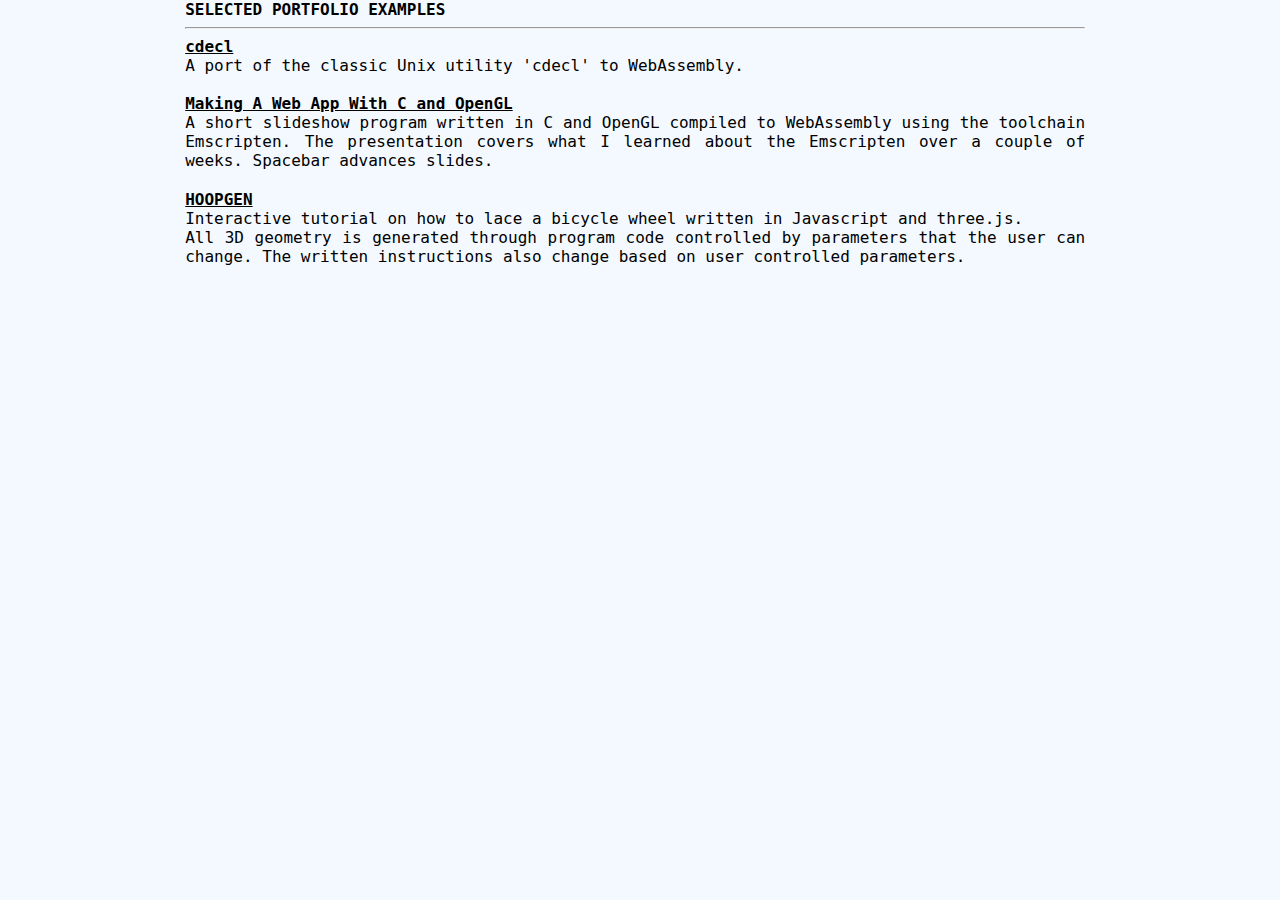
<file: index.html>
<!DOCTYPE html>
<html>
<head>
  <style type="text/css">
    body {
      font-family: Monospace, Courier;
      font-size: 16;
      max-width: 900px;
      padding-left: 2ch;
      padding-right: 3ch;
      margin: 0 auto;
      background: #F3F9FF;
  	}

  	a {
      color: black;
      font-weight: bold;
    }

    img {
      border: none;
    }

    p {
      margin-top: 0px;
      margin-bottom: 2ch;
      text-align: justify;
    }

    sup {
      vertical-align: 0.3em;
      font-size: 0.65em;
    }

    pre {
      font-family: Monospace, Courier;
      font-size: 16;
      background-color: white;
      border: 1px solid Black;
      padding-left: 2ch;
      padding-top: 1ch;
      padding-bottom: 1ch;
    }

    div {
      text-transform: uppercase;
    }

    @media (max-width: 500px) {
        body {
            font-size: 12px;
          }
        pre {
          font-size: 12px;
        }
    }
    .title {
      text-decoration: none;
    }
  </style>
  <title>Peter Buchanan: Portfolio</title>
  <meta name="viewport" content="width=device-width, initial-scale=1.0, maximum-scale=1.0, minimum-scale=1.0">
</head>
<body>
    <div><b>Selected Portfolio Examples</b></div>

    <hr>

    <a href="cdecl/index.html">cdecl</a><br>
    <p>
        A port of the classic Unix utility 'cdecl' to WebAssembly.
    </p>

    <a href="webasmPresentation/index.html">Making A Web App With C and OpenGL</a><br>
    <p>
        A short slideshow program written in C and OpenGL compiled to
        WebAssembly using the toolchain Emscripten.  The presentation covers
        what I learned about the Emscripten over a couple of weeks. Spacebar
        advances slides.
    </p>

    <a href="hoopgen/index.html">HOOPGEN</a><br>
    <p>
        Interactive tutorial on how to lace a bicycle wheel written in
        Javascript and three.js. </br>

        All 3D geometry is generated through program code controlled by
        parameters that the user can change.

        The written instructions also change based on user controlled
        parameters.
    </p>

</body>
</html>
</file>
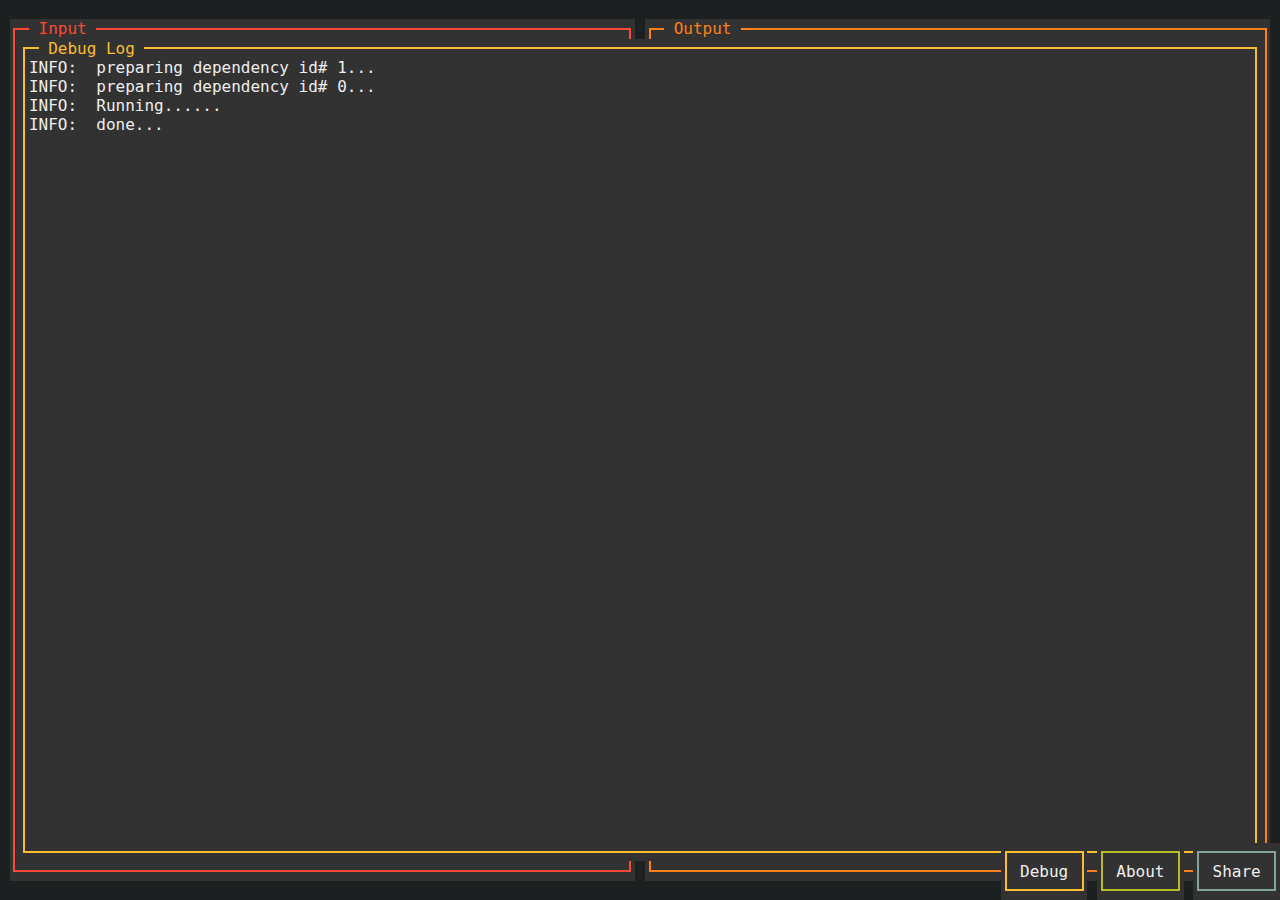
<file: cdecl/index.html>
<!doctype html>
<head>
    <title>CDECL</title>
    <meta name="viewport" content="width=device-width, height=device-height, initial-scale=1.0">
    <meta charset="UTF-8">
    <style id="style"></style>
</head>
<body id="body"> <script type="text/javascript">
'use strict';

/*
 *  Base64 Encoded Constants
 *
 *  I like Javascript's async file stuff, but having everything in a single
 *  file is pretty neat becuase you can just save this one html page to your
 *  computer or add it to your phones offline reading list and still run it
 *  without an internet connection.
 *
 *  That being said a lot of this didn't need to be base64 encoded, but the
 *  newlines and binary data in the files made it a long and tall mess, while
 *  now it's just a very long mess as long as you turn off word wrap.
 *
 *  I didn't have a reason for base64 encoding the style sheet and all of the
 *  html, kind of just think it's funny that you can load both from a string.
 */
const StyleCssContents   = atob('[base64]');
const BodyHtmlContents   = atob('[base64]');
const ModuleWasmContents = atob('AGFzbQEAAAABZxBgAX8Bf2ACf38Bf2ADf39/AX9gAX8AYAAAYAJ/fwBgA39/fwBgAAF/YAR/f39/AX9gA39+fwF+YAR/f39/AGAFf39/f38Bf2AFf39/f38AYAJ+fwF/YAZ/fH9/f38Bf2ADfn9/[base64]/[base64]//[base64]/MgQE2AAAMYQsgAkF0aigCACEDQQUQYyIBRQ1BIAFBrhUtAAA6AAQgAUGqFSgAADYAACAAIAE2AsAGIABBADYCxAYgAyAAQcAGahAcIQEMYAtB+NIALQAAIgVBn39qIgFBBU0NQSAFQcEARw1eDFwLQfjSAC0AACIFQZ9/[base64]/AXEiA0Gff2oiBkEFTQ1AQaYVIQUgA0HBAEcNVQxUC0GI0wAoAgBFBEAgAEGTFDYC2AogAEGmFTYC1AogAEGmFTYC0AogBEGRMiAAQdAKahBCC0GmFSEBQfjSAC0AACIFQeEARgR/IABBqxc2AsgKIABBphU2AsAKIABBjjJBphVBiNMAKAIAGzYCxAogBEGRMiAAQcAKahBCIABB1Rc2ArAKIARBxTEgAEGwCmoQQkH40gAtAAAFIAULQf8BcSIDQZ9/[base64]/[base64]/wFxIgIgAEEBdEGwJGouAQBqIgFBAXRBsCBqLwEAIABB//[base64]/wFxIgUgAEEBdEGwJGouAQBqIgFBAXRBsCBqLgEAIABHBEADQCAAQQF0QfAnai4BACIAQdgBTgRAIAVBsCtqLQAAIQILIAJB/wFxIgUgAEEBdEGwJGouAQBqIgFBAXRBsCBqLwEAIABB//[base64]//[base64]/wFxIgUgAEEBdEGwJGouAQBqIgFBAXRBsCBqLgEAIABHBEADQCAAQQF0QfAnai4BACIAQdgBTgRAIAVBsCtqLQAAIQILIAJB/wFxIgUgAEEBdEGwJGouAQBqIgFBAXRBsCBqLwEAIABB//8DcUcNAAsLIAFBAXRB4CtqLgEAIQAgBCAGQQFqIgZHDQALDAULQaHAABAgAAtB2D8QIAALQcDTACAHNgIAQTshAAwAAAsAAAsAAAsAAAsAAAsAC7oDAQN/[base64]/[base64]/[base64]/[base64]/AXEiAUUNAAJAIAFBf2oiAUEDTQRAIAJBwMsAaigCACECIAcoAgAhAwJAAkACQAJAIAFBAWsOAwECAwALQY4yQaYVQYjTACgCABshASACRQ0EIAAgAjYCLCAAIAM2AiggACABNgIkIABBphU2AiAgBEHdMSAAQSBqEEIMBQtB/NIAKAIARQ0EQY4yQaYVQYjTACgCABshASACBEAgACACNgJMIAAgAzYCSCAAIAE2AkQgAEHjGDYCQCAEQd0xIABBQGsQQgwFCyAAIAM2AjggACABNgI0IABB4xg2AjAgBEGRMiAAQTBqEEIMBAtB/[base64]/[base64]/IAJBvNMAKAIAQQJ0aigCAAVBAAsgAUcEQCABQgE3AiALIAEgAAR/[base64]/QZI/QajKACgCABBMNgIAQajTACgCABAhEBULPwAjAEEQayIAJABByNQAEAFB6NUAECQ2AgBByNQAEAIgAEEQaiQAQYk/QYDBABBPEFNBjT9BgMEAEE8QU0EAC7gFAQp/QZQ/IQEjAEGQAmsiBCQAAkBBlD8tAAANAEGgxAAQYSIBBEAgAS0AAA0BC0GwxAAQYSIBBEAgAS0AAA0BC0H4xAAQYSIBBEAgAS0AAA0BC0H9xAAhAQsCQANAAkAgACABai0AACICRQ0AIAJBL0YNAEEPIQIgAEEBaiIAQQ9HDQEMAgsLIAAhAgtB/[base64]/aiICRQ0AIAVFDQAgAUEBaiEBIAAtAAEhAyAAQQFqIQAgAw0BDAILCyADIQQLIARB/wFxIAEtAABrC00BAn8gAS0AACECAkAgAC0AACIDRQ0AIAIgA0cNAANAIAEtAAEhAiAALQABIgNFDQEgAUEBaiEBIABBAWohACACIANGDQALCyADIAJrC8gBAQF/AkACQCAAIAFzQQNxDQAgAUEDcQRAA0AgACABLQAAIgI6AAAgAkUNAyAAQQFqIQAgAUEBaiIBQQNxDQALCyABKAIAIgJBf3MgAkH//ft3anFBgIGChHhxDQADQCAAIAI2AgAgASgCBCECIABBBGohACABQQRqIQEgAkH//ft3aiACQX9zcUGAgYKEeHFFDQALCyAAIAEtAAAiAjoAACACRQ0AA0AgACABLQABIgI6AAEgAEEBaiEAIAFBAWohASACDQALCwsKACAAIAEQJyAAC9oBAQJ/AkAgAUH/AXEiAwRAIABBA3EEQANAIAAtAAAiAkUNAyACIAFB/wFxRg0DIABBAWoiAEEDcQ0ACwsCQCAAKAIAIgJBf3MgAkH//ft3anFBgIGChHhxDQAgA0GBgoQIbCEDA0AgAiADcyICQX9zIAJB//37d2pxQYCBgoR4cQ0BIAAoAgQhAiAAQQRqIQAgAkH//ft3aiACQX9zcUGAgYKEeHFFDQALCwNAIAAiAi0AACIDBEAgAkEBaiEAIAMgAUH/AXFHDQELCyACDwsgABAqIABqDwsgAAuPAQEDfyAAIQECQAJAIABBA3FFDQAgAC0AAEUEQAwCCwNAIAFBAWoiAUEDcUUNASABLQAADQALDAELA0AgASICQQRqIQEgAigCACIDQX9zIANB//37d2pxQYCBgoR4cUUNAAsgA0H/[base64]/AXEgA0EIahATEGJFBEAgAykDCAwBCyADQn83AwhCfwshASADQRBqJAAgAQu2AQEEfwJAIAIoAhAiAwR/IAMFIAIQQQ0BIAIoAhALIAIoAhQiBWsgAUkEQCACIAAgASACKAIkEQIADwsCQCACLABLQQBIDQAgASEEA0AgBCIDRQ0BIAAgA0F/aiIEai0AAEEKRw0ACyACIAAgAyACKAIkEQIAIgQgA0kNASABIANrIQEgACADaiEAIAIoAhQhBSADIQYLIAUgACABEGkaIAIgAigCFCABajYCFCABIAZqIQQLIAQLQAEBfyABIAJsIQQgBAJ/IAMoAkxBf0wEQCAAIAQgAxAvDAELIAAgBCADEC8LIgBGBEAgAkEAIAEbDwsgACABbgsoAQF/IwBBEGsiAiQAIAIgATYCDEGoygAoAgAgACABED8gAkEQaiQACwoAIABBUGpBCkkLlAIAAkAgAAR/IAFB/wBNDQECQEGAzwAoAgAoAgBFBEAgAUGAf3FBgL8DRg0DQbzVAEEZNgIADAELIAFB/w9NBEAgACABQT9xQYABcjoAASAAIAFBBnZBwAFyOgAAQQIPCyABQYCwA09BACABQYBAcUGAwANHG0UEQCAAIAFBP3FBgAFyOgACIAAgAUEMdkHgAXI6AAAgACABQQZ2QT9xQYABcjoAAUEDDwsgAUGAgHxqQf//[base64]//37d2pxQYCBgoR4cQ0CIABBBGohACABQXxqIgFBA0sNAAsgAyEBIAQhAAsgAUUNAQsDQCAALQAARQ0CIABBAWohACABQX9qIgENAAsLQQAPCyAAC8sCAQN/IwBB0AFrIgMkACADIAI2AswBQQAhAiADQaABakEAQSgQaiADIAMoAswBNgLIAQJAQQAgASADQcgBaiADQdAAaiADQaABahA3QQBIDQAgACgCTEEATgRAQQEhAgsgACgCACEEIAAsAEpBAEwEQCAAIARBX3E2AgALIARBIHEhBAJ/[base64]/AX4jAEHQAGsiBSQAIAUgATYCTCAFQTdqIRMgBUE4aiEQQQAhAQJAA0ACQCANQQBIDQAgAUH/////ByANa0oEQEG81QBBPTYCAEF/IQ0MAQsgASANaiENCyAFKAJMIgohAQJAAkACQAJ/[base64]/[base64]/IQkCQCABLQAAQS5HDQAgAS0AAUEqRgRAAkAgASwAAhAyRQ0AIAUoAkwiAS0AA0EkRw0AIAEsAAJBAnQgBGpBwH5qQQo2AgAgASwAAkEDdCADakGAfWooAgAhCSAFIAFBBGoiATYCTAwCCyARDQYgAAR/IAIgAigCACIBQQRqNgIAIAEoAgAFQQALIQkgBSAFKAJMQQJqIgE2AkwMAQsgBSABQQFqNgJMIAVBzABqEDkhCSAFKAJMIQELQQAhBwNAIAchCEF/IQwgASwAAEG/[base64]//[base64]/[base64]/[base64]/[base64]//[base64]/[base64]/IAQFIAIgA2shAgNAIAAgBUGAAhA4IARBgH5qIgRB/wFLDQALIAJB/wFxCxA4CyAFQYACaiQACy0AIABQRQRAA0AgAUF/aiIBIACnQQdxQTByOgAAIABCA4giAEIAUg0ACwsgAQs1ACAAUEUEQANAIAFBf2oiASAAp0EPcUGAyQBqLQAAIAJyOgAAIABCBIgiAEIAUg0ACwsgAQuDAQIDfwF+AkAgAEKAgICAEFQEQCAAIQUMAQsDQCABQX9qIgEgACAAQgqAIgVCCn59p0EwcjoAACAAQv////+fAVYhAiAFIQAgAg0ACwsgBaciAgRAA0AgAUF/aiIBIAIgAkEKbiIDQQpsa0EwcjoAACACQQlLIQQgAyECIAQNAAsLIAELCgAgACABIAIQNgsMAEGI1gAQAUGQ1gALWQEBfyAAIAAtAEoiAUF/aiABcjoASiAAKAIAIgFBCHEEQCAAIAFBIHI2AgBBfw8LIABCADcCBCAAIAAoAiwiATYCHCAAIAE2AhQgACABIAAoAjBqNgIQQQALIwEBfyMAQRBrIgMkACADIAI2AgwgACABIAIQPyADQRBqJAALJAAgACgCTEF/TARAIAAoAgBBBXZBAXEPCyAAKAIAQQV2QQFxC20BAn9BqMoAKAIAIgEoAkxBAE4Ef0EBBSACCxoCQEF/[base64]/DwsgACAAKAIsIAAoAjBqIgI2AgggACACNgIEIAFBG3RBH3ULsgEBA38gAigCTEEATgR/QQEFIAULGiACIAItAEoiA0F/aiADcjoASgJ/[base64]/AXFGGwtzAQF/QQIhAQJ/IABBKxBKRQRAIAAtAABB8gBHIQELIAFBgAFyCyABIABB+AAQShsiAUGAgCByIAEgAEHlABBKGyIBIAFBwAByIAAtAAAiAEHyAEYbIgFBgARyIAEgAEH3AEYbIgFBgAhyIAEgAEHhAEYbC/oBAQN/IwBBEGsiAyQAIAEQSyEEIAIoAkxBAE4Ef0EBBSAFCxogAhBaGgJAAkAgAEUEQCACKAI8IQAgAyAEQb/+X3E2AgggA0EENgIEIAMgADYCAEHdASADEAUQLUEATg0CDAELIAAgARBPIgBFDQACQAJAIAAoAjwiASACKAI8IgVGBEAgAEF/[base64]/IAAoAhQiAyABIAIgACgCECADayIDIAMgAksbIgMQaRogACAAKAIUIANqNgIUIAILeQEBfyMAQaABayIBJAAgAUEIakGYyQBBkAEQaRogAUHc0wA2AjQgAUHc0wA2AhwgAUH/////[base64]/AToASyACQYAINgIwIAIgADYCPCACIAJBmAFqNgIsAkAgAUEIcQ0AIANBk6gBNgIEIAMgADYCACADIANBKGo2AghBNiADEAgNACACQQo6AEsLIAJBAzYCKCACQQI2AiQgAkEHNgIgIAJBATYCDEHE1QAoAgBFBEAgAkF/[base64]/IwBBEGsiASQAIAFBCjoADwJAIAAoAhAiAkUEQCAAEEENASAAKAIQIQILAkAgACgCFCIDIAJPDQAgACwAS0EKRg0AIAAgA0EBajYCFCADQQo6AAAMAQsgACABQQ9qQQEgACgCJBECAEEBRw0AIAEtAA8aCyABQRBqJAALeQECfyAABEAgACgCTEF/TARAIAAQWw8LIAAQWw8LQdjRACgCAARAQdjRACgCABBaIQELEEAoAgAiAARAA0AgACgCTEEATgR/QQEFIAILGiAAKAIUIAAoAhxLBEAgABBbIAFyIQELIAAoAjgiAA0ACwtBiNYAEAIgAQtpAQJ/AkAgACgCFCAAKAIcTQ0AIABBAEEAIAAoAiQRAgAaIAAoAhQNAEF/DwsgACgCBCIBIAAoAggiAkkEQCAAIAEgAmusQQEgACgCKBEJABoLIABBADYCHCAAQgA3AxAgAEIANwIEQQALQAECfyMAQRBrIgEkAEF/IQICQCAAEEcNACAAIAFBD2pBASAAKAIgEQIAQQFHDQAgAS0ADyECCyABQRBqJAAgAgswAQJ/IAAQQCIBKAIANgI4IAEoAgAiAgRAIAIgADYCNAsgASAANgIAQYjWABACIAALRgEBfyMAQSBrIgEkAAJ/[base64]/[base64]/C+guAQt/[base64]/[base64]///wdLDQAaIAAgAEGA/[base64]/OkAIQADQCAAKAIAIgMgAU0EQCADIAAoAgRqIAFLDQMLIAAoAggiAA0ACwtBABBoIgJBf0YNBSAFIQZBmOoAKAIAIgBBf2oiASACcQRAIAUgAmsgASACakEAIABrcWohBgsgBiAETQ0FIAZB/v///wdLDQVB9OkAKAIAIgAEQEHs6QAoAgAiASAGaiIDIAFNDQYgAyAASw0GCyAGEGgiACACRw0BDAcLIAYgAmsgB3EiBkH+////B0sNBCAGEGgiAiAAKAIAIAAoAgRqRg0DIAIhAAsgACECAkAgBEEwaiAGTQ0AIAZB/v///wdLDQAgAkF/Rg0AQZzqACgCACIAIAggBmtqQQAgAGtxIgBB/v///wdLDQYgABBoQX9HBEAgACAGaiEGDAcLQQAgBmsQaBoMBAsgAkF/Rw0FDAMLQQAhBQwHC0EAIQIMBQsgAkF/Rw0CC0H46QBB+OkAKAIAQQRyNgIACyAFQf7///[base64]/[base64]/AU0EQCAAQQN2IgFBA3RB5OYAaiEAAn9BvOYAKAIAIgRBASABdCIBcUUEQEG85gAgASAEcjYCACAADAELIAAoAggLIQEgACADNgIIIAEgAzYCDCADIAA2AgwgAyABNgIIDAMLIAMCf0EAIABBCHYiBEUNABpBHyAAQf///wdLDQAaIAQgBEGA/[base64]/OkAKQIANwIIQYTqACAFQQhqNgIAQYDqACAGNgIAQfzpACACNgIAQYjqAEEANgIAIAVBGGohAANAIABBBzYCBCAAQQhqIQIgAEEEaiEAIAMgAksNAAsgASAFRg0DIAUgBSgCBEF+cTYCBCABIAUgAWsiBkEBcjYCBCAFIAY2AgAgBkH/AU0EQCAGQQN2IgNBA3RB5OYAaiEAAn9BvOYAKAIAIgJBASADdCIDcUUEQEG85gAgAiADcjYCACAADAELIAAoAggLIQMgACABNgIIIAMgATYCDCABIAA2AgwgASADNgIIDAQLIAFCADcCECABAn9BACAGQQh2IgNFDQAaQR8gBkH///8HSw0AGiADIANBgP4/[base64]/AU0EQCADQQN2IgFBA3RB5OYAaiEAAn9BvOYAKAIAIgNBASABdCIBcUUEQEG85gAgASADcjYCACAADAELIAAoAggLIQEgACACNgIIIAEgAjYCDCACIAA2AgwgAiABNgIIDAELIAICf0EAIANBCHYiAUUNABpBHyADQf///wdLDQAaIAEgAUGA/[base64]/AkAgAEUNACAAQXhqIgIgAEF8aigCACIBQXhxIgBqIQUCQCABQQFxDQAgAUEDcUUNASACIAIoAgAiAWsiAkHM5gAoAgAiBEkNASAAIAFqIQAgAkHQ5gAoAgBHBEAgAUH/[base64]/[base64]/AU0EQCAAQQN2IgFBA3RB5OYAaiEAAn9BvOYAKAIAIgRBASABdCIBcUUEQEG85gAgASAEcjYCACAADAELIAAoAggLIQEgACACNgIIIAEgAjYCDCACIAA2AgwgAiABNgIIDwsgAkIANwIQIAICf0EAIABBCHYiBEUNABpBHyAAQf///wdLDQAaIAQgBEGA/[base64]/NgIACwuBAQECfyAARQRAIAEQYw8LIAFBQE8EQEG81QBBMDYCAEEADwsgAEF4akEQIAFBC2pBeHEgAUELSRsQZiICBEAgAkEIag8LIAEQYyICRQRAQQAPCyACIAAgAEF8aigCACIDQXhxQQRBCCADQQNxG2siAyABIAMgAUkbEGkaIAAQZCACC70HAQl/[base64]/[base64]/[base64]/[base64]/AU0EQCABQQN2IgJBA3RB5OYAaiEBAn9BvOYAKAIAIgRBASACdCICcUUEQEG85gAgAiAEcjYCACABDAELIAEoAggLIQIgASAANgIIIAIgADYCDCAAIAE2AgwgACACNgIIDwsgAEIANwIQIAACf0EAIAFBCHYiBEUNABpBHyABQf///wdLDQAaIAQgBEGA/[base64]/TARAQbzVAEEwNgIAQX8PCwJAIAA/AEEQdE0NACAAEBANAEG81QBBMDYCAEF/[base64]/[base64]/JgCs/0AANgCDAI8AQADu/6z/rP+s/6z/rP/v//b/DwAeAEAAYAA9AKz/rP+s/6z/rP9DAA8AOAAvAKz/rP9AAKz/RgBDADkArP9DAKz/RwBaAKz/ggCUAEAArP9WAA8ArP9WAKz/QwCs/20A+/+s/0AAEgBDAKz/rP+s/6z/rP+s/6z/rP+s/6z/rP+s/6z/rP9XAKz/rP9wAJAAQwCs/1kAcgBWAA8ADwBAAA0AYwBWAEAArP9DADkAbwCs/38ArP+s/6z/rP+s/6z/rP9AAIUAUABZAFkAFABlAGkAVgBWAKz/SwDs/6z/QACs/6z/kgBDAP3/rP+AAKz/NQCOAI4A7v+s/1YArP+s/6z/rP+s/wAArP9+AKz/rP+s/5UAWQB2AEAArP/+/6z/WQCs/0MAjgBSAKz/qgCOAKz/rP8LAKz/[base64]/AIAAgQCIAI0ADwBFACQANQBgADMAOQBYAF4AEAACAAMAEACWACYABABvAAUAUAAGAFsABwB2AE8AogBzAGEAYgAIAA4AXwB0AA4AggCaAOD/DwAsAHQADwCeADAADgBwAHEAhgCHAGgAEAAPABAAEAAJAAoAEQA0AK7/NgCdAHIAeAAQADoAdwChAJQAkgCXAK7/EADg/3QArv+u/4sAiAAQAHwACQAKAGkAOwCIACgAKQBcAFIAYwCJAGkAjwCOAGoAfgBuAKAAawBsAFMArf96AGoAVABVADwAawBsAD4AiwBAAEEArf97AH0AiwCt/63/[base64]/Pz9AQEBBQUJCQkJCQ0NEREVFRUVGRkdISEhISUkAAAAAAACs/6z/rP8BADsA2f+s/8H/YQCt/2gA/P+s/9T/rP+s/6z/RQB0AHUArP+s//P/rP+8AAcAQaAaC1H//[base64]/[base64]/[base64]////////////////[base64]//////[base64]//////8AQcjQAAsBBQBB1NAACwEFAEHs0AALDgIAAAAGAAAAKCsAAAAEAEGE0QALAQEAQZPRAAsFCv////8AQdjRAAsJSCgAAAAAAAAJAEHs0QALAQEAQYDSAAsSBwAAAAAAAAADAAAAOC8AAAAEAEGs0gALBP////8=');
const AboutTxtContents   = atob('[base64]');
const HelpTxtContents    = atob('VHlwZSBpbiBvdGhlciB0ZXh0IGFyZWEgdG8gYmVnaW4KClR5cGUgJ2hlbHAnIG9yICc/[base64]');
const DateTxtContents    = atob('QnVpbHQgb24gMDMvMDQvMjAgYXQgMDY6NDk6NDcgUE0KCg==');

const StyleElement = document.getElementById('style');
const BodyElement  = document.getElementById('body');

StyleElement.innerHTML = StyleCssContents;
BodyElement.innerHTML  = BodyHtmlContents;

const IoLayer       = document.getElementById('io_layer');
const InputElement  = document.getElementById('input_area');
const OutputElement = document.getElementById('output_area');

const InfoLayer     = document.getElementById('info_layer');
const InfoElement   = document.getElementById('info_area');

const LogLayer      = document.getElementById('log_layer');
const LogElement    = document.getElementById('log_area');

const ShareLayer    = document.getElementById('share_layer');
const ShareElement  = document.getElementById('share_area');

const ControlsLayer = document.getElementById('controls_layer');
const InfoButton    = document.getElementById('info_button');
const LogButton     = document.getElementById('log_button');
const ShareButton   = document.getElementById('share_button');

/*
 *  Partial Application
 *
 *  ap takes a function `f` and a number of args less than the full number of
 *  arguments that `f` takes.
 *
 *  ap returns a closure `c` that takes any remaining args then calls `f`
 *  while passing both sets of arguments.
 */
const ap = function() {
    var c = function() {
        const local = c;
        const inner = Array.from(arguments);
        const arg_array = local.outer.concat(inner);
        return local.func.apply(null, arg_array);
    }

    c.func  = arguments[0];
    c.outer = Array.from(arguments).slice(1);

    return c;
}

const textareaSet = function(elem) {
    const argArray = Array.from(arguments).slice(1);
    const argStr   = argArray.join('');
    elem.value = argStr;
}

const textareaAdd = function(elem) {
    const argArray = Array.from(arguments).slice(1);
    const argStr   = argArray.join('');
    elem.value += argStr;
}

const fancytextReset  = function(elem) {
    elem.innerHTML = '';
}

const fancytextAdd = function(elem) {
    const argArray = Array.from(arguments).slice(1);
    const argStr   = argArray.join('');
    elem.innerHTML += '<pre>' + argStr + '</pre>';
}

/*
 *  Info Layer
 *
 *  I don't have a mac so it's hard for me to debug web stuff that doesn't
 *  work on a borrowed iPhone. The InfoLayer is a floating div that I can
 *  overide console.log to print messages onto so I can debug from a phone
 */
const toggleLayer = function(layer) {
    const ls = toggleLayer;
    const i = layer.id;

    if (ls.visible === undefined) {
        ls.visible = {};
    }

    if (ls.visible[i] === undefined) {
        ls.visible[i] = layer.className != 'hidden';
    }

    layer.className = ls.visible[i] ? 'hidden' : 'layer floating';
    ls.visible[i] = !ls.visible[i];
}

var toggleInfoLayer  = ap(toggleLayer, InfoLayer);
var toggleLogLayer   = ap(toggleLayer, LogLayer);
var toggleShareLayer = ap(toggleLayer, ShareLayer);

const my_log = function(kind) {
    const argArray = Array.from(arguments);
    const logType  = String(arguments[0])
    const logBody  = Array.from(arguments).slice(1).join(' ');

    if (logBody.length != 0)
        textareaAdd(LogElement, logType, logBody, '...\n');
};
const console = {
    log   : ap(my_log, 'LOG:   '),
    info  : ap(my_log, 'INFO:  '),
    warn  : ap(my_log, 'WARN:  '),
    error : ap(my_log, 'ERROR: '),
};

/*
 *  Emscripten IO
 *
 *  It's a bit of a pain in the ass to write Javascript strings to the wasm
 *  heap/stack, churn through it using wasm bytecode program, then read the
 *  result back into a Javascript string.
 *
 *  For me the easiest way to pass strings over the wasm boundry is by using
 *  Emscripten's virtual filesystem API. It's a bit counter-intuitive
 *  (especially for a C programmer) to constantly be writing / reading strings
 *  out to a virtual disk, but as far as I know, your not writing to physical
 *  disk any more than your web browser would normally.
 *
 *  Emscripten's virtual filesytem API bindings for C replace stdio.h file
 *  functions (fopen, fwrite, fread), and it's Javascript API bindings are
 *  their own thing, but pretty straight forward.
 *
 *  `cdecl` already supports reading commands from a file and writing the
 *  output to another file, so porting was just adding a few lines of C code
 *  to open and read and write from specific files ('/in' and '/out') and a
 *  dozen more lines of Javascript that:
 *     -Saves web browser ui text to 'in'
 *     -Calls the wasm bytecode func that reads from 'in' and writes to 'out'
 *     -Reads the 'out' file back into the web browser ui
 */

const saveInput = function(x) {
    const input = x ? x : InputElement.value;
    FS.writeFile('/in', input, {flags:'w'});
}

const runFunction = function(fun) {
    saveInput(InputElement.value + '\n');
    fun();
    printOutput();
}

const printOutput = function() {
    textareaSet(OutputElement, FS.readFile('/out', {encoding: 'utf8'}));
}

const genShareLink = function() {
    const url = new URL(window.location.href);
    const input = InputElement.value;
    var path  = url.href;

    if (input) {
        path += '?decl=' + btoa(input);
    }

    textareaSet(ShareElement, path);
}

const readShareLink = function() {
    const decl = new URL(window.location.href).searchParams.get("decl");

    if (decl) {
        try {
            textareaSet(InputElement, atob(decl));
        } catch (e) {
            console.error('Bad URL parameter: ', String(decl));
            console.error(e);
        }
    }
}

const init = function () {
    /*
     *  Initialization / Reinitializations
     *
     *  Text areas hold onto their text even after refreshing.  If they should
     *  be empty or have any default text after a refresh, they need to be
     *  explicitly set.
     *
     */
    textareaSet(InputElement, '');

    textareaSet(OutputElement, HelpTxtContents);

    textareaSet(InfoElement, AboutTxtContents);
    textareaAdd(InfoElement, DateTxtContents);

    textareaSet(LogElement, '');
}

const main = function(module, fs) {
    const cdecl = module.asm['cdecl_function'];
    const run   = ap(runFunction, cdecl);

    InputElement.addEventListener('input', run,  false);
    InfoButton.addEventListener('click',  toggleInfoLayer,  false);
    LogButton.addEventListener('click',   toggleLogLayer,   false);
    ShareButton.addEventListener('click', toggleShareLayer, false);
    ShareButton.addEventListener('click', genShareLink, false);
    console.info('done');

    readShareLink();
    if (InputElement.value !== '') run();

    setTimeout(toggleLogLayer, 1500);
}

const emscriptenModuleConfig = function(module, vfs) {
    module.printErr = console.error;
    module.setStatus = console.info;
    module.monitorRunDependencies = ap(console.info, 'preparing dependency id#');

    module.preRun  = [];
    module.postRun = [ap(main, module, vfs)];

    module.instantiateWasm = function(info, receive) {
        const wasmArrayArr = Uint8Array.from(ModuleWasmContents, c => c.charCodeAt(0));
        const wasmArrayBuf = wasmArrayArr.buffer;
        const wasmCatch    = function(err) { console.error(err); }
        const wasmPromise  = WebAssembly.instantiate(wasmArrayBuf, info).catch(wasmCatch);

        wasmPromise.then(function(result) {
            if (result && result['instance'])
                receive(result['instance']);
        });
    }
    return module;
}

init();

var Module = {};
var FS     = {};

emscriptenModuleConfig(Module, FS);

var Module=typeof Module!=="undefined"?Module:{};var moduleOverrides={};var key;for(key in Module){if(Module.hasOwnProperty(key)){moduleOverrides[key]=Module[key]}}var arguments_=[];var thisProgram="./this.program";var quit_=function(status,toThrow){throw toThrow};var ENVIRONMENT_IS_WEB=false;var ENVIRONMENT_IS_WORKER=false;var ENVIRONMENT_IS_NODE=false;var ENVIRONMENT_IS_SHELL=false;ENVIRONMENT_IS_WEB=typeof window==="object";ENVIRONMENT_IS_WORKER=typeof importScripts==="function";ENVIRONMENT_IS_NODE=typeof process==="object"&&typeof process.versions==="object"&&typeof process.versions.node==="string";ENVIRONMENT_IS_SHELL=!ENVIRONMENT_IS_WEB&&!ENVIRONMENT_IS_NODE&&!ENVIRONMENT_IS_WORKER;var scriptDirectory="";function locateFile(path){if(Module["locateFile"]){return Module["locateFile"](path,scriptDirectory)}return scriptDirectory+path}var read_,readAsync,readBinary,setWindowTitle;var nodeFS;var nodePath;if(ENVIRONMENT_IS_NODE){if(ENVIRONMENT_IS_WORKER){scriptDirectory=require("path").dirname(scriptDirectory)+"/"}else{scriptDirectory=__dirname+"/"}read_=function shell_read(filename,binary){if(!nodeFS)nodeFS=require("fs");if(!nodePath)nodePath=require("path");filename=nodePath["normalize"](filename);return nodeFS["readFileSync"](filename,binary?null:"utf8")};readBinary=function readBinary(filename){var ret=read_(filename,true);if(!ret.buffer){ret=new Uint8Array(ret)}assert(ret.buffer);return ret};if(process["argv"].length>1){thisProgram=process["argv"][1].replace(/\\/g,"/")}arguments_=process["argv"].slice(2);if(typeof module!=="undefined"){module["exports"]=Module}process["on"]("uncaughtException",function(ex){if(!(ex instanceof ExitStatus)){throw ex}});process["on"]("unhandledRejection",abort);quit_=function(status){process["exit"](status)};Module["inspect"]=function(){return"[Emscripten Module object]"}}else if(ENVIRONMENT_IS_SHELL){if(typeof read!="undefined"){read_=function shell_read(f){return read(f)}}readBinary=function readBinary(f){var data;if(typeof readbuffer==="function"){return new Uint8Array(readbuffer(f))}data=read(f,"binary");assert(typeof data==="object");return data};if(typeof scriptArgs!="undefined"){arguments_=scriptArgs}else if(typeof arguments!="undefined"){arguments_=arguments}if(typeof quit==="function"){quit_=function(status){quit(status)}}if(typeof print!=="undefined"){if(typeof console==="undefined")console={};console.log=print;console.warn=console.error=typeof printErr!=="undefined"?printErr:print}}else if(ENVIRONMENT_IS_WEB||ENVIRONMENT_IS_WORKER){if(ENVIRONMENT_IS_WORKER){scriptDirectory=self.location.href}else if(document.currentScript){scriptDirectory=document.currentScript.src}if(scriptDirectory.indexOf("blob:")!==0){scriptDirectory=scriptDirectory.substr(0,scriptDirectory.lastIndexOf("/")+1)}else{scriptDirectory=""}{read_=function shell_read(url){var xhr=new XMLHttpRequest;xhr.open("GET",url,false);xhr.send(null);return xhr.responseText};if(ENVIRONMENT_IS_WORKER){readBinary=function readBinary(url){var xhr=new XMLHttpRequest;xhr.open("GET",url,false);xhr.responseType="arraybuffer";xhr.send(null);return new Uint8Array(xhr.response)}}readAsync=function readAsync(url,onload,onerror){var xhr=new XMLHttpRequest;xhr.open("GET",url,true);xhr.responseType="arraybuffer";xhr.onload=function xhr_onload(){if(xhr.status==200||xhr.status==0&&xhr.response){onload(xhr.response);return}onerror()};xhr.onerror=onerror;xhr.send(null)}}setWindowTitle=function(title){document.title=title}}else{}var out=Module["print"]||console.log.bind(console);var err=Module["printErr"]||console.warn.bind(console);for(key in moduleOverrides){if(moduleOverrides.hasOwnProperty(key)){Module[key]=moduleOverrides[key]}}moduleOverrides=null;if(Module["arguments"])arguments_=Module["arguments"];if(Module["thisProgram"])thisProgram=Module["thisProgram"];if(Module["quit"])quit_=Module["quit"];var STACK_ALIGN=16;function dynamicAlloc(size){var ret=HEAP32[DYNAMICTOP_PTR>>2];var end=ret+size+15&-16;if(end>_emscripten_get_heap_size()){abort()}HEAP32[DYNAMICTOP_PTR>>2]=end;return ret}function getNativeTypeSize(type){switch(type){case"i1":case"i8":return 1;case"i16":return 2;case"i32":return 4;case"i64":return 8;case"float":return 4;case"double":return 8;default:{if(type[type.length-1]==="*"){return 4}else if(type[0]==="i"){var bits=parseInt(type.substr(1));assert(bits%8===0,"getNativeTypeSize invalid bits "+bits+", type "+type);return bits/8}else{return 0}}}}function warnOnce(text){if(!warnOnce.shown)warnOnce.shown={};if(!warnOnce.shown[text]){warnOnce.shown[text]=1;err(text)}}function convertJsFunctionToWasm(func,sig){if(typeof WebAssembly.Function==="function"){var typeNames={"i":"i32","j":"i64","f":"f32","d":"f64"};var type={parameters:[],results:sig[0]=="v"?[]:[typeNames[sig[0]]]};for(var i=1;i<sig.length;++i){type.parameters.push(typeNames[sig[i]])}return new WebAssembly.Function(type,func)}var typeSection=[1,0,1,96];var sigRet=sig.slice(0,1);var sigParam=sig.slice(1);var typeCodes={"i":127,"j":126,"f":125,"d":124};typeSection.push(sigParam.length);for(var i=0;i<sigParam.length;++i){typeSection.push(typeCodes[sigParam[i]])}if(sigRet=="v"){typeSection.push(0)}else{typeSection=typeSection.concat([1,typeCodes[sigRet]])}typeSection[1]=typeSection.length-2;var bytes=new Uint8Array([0,97,115,109,1,0,0,0].concat(typeSection,[2,7,1,1,101,1,102,0,0,7,5,1,1,102,0,0]));var module=new WebAssembly.Module(bytes);var instance=new WebAssembly.Instance(module,{"e":{"f":func}});var wrappedFunc=instance.exports["f"];return wrappedFunc}function addFunctionWasm(func,sig){var table=wasmTable;var ret=table.length;try{table.grow(1)}catch(err){if(!(err instanceof RangeError)){throw err}throw"Unable to grow wasm table. Use a higher value for RESERVED_FUNCTION_POINTERS or set ALLOW_TABLE_GROWTH."}try{table.set(ret,func)}catch(err){if(!(err instanceof TypeError)){throw err}assert(typeof sig!=="undefined","Missing signature argument to addFunction");var wrapped=convertJsFunctionToWasm(func,sig);table.set(ret,wrapped)}return ret}function removeFunctionWasm(index){}var funcWrappers={};function dynCall(sig,ptr,args){if(args&&args.length){return Module["dynCall_"+sig].apply(null,[ptr].concat(args))}else{return Module["dynCall_"+sig].call(null,ptr)}}var tempRet0=0;var setTempRet0=function(value){tempRet0=value};var wasmBinary;if(Module["wasmBinary"])wasmBinary=Module["wasmBinary"];var noExitRuntime;if(Module["noExitRuntime"])noExitRuntime=Module["noExitRuntime"];if(typeof WebAssembly!=="object"){err("no native wasm support detected")}function setValue(ptr,value,type,noSafe){type=type||"i8";if(type.charAt(type.length-1)==="*")type="i32";switch(type){case"i1":HEAP8[ptr>>0]=value;break;case"i8":HEAP8[ptr>>0]=value;break;case"i16":HEAP16[ptr>>1]=value;break;case"i32":HEAP32[ptr>>2]=value;break;case"i64":tempI64=[value>>>0,(tempDouble=value,+Math_abs(tempDouble)>=1?tempDouble>0?(Math_min(+Math_floor(tempDouble/4294967296),4294967295)|0)>>>0:~~+Math_ceil((tempDouble-+(~~tempDouble>>>0))/4294967296)>>>0:0)],HEAP32[ptr>>2]=tempI64[0],HEAP32[ptr+4>>2]=tempI64[1];break;case"float":HEAPF32[ptr>>2]=value;break;case"double":HEAPF64[ptr>>3]=value;break;default:abort("invalid type for setValue: "+type)}}var wasmMemory;var wasmTable=new WebAssembly.Table({"initial":8,"maximum":8+0,"element":"anyfunc"});var ABORT=false;var EXITSTATUS=0;function assert(condition,text){if(!condition){abort("Assertion failed: "+text)}}function getCFunc(ident){var func=Module["_"+ident];assert(func,"Cannot call unknown function "+ident+", make sure it is exported");return func}function ccall(ident,returnType,argTypes,args,opts){var toC={"string":function(str){var ret=0;if(str!==null&&str!==undefined&&str!==0){var len=(str.length<<2)+1;ret=stackAlloc(len);stringToUTF8(str,ret,len)}return ret},"array":function(arr){var ret=stackAlloc(arr.length);writeArrayToMemory(arr,ret);return ret}};function convertReturnValue(ret){if(returnType==="string")return UTF8ToString(ret);if(returnType==="boolean")return Boolean(ret);return ret}var func=getCFunc(ident);var cArgs=[];var stack=0;if(args){for(var i=0;i<args.length;i++){var converter=toC[argTypes[i]];if(converter){if(stack===0)stack=stackSave();cArgs[i]=converter(args[i])}else{cArgs[i]=args[i]}}}var ret=func.apply(null,cArgs);ret=convertReturnValue(ret);if(stack!==0)stackRestore(stack);return ret}var ALLOC_NONE=3;function allocate(slab,types,allocator,ptr){var zeroinit,size;if(typeof slab==="number"){zeroinit=true;size=slab}else{zeroinit=false;size=slab.length}var singleType=typeof types==="string"?types:null;var ret;if(allocator==ALLOC_NONE){ret=ptr}else{ret=[_malloc,stackAlloc,dynamicAlloc][allocator](Math.max(size,singleType?1:types.length))}if(zeroinit){var stop;ptr=ret;assert((ret&3)==0);stop=ret+(size&~3);for(;ptr<stop;ptr+=4){HEAP32[ptr>>2]=0}stop=ret+size;while(ptr<stop){HEAP8[ptr++>>0]=0}return ret}if(singleType==="i8"){if(slab.subarray||slab.slice){HEAPU8.set(slab,ret)}else{HEAPU8.set(new Uint8Array(slab),ret)}return ret}var i=0,type,typeSize,previousType;while(i<size){var curr=slab[i];type=singleType||types[i];if(type===0){i++;continue}if(type=="i64")type="i32";setValue(ret+i,curr,type);if(previousType!==type){typeSize=getNativeTypeSize(type);previousType=type}i+=typeSize}return ret}var UTF8Decoder=typeof TextDecoder!=="undefined"?new TextDecoder("utf8"):undefined;function UTF8ArrayToString(u8Array,idx,maxBytesToRead){var endIdx=idx+maxBytesToRead;var endPtr=idx;while(u8Array[endPtr]&&!(endPtr>=endIdx))++endPtr;if(endPtr-idx>16&&u8Array.subarray&&UTF8Decoder){return UTF8Decoder.decode(u8Array.subarray(idx,endPtr))}else{var str="";while(idx<endPtr){var u0=u8Array[idx++];if(!(u0&128)){str+=String.fromCharCode(u0);continue}var u1=u8Array[idx++]&63;if((u0&224)==192){str+=String.fromCharCode((u0&31)<<6|u1);continue}var u2=u8Array[idx++]&63;if((u0&240)==224){u0=(u0&15)<<12|u1<<6|u2}else{u0=(u0&7)<<18|u1<<12|u2<<6|u8Array[idx++]&63}if(u0<65536){str+=String.fromCharCode(u0)}else{var ch=u0-65536;str+=String.fromCharCode(55296|ch>>10,56320|ch&1023)}}}return str}function UTF8ToString(ptr,maxBytesToRead){return ptr?UTF8ArrayToString(HEAPU8,ptr,maxBytesToRead):""}function stringToUTF8Array(str,outU8Array,outIdx,maxBytesToWrite){if(!(maxBytesToWrite>0))return 0;var startIdx=outIdx;var endIdx=outIdx+maxBytesToWrite-1;for(var i=0;i<str.length;++i){var u=str.charCodeAt(i);if(u>=55296&&u<=57343){var u1=str.charCodeAt(++i);u=65536+((u&1023)<<10)|u1&1023}if(u<=127){if(outIdx>=endIdx)break;outU8Array[outIdx++]=u}else if(u<=2047){if(outIdx+1>=endIdx)break;outU8Array[outIdx++]=192|u>>6;outU8Array[outIdx++]=128|u&63}else if(u<=65535){if(outIdx+2>=endIdx)break;outU8Array[outIdx++]=224|u>>12;outU8Array[outIdx++]=128|u>>6&63;outU8Array[outIdx++]=128|u&63}else{if(outIdx+3>=endIdx)break;outU8Array[outIdx++]=240|u>>18;outU8Array[outIdx++]=128|u>>12&63;outU8Array[outIdx++]=128|u>>6&63;outU8Array[outIdx++]=128|u&63}}outU8Array[outIdx]=0;return outIdx-startIdx}function stringToUTF8(str,outPtr,maxBytesToWrite){return stringToUTF8Array(str,HEAPU8,outPtr,maxBytesToWrite)}function lengthBytesUTF8(str){var len=0;for(var i=0;i<str.length;++i){var u=str.charCodeAt(i);if(u>=55296&&u<=57343)u=65536+((u&1023)<<10)|str.charCodeAt(++i)&1023;if(u<=127)++len;else if(u<=2047)len+=2;else if(u<=65535)len+=3;else len+=4}return len}var UTF16Decoder=typeof TextDecoder!=="undefined"?new TextDecoder("utf-16le"):undefined;function allocateUTF8OnStack(str){var size=lengthBytesUTF8(str)+1;var ret=stackAlloc(size);stringToUTF8Array(str,HEAP8,ret,size);return ret}function writeArrayToMemory(array,buffer){HEAP8.set(array,buffer)}function writeAsciiToMemory(str,buffer,dontAddNull){for(var i=0;i<str.length;++i){HEAP8[buffer++>>0]=str.charCodeAt(i)}if(!dontAddNull)HEAP8[buffer>>0]=0}var WASM_PAGE_SIZE=65536;var buffer,HEAP8,HEAPU8,HEAP16,HEAPU16,HEAP32,HEAPU32,HEAPF32,HEAPF64;function updateGlobalBufferAndViews(buf){buffer=buf;Module["HEAP8"]=HEAP8=new Int8Array(buf);Module["HEAP16"]=HEAP16=new Int16Array(buf);Module["HEAP32"]=HEAP32=new Int32Array(buf);Module["HEAPU8"]=HEAPU8=new Uint8Array(buf);Module["HEAPU16"]=HEAPU16=new Uint16Array(buf);Module["HEAPU32"]=HEAPU32=new Uint32Array(buf);Module["HEAPF32"]=HEAPF32=new Float32Array(buf);Module["HEAPF64"]=HEAPF64=new Float64Array(buf)}var STACK_BASE=5256672,DYNAMIC_BASE=5256672,DYNAMICTOP_PTR=13632;var INITIAL_TOTAL_MEMORY=Module["TOTAL_MEMORY"]||16777216;if(Module["wasmMemory"]){wasmMemory=Module["wasmMemory"]}else{wasmMemory=new WebAssembly.Memory({"initial":INITIAL_TOTAL_MEMORY/WASM_PAGE_SIZE,"maximum":INITIAL_TOTAL_MEMORY/WASM_PAGE_SIZE})}if(wasmMemory){buffer=wasmMemory.buffer}INITIAL_TOTAL_MEMORY=buffer.byteLength;updateGlobalBufferAndViews(buffer);HEAP32[DYNAMICTOP_PTR>>2]=DYNAMIC_BASE;function callRuntimeCallbacks(callbacks){while(callbacks.length>0){var callback=callbacks.shift();if(typeof callback=="function"){callback();continue}var func=callback.func;if(typeof func==="number"){if(callback.arg===undefined){Module["dynCall_v"](func)}else{Module["dynCall_vi"](func,callback.arg)}}else{func(callback.arg===undefined?null:callback.arg)}}}var __ATPRERUN__=[];var __ATINIT__=[];var __ATMAIN__=[];var __ATPOSTRUN__=[];var runtimeInitialized=false;var runtimeExited=false;function preRun(){if(Module["preRun"]){if(typeof Module["preRun"]=="function")Module["preRun"]=[Module["preRun"]];while(Module["preRun"].length){addOnPreRun(Module["preRun"].shift())}}callRuntimeCallbacks(__ATPRERUN__)}function initRuntime(){runtimeInitialized=true;if(!Module["noFSInit"]&&!FS.init.initialized)FS.init();TTY.init();callRuntimeCallbacks(__ATINIT__)}function preMain(){FS.ignorePermissions=false;callRuntimeCallbacks(__ATMAIN__)}function exitRuntime(){runtimeExited=true}function postRun(){if(Module["postRun"]){if(typeof Module["postRun"]=="function")Module["postRun"]=[Module["postRun"]];while(Module["postRun"].length){addOnPostRun(Module["postRun"].shift())}}callRuntimeCallbacks(__ATPOSTRUN__)}function addOnPreRun(cb){__ATPRERUN__.unshift(cb)}function addOnPostRun(cb){__ATPOSTRUN__.unshift(cb)}var Math_abs=Math.abs;var Math_ceil=Math.ceil;var Math_floor=Math.floor;var Math_min=Math.min;var runDependencies=0;var runDependencyWatcher=null;var dependenciesFulfilled=null;function getUniqueRunDependency(id){return id}function addRunDependency(id){runDependencies++;if(Module["monitorRunDependencies"]){Module["monitorRunDependencies"](runDependencies)}}function removeRunDependency(id){runDependencies--;if(Module["monitorRunDependencies"]){Module["monitorRunDependencies"](runDependencies)}if(runDependencies==0){if(runDependencyWatcher!==null){clearInterval(runDependencyWatcher);runDependencyWatcher=null}if(dependenciesFulfilled){var callback=dependenciesFulfilled;dependenciesFulfilled=null;callback()}}}Module["preloadedImages"]={};Module["preloadedAudios"]={};function abort(what){if(Module["onAbort"]){Module["onAbort"](what)}what+="";out(what);err(what);ABORT=true;EXITSTATUS=1;what="abort("+what+"). Build with -s ASSERTIONS=1 for more info.";throw new WebAssembly.RuntimeError(what)}var dataURIPrefix="data:application/octet-stream;base64,";function isDataURI(filename){return String.prototype.startsWith?filename.startsWith(dataURIPrefix):filename.indexOf(dataURIPrefix)===0}var wasmBinaryFile="module.wasm";if(!isDataURI(wasmBinaryFile)){wasmBinaryFile=locateFile(wasmBinaryFile)}function getBinary(){try{if(wasmBinary){return new Uint8Array(wasmBinary)}if(readBinary){return readBinary(wasmBinaryFile)}else{throw"both async and sync fetching of the wasm failed"}}catch(err){abort(err)}}function getBinaryPromise(){if(!wasmBinary&&(ENVIRONMENT_IS_WEB||ENVIRONMENT_IS_WORKER)&&typeof fetch==="function"){return fetch(wasmBinaryFile,{credentials:"same-origin"}).then(function(response){if(!response["ok"]){throw"failed to load wasm binary file at '"+wasmBinaryFile+"'"}return response["arrayBuffer"]()}).catch(function(){return getBinary()})}return new Promise(function(resolve,reject){resolve(getBinary())})}function createWasm(){var info={"env":asmLibraryArg,"wasi_snapshot_preview1":asmLibraryArg};function receiveInstance(instance,module){var exports=instance.exports;Module["asm"]=exports;removeRunDependency("wasm-instantiate")}addRunDependency("wasm-instantiate");function receiveInstantiatedSource(output){receiveInstance(output["instance"])}function instantiateArrayBuffer(receiver){return getBinaryPromise().then(function(binary){return WebAssembly.instantiate(binary,info)}).then(receiver,function(reason){err("failed to asynchronously prepare wasm: "+reason);abort(reason)})}function instantiateAsync(){if(!wasmBinary&&typeof WebAssembly.instantiateStreaming==="function"&&!isDataURI(wasmBinaryFile)&&typeof fetch==="function"){fetch(wasmBinaryFile,{credentials:"same-origin"}).then(function(response){var result=WebAssembly.instantiateStreaming(response,info);return result.then(receiveInstantiatedSource,function(reason){err("wasm streaming compile failed: "+reason);err("falling back to ArrayBuffer instantiation");instantiateArrayBuffer(receiveInstantiatedSource)})})}else{return instantiateArrayBuffer(receiveInstantiatedSource)}}if(Module["instantiateWasm"]){try{var exports=Module["instantiateWasm"](info,receiveInstance);return exports}catch(e){err("Module.instantiateWasm callback failed with error: "+e);return false}}instantiateAsync();return{}}var tempDouble;var tempI64;__ATINIT__.push({func:function(){___wasm_call_ctors()}});function demangle(func){return func}function demangleAll(text){var regex=/\b_Z[\w\d_]+/g;return text.replace(regex,function(x){var y=demangle(x);return x===y?x:y+" ["+x+"]"})}function jsStackTrace(){var err=new Error;if(!err.stack){try{throw new Error}catch(e){err=e}if(!err.stack){return"(no stack trace available)"}}return err.stack.toString()}function stackTrace(){var js=jsStackTrace();if(Module["extraStackTrace"])js+="\n"+Module["extraStackTrace"]();return demangleAll(js)}function ___lock(){}function ___setErrNo(value){if(Module["___errno_location"])HEAP32[Module["___errno_location"]()>>2]=value;return value}function ___map_file(pathname,size){___setErrNo(63);return-1}var PATH={splitPath:function(filename){var splitPathRe=/^(\/?|)([\s\S]*?)((?:\.{1,2}|[^\/]+?|)(\.[^.\/]*|))(?:[\/]*)$/;return splitPathRe.exec(filename).slice(1)},normalizeArray:function(parts,allowAboveRoot){var up=0;for(var i=parts.length-1;i>=0;i--){var last=parts[i];if(last==="."){parts.splice(i,1)}else if(last===".."){parts.splice(i,1);up++}else if(up){parts.splice(i,1);up--}}if(allowAboveRoot){for(;up;up--){parts.unshift("..")}}return parts},normalize:function(path){var isAbsolute=path.charAt(0)==="/",trailingSlash=path.substr(-1)==="/";path=PATH.normalizeArray(path.split("/").filter(function(p){return!!p}),!isAbsolute).join("/");if(!path&&!isAbsolute){path="."}if(path&&trailingSlash){path+="/"}return(isAbsolute?"/":"")+path},dirname:function(path){var result=PATH.splitPath(path),root=result[0],dir=result[1];if(!root&&!dir){return"."}if(dir){dir=dir.substr(0,dir.length-1)}return root+dir},basename:function(path){if(path==="/")return"/";var lastSlash=path.lastIndexOf("/");if(lastSlash===-1)return path;return path.substr(lastSlash+1)},extname:function(path){return PATH.splitPath(path)[3]},join:function(){var paths=Array.prototype.slice.call(arguments,0);return PATH.normalize(paths.join("/"))},join2:function(l,r){return PATH.normalize(l+"/"+r)}};var PATH_FS={resolve:function(){var resolvedPath="",resolvedAbsolute=false;for(var i=arguments.length-1;i>=-1&&!resolvedAbsolute;i--){var path=i>=0?arguments[i]:FS.cwd();if(typeof path!=="string"){throw new TypeError("Arguments to path.resolve must be strings")}else if(!path){return""}resolvedPath=path+"/"+resolvedPath;resolvedAbsolute=path.charAt(0)==="/"}resolvedPath=PATH.normalizeArray(resolvedPath.split("/").filter(function(p){return!!p}),!resolvedAbsolute).join("/");return(resolvedAbsolute?"/":"")+resolvedPath||"."},relative:function(from,to){from=PATH_FS.resolve(from).substr(1);to=PATH_FS.resolve(to).substr(1);function trim(arr){var start=0;for(;start<arr.length;start++){if(arr[start]!=="")break}var end=arr.length-1;for(;end>=0;end--){if(arr[end]!=="")break}if(start>end)return[];return arr.slice(start,end-start+1)}var fromParts=trim(from.split("/"));var toParts=trim(to.split("/"));var length=Math.min(fromParts.length,toParts.length);var samePartsLength=length;for(var i=0;i<length;i++){if(fromParts[i]!==toParts[i]){samePartsLength=i;break}}var outputParts=[];for(var i=samePartsLength;i<fromParts.length;i++){outputParts.push("..")}outputParts=outputParts.concat(toParts.slice(samePartsLength));return outputParts.join("/")}};var TTY={ttys:[],init:function(){},shutdown:function(){},register:function(dev,ops){TTY.ttys[dev]={input:[],output:[],ops:ops};FS.registerDevice(dev,TTY.stream_ops)},stream_ops:{open:function(stream){var tty=TTY.ttys[stream.node.rdev];if(!tty){throw new FS.ErrnoError(43)}stream.tty=tty;stream.seekable=false},close:function(stream){stream.tty.ops.flush(stream.tty)},flush:function(stream){stream.tty.ops.flush(stream.tty)},read:function(stream,buffer,offset,length,pos){if(!stream.tty||!stream.tty.ops.get_char){throw new FS.ErrnoError(60)}var bytesRead=0;for(var i=0;i<length;i++){var result;try{result=stream.tty.ops.get_char(stream.tty)}catch(e){throw new FS.ErrnoError(29)}if(result===undefined&&bytesRead===0){throw new FS.ErrnoError(6)}if(result===null||result===undefined)break;bytesRead++;buffer[offset+i]=result}if(bytesRead){stream.node.timestamp=Date.now()}return bytesRead},write:function(stream,buffer,offset,length,pos){if(!stream.tty||!stream.tty.ops.put_char){throw new FS.ErrnoError(60)}try{for(var i=0;i<length;i++){stream.tty.ops.put_char(stream.tty,buffer[offset+i])}}catch(e){throw new FS.ErrnoError(29)}if(length){stream.node.timestamp=Date.now()}return i}},default_tty_ops:{get_char:function(tty){if(!tty.input.length){var result=null;if(ENVIRONMENT_IS_NODE){var BUFSIZE=256;var buf=Buffer.alloc?Buffer.alloc(BUFSIZE):new Buffer(BUFSIZE);var bytesRead=0;try{bytesRead=nodeFS.readSync(process.stdin.fd,buf,0,BUFSIZE,null)}catch(e){if(e.toString().indexOf("EOF")!=-1)bytesRead=0;else throw e}if(bytesRead>0){result=buf.slice(0,bytesRead).toString("utf-8")}else{result=null}}else if(typeof window!="undefined"&&typeof window.prompt=="function"){result=window.prompt("Input: ");if(result!==null){result+="\n"}}else if(typeof readline=="function"){result=readline();if(result!==null){result+="\n"}}if(!result){return null}tty.input=intArrayFromString(result,true)}return tty.input.shift()},put_char:function(tty,val){if(val===null||val===10){out(UTF8ArrayToString(tty.output,0));tty.output=[]}else{if(val!=0)tty.output.push(val)}},flush:function(tty){if(tty.output&&tty.output.length>0){out(UTF8ArrayToString(tty.output,0));tty.output=[]}}},default_tty1_ops:{put_char:function(tty,val){if(val===null||val===10){err(UTF8ArrayToString(tty.output,0));tty.output=[]}else{if(val!=0)tty.output.push(val)}},flush:function(tty){if(tty.output&&tty.output.length>0){err(UTF8ArrayToString(tty.output,0));tty.output=[]}}}};var MEMFS={ops_table:null,mount:function(mount){return MEMFS.createNode(null,"/",16384|511,0)},createNode:function(parent,name,mode,dev){if(FS.isBlkdev(mode)||FS.isFIFO(mode)){throw new FS.ErrnoError(63)}if(!MEMFS.ops_table){MEMFS.ops_table={dir:{node:{getattr:MEMFS.node_ops.getattr,setattr:MEMFS.node_ops.setattr,lookup:MEMFS.node_ops.lookup,mknod:MEMFS.node_ops.mknod,rename:MEMFS.node_ops.rename,unlink:MEMFS.node_ops.unlink,rmdir:MEMFS.node_ops.rmdir,readdir:MEMFS.node_ops.readdir,symlink:MEMFS.node_ops.symlink},stream:{llseek:MEMFS.stream_ops.llseek}},file:{node:{getattr:MEMFS.node_ops.getattr,setattr:MEMFS.node_ops.setattr},stream:{llseek:MEMFS.stream_ops.llseek,read:MEMFS.stream_ops.read,write:MEMFS.stream_ops.write,allocate:MEMFS.stream_ops.allocate,mmap:MEMFS.stream_ops.mmap,msync:MEMFS.stream_ops.msync}},link:{node:{getattr:MEMFS.node_ops.getattr,setattr:MEMFS.node_ops.setattr,readlink:MEMFS.node_ops.readlink},stream:{}},chrdev:{node:{getattr:MEMFS.node_ops.getattr,setattr:MEMFS.node_ops.setattr},stream:FS.chrdev_stream_ops}}}var node=FS.createNode(parent,name,mode,dev);if(FS.isDir(node.mode)){node.node_ops=MEMFS.ops_table.dir.node;node.stream_ops=MEMFS.ops_table.dir.stream;node.contents={}}else if(FS.isFile(node.mode)){node.node_ops=MEMFS.ops_table.file.node;node.stream_ops=MEMFS.ops_table.file.stream;node.usedBytes=0;node.contents=null}else if(FS.isLink(node.mode)){node.node_ops=MEMFS.ops_table.link.node;node.stream_ops=MEMFS.ops_table.link.stream}else if(FS.isChrdev(node.mode)){node.node_ops=MEMFS.ops_table.chrdev.node;node.stream_ops=MEMFS.ops_table.chrdev.stream}node.timestamp=Date.now();if(parent){parent.contents[name]=node}return node},getFileDataAsRegularArray:function(node){if(node.contents&&node.contents.subarray){var arr=[];for(var i=0;i<node.usedBytes;++i)arr.push(node.contents[i]);return arr}return node.contents},getFileDataAsTypedArray:function(node){if(!node.contents)return new Uint8Array;if(node.contents.subarray)return node.contents.subarray(0,node.usedBytes);return new Uint8Array(node.contents)},expandFileStorage:function(node,newCapacity){var prevCapacity=node.contents?node.contents.length:0;if(prevCapacity>=newCapacity)return;var CAPACITY_DOUBLING_MAX=1024*1024;newCapacity=Math.max(newCapacity,prevCapacity*(prevCapacity<CAPACITY_DOUBLING_MAX?2:1.125)|0);if(prevCapacity!=0)newCapacity=Math.max(newCapacity,256);var oldContents=node.contents;node.contents=new Uint8Array(newCapacity);if(node.usedBytes>0)node.contents.set(oldContents.subarray(0,node.usedBytes),0);return},resizeFileStorage:function(node,newSize){if(node.usedBytes==newSize)return;if(newSize==0){node.contents=null;node.usedBytes=0;return}if(!node.contents||node.contents.subarray){var oldContents=node.contents;node.contents=new Uint8Array(newSize);if(oldContents){node.contents.set(oldContents.subarray(0,Math.min(newSize,node.usedBytes)))}node.usedBytes=newSize;return}if(!node.contents)node.contents=[];if(node.contents.length>newSize)node.contents.length=newSize;else while(node.contents.length<newSize)node.contents.push(0);node.usedBytes=newSize},node_ops:{getattr:function(node){var attr={};attr.dev=FS.isChrdev(node.mode)?node.id:1;attr.ino=node.id;attr.mode=node.mode;attr.nlink=1;attr.uid=0;attr.gid=0;attr.rdev=node.rdev;if(FS.isDir(node.mode)){attr.size=4096}else if(FS.isFile(node.mode)){attr.size=node.usedBytes}else if(FS.isLink(node.mode)){attr.size=node.link.length}else{attr.size=0}attr.atime=new Date(node.timestamp);attr.mtime=new Date(node.timestamp);attr.ctime=new Date(node.timestamp);attr.blksize=4096;attr.blocks=Math.ceil(attr.size/attr.blksize);return attr},setattr:function(node,attr){if(attr.mode!==undefined){node.mode=attr.mode}if(attr.timestamp!==undefined){node.timestamp=attr.timestamp}if(attr.size!==undefined){MEMFS.resizeFileStorage(node,attr.size)}},lookup:function(parent,name){throw FS.genericErrors[44]},mknod:function(parent,name,mode,dev){return MEMFS.createNode(parent,name,mode,dev)},rename:function(old_node,new_dir,new_name){if(FS.isDir(old_node.mode)){var new_node;try{new_node=FS.lookupNode(new_dir,new_name)}catch(e){}if(new_node){for(var i in new_node.contents){throw new FS.ErrnoError(55)}}}delete old_node.parent.contents[old_node.name];old_node.name=new_name;new_dir.contents[new_name]=old_node;old_node.parent=new_dir},unlink:function(parent,name){delete parent.contents[name]},rmdir:function(parent,name){var node=FS.lookupNode(parent,name);for(var i in node.contents){throw new FS.ErrnoError(55)}delete parent.contents[name]},readdir:function(node){var entries=[".",".."];for(var key in node.contents){if(!node.contents.hasOwnProperty(key)){continue}entries.push(key)}return entries},symlink:function(parent,newname,oldpath){var node=MEMFS.createNode(parent,newname,511|40960,0);node.link=oldpath;return node},readlink:function(node){if(!FS.isLink(node.mode)){throw new FS.ErrnoError(28)}return node.link}},stream_ops:{read:function(stream,buffer,offset,length,position){var contents=stream.node.contents;if(position>=stream.node.usedBytes)return 0;var size=Math.min(stream.node.usedBytes-position,length);if(size>8&&contents.subarray){buffer.set(contents.subarray(position,position+size),offset)}else{for(var i=0;i<size;i++)buffer[offset+i]=contents[position+i]}return size},write:function(stream,buffer,offset,length,position,canOwn){if(!length)return 0;var node=stream.node;node.timestamp=Date.now();if(buffer.subarray&&(!node.contents||node.contents.subarray)){if(canOwn){node.contents=buffer.subarray(offset,offset+length);node.usedBytes=length;return length}else if(node.usedBytes===0&&position===0){node.contents=buffer.slice(offset,offset+length);node.usedBytes=length;return length}else if(position+length<=node.usedBytes){node.contents.set(buffer.subarray(offset,offset+length),position);return length}}MEMFS.expandFileStorage(node,position+length);if(node.contents.subarray&&buffer.subarray)node.contents.set(buffer.subarray(offset,offset+length),position);else{for(var i=0;i<length;i++){node.contents[position+i]=buffer[offset+i]}}node.usedBytes=Math.max(node.usedBytes,position+length);return length},llseek:function(stream,offset,whence){var position=offset;if(whence===1){position+=stream.position}else if(whence===2){if(FS.isFile(stream.node.mode)){position+=stream.node.usedBytes}}if(position<0){throw new FS.ErrnoError(28)}return position},allocate:function(stream,offset,length){MEMFS.expandFileStorage(stream.node,offset+length);stream.node.usedBytes=Math.max(stream.node.usedBytes,offset+length)},mmap:function(stream,buffer,offset,length,position,prot,flags){if(!FS.isFile(stream.node.mode)){throw new FS.ErrnoError(43)}var ptr;var allocated;var contents=stream.node.contents;if(!(flags&2)&&contents.buffer===buffer.buffer){allocated=false;ptr=contents.byteOffset}else{if(position>0||position+length<stream.node.usedBytes){if(contents.subarray){contents=contents.subarray(position,position+length)}else{contents=Array.prototype.slice.call(contents,position,position+length)}}allocated=true;var fromHeap=buffer.buffer==HEAP8.buffer;ptr=_malloc(length);if(!ptr){throw new FS.ErrnoError(48)}(fromHeap?HEAP8:buffer).set(contents,ptr)}return{ptr:ptr,allocated:allocated}},msync:function(stream,buffer,offset,length,mmapFlags){if(!FS.isFile(stream.node.mode)){throw new FS.ErrnoError(43)}if(mmapFlags&2){return 0}var bytesWritten=MEMFS.stream_ops.write(stream,buffer,0,length,offset,false);return 0}}};var FS={root:null,mounts:[],devices:{},streams:[],nextInode:1,nameTable:null,currentPath:"/",initialized:false,ignorePermissions:true,trackingDelegate:{},tracking:{openFlags:{READ:1,WRITE:2}},ErrnoError:null,genericErrors:{},filesystems:null,syncFSRequests:0,handleFSError:function(e){if(!(e instanceof FS.ErrnoError))throw e+" : "+stackTrace();return ___setErrNo(e.errno)},lookupPath:function(path,opts){path=PATH_FS.resolve(FS.cwd(),path);opts=opts||{};if(!path)return{path:"",node:null};var defaults={follow_mount:true,recurse_count:0};for(var key in defaults){if(opts[key]===undefined){opts[key]=defaults[key]}}if(opts.recurse_count>8){throw new FS.ErrnoError(32)}var parts=PATH.normalizeArray(path.split("/").filter(function(p){return!!p}),false);var current=FS.root;var current_path="/";for(var i=0;i<parts.length;i++){var islast=i===parts.length-1;if(islast&&opts.parent){break}current=FS.lookupNode(current,parts[i]);current_path=PATH.join2(current_path,parts[i]);if(FS.isMountpoint(current)){if(!islast||islast&&opts.follow_mount){current=current.mounted.root}}if(!islast||opts.follow){var count=0;while(FS.isLink(current.mode)){var link=FS.readlink(current_path);current_path=PATH_FS.resolve(PATH.dirname(current_path),link);var lookup=FS.lookupPath(current_path,{recurse_count:opts.recurse_count});current=lookup.node;if(count++>40){throw new FS.ErrnoError(32)}}}}return{path:current_path,node:current}},getPath:function(node){var path;while(true){if(FS.isRoot(node)){var mount=node.mount.mountpoint;if(!path)return mount;return mount[mount.length-1]!=="/"?mount+"/"+path:mount+path}path=path?node.name+"/"+path:node.name;node=node.parent}},hashName:function(parentid,name){var hash=0;for(var i=0;i<name.length;i++){hash=(hash<<5)-hash+name.charCodeAt(i)|0}return(parentid+hash>>>0)%FS.nameTable.length},hashAddNode:function(node){var hash=FS.hashName(node.parent.id,node.name);node.name_next=FS.nameTable[hash];FS.nameTable[hash]=node},hashRemoveNode:function(node){var hash=FS.hashName(node.parent.id,node.name);if(FS.nameTable[hash]===node){FS.nameTable[hash]=node.name_next}else{var current=FS.nameTable[hash];while(current){if(current.name_next===node){current.name_next=node.name_next;break}current=current.name_next}}},lookupNode:function(parent,name){var errCode=FS.mayLookup(parent);if(errCode){throw new FS.ErrnoError(errCode,parent)}var hash=FS.hashName(parent.id,name);for(var node=FS.nameTable[hash];node;node=node.name_next){var nodeName=node.name;if(node.parent.id===parent.id&&nodeName===name){return node}}return FS.lookup(parent,name)},createNode:function(parent,name,mode,rdev){if(!FS.FSNode){FS.FSNode=function(parent,name,mode,rdev){if(!parent){parent=this}this.parent=parent;this.mount=parent.mount;this.mounted=null;this.id=FS.nextInode++;this.name=name;this.mode=mode;this.node_ops={};this.stream_ops={};this.rdev=rdev};FS.FSNode.prototype={};var readMode=292|73;var writeMode=146;Object.defineProperties(FS.FSNode.prototype,{read:{get:function(){return(this.mode&readMode)===readMode},set:function(val){val?this.mode|=readMode:this.mode&=~readMode}},write:{get:function(){return(this.mode&writeMode)===writeMode},set:function(val){val?this.mode|=writeMode:this.mode&=~writeMode}},isFolder:{get:function(){return FS.isDir(this.mode)}},isDevice:{get:function(){return FS.isChrdev(this.mode)}}})}var node=new FS.FSNode(parent,name,mode,rdev);FS.hashAddNode(node);return node},destroyNode:function(node){FS.hashRemoveNode(node)},isRoot:function(node){return node===node.parent},isMountpoint:function(node){return!!node.mounted},isFile:function(mode){return(mode&61440)===32768},isDir:function(mode){return(mode&61440)===16384},isLink:function(mode){return(mode&61440)===40960},isChrdev:function(mode){return(mode&61440)===8192},isBlkdev:function(mode){return(mode&61440)===24576},isFIFO:function(mode){return(mode&61440)===4096},isSocket:function(mode){return(mode&49152)===49152},flagModes:{"r":0,"rs":1052672,"r+":2,"w":577,"wx":705,"xw":705,"w+":578,"wx+":706,"xw+":706,"a":1089,"ax":1217,"xa":1217,"a+":1090,"ax+":1218,"xa+":1218},modeStringToFlags:function(str){var flags=FS.flagModes[str];if(typeof flags==="undefined"){throw new Error("Unknown file open mode: "+str)}return flags},flagsToPermissionString:function(flag){var perms=["r","w","rw"][flag&3];if(flag&512){perms+="w"}return perms},nodePermissions:function(node,perms){if(FS.ignorePermissions){return 0}if(perms.indexOf("r")!==-1&&!(node.mode&292)){return 2}else if(perms.indexOf("w")!==-1&&!(node.mode&146)){return 2}else if(perms.indexOf("x")!==-1&&!(node.mode&73)){return 2}return 0},mayLookup:function(dir){var errCode=FS.nodePermissions(dir,"x");if(errCode)return errCode;if(!dir.node_ops.lookup)return 2;return 0},mayCreate:function(dir,name){try{var node=FS.lookupNode(dir,name);return 20}catch(e){}return FS.nodePermissions(dir,"wx")},mayDelete:function(dir,name,isdir){var node;try{node=FS.lookupNode(dir,name)}catch(e){return e.errno}var errCode=FS.nodePermissions(dir,"wx");if(errCode){return errCode}if(isdir){if(!FS.isDir(node.mode)){return 54}if(FS.isRoot(node)||FS.getPath(node)===FS.cwd()){return 10}}else{if(FS.isDir(node.mode)){return 31}}return 0},mayOpen:function(node,flags){if(!node){return 44}if(FS.isLink(node.mode)){return 32}else if(FS.isDir(node.mode)){if(FS.flagsToPermissionString(flags)!=="r"||flags&512){return 31}}return FS.nodePermissions(node,FS.flagsToPermissionString(flags))},MAX_OPEN_FDS:4096,nextfd:function(fd_start,fd_end){fd_start=fd_start||0;fd_end=fd_end||FS.MAX_OPEN_FDS;for(var fd=fd_start;fd<=fd_end;fd++){if(!FS.streams[fd]){return fd}}throw new FS.ErrnoError(33)},getStream:function(fd){return FS.streams[fd]},createStream:function(stream,fd_start,fd_end){if(!FS.FSStream){FS.FSStream=function(){};FS.FSStream.prototype={};Object.defineProperties(FS.FSStream.prototype,{object:{get:function(){return this.node},set:function(val){this.node=val}},isRead:{get:function(){return(this.flags&2097155)!==1}},isWrite:{get:function(){return(this.flags&2097155)!==0}},isAppend:{get:function(){return this.flags&1024}}})}var newStream=new FS.FSStream;for(var p in stream){newStream[p]=stream[p]}stream=newStream;var fd=FS.nextfd(fd_start,fd_end);stream.fd=fd;FS.streams[fd]=stream;return stream},closeStream:function(fd){FS.streams[fd]=null},chrdev_stream_ops:{open:function(stream){var device=FS.getDevice(stream.node.rdev);stream.stream_ops=device.stream_ops;if(stream.stream_ops.open){stream.stream_ops.open(stream)}},llseek:function(){throw new FS.ErrnoError(70)}},major:function(dev){return dev>>8},minor:function(dev){return dev&255},makedev:function(ma,mi){return ma<<8|mi},registerDevice:function(dev,ops){FS.devices[dev]={stream_ops:ops}},getDevice:function(dev){return FS.devices[dev]},getMounts:function(mount){var mounts=[];var check=[mount];while(check.length){var m=check.pop();mounts.push(m);check.push.apply(check,m.mounts)}return mounts},syncfs:function(populate,callback){if(typeof populate==="function"){callback=populate;populate=false}FS.syncFSRequests++;if(FS.syncFSRequests>1){err("warning: "+FS.syncFSRequests+" FS.syncfs operations in flight at once, probably just doing extra work")}var mounts=FS.getMounts(FS.root.mount);var completed=0;function doCallback(errCode){FS.syncFSRequests--;return callback(errCode)}function done(errCode){if(errCode){if(!done.errored){done.errored=true;return doCallback(errCode)}return}if(++completed>=mounts.length){doCallback(null)}}mounts.forEach(function(mount){if(!mount.type.syncfs){return done(null)}mount.type.syncfs(mount,populate,done)})},mount:function(type,opts,mountpoint){var root=mountpoint==="/";var pseudo=!mountpoint;var node;if(root&&FS.root){throw new FS.ErrnoError(10)}else if(!root&&!pseudo){var lookup=FS.lookupPath(mountpoint,{follow_mount:false});mountpoint=lookup.path;node=lookup.node;if(FS.isMountpoint(node)){throw new FS.ErrnoError(10)}if(!FS.isDir(node.mode)){throw new FS.ErrnoError(54)}}var mount={type:type,opts:opts,mountpoint:mountpoint,mounts:[]};var mountRoot=type.mount(mount);mountRoot.mount=mount;mount.root=mountRoot;if(root){FS.root=mountRoot}else if(node){node.mounted=mount;if(node.mount){node.mount.mounts.push(mount)}}return mountRoot},unmount:function(mountpoint){var lookup=FS.lookupPath(mountpoint,{follow_mount:false});if(!FS.isMountpoint(lookup.node)){throw new FS.ErrnoError(28)}var node=lookup.node;var mount=node.mounted;var mounts=FS.getMounts(mount);Object.keys(FS.nameTable).forEach(function(hash){var current=FS.nameTable[hash];while(current){var next=current.name_next;if(mounts.indexOf(current.mount)!==-1){FS.destroyNode(current)}current=next}});node.mounted=null;var idx=node.mount.mounts.indexOf(mount);node.mount.mounts.splice(idx,1)},lookup:function(parent,name){return parent.node_ops.lookup(parent,name)},mknod:function(path,mode,dev){var lookup=FS.lookupPath(path,{parent:true});var parent=lookup.node;var name=PATH.basename(path);if(!name||name==="."||name===".."){throw new FS.ErrnoError(28)}var errCode=FS.mayCreate(parent,name);if(errCode){throw new FS.ErrnoError(errCode)}if(!parent.node_ops.mknod){throw new FS.ErrnoError(63)}return parent.node_ops.mknod(parent,name,mode,dev)},create:function(path,mode){mode=mode!==undefined?mode:438;mode&=4095;mode|=32768;return FS.mknod(path,mode,0)},mkdir:function(path,mode){mode=mode!==undefined?mode:511;mode&=511|512;mode|=16384;return FS.mknod(path,mode,0)},mkdirTree:function(path,mode){var dirs=path.split("/");var d="";for(var i=0;i<dirs.length;++i){if(!dirs[i])continue;d+="/"+dirs[i];try{FS.mkdir(d,mode)}catch(e){if(e.errno!=20)throw e}}},mkdev:function(path,mode,dev){if(typeof dev==="undefined"){dev=mode;mode=438}mode|=8192;return FS.mknod(path,mode,dev)},symlink:function(oldpath,newpath){if(!PATH_FS.resolve(oldpath)){throw new FS.ErrnoError(44)}var lookup=FS.lookupPath(newpath,{parent:true});var parent=lookup.node;if(!parent){throw new FS.ErrnoError(44)}var newname=PATH.basename(newpath);var errCode=FS.mayCreate(parent,newname);if(errCode){throw new FS.ErrnoError(errCode)}if(!parent.node_ops.symlink){throw new FS.ErrnoError(63)}return parent.node_ops.symlink(parent,newname,oldpath)},rename:function(old_path,new_path){var old_dirname=PATH.dirname(old_path);var new_dirname=PATH.dirname(new_path);var old_name=PATH.basename(old_path);var new_name=PATH.basename(new_path);var lookup,old_dir,new_dir;try{lookup=FS.lookupPath(old_path,{parent:true});old_dir=lookup.node;lookup=FS.lookupPath(new_path,{parent:true});new_dir=lookup.node}catch(e){throw new FS.ErrnoError(10)}if(!old_dir||!new_dir)throw new FS.ErrnoError(44);if(old_dir.mount!==new_dir.mount){throw new FS.ErrnoError(75)}var old_node=FS.lookupNode(old_dir,old_name);var relative=PATH_FS.relative(old_path,new_dirname);if(relative.charAt(0)!=="."){throw new FS.ErrnoError(28)}relative=PATH_FS.relative(new_path,old_dirname);if(relative.charAt(0)!=="."){throw new FS.ErrnoError(55)}var new_node;try{new_node=FS.lookupNode(new_dir,new_name)}catch(e){}if(old_node===new_node){return}var isdir=FS.isDir(old_node.mode);var errCode=FS.mayDelete(old_dir,old_name,isdir);if(errCode){throw new FS.ErrnoError(errCode)}errCode=new_node?FS.mayDelete(new_dir,new_name,isdir):FS.mayCreate(new_dir,new_name);if(errCode){throw new FS.ErrnoError(errCode)}if(!old_dir.node_ops.rename){throw new FS.ErrnoError(63)}if(FS.isMountpoint(old_node)||new_node&&FS.isMountpoint(new_node)){throw new FS.ErrnoError(10)}if(new_dir!==old_dir){errCode=FS.nodePermissions(old_dir,"w");if(errCode){throw new FS.ErrnoError(errCode)}}try{if(FS.trackingDelegate["willMovePath"]){FS.trackingDelegate["willMovePath"](old_path,new_path)}}catch(e){err("FS.trackingDelegate['willMovePath']('"+old_path+"', '"+new_path+"') threw an exception: "+e.message)}FS.hashRemoveNode(old_node);try{old_dir.node_ops.rename(old_node,new_dir,new_name)}catch(e){throw e}finally{FS.hashAddNode(old_node)}try{if(FS.trackingDelegate["onMovePath"])FS.trackingDelegate["onMovePath"](old_path,new_path)}catch(e){err("FS.trackingDelegate['onMovePath']('"+old_path+"', '"+new_path+"') threw an exception: "+e.message)}},rmdir:function(path){var lookup=FS.lookupPath(path,{parent:true});var parent=lookup.node;var name=PATH.basename(path);var node=FS.lookupNode(parent,name);var errCode=FS.mayDelete(parent,name,true);if(errCode){throw new FS.ErrnoError(errCode)}if(!parent.node_ops.rmdir){throw new FS.ErrnoError(63)}if(FS.isMountpoint(node)){throw new FS.ErrnoError(10)}try{if(FS.trackingDelegate["willDeletePath"]){FS.trackingDelegate["willDeletePath"](path)}}catch(e){err("FS.trackingDelegate['willDeletePath']('"+path+"') threw an exception: "+e.message)}parent.node_ops.rmdir(parent,name);FS.destroyNode(node);try{if(FS.trackingDelegate["onDeletePath"])FS.trackingDelegate["onDeletePath"](path)}catch(e){err("FS.trackingDelegate['onDeletePath']('"+path+"') threw an exception: "+e.message)}},readdir:function(path){var lookup=FS.lookupPath(path,{follow:true});var node=lookup.node;if(!node.node_ops.readdir){throw new FS.ErrnoError(54)}return node.node_ops.readdir(node)},unlink:function(path){var lookup=FS.lookupPath(path,{parent:true});var parent=lookup.node;var name=PATH.basename(path);var node=FS.lookupNode(parent,name);var errCode=FS.mayDelete(parent,name,false);if(errCode){throw new FS.ErrnoError(errCode)}if(!parent.node_ops.unlink){throw new FS.ErrnoError(63)}if(FS.isMountpoint(node)){throw new FS.ErrnoError(10)}try{if(FS.trackingDelegate["willDeletePath"]){FS.trackingDelegate["willDeletePath"](path)}}catch(e){err("FS.trackingDelegate['willDeletePath']('"+path+"') threw an exception: "+e.message)}parent.node_ops.unlink(parent,name);FS.destroyNode(node);try{if(FS.trackingDelegate["onDeletePath"])FS.trackingDelegate["onDeletePath"](path)}catch(e){err("FS.trackingDelegate['onDeletePath']('"+path+"') threw an exception: "+e.message)}},readlink:function(path){var lookup=FS.lookupPath(path);var link=lookup.node;if(!link){throw new FS.ErrnoError(44)}if(!link.node_ops.readlink){throw new FS.ErrnoError(28)}return PATH_FS.resolve(FS.getPath(link.parent),link.node_ops.readlink(link))},stat:function(path,dontFollow){var lookup=FS.lookupPath(path,{follow:!dontFollow});var node=lookup.node;if(!node){throw new FS.ErrnoError(44)}if(!node.node_ops.getattr){throw new FS.ErrnoError(63)}return node.node_ops.getattr(node)},lstat:function(path){return FS.stat(path,true)},chmod:function(path,mode,dontFollow){var node;if(typeof path==="string"){var lookup=FS.lookupPath(path,{follow:!dontFollow});node=lookup.node}else{node=path}if(!node.node_ops.setattr){throw new FS.ErrnoError(63)}node.node_ops.setattr(node,{mode:mode&4095|node.mode&~4095,timestamp:Date.now()})},lchmod:function(path,mode){FS.chmod(path,mode,true)},fchmod:function(fd,mode){var stream=FS.getStream(fd);if(!stream){throw new FS.ErrnoError(8)}FS.chmod(stream.node,mode)},chown:function(path,uid,gid,dontFollow){var node;if(typeof path==="string"){var lookup=FS.lookupPath(path,{follow:!dontFollow});node=lookup.node}else{node=path}if(!node.node_ops.setattr){throw new FS.ErrnoError(63)}node.node_ops.setattr(node,{timestamp:Date.now()})},lchown:function(path,uid,gid){FS.chown(path,uid,gid,true)},fchown:function(fd,uid,gid){var stream=FS.getStream(fd);if(!stream){throw new FS.ErrnoError(8)}FS.chown(stream.node,uid,gid)},truncate:function(path,len){if(len<0){throw new FS.ErrnoError(28)}var node;if(typeof path==="string"){var lookup=FS.lookupPath(path,{follow:true});node=lookup.node}else{node=path}if(!node.node_ops.setattr){throw new FS.ErrnoError(63)}if(FS.isDir(node.mode)){throw new FS.ErrnoError(31)}if(!FS.isFile(node.mode)){throw new FS.ErrnoError(28)}var errCode=FS.nodePermissions(node,"w");if(errCode){throw new FS.ErrnoError(errCode)}node.node_ops.setattr(node,{size:len,timestamp:Date.now()})},ftruncate:function(fd,len){var stream=FS.getStream(fd);if(!stream){throw new FS.ErrnoError(8)}if((stream.flags&2097155)===0){throw new FS.ErrnoError(28)}FS.truncate(stream.node,len)},utime:function(path,atime,mtime){var lookup=FS.lookupPath(path,{follow:true});var node=lookup.node;node.node_ops.setattr(node,{timestamp:Math.max(atime,mtime)})},open:function(path,flags,mode,fd_start,fd_end){if(path===""){throw new FS.ErrnoError(44)}flags=typeof flags==="string"?FS.modeStringToFlags(flags):flags;mode=typeof mode==="undefined"?438:mode;if(flags&64){mode=mode&4095|32768}else{mode=0}var node;if(typeof path==="object"){node=path}else{path=PATH.normalize(path);try{var lookup=FS.lookupPath(path,{follow:!(flags&131072)});node=lookup.node}catch(e){}}var created=false;if(flags&64){if(node){if(flags&128){throw new FS.ErrnoError(20)}}else{node=FS.mknod(path,mode,0);created=true}}if(!node){throw new FS.ErrnoError(44)}if(FS.isChrdev(node.mode)){flags&=~512}if(flags&65536&&!FS.isDir(node.mode)){throw new FS.ErrnoError(54)}if(!created){var errCode=FS.mayOpen(node,flags);if(errCode){throw new FS.ErrnoError(errCode)}}if(flags&512){FS.truncate(node,0)}flags&=~(128|512);var stream=FS.createStream({node:node,path:FS.getPath(node),flags:flags,seekable:true,position:0,stream_ops:node.stream_ops,ungotten:[],error:false},fd_start,fd_end);if(stream.stream_ops.open){stream.stream_ops.open(stream)}if(Module["logReadFiles"]&&!(flags&1)){if(!FS.readFiles)FS.readFiles={};if(!(path in FS.readFiles)){FS.readFiles[path]=1;err("FS.trackingDelegate error on read file: "+path)}}try{if(FS.trackingDelegate["onOpenFile"]){var trackingFlags=0;if((flags&2097155)!==1){trackingFlags|=FS.tracking.openFlags.READ}if((flags&2097155)!==0){trackingFlags|=FS.tracking.openFlags.WRITE}FS.trackingDelegate["onOpenFile"](path,trackingFlags)}}catch(e){err("FS.trackingDelegate['onOpenFile']('"+path+"', flags) threw an exception: "+e.message)}return stream},close:function(stream){if(FS.isClosed(stream)){throw new FS.ErrnoError(8)}if(stream.getdents)stream.getdents=null;try{if(stream.stream_ops.close){stream.stream_ops.close(stream)}}catch(e){throw e}finally{FS.closeStream(stream.fd)}stream.fd=null},isClosed:function(stream){return stream.fd===null},llseek:function(stream,offset,whence){if(FS.isClosed(stream)){throw new FS.ErrnoError(8)}if(!stream.seekable||!stream.stream_ops.llseek){throw new FS.ErrnoError(70)}if(whence!=0&&whence!=1&&whence!=2){throw new FS.ErrnoError(28)}stream.position=stream.stream_ops.llseek(stream,offset,whence);stream.ungotten=[];return stream.position},read:function(stream,buffer,offset,length,position){if(length<0||position<0){throw new FS.ErrnoError(28)}if(FS.isClosed(stream)){throw new FS.ErrnoError(8)}if((stream.flags&2097155)===1){throw new FS.ErrnoError(8)}if(FS.isDir(stream.node.mode)){throw new FS.ErrnoError(31)}if(!stream.stream_ops.read){throw new FS.ErrnoError(28)}var seeking=typeof position!=="undefined";if(!seeking){position=stream.position}else if(!stream.seekable){throw new FS.ErrnoError(70)}var bytesRead=stream.stream_ops.read(stream,buffer,offset,length,position);if(!seeking)stream.position+=bytesRead;return bytesRead},write:function(stream,buffer,offset,length,position,canOwn){if(length<0||position<0){throw new FS.ErrnoError(28)}if(FS.isClosed(stream)){throw new FS.ErrnoError(8)}if((stream.flags&2097155)===0){throw new FS.ErrnoError(8)}if(FS.isDir(stream.node.mode)){throw new FS.ErrnoError(31)}if(!stream.stream_ops.write){throw new FS.ErrnoError(28)}if(stream.flags&1024){FS.llseek(stream,0,2)}var seeking=typeof position!=="undefined";if(!seeking){position=stream.position}else if(!stream.seekable){throw new FS.ErrnoError(70)}var bytesWritten=stream.stream_ops.write(stream,buffer,offset,length,position,canOwn);if(!seeking)stream.position+=bytesWritten;try{if(stream.path&&FS.trackingDelegate["onWriteToFile"])FS.trackingDelegate["onWriteToFile"](stream.path)}catch(e){err("FS.trackingDelegate['onWriteToFile']('"+stream.path+"') threw an exception: "+e.message)}return bytesWritten},allocate:function(stream,offset,length){if(FS.isClosed(stream)){throw new FS.ErrnoError(8)}if(offset<0||length<=0){throw new FS.ErrnoError(28)}if((stream.flags&2097155)===0){throw new FS.ErrnoError(8)}if(!FS.isFile(stream.node.mode)&&!FS.isDir(stream.node.mode)){throw new FS.ErrnoError(43)}if(!stream.stream_ops.allocate){throw new FS.ErrnoError(138)}stream.stream_ops.allocate(stream,offset,length)},mmap:function(stream,buffer,offset,length,position,prot,flags){if((prot&2)!==0&&(flags&2)===0&&(stream.flags&2097155)!==2){throw new FS.ErrnoError(2)}if((stream.flags&2097155)===1){throw new FS.ErrnoError(2)}if(!stream.stream_ops.mmap){throw new FS.ErrnoError(43)}return stream.stream_ops.mmap(stream,buffer,offset,length,position,prot,flags)},msync:function(stream,buffer,offset,length,mmapFlags){if(!stream||!stream.stream_ops.msync){return 0}return stream.stream_ops.msync(stream,buffer,offset,length,mmapFlags)},munmap:function(stream){return 0},ioctl:function(stream,cmd,arg){if(!stream.stream_ops.ioctl){throw new FS.ErrnoError(59)}return stream.stream_ops.ioctl(stream,cmd,arg)},readFile:function(path,opts){opts=opts||{};opts.flags=opts.flags||"r";opts.encoding=opts.encoding||"binary";if(opts.encoding!=="utf8"&&opts.encoding!=="binary"){throw new Error('Invalid encoding type "'+opts.encoding+'"')}var ret;var stream=FS.open(path,opts.flags);var stat=FS.stat(path);var length=stat.size;var buf=new Uint8Array(length);FS.read(stream,buf,0,length,0);if(opts.encoding==="utf8"){ret=UTF8ArrayToString(buf,0)}else if(opts.encoding==="binary"){ret=buf}FS.close(stream);return ret},writeFile:function(path,data,opts){opts=opts||{};opts.flags=opts.flags||"w";var stream=FS.open(path,opts.flags,opts.mode);if(typeof data==="string"){var buf=new Uint8Array(lengthBytesUTF8(data)+1);var actualNumBytes=stringToUTF8Array(data,buf,0,buf.length);FS.write(stream,buf,0,actualNumBytes,undefined,opts.canOwn)}else if(ArrayBuffer.isView(data)){FS.write(stream,data,0,data.byteLength,undefined,opts.canOwn)}else{throw new Error("Unsupported data type")}FS.close(stream)},cwd:function(){return FS.currentPath},chdir:function(path){var lookup=FS.lookupPath(path,{follow:true});if(lookup.node===null){throw new FS.ErrnoError(44)}if(!FS.isDir(lookup.node.mode)){throw new FS.ErrnoError(54)}var errCode=FS.nodePermissions(lookup.node,"x");if(errCode){throw new FS.ErrnoError(errCode)}FS.currentPath=lookup.path},createDefaultDirectories:function(){FS.mkdir("/tmp");FS.mkdir("/home");FS.mkdir("/home/web_user")},createDefaultDevices:function(){FS.mkdir("/dev");FS.registerDevice(FS.makedev(1,3),{read:function(){return 0},write:function(stream,buffer,offset,length,pos){return length}});FS.mkdev("/dev/null",FS.makedev(1,3));TTY.register(FS.makedev(5,0),TTY.default_tty_ops);TTY.register(FS.makedev(6,0),TTY.default_tty1_ops);FS.mkdev("/dev/tty",FS.makedev(5,0));FS.mkdev("/dev/tty1",FS.makedev(6,0));var random_device;if(typeof crypto==="object"&&typeof crypto["getRandomValues"]==="function"){var randomBuffer=new Uint8Array(1);random_device=function(){crypto.getRandomValues(randomBuffer);return randomBuffer[0]}}else if(ENVIRONMENT_IS_NODE){try{var crypto_module=require("crypto");random_device=function(){return crypto_module["randomBytes"](1)[0]}}catch(e){}}else{}if(!random_device){random_device=function(){abort("random_device")}}FS.createDevice("/dev","random",random_device);FS.createDevice("/dev","urandom",random_device);FS.mkdir("/dev/shm");FS.mkdir("/dev/shm/tmp")},createSpecialDirectories:function(){FS.mkdir("/proc");FS.mkdir("/proc/self");FS.mkdir("/proc/self/fd");FS.mount({mount:function(){var node=FS.createNode("/proc/self","fd",16384|511,73);node.node_ops={lookup:function(parent,name){var fd=+name;var stream=FS.getStream(fd);if(!stream)throw new FS.ErrnoError(8);var ret={parent:null,mount:{mountpoint:"fake"},node_ops:{readlink:function(){return stream.path}}};ret.parent=ret;return ret}};return node}},{},"/proc/self/fd")},createStandardStreams:function(){if(Module["stdin"]){FS.createDevice("/dev","stdin",Module["stdin"])}else{FS.symlink("/dev/tty","/dev/stdin")}if(Module["stdout"]){FS.createDevice("/dev","stdout",null,Module["stdout"])}else{FS.symlink("/dev/tty","/dev/stdout")}if(Module["stderr"]){FS.createDevice("/dev","stderr",null,Module["stderr"])}else{FS.symlink("/dev/tty1","/dev/stderr")}var stdin=FS.open("/dev/stdin","r");var stdout=FS.open("/dev/stdout","w");var stderr=FS.open("/dev/stderr","w")},ensureErrnoError:function(){if(FS.ErrnoError)return;FS.ErrnoError=function ErrnoError(errno,node){this.node=node;this.setErrno=function(errno){this.errno=errno};this.setErrno(errno);this.message="FS error"};FS.ErrnoError.prototype=new Error;FS.ErrnoError.prototype.constructor=FS.ErrnoError;[44].forEach(function(code){FS.genericErrors[code]=new FS.ErrnoError(code);FS.genericErrors[code].stack="<generic error, no stack>"})},staticInit:function(){FS.ensureErrnoError();FS.nameTable=new Array(4096);FS.mount(MEMFS,{},"/");FS.createDefaultDirectories();FS.createDefaultDevices();FS.createSpecialDirectories();FS.filesystems={"MEMFS":MEMFS}},init:function(input,output,error){FS.init.initialized=true;FS.ensureErrnoError();Module["stdin"]=input||Module["stdin"];Module["stdout"]=output||Module["stdout"];Module["stderr"]=error||Module["stderr"];FS.createStandardStreams()},quit:function(){FS.init.initialized=false;var fflush=Module["_fflush"];if(fflush)fflush(0);for(var i=0;i<FS.streams.length;i++){var stream=FS.streams[i];if(!stream){continue}FS.close(stream)}},getMode:function(canRead,canWrite){var mode=0;if(canRead)mode|=292|73;if(canWrite)mode|=146;return mode},joinPath:function(parts,forceRelative){var path=PATH.join.apply(null,parts);if(forceRelative&&path[0]=="/")path=path.substr(1);return path},absolutePath:function(relative,base){return PATH_FS.resolve(base,relative)},standardizePath:function(path){return PATH.normalize(path)},findObject:function(path,dontResolveLastLink){var ret=FS.analyzePath(path,dontResolveLastLink);if(ret.exists){return ret.object}else{___setErrNo(ret.error);return null}},analyzePath:function(path,dontResolveLastLink){try{var lookup=FS.lookupPath(path,{follow:!dontResolveLastLink});path=lookup.path}catch(e){}var ret={isRoot:false,exists:false,error:0,name:null,path:null,object:null,parentExists:false,parentPath:null,parentObject:null};try{var lookup=FS.lookupPath(path,{parent:true});ret.parentExists=true;ret.parentPath=lookup.path;ret.parentObject=lookup.node;ret.name=PATH.basename(path);lookup=FS.lookupPath(path,{follow:!dontResolveLastLink});ret.exists=true;ret.path=lookup.path;ret.object=lookup.node;ret.name=lookup.node.name;ret.isRoot=lookup.path==="/"}catch(e){ret.error=e.errno}return ret},createFolder:function(parent,name,canRead,canWrite){var path=PATH.join2(typeof parent==="string"?parent:FS.getPath(parent),name);var mode=FS.getMode(canRead,canWrite);return FS.mkdir(path,mode)},createPath:function(parent,path,canRead,canWrite){parent=typeof parent==="string"?parent:FS.getPath(parent);var parts=path.split("/").reverse();while(parts.length){var part=parts.pop();if(!part)continue;var current=PATH.join2(parent,part);try{FS.mkdir(current)}catch(e){}parent=current}return current},createFile:function(parent,name,properties,canRead,canWrite){var path=PATH.join2(typeof parent==="string"?parent:FS.getPath(parent),name);var mode=FS.getMode(canRead,canWrite);return FS.create(path,mode)},createDataFile:function(parent,name,data,canRead,canWrite,canOwn){var path=name?PATH.join2(typeof parent==="string"?parent:FS.getPath(parent),name):parent;var mode=FS.getMode(canRead,canWrite);var node=FS.create(path,mode);if(data){if(typeof data==="string"){var arr=new Array(data.length);for(var i=0,len=data.length;i<len;++i)arr[i]=data.charCodeAt(i);data=arr}FS.chmod(node,mode|146);var stream=FS.open(node,"w");FS.write(stream,data,0,data.length,0,canOwn);FS.close(stream);FS.chmod(node,mode)}return node},createDevice:function(parent,name,input,output){var path=PATH.join2(typeof parent==="string"?parent:FS.getPath(parent),name);var mode=FS.getMode(!!input,!!output);if(!FS.createDevice.major)FS.createDevice.major=64;var dev=FS.makedev(FS.createDevice.major++,0);FS.registerDevice(dev,{open:function(stream){stream.seekable=false},close:function(stream){if(output&&output.buffer&&output.buffer.length){output(10)}},read:function(stream,buffer,offset,length,pos){var bytesRead=0;for(var i=0;i<length;i++){var result;try{result=input()}catch(e){throw new FS.ErrnoError(29)}if(result===undefined&&bytesRead===0){throw new FS.ErrnoError(6)}if(result===null||result===undefined)break;bytesRead++;buffer[offset+i]=result}if(bytesRead){stream.node.timestamp=Date.now()}return bytesRead},write:function(stream,buffer,offset,length,pos){for(var i=0;i<length;i++){try{output(buffer[offset+i])}catch(e){throw new FS.ErrnoError(29)}}if(length){stream.node.timestamp=Date.now()}return i}});return FS.mkdev(path,mode,dev)},createLink:function(parent,name,target,canRead,canWrite){var path=PATH.join2(typeof parent==="string"?parent:FS.getPath(parent),name);return FS.symlink(target,path)},forceLoadFile:function(obj){if(obj.isDevice||obj.isFolder||obj.link||obj.contents)return true;var success=true;if(typeof XMLHttpRequest!=="undefined"){throw new Error("Lazy loading should have been performed (contents set) in createLazyFile, but it was not. Lazy loading only works in web workers. Use --embed-file or --preload-file in emcc on the main thread.")}else if(read_){try{obj.contents=intArrayFromString(read_(obj.url),true);obj.usedBytes=obj.contents.length}catch(e){success=false}}else{throw new Error("Cannot load without read() or XMLHttpRequest.")}if(!success)___setErrNo(29);return success},createLazyFile:function(parent,name,url,canRead,canWrite){function LazyUint8Array(){this.lengthKnown=false;this.chunks=[]}LazyUint8Array.prototype.get=function LazyUint8Array_get(idx){if(idx>this.length-1||idx<0){return undefined}var chunkOffset=idx%this.chunkSize;var chunkNum=idx/this.chunkSize|0;return this.getter(chunkNum)[chunkOffset]};LazyUint8Array.prototype.setDataGetter=function LazyUint8Array_setDataGetter(getter){this.getter=getter};LazyUint8Array.prototype.cacheLength=function LazyUint8Array_cacheLength(){var xhr=new XMLHttpRequest;xhr.open("HEAD",url,false);xhr.send(null);if(!(xhr.status>=200&&xhr.status<300||xhr.status===304))throw new Error("Couldn't load "+url+". Status: "+xhr.status);var datalength=Number(xhr.getResponseHeader("Content-length"));var header;var hasByteServing=(header=xhr.getResponseHeader("Accept-Ranges"))&&header==="bytes";var usesGzip=(header=xhr.getResponseHeader("Content-Encoding"))&&header==="gzip";var chunkSize=1024*1024;if(!hasByteServing)chunkSize=datalength;var doXHR=function(from,to){if(from>to)throw new Error("invalid range ("+from+", "+to+") or no bytes requested!");if(to>datalength-1)throw new Error("only "+datalength+" bytes available! programmer error!");var xhr=new XMLHttpRequest;xhr.open("GET",url,false);if(datalength!==chunkSize)xhr.setRequestHeader("Range","bytes="+from+"-"+to);if(typeof Uint8Array!="undefined")xhr.responseType="arraybuffer";if(xhr.overrideMimeType){xhr.overrideMimeType("text/plain; charset=x-user-defined")}xhr.send(null);if(!(xhr.status>=200&&xhr.status<300||xhr.status===304))throw new Error("Couldn't load "+url+". Status: "+xhr.status);if(xhr.response!==undefined){return new Uint8Array(xhr.response||[])}else{return intArrayFromString(xhr.responseText||"",true)}};var lazyArray=this;lazyArray.setDataGetter(function(chunkNum){var start=chunkNum*chunkSize;var end=(chunkNum+1)*chunkSize-1;end=Math.min(end,datalength-1);if(typeof lazyArray.chunks[chunkNum]==="undefined"){lazyArray.chunks[chunkNum]=doXHR(start,end)}if(typeof lazyArray.chunks[chunkNum]==="undefined")throw new Error("doXHR failed!");return lazyArray.chunks[chunkNum]});if(usesGzip||!datalength){chunkSize=datalength=1;datalength=this.getter(0).length;chunkSize=datalength;out("LazyFiles on gzip forces download of the whole file when length is accessed")}this._length=datalength;this._chunkSize=chunkSize;this.lengthKnown=true};if(typeof XMLHttpRequest!=="undefined"){if(!ENVIRONMENT_IS_WORKER)throw"Cannot do synchronous binary XHRs outside webworkers in modern browsers. Use --embed-file or --preload-file in emcc";var lazyArray=new LazyUint8Array;Object.defineProperties(lazyArray,{length:{get:function(){if(!this.lengthKnown){this.cacheLength()}return this._length}},chunkSize:{get:function(){if(!this.lengthKnown){this.cacheLength()}return this._chunkSize}}});var properties={isDevice:false,contents:lazyArray}}else{var properties={isDevice:false,url:url}}var node=FS.createFile(parent,name,properties,canRead,canWrite);if(properties.contents){node.contents=properties.contents}else if(properties.url){node.contents=null;node.url=properties.url}Object.defineProperties(node,{usedBytes:{get:function(){return this.contents.length}}});var stream_ops={};var keys=Object.keys(node.stream_ops);keys.forEach(function(key){var fn=node.stream_ops[key];stream_ops[key]=function forceLoadLazyFile(){if(!FS.forceLoadFile(node)){throw new FS.ErrnoError(29)}return fn.apply(null,arguments)}});stream_ops.read=function stream_ops_read(stream,buffer,offset,length,position){if(!FS.forceLoadFile(node)){throw new FS.ErrnoError(29)}var contents=stream.node.contents;if(position>=contents.length)return 0;var size=Math.min(contents.length-position,length);if(contents.slice){for(var i=0;i<size;i++){buffer[offset+i]=contents[position+i]}}else{for(var i=0;i<size;i++){buffer[offset+i]=contents.get(position+i)}}return size};node.stream_ops=stream_ops;return node},createPreloadedFile:function(parent,name,url,canRead,canWrite,onload,onerror,dontCreateFile,canOwn,preFinish){Browser.init();var fullname=name?PATH_FS.resolve(PATH.join2(parent,name)):parent;var dep=getUniqueRunDependency("cp "+fullname);function processData(byteArray){function finish(byteArray){if(preFinish)preFinish();if(!dontCreateFile){FS.createDataFile(parent,name,byteArray,canRead,canWrite,canOwn)}if(onload)onload();removeRunDependency(dep)}var handled=false;Module["preloadPlugins"].forEach(function(plugin){if(handled)return;if(plugin["canHandle"](fullname)){plugin["handle"](byteArray,fullname,finish,function(){if(onerror)onerror();removeRunDependency(dep)});handled=true}});if(!handled)finish(byteArray)}addRunDependency(dep);if(typeof url=="string"){Browser.asyncLoad(url,function(byteArray){processData(byteArray)},onerror)}else{processData(url)}},indexedDB:function(){return window.indexedDB||window.mozIndexedDB||window.webkitIndexedDB||window.msIndexedDB},DB_NAME:function(){return"EM_FS_"+window.location.pathname},DB_VERSION:20,DB_STORE_NAME:"FILE_DATA",saveFilesToDB:function(paths,onload,onerror){onload=onload||function(){};onerror=onerror||function(){};var indexedDB=FS.indexedDB();try{var openRequest=indexedDB.open(FS.DB_NAME(),FS.DB_VERSION)}catch(e){return onerror(e)}openRequest.onupgradeneeded=function openRequest_onupgradeneeded(){out("creating db");var db=openRequest.result;db.createObjectStore(FS.DB_STORE_NAME)};openRequest.onsuccess=function openRequest_onsuccess(){var db=openRequest.result;var transaction=db.transaction([FS.DB_STORE_NAME],"readwrite");var files=transaction.objectStore(FS.DB_STORE_NAME);var ok=0,fail=0,total=paths.length;function finish(){if(fail==0)onload();else onerror()}paths.forEach(function(path){var putRequest=files.put(FS.analyzePath(path).object.contents,path);putRequest.onsuccess=function putRequest_onsuccess(){ok++;if(ok+fail==total)finish()};putRequest.onerror=function putRequest_onerror(){fail++;if(ok+fail==total)finish()}});transaction.onerror=onerror};openRequest.onerror=onerror},loadFilesFromDB:function(paths,onload,onerror){onload=onload||function(){};onerror=onerror||function(){};var indexedDB=FS.indexedDB();try{var openRequest=indexedDB.open(FS.DB_NAME(),FS.DB_VERSION)}catch(e){return onerror(e)}openRequest.onupgradeneeded=onerror;openRequest.onsuccess=function openRequest_onsuccess(){var db=openRequest.result;try{var transaction=db.transaction([FS.DB_STORE_NAME],"readonly")}catch(e){onerror(e);return}var files=transaction.objectStore(FS.DB_STORE_NAME);var ok=0,fail=0,total=paths.length;function finish(){if(fail==0)onload();else onerror()}paths.forEach(function(path){var getRequest=files.get(path);getRequest.onsuccess=function getRequest_onsuccess(){if(FS.analyzePath(path).exists){FS.unlink(path)}FS.createDataFile(PATH.dirname(path),PATH.basename(path),getRequest.result,true,true,true);ok++;if(ok+fail==total)finish()};getRequest.onerror=function getRequest_onerror(){fail++;if(ok+fail==total)finish()}});transaction.onerror=onerror};openRequest.onerror=onerror}};var SYSCALLS={DEFAULT_POLLMASK:5,mappings:{},umask:511,calculateAt:function(dirfd,path){if(path[0]!=="/"){var dir;if(dirfd===-100){dir=FS.cwd()}else{var dirstream=FS.getStream(dirfd);if(!dirstream)throw new FS.ErrnoError(8);dir=dirstream.path}path=PATH.join2(dir,path)}return path},doStat:function(func,path,buf){try{var stat=func(path)}catch(e){if(e&&e.node&&PATH.normalize(path)!==PATH.normalize(FS.getPath(e.node))){return-54}throw e}HEAP32[buf>>2]=stat.dev;HEAP32[buf+4>>2]=0;HEAP32[buf+8>>2]=stat.ino;HEAP32[buf+12>>2]=stat.mode;HEAP32[buf+16>>2]=stat.nlink;HEAP32[buf+20>>2]=stat.uid;HEAP32[buf+24>>2]=stat.gid;HEAP32[buf+28>>2]=stat.rdev;HEAP32[buf+32>>2]=0;tempI64=[stat.size>>>0,(tempDouble=stat.size,+Math_abs(tempDouble)>=1?tempDouble>0?(Math_min(+Math_floor(tempDouble/4294967296),4294967295)|0)>>>0:~~+Math_ceil((tempDouble-+(~~tempDouble>>>0))/4294967296)>>>0:0)],HEAP32[buf+40>>2]=tempI64[0],HEAP32[buf+44>>2]=tempI64[1];HEAP32[buf+48>>2]=4096;HEAP32[buf+52>>2]=stat.blocks;HEAP32[buf+56>>2]=stat.atime.getTime()/1e3|0;HEAP32[buf+60>>2]=0;HEAP32[buf+64>>2]=stat.mtime.getTime()/1e3|0;HEAP32[buf+68>>2]=0;HEAP32[buf+72>>2]=stat.ctime.getTime()/1e3|0;HEAP32[buf+76>>2]=0;tempI64=[stat.ino>>>0,(tempDouble=stat.ino,+Math_abs(tempDouble)>=1?tempDouble>0?(Math_min(+Math_floor(tempDouble/4294967296),4294967295)|0)>>>0:~~+Math_ceil((tempDouble-+(~~tempDouble>>>0))/4294967296)>>>0:0)],HEAP32[buf+80>>2]=tempI64[0],HEAP32[buf+84>>2]=tempI64[1];return 0},doMsync:function(addr,stream,len,flags,offset){var buffer=HEAPU8.slice(addr,addr+len);FS.msync(stream,buffer,offset,len,flags)},doMkdir:function(path,mode){path=PATH.normalize(path);if(path[path.length-1]==="/")path=path.substr(0,path.length-1);FS.mkdir(path,mode,0);return 0},doMknod:function(path,mode,dev){switch(mode&61440){case 32768:case 8192:case 24576:case 4096:case 49152:break;default:return-28}FS.mknod(path,mode,dev);return 0},doReadlink:function(path,buf,bufsize){if(bufsize<=0)return-28;var ret=FS.readlink(path);var len=Math.min(bufsize,lengthBytesUTF8(ret));var endChar=HEAP8[buf+len];stringToUTF8(ret,buf,bufsize+1);HEAP8[buf+len]=endChar;return len},doAccess:function(path,amode){if(amode&~7){return-28}var node;var lookup=FS.lookupPath(path,{follow:true});node=lookup.node;if(!node){return-44}var perms="";if(amode&4)perms+="r";if(amode&2)perms+="w";if(amode&1)perms+="x";if(perms&&FS.nodePermissions(node,perms)){return-2}return 0},doDup:function(path,flags,suggestFD){var suggest=FS.getStream(suggestFD);if(suggest)FS.close(suggest);return FS.open(path,flags,0,suggestFD,suggestFD).fd},doReadv:function(stream,iov,iovcnt,offset){var ret=0;for(var i=0;i<iovcnt;i++){var ptr=HEAP32[iov+i*8>>2];var len=HEAP32[iov+(i*8+4)>>2];var curr=FS.read(stream,HEAP8,ptr,len,offset);if(curr<0)return-1;ret+=curr;if(curr<len)break}return ret},doWritev:function(stream,iov,iovcnt,offset){var ret=0;for(var i=0;i<iovcnt;i++){var ptr=HEAP32[iov+i*8>>2];var len=HEAP32[iov+(i*8+4)>>2];var curr=FS.write(stream,HEAP8,ptr,len,offset);if(curr<0)return-1;ret+=curr}return ret},varargs:0,get:function(varargs){SYSCALLS.varargs+=4;var ret=HEAP32[SYSCALLS.varargs-4>>2];return ret},getStr:function(){var ret=UTF8ToString(SYSCALLS.get());return ret},getStreamFromFD:function(fd){if(fd===undefined)fd=SYSCALLS.get();var stream=FS.getStream(fd);if(!stream)throw new FS.ErrnoError(8);return stream},get64:function(){var low=SYSCALLS.get(),high=SYSCALLS.get();return low},getZero:function(){SYSCALLS.get()}};function ___syscall221(which,varargs){SYSCALLS.varargs=varargs;try{var stream=SYSCALLS.getStreamFromFD(),cmd=SYSCALLS.get();switch(cmd){case 0:{var arg=SYSCALLS.get();if(arg<0){return-28}var newStream;newStream=FS.open(stream.path,stream.flags,0,arg);return newStream.fd}case 1:case 2:return 0;case 3:return stream.flags;case 4:{var arg=SYSCALLS.get();stream.flags|=arg;return 0}case 12:{var arg=SYSCALLS.get();var offset=0;HEAP16[arg+offset>>1]=2;return 0}case 13:case 14:return 0;case 16:case 8:return-28;case 9:___setErrNo(28);return-1;default:{return-28}}}catch(e){if(typeof FS==="undefined"||!(e instanceof FS.ErrnoError))abort(e);return-e.errno}}function ___syscall330(which,varargs){SYSCALLS.varargs=varargs;try{var old=SYSCALLS.getStreamFromFD(),suggestFD=SYSCALLS.get(),flags=SYSCALLS.get();if(old.fd===suggestFD)return-28;return SYSCALLS.doDup(old.path,old.flags,suggestFD)}catch(e){if(typeof FS==="undefined"||!(e instanceof FS.ErrnoError))abort(e);return-e.errno}}function ___syscall5(which,varargs){SYSCALLS.varargs=varargs;try{var pathname=SYSCALLS.getStr(),flags=SYSCALLS.get(),mode=SYSCALLS.get();var stream=FS.open(pathname,flags,mode);return stream.fd}catch(e){if(typeof FS==="undefined"||!(e instanceof FS.ErrnoError))abort(e);return-e.errno}}function ___syscall54(which,varargs){SYSCALLS.varargs=varargs;try{var stream=SYSCALLS.getStreamFromFD(),op=SYSCALLS.get();switch(op){case 21509:case 21505:{if(!stream.tty)return-59;return 0}case 21510:case 21511:case 21512:case 21506:case 21507:case 21508:{if(!stream.tty)return-59;return 0}case 21519:{if(!stream.tty)return-59;var argp=SYSCALLS.get();HEAP32[argp>>2]=0;return 0}case 21520:{if(!stream.tty)return-59;return-28}case 21531:{var argp=SYSCALLS.get();return FS.ioctl(stream,op,argp)}case 21523:{if(!stream.tty)return-59;return 0}case 21524:{if(!stream.tty)return-59;return 0}default:abort("bad ioctl syscall "+op)}}catch(e){if(typeof FS==="undefined"||!(e instanceof FS.ErrnoError))abort(e);return-e.errno}}function ___syscall63(which,varargs){SYSCALLS.varargs=varargs;try{var old=SYSCALLS.getStreamFromFD(),suggestFD=SYSCALLS.get();if(old.fd===suggestFD)return suggestFD;return SYSCALLS.doDup(old.path,old.flags,suggestFD)}catch(e){if(typeof FS==="undefined"||!(e instanceof FS.ErrnoError))abort(e);return-e.errno}}function __emscripten_syscall_munmap(addr,len){if(addr===-1||len===0){return-28}var info=SYSCALLS.mappings[addr];if(!info)return 0;if(len===info.len){var stream=FS.getStream(info.fd);SYSCALLS.doMsync(addr,stream,len,info.flags,info.offset);FS.munmap(stream);SYSCALLS.mappings[addr]=null;if(info.allocated){_free(info.malloc)}}return 0}function ___syscall91(which,varargs){SYSCALLS.varargs=varargs;try{var addr=SYSCALLS.get(),len=SYSCALLS.get();return __emscripten_syscall_munmap(addr,len)}catch(e){if(typeof FS==="undefined"||!(e instanceof FS.ErrnoError))abort(e);return-e.errno}}function ___unlock(){}function _emscripten_get_heap_size(){return HEAPU8.length}function _emscripten_get_sbrk_ptr(){return 13632}function _emscripten_memcpy_big(dest,src,num){HEAPU8.set(HEAPU8.subarray(src,src+num),dest)}function abortOnCannotGrowMemory(requestedSize){abort("OOM")}function _emscripten_resize_heap(requestedSize){abortOnCannotGrowMemory(requestedSize)}var ENV={};function __getExecutableName(){return thisProgram||"./this.program"}function _emscripten_get_environ(){if(!_emscripten_get_environ.strings){var env={"USER":"web_user","LOGNAME":"web_user","PATH":"/","PWD":"/","HOME":"/home/web_user","LANG":(typeof navigator==="object"&&navigator.languages&&navigator.languages[0]||"C").replace("-","_")+".UTF-8","_":__getExecutableName()};for(var x in ENV){env[x]=ENV[x]}var strings=[];for(var x in env){strings.push(x+"="+env[x])}_emscripten_get_environ.strings=strings}return _emscripten_get_environ.strings}function _environ_get(__environ,environ_buf){var strings=_emscripten_get_environ();var bufSize=0;strings.forEach(function(string,i){var ptr=environ_buf+bufSize;HEAP32[__environ+i*4>>2]=ptr;writeAsciiToMemory(string,ptr);bufSize+=string.length+1});return 0}function _environ_sizes_get(penviron_count,penviron_buf_size){var strings=_emscripten_get_environ();HEAP32[penviron_count>>2]=strings.length;var bufSize=0;strings.forEach(function(string){bufSize+=string.length+1});HEAP32[penviron_buf_size>>2]=bufSize;return 0}function _exit(status){exit(status)}function _fd_close(fd){try{var stream=SYSCALLS.getStreamFromFD(fd);FS.close(stream);return 0}catch(e){if(typeof FS==="undefined"||!(e instanceof FS.ErrnoError))abort(e);return e.errno}}function _fd_fdstat_get(fd,pbuf){try{var stream=SYSCALLS.getStreamFromFD(fd);var type=stream.tty?2:FS.isDir(stream.mode)?3:FS.isLink(stream.mode)?7:4;HEAP8[pbuf>>0]=type;return 0}catch(e){if(typeof FS==="undefined"||!(e instanceof FS.ErrnoError))abort(e);return e.errno}}function _fd_read(fd,iov,iovcnt,pnum){try{var stream=SYSCALLS.getStreamFromFD(fd);var num=SYSCALLS.doReadv(stream,iov,iovcnt);HEAP32[pnum>>2]=num;return 0}catch(e){if(typeof FS==="undefined"||!(e instanceof FS.ErrnoError))abort(e);return e.errno}}function _fd_seek(fd,offset_low,offset_high,whence,newOffset){try{var stream=SYSCALLS.getStreamFromFD(fd);var HIGH_OFFSET=4294967296;var offset=offset_high*HIGH_OFFSET+(offset_low>>>0);var DOUBLE_LIMIT=9007199254740992;if(offset<=-DOUBLE_LIMIT||offset>=DOUBLE_LIMIT){return-61}FS.llseek(stream,offset,whence);tempI64=[stream.position>>>0,(tempDouble=stream.position,+Math_abs(tempDouble)>=1?tempDouble>0?(Math_min(+Math_floor(tempDouble/4294967296),4294967295)|0)>>>0:~~+Math_ceil((tempDouble-+(~~tempDouble>>>0))/4294967296)>>>0:0)],HEAP32[newOffset>>2]=tempI64[0],HEAP32[newOffset+4>>2]=tempI64[1];if(stream.getdents&&offset===0&&whence===0)stream.getdents=null;return 0}catch(e){if(typeof FS==="undefined"||!(e instanceof FS.ErrnoError))abort(e);return e.errno}}function _fd_write(fd,iov,iovcnt,pnum){try{var stream=SYSCALLS.getStreamFromFD(fd);var num=SYSCALLS.doWritev(stream,iov,iovcnt);HEAP32[pnum>>2]=num;return 0}catch(e){if(typeof FS==="undefined"||!(e instanceof FS.ErrnoError))abort(e);return e.errno}}function _setTempRet0($i){setTempRet0($i|0)}FS.staticInit();var ASSERTIONS=false;function intArrayFromString(stringy,dontAddNull,length){var len=length>0?length:lengthBytesUTF8(stringy)+1;var u8array=new Array(len);var numBytesWritten=stringToUTF8Array(stringy,u8array,0,u8array.length);if(dontAddNull)u8array.length=numBytesWritten;return u8array}var asmLibraryArg={"__lock":___lock,"__map_file":___map_file,"__syscall221":___syscall221,"__syscall330":___syscall330,"__syscall5":___syscall5,"__syscall54":___syscall54,"__syscall63":___syscall63,"__syscall91":___syscall91,"__unlock":___unlock,"emscripten_get_sbrk_ptr":_emscripten_get_sbrk_ptr,"emscripten_memcpy_big":_emscripten_memcpy_big,"emscripten_resize_heap":_emscripten_resize_heap,"environ_get":_environ_get,"environ_sizes_get":_environ_sizes_get,"exit":_exit,"fd_close":_fd_close,"fd_fdstat_get":_fd_fdstat_get,"fd_read":_fd_read,"fd_seek":_fd_seek,"fd_write":_fd_write,"memory":wasmMemory,"setTempRet0":_setTempRet0,"table":wasmTable};var asm=createWasm();Module["asm"]=asm;var ___wasm_call_ctors=Module["___wasm_call_ctors"]=function(){return(___wasm_call_ctors=Module["___wasm_call_ctors"]=Module["asm"]["__wasm_call_ctors"]).apply(null,arguments)};var _malloc=Module["_malloc"]=function(){return(_malloc=Module["_malloc"]=Module["asm"]["malloc"]).apply(null,arguments)};var _free=Module["_free"]=function(){return(_free=Module["_free"]=Module["asm"]["free"]).apply(null,arguments)};var ___errno_location=Module["___errno_location"]=function(){return(___errno_location=Module["___errno_location"]=Module["asm"]["__errno_location"]).apply(null,arguments)};var _cdecl_function=Module["_cdecl_function"]=function(){return(_cdecl_function=Module["_cdecl_function"]=Module["asm"]["cdecl_function"]).apply(null,arguments)};var _main=Module["_main"]=function(){return(_main=Module["_main"]=Module["asm"]["main"]).apply(null,arguments)};var _setThrew=Module["_setThrew"]=function(){return(_setThrew=Module["_setThrew"]=Module["asm"]["setThrew"]).apply(null,arguments)};var stackSave=Module["stackSave"]=function(){return(stackSave=Module["stackSave"]=Module["asm"]["stackSave"]).apply(null,arguments)};var stackAlloc=Module["stackAlloc"]=function(){return(stackAlloc=Module["stackAlloc"]=Module["asm"]["stackAlloc"]).apply(null,arguments)};var stackRestore=Module["stackRestore"]=function(){return(stackRestore=Module["stackRestore"]=Module["asm"]["stackRestore"]).apply(null,arguments)};var __growWasmMemory=Module["__growWasmMemory"]=function(){return(__growWasmMemory=Module["__growWasmMemory"]=Module["asm"]["__growWasmMemory"]).apply(null,arguments)};var dynCall_ii=Module["dynCall_ii"]=function(){return(dynCall_ii=Module["dynCall_ii"]=Module["asm"]["dynCall_ii"]).apply(null,arguments)};var dynCall_iiii=Module["dynCall_iiii"]=function(){return(dynCall_iiii=Module["dynCall_iiii"]=Module["asm"]["dynCall_iiii"]).apply(null,arguments)};var dynCall_jiji=Module["dynCall_jiji"]=function(){return(dynCall_jiji=Module["dynCall_jiji"]=Module["asm"]["dynCall_jiji"]).apply(null,arguments)};Module["asm"]=asm;var calledRun;function ExitStatus(status){this.name="ExitStatus";this.message="Program terminated with exit("+status+")";this.status=status}var calledMain=false;dependenciesFulfilled=function runCaller(){if(!calledRun)run();if(!calledRun)dependenciesFulfilled=runCaller};function callMain(args){var entryFunction=Module["_main"];args=args||[];var argc=args.length+1;var argv=stackAlloc((argc+1)*4);HEAP32[argv>>2]=allocateUTF8OnStack(thisProgram);for(var i=1;i<argc;i++){HEAP32[(argv>>2)+i]=allocateUTF8OnStack(args[i-1])}HEAP32[(argv>>2)+argc]=0;try{var ret=entryFunction(argc,argv);exit(ret,true)}catch(e){if(e instanceof ExitStatus){return}else if(e=="unwind"){noExitRuntime=true;return}else{var toLog=e;if(e&&typeof e==="object"&&e.stack){toLog=[e,e.stack]}err("exception thrown: "+toLog);quit_(1,e)}}finally{calledMain=true}}function run(args){args=args||arguments_;if(runDependencies>0){return}preRun();if(runDependencies>0)return;function doRun(){if(calledRun)return;calledRun=true;if(ABORT)return;initRuntime();preMain();if(Module["onRuntimeInitialized"])Module["onRuntimeInitialized"]();if(shouldRunNow)callMain(args);postRun()}if(Module["setStatus"]){Module["setStatus"]("Running...");setTimeout(function(){setTimeout(function(){Module["setStatus"]("")},1);doRun()},1)}else{doRun()}}Module["run"]=run;function exit(status,implicit){if(implicit&&noExitRuntime&&status===0){return}if(noExitRuntime){}else{ABORT=true;EXITSTATUS=status;exitRuntime();if(Module["onExit"])Module["onExit"](status)}quit_(status,new ExitStatus(status))}if(Module["preInit"]){if(typeof Module["preInit"]=="function")Module["preInit"]=[Module["preInit"]];while(Module["preInit"].length>0){Module["preInit"].pop()()}}var shouldRunNow=true;if(Module["noInitialRun"])shouldRunNow=false;noExitRuntime=true;run();

</script></body>

</html>
</file>
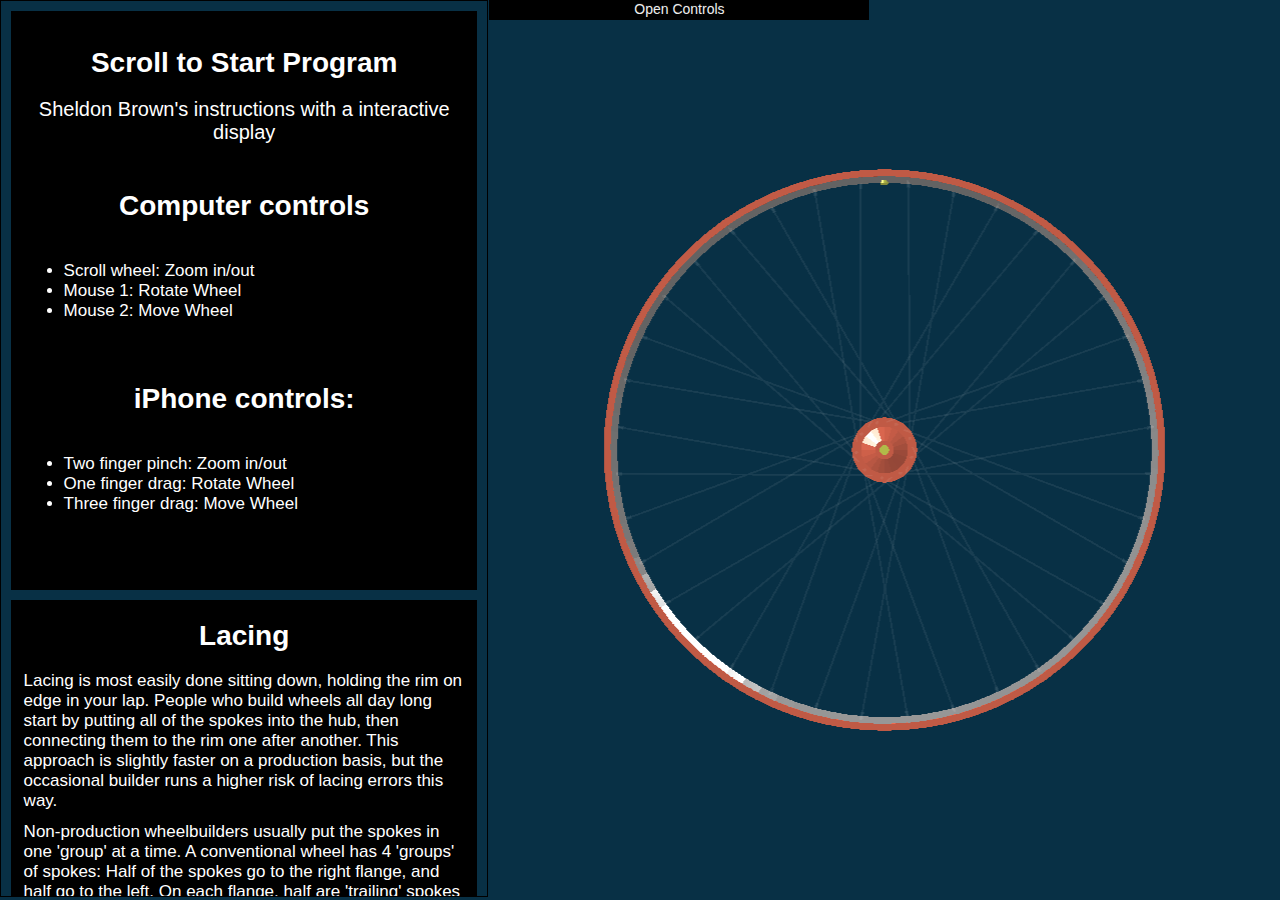
<file: hoopgen/index.html>
<meta name = "viewport" content = "user-scalable=no, width=device-width, initial-scale=0.75">

<html style="overflow: hidden; margin:0;">

    <head>
        <title>HOOPGEN</title>
        <meta charset="utf-8">
        <link rel="icon" href="/~bucpet08/favicon.ico" type="image/x-icon" />
    </head>

<style>
    a:link {
        color: white;
        font-size:25px;
    }


    #wheelRenderer {
        position: fixed;
        z-index: 100;
        top: 0px;
        right: 0px;
        background-color:083045;
    }

    #wheelUI {
        position: fixed;
        height: 0px;
        top: 0px;
        left: 0px;

        font : 400 14px Verdana, Arial, sans-serif;
        background-color:083045;
        border: 1px solid black;
        width: 38%;
        color: white;
        overflow-x:scroll;
    }
    </style>


    <body style="overflow: hidden; margin:0; background-color:083045;">

        <script>
            var scene, camera, renderer;
            var WHEEL;           //Holds an instance of the Wheel.js Class
            var spokeGuiVar;
        </script>

        <div id="wheelRenderer"></div>
        <div id="wheelUI" ></div>

       <!--    three.js library   -->
        <script src="three.js"></script>

        <!--    dat.gui library   -->
        <script src="dat.gui.js"></script>

        <!--    three.js control library   -->
        <script src="OrbitControls.js"></script>


        <script src="Materials.js"></script>

        <!--    makes the gui and makes sure parameter changes to change the
                varible data -->
        <script src="Gui.js"></script>

        <script src="Wheel.js"></script>

        <!--    creates the rim mesh -->
        <script src="Rim.js"></script>

        <!--    creates the hub mesh -->
        <script src="Hub.js"></script>

        <!--    creates a single spoke mesh-->
        <script src="Spoke.js"></script>

        <script src="Spokes.js"></script>

        <script src="Main.js"></script>

        <script>main();</script>


    </body>

</html>
</file>
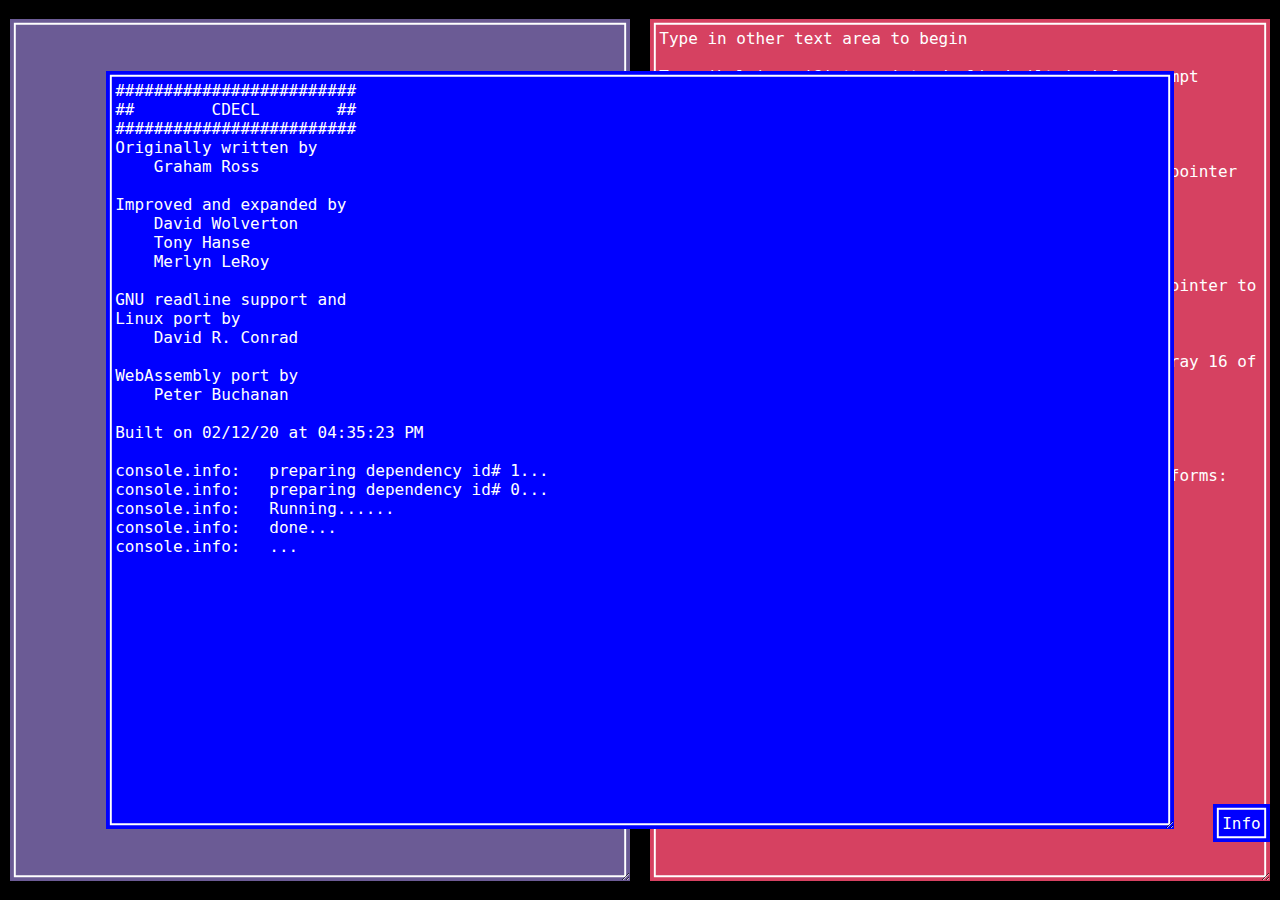
<file: wasmcdecl/index.html>
<!doctype html>
<head>
    <title>CDECL</title>
    <meta charset="UTF-8" name="viewport" content="width=device-width,initial-scale=1,maximum-scale=1">
    <style id="style"></style>
</head>
<body id="body"> <script type="text/javascript">
'use strict';

/*
 *  Base64 Encoded Constants
 *
 *  I like Javascript's async file stuff, but having everything in a single
 *  file is pretty neat becuase you can just save this one html page to your
 *  computer or add it to your phones offline reading list and still run it
 *  without an internet connection.
 *
 *  That being said a lot of this didn't need to be base64 encoded, but the
 *  newlines and binary data in the files made it a long and tall mess, while
 *  now it's just a very long mess as long as you turn off word wrap.
 *
 *  I didn't have a reason for base64 encoding the style sheet and all of the
 *  html, kind of just think it's funny that you can load both from a string.
 */
const StyleCssContents   = atob('[base64]');
const BodyHtmlContents   = atob('[base64]');
const ModuleWasmContents = atob('AGFzbQEAAAABgQETYAN/f38Bf2AGf3x/f39/AX9gAn9/AGABfwF/YAN/fn8BfmABfwBgAn9/AX9gBH9/f38Bf2AAAX9gBX9/f39/AX9gAABgBX9/f39/AGAEf39/fwBgA39/fwBgBX9/f39/AX9gA35/fwF/YAJ+fwF/YAJ8fwF8YAd/f3x/f39/[base64]/AANlbnYGbWVtb3J5AgGAAoACA2VudgV0YWJsZQFwARAQA2VkAwgFAgoICwwMDAUGCgMFBQoGAwAEAwgDAAQDBQ0BAg0ODQMDDQ8QEAYLBgYAAxEABgYDAgIHBQMGBgMGBQgFAwMDAwMNAAMAAAMFAAMCAwgCAwUGBgIDCAAABhIHDQMBAAQCDgYQAn8BQeDzAAt/[base64]/[base64]/[base64]/Rg0AQfDkACgCACIFQX5GBEBB8OQAEBoiBTYCAAsgByAFQQFIBH9B8OQAQQA2AgBBAAUgBUGnAkkEfyAFQdAKai0AAAVBAgsLIgVqIgdBwwFLDQAgBSAHQYANai0AAEcNACAHQQF0QdAOai4BACIFIQcgBUEBSAR/QQAgB2shFAwCBUHw5ABBfjYCACABQQxqIgVB9OQAKQIANwIAIAVB/[base64]/[base64]/[base64]/[base64]/MgQE2AAAMJQsgAUF0aigCACEDQQUQZiIARQRAQYoBIQgMJwsgAEGmOigAADYAACAAQao6LAAAOgAEIEsgADYCACBLQQA2AgQgAyBLECAhAAwkCwJAAkACQEGI6gAsAABBwQBrDiYBAgICAgICAgICAgICAgICAgICAgICAgICAgICAgICAgECAgICAAILQc/[base64]/[base64]/[base64]/Qc/[base64]/Qc/[base64]/[base64]/AAEGJ6gBB5OQAKAIAGyEDIClByj02AgAgKSADNgIEICkgADYCCCAEQdLAACApEFkgAQUCfyABKAIAIQBB2OQAKAIABEBBz8AAQYnqAEHk5AAoAgAbIQMgKEHfPTYCACAoIAM2AgQgKCAANgIIIARB0sAAICgQWSABDAELIABB8z0QTUVB5OQAKAIAQQBHcQR/[base64]/[base64]/[base64]/[base64]/AXEiBCAAQQF0QYAfai4BAGoiBkEBdEGAG2ouAQAgAEYEfyAGBQN/IABBAXRBwCJqLgEAIgBB1wFKBEAgBEGAJmosAAAhAQsgAUH/[base64]/[base64]/QajlAEEANgIAIABBADYCECAMIQQMAQVBgMAAIAAoAgwiBCAJayIGQQJIBH8gACEBIAQhAAN/[base64]/[base64]/[base64]/AkACQCAEDgMLAAcBC0GU5QAgATYCAEEAIQFBjOUAKAIAQX9qQQJtQTtqDAELQQEhAUE6CyEAIAFFDQEMCgsLIAhBiuoALAAAOgAAQZzlACgCACEBQZjlACgCACECDAELC0GU5QAgACAIICprIghBf2pqIgY2AgBBjOUAKAIAIQEgCEEBSgRAIAAhBQNAIAUsAAAiAgR/IAJB/wFxQdAVai0AAAVBAQshBCABQX1qQdQBSQRAQZjlACABNgIAQZzlACAFNgIACyAEQf8BcSECIAQgAUEBdEGAH2ouAQBqIgdBAXRBgBtqLgEAIAFGBH8gBwUDfyABQQF0QcAiai4BACIBQdcBSgRAIARBgCZqLAAAIQILIAJB/wFxIgQgAUEBdEGAH2ouAQBqIgdBAXRBgBtqLgEAIAFHDQAgBwsLQQF0QbAmai4BACICIQEgBUEBaiIFIAZJDQALBSABIQILIAYhASACQX1qQdQBSQRAQZjlACACNgIAQZzlACABNgIACyACIAJBAXRBgB9qLgEAQQFqIgFBAXRBgBtqLgEARwRAIAIhAQN/[base64]/AXFB0BVqLQAABUEBCyEEIAFBfWpB1AFJBEBBmOUAIAE2AgBBnOUAIAU2AgALIARB/wFxIQIgBCABQQF0QYAfai4BAGoiB0EBdEGAG2ouAQAgAUYEfyAHBQN/IAFBAXRBwCJqLgEAIgFB1wFKBEAgBEGAJmosAAAhAgsgAkH/AXEiBCABQQF0QYAfai4BAGoiB0EBdEGAG2ouAQAgAUcNACAHCwtBAXRBsCZqLgEAIgIhASAFQQFqIgUgBkcNAAsgBgUgBgsLIQEgACEFDAELC0GU5QAgACAIaiIBNgIAIAUhAgwBC0GU5QAgACAIICprIgFBf2pqIgY2AgBBjOUAKAIAIQIgAUEBSgR/IAAhBSACIQEDQCAFLAAAIgIEfyACQf8BcUHQFWotAAAFQQELIQQgAUF9akHUAUkEQEGY5QAgATYCAEGc5QAgBTYCAAsgBEH/AXEhAiAEIAFBAXRBgB9qLgEAaiIHQQF0QYAbai4BACABRgR/[base64]/[base64]/[base64]/[base64]/wFxDQAMAQsgBiABNgIAQYXLACAGEGILIABBAEciCAR/[base64]/[base64]/JACAGEGIgARBnIAIQZyADEGcgBEUEQCAFJAEPCyAAEGcgBSQBC8YGAQl/[base64]/[base64]/[base64]/IwEhBSMBQUBrJAEgBUEoaiEGIAVBGGohByAFQRBqIQkgBSEEIAFBtT0QTUUEQAJAAkACQEGI6gAsAABB4QBrDhIAAgICAgICAgICAgICAgICAgECC0HQNigCACEGQc/[base64]/[base64]/[base64]/QTAQZiIBRQRAQfQ+ECQLIAFBgIABNgIMIAFBgoABEGYiAjYCBCACRQRAQfQ+ECQLIAFBATYCFEG05QAoAgAhBCABQQA2AhAgAkEAOgAAIAJBADoAASABIAI2AgggAUEBNgIcIAFBADYCLEGQ5QAoAgAiAkUiBQR/[base64]/[base64]//A3ELggIBBn8jASEHIwFBIGokASAHIgMgATYCACADQQRqIgUgAiAAQTBqIggoAgAiBkEAR2s2AgAgA0EIaiAAQSxqIgQoAgA2AgAgA0EMaiAGNgIAAkACQCAAQTxqKAIAIANBAiADQRBqIgMQDBAqBEAgA0F/NgIAQX8hAgwBBSADKAIAIgNBAUgEQCADIQIMAgUgAyAFKAIAIgVLBEAgAEEEaiIGIAQoAgAiBDYCACAAQQhqIAQgAyAFa2o2AgAgCCgCAARAIAYgBEEBajYCACABIAJBf2pqIAQsAAA6AAALBSADIQILCwsMAQsgACAAKAIAIAJBMHFBEHNyNgIACyAHJAEgAgtFAQF/IwEhAyMBQRBqJAEgACgCPCABpyABQiCIpyACQf8BcSADIgAQFBAqBH4gAEJ/NwMAQn8FIAApAwALIQEgAyQBIAELHwAgAEH//wNxBH9BtOUAIABB//8DcTYCAEF/[base64]/[base64]/QbTlAEEAIABrNgIAQX8FIAALC4EBAQN/IwEhASMBQaABaiQBIAFBsDVBkAEQbRogAUH/////[base64]/IABBICACIBRBA2oiAyAEQf//e3EQPiAAIBMgFBA2IABBudIAQb3SACAFQSBxQQBHIgUbQbHSAEG10gAgBRsgASABYhtBAxA2IABBICACIAMgBEGAwABzED4gAwUCfyABIAkQQ0QAAAAAAAAAQKIiAUQAAAAAAAAAAGIiBwRAIAkgCSgCAEF/[base64]/IAYFIAZBLjoAACAFQQJqCwUgBgshBSABRAAAAAAAAAAAYg0ACwJ/[base64]/IAZBfGoiCCgCAA0BIAggB0sEfyAIIQYMAQUgCAsLIQYLCyAJIAkoAgAgC2siCDYCACAIQQBKDQALBSAHIQggDSEHC0EGIAMgA0EASBshCyAIQQBIBH8gC0EZakEJbUEBaiESIA9B5gBGIRYgBiEDA39BACAIayIGQQkgBkEJSBshDiAHIANJBEBBASAOdEF/[base64]/[base64]/5Pr3ANLBEADQCAGQQA2AgAgBkF8aiIGIANJBEAgA0F8aiIDQQA2AgALIAYgBigCAEEBaiIHNgIAIAdB/5Pr3ANLDQALCyAOIANrQQJ1QQlsIQcgAygCACIJQQpPBEBBCiEIA0AgB0EBaiEHIAkgCEEKbCIITw0ACwsLCyADIQggByEJIAZBBGoiAyAKIAogA0sbBSADIQggByEJIAoLIgMgCEsEfwN/An8gA0F8aiIHKAIABEAgAyEHQQEMAQsgByAISwR/IAchAwwCBUEACwsLBSADIQdBAAshDyAWBH8gF0EBc0EBcSALaiIDIAlKIAlBe0pxBH8gA0F/[base64]/aiIGIAxLDQALCyAAIAYgA0EJIANBCUgbEDYgA0F3aiEGIAVBBGoiBSAHSSADQQlKcQR/IAYhAwwBBSAGCwsFIAMLQQlqQQlBABA+BSAAQTAgCCAHIAhBBGogDxsiDkkgA0F/SnEEfyAEQQhxRSEUIAxBCWoiCyETQQAgEWshESAMQQhqIQ0gCCEHIAMhBQN/[base64]/SgR/[base64]////8HIAlrSgR/[base64]/AXFBKkYEfwJ/[base64]/akE5SwRAQX8hCQwCCyAMIAVBAWoiBjYCACAFLAAAIA5BOmxqQf8saiwAACIFQf8BcSIHQX9qQQhJBEAgBiEFIAchDgwBCwsgBUUEQEF/IQkMAQsgD0F/SiESAkACQCAFQRNGBEAgEgRAQX8hCQwECwUCQCASBEAgD0ECdCAEaiAHNgIAIAogD0EDdCADaikDADcDAAwBCyATRQRAQQAhCQwFCyAKIAcgAhA5IAwoAgAhBgwCCwsgEw0AQQAhAQwBCyANQf//e3EiByANIA1BgMAAcRshBQJAAkACQAJAAkACQAJAAkACQAJAAkACQAJAAkACQAJAAkAgBkF/aiwAACIGQV9xIAYgBkEPcUEDRiAOQQBHcRsiBkHBAGsOOAkKBwoJCQkKCgoKCgoKCgoKCggKCgoKCwoKCgoKCgoKCQoFAwkJCQoDCgoKCgACAQoKBgoECgoLCgsCQAJAAkACQAJAAkACQAJAIA5B/[base64]/[base64]/IgdBAEgiDiAHIAggAWtLcg0CIAZBBGohBiAIIAEgB2oiAUsNAQsLDAELIA4EQEF/IQkMBgsLIABBICAQIAEgBRA+IAEEQEEAIQggCigCACEGA0AgBigCACIHRQ0DIBYgBxA/IgcgCGoiCCABSg0DIAZBBGohBiAAIBYgBxA2IAggAUkNAAsMAgVBACEBDAILAAsgDSAVIAopAwBCAFIiDyABQQBHciISGyEGIAhB//[base64]//8DcUEQdEEQdaw3AwAMBQsgAigCAEEDakF8cSIBKAIAIQMgAiABQQRqNgIAIAAgA0H//wNxrTcDAAwECyACKAIAQQNqQXxxIgEoAgAhAyACIAFBBGo2AgAgACADQf8BcUEYdEEYdaw3AwAMAwsgAigCAEEDakF8cSIBKAIAIQMgAiABQQRqNgIAIAAgA0H/[base64]/AX4gAKchAiAAQv////8PVgRAA0AgAUF/aiIBIAAgAEIKgCIEQgp+fadB/wFxQTByOgAAIABC/////58BVgRAIAQhAAwBCwsgBKchAgsgAgRAA0AgAUF/aiIBIAIgAkEKbiIDQQpsa0EwcjoAACACQQpPBEAgAyECDAELCwsgAQvPAQEBfwJAAkACQCABQQBHIgIgAEEDcUEAR3EEQANAIAAtAABFDQIgAUF/aiIBQQBHIgIgAEEBaiIAQQNxQQBHcQ0ACwsgAkUNAQsgAC0AAEUEQCABRQ0BDAILAkACQCABQQNNDQADQCAAKAIAIgJBgIGChHhxQYCBgoR4cyACQf/9+3dqcUUEQCAAQQRqIQAgAUF8aiIBQQNLDQEMAgsLDAELIAFFDQELA0AgAC0AAEUNAiABQX9qIgFFDQEgAEEBaiEADAALAAtBACEACyAAC4EBAQJ/IwEhBiMBQYACaiQBIAYhBSAEQYDABHFFIAIgA0pxBEAgBSABQRh0QRh1IAIgA2siAUGAAiABQYACSRsQbhogAUH/AUsEQCACIANrIQIDQCAAIAVBgAIQNiABQYB+aiIBQf8BSw0ACyACQf8BcSEBCyAAIAUgARA2CyAGJAELEAAgAAR/IAAgARBABUEACwuiAgAgAAR/An8gAUGAAUkEQCAAIAE6AABBAQwBC0GsOCgCACgCAEUEQCABQYB/cUGAvwNGBEAgACABOgAAQQEMAgVBtOUAQRk2AgBBfwwCCwALIAFBgBBJBEAgACABQQZ2QcABcjoAACAAIAFBP3FBgAFyOgABQQIMAQsgAUGAQHFBgMADRiABQYCwA0lyBEAgACABQQx2QeABcjoAACAAIAFBBnZBP3FBgAFyOgABIAAgAUE/cUGAAXI6AAJBAwwBCyABQYCAfGpBgIDAAEkEfyAAIAFBEnZB8AFyOgAAIAAgAUEMdkE/[base64]/[base64]/D0YEQAwDBQwCCwALIAEgAEQAAAAAAAAAAGIEfyAARAAAAAAAAPBDoiABEEMhACABKAIAQUBqBUEACzYCAAwBCyABIASnQf8PcUGCeGo2AgAgA0L/////////h4B/g0KAgICAgICA8D+EvyEACyAACz0BAn8gAiAAQRBqKAIAIABBFGoiACgCACIEayIDIAMgAksbIQMgBCABIAMQbRogACAAKAIAIANqNgIAIAILGQAgACABEEYiAEEAIAAtAAAgAUH/AXFGGwv6AQEDfyABQf8BcSICBEACQCAAQQNxBEAgAUH/AXEhAwNAIAAsAAAiBCADQRh0QRh1RiAERXINAiAAQQFqIgBBA3ENAAsLIAJBgYKECGwhAyAAKAIAIgJBgIGChHhxQYCBgoR4cyACQf/9+3dqcUUEQANAIAIgA3MiAkGAgYKEeHFBgIGChHhzIAJB//37d2pxRQRAIABBBGoiACgCACICQYCBgoR4cUGAgYKEeHMgAkH//ft3anFFDQELCwsgAUH/[base64]//ft3anFFBEAgASEADAELCyADQf8BcQRAA0AgAEEBaiIALAAADQALCwsgACACawsIACAAIAEQSQveAQECfwJAAkAgASICIABzQQNxDQACQCACQQNxBEADQCAAIAEsAAAiAjoAACACRQ0CIABBAWohACABQQFqIgFBA3ENAAsLIAEoAgAiAkGAgYKEeHFBgIGChHhzIAJB//37d2pxRQRAA38gAEEEaiEDIAAgAjYCACABQQRqIgEoAgAiAkGAgYKEeHFBgIGChHhzIAJB//37d2pxBH8gAwUgAyEADAELCyEACwwBCwwBCyAAIAEsAAAiAjoAACACBEADQCAAQQFqIgAgAUEBaiIBLAAAIgI6AAAgAg0ACwsLCzIBAX8gASACbCEEIAJBACABGyECIAQgAygCTBogACAEIAMQQSIARwR/IAAgAW4FIAILC0MBAX8gACgCRARAIABBgAFqIQEgACgChAEiAARAIAAgASgCADYCgAELIAEoAgAiAQR/IAFBhAFqBUHYOAsgADYCAAsLnwEBBX8jASEDIwFBEGokASADIgRBCjoAAAJAAkAgAEEQaiICKAIAIgENACAAEEIEf0F/BSACKAIAIQEMAQshAQwBCyAAQRRqIgIoAgAiBSABSQRAQQoiASAALABLRwRAIAIgBUEBajYCACAFQQo6AAAMAgsLIAAgBEEBIAAoAiRBA3FBBmoRAABBAUYEfyAELQAABUF/CyEBCyADJAEgAQtcAQJ/IAAsAAAiAiABLAAAIgNHIAJFcgR/IAIhASADBQN/IABBAWoiACwAACICIAFBAWoiASwAACIDRyACRXIEfyACIQEgAwUMAQsLCyEAIAFB/wFxIABB/wFxawt+AQN/[base64]/NgJMCyACEFEFQQAhAgsFQbTlAEEcNgIACyADJAEgAgsuAQJ/[base64]/TARAIAAQVQwBCyAAEFULIQAFQcw2KAIABH9BzDYoAgAQVAVBAAshABBSKAIAIgEEQANAIAEoAkxBf0oEf0EBBUEACxogASgCFCABKAIcSwRAIAEQVSAAciEACyABKAI4IgENAAsLQfjlABAJCyAAC6wBAQd/[base64]/BSAAQSBqKAIAIQMgACACQQEgA0EDcUEGahEAAEEBRgR/IAItAAAFQX8LCyEAIAEkASAAC7IBAQN/IABBygBqIgIsAAAhASACIAEgAUH/[base64]/IAEsAAAiBCADQRh0QRh1RiAEQQBHIAJBf2oiAkEAR3FxRQ0BIAFBAWohASAAQQFqIgAsAAAiAw0AQQALIQMLBUEAIQMLIANB/wFxIAEtAABrBUEACwtmAQJ/[base64]/NgIABSADIAYgBUGAgCBxEF1BAEgEQCAAEFMMAwsLIAIgACgCACACKAIAQQFxcjYCACACIAAoAiA2AiAgAiAAKAIkNgIkIAIgACgCKDYCKCACIAAoAgw2AgwgABBTBSADIAIoAjw2AgAgA0EENgIEIAMgBUG//l9xNgIIQd0BIAMQAxAvQQBIDQELDAELIAIQU0EAIQILIAQkASACC8YBAQR/[base64]/[base64]/[base64]/BQJ/IAEsAEtBCkcEQCABQRRqIgIoAgAiACABKAIQSQRAIAIgAEEBajYCACAAQQo6AABBAAwCCwsgARBMQR91CwsLJgEBfyMBIQIjAUEQaiQBIAIgATYCAEHINigCACAAIAIQMSACJAELXAECfyMBIQEjAUEgaiQBAn8CQCAAIAEiABALIgJB//8DcQR/IAJB//[base64]/[base64]/gEgAmshCSACQQFqIQoDQAJAIABBOhBGIgYsAAAiA0EAR0EfdEEfdSAGIABraiIHIAlJBH8gBCAAIAcQbRogBCAHaiIAQS86AAAgAEEBaiABIAIQbRogByAKaiAEakEAOgAAIAQgBRACIgMNASAGLAAABSADC0H/AXFBAEcgBmoiACwAAA0BDAILC0EcEGYiAAR/[base64]/[base64]/IABBCGoiASEDIAEoAgAFQZjmACABIANyNgIAIABBCGohAyAACyEBIAMgAjYCACABIAI2AgwgAiABNgIIIAIgADYCDAtBoOYAIAg2AgBBrOYAIAw2AgALIAokASAFQQhqDwUgAgsFIAILBSACCwUgAEG/f0sEf0F/BQJ/IABBC2oiAEF4cSEBQZzmACgCACIEBH8gAEEIdiIABH8gAUH///8HSwR/QR8FIAAgAEGA/[base64]/[base64]/IANB////B0sEf0EfBSABIAFBgP4/[base64]/[base64]////8HSQRAIAIQayEBIAEgAygCACADKAIEakcNAiABQX9HDQUFQQAhAgsMAgtBABBrIgFBf0YEf0EABUHI6QAoAgAiBSABQfTpACgCACICQX9qIgNqQQAgAmtxIAFrQQAgASADcRsgBGoiAmohAyACQf////8HSSACIABLcQR/QdDpACgCACIIBEAgAyAFTSADIAhLcgRAQQAhAgwFCwsgASACEGsiA0YNBSADIQEMAgVBAAsLIQIMAQsgAUF/RyACQf////8HSXEgByACS3FFBEAgAUF/RgRAQQAhAgwCBQwECwALQfjpACgCACIDIAYgAmtqQQAgA2txIgNB/////wdPDQJBACACayEGIAMQa0F/RgR/IAYQaxpBAAUgAiADaiECDAMLIQILQdTpAEHU6QAoAgBBBHI2AgALIARB/////wdJBEAgBBBrIQFBABBrIgMgAWsiBiAAQShqSyEEIAYgAiAEGyECIARBAXMgAUF/RnIgAUF/[base64]///8HSwR/QR8FIAAgAEGA/[base64]/IAFBCGoiAiEDIAIoAgAFQZjmACACIANyNgIAIAFBCGohAyABCyECIAMgBDYCACACIAQ2AgwgBCACNgIIIAQgATYCDAwCCyAGQQh2IgEEfyAGQf///[base64]/[base64]/[base64]/c3E2AgAFIANBDGogBDYCACAEQQhqIAM2AgALBQJAIAZBGGooAgAhCSAGQQxqKAIAIgMgBkYEQAJAIAZBEGoiBEEEaiIFKAIAIgMEQCAFIQQFIAQoAgAiA0UEQEEAIQMMAgsLA0ACQCADQRRqIgUoAgAiBwR/IAUhBCAHBSADQRBqIgUoAgAiB0UNASAFIQQgBwshAwwBCwsgBEEANgIACwUgBkEIaigCACIEQQxqIAM2AgAgA0EIaiAENgIACyAJBEAgBkEcaigCACIEQQJ0QcjoAGoiBSgCACAGRgRAIAUgAzYCACADRQRAQZzmAEGc5gAoAgBBASAEdEF/[base64]///[base64]/NgIAC4IBAQJ/IABFBEAgARBmDwsgAUG/f0sEQEG05QBBMDYCAEEADwsgAEF4akEQIAFBC2pBeHEgAUELSRsQaSICBEAgAkEIag8LIAEQZiICRQRAQQAPCyACIAAgAEF8aigCACIDQXhxQQRBCCADQQNxG2siAyABIAMgAUkbEG0aIAAQZyACC4IIAQl/[base64]/[base64]/c3E2AgAFIAJBDGogAzYCACADQQhqIAI2AgALBQJAIAVBGGooAgAhCCAFQQxqKAIAIgIgBUYEQAJAIAVBEGoiA0EEaiIEKAIAIgIEQCAEIQMFIAMoAgAiAkUEQEEAIQIMAgsLA0ACQCACQRRqIgQoAgAiBgR/IAQhAyAGBSACQRBqIgQoAgAiBkUNASAEIQMgBgshAgwBCwsgA0EANgIACwUgBUEIaigCACIDQQxqIAI2AgAgAkEIaiADNgIACyAIBEAgBUEcaigCACIDQQJ0QcjoAGoiBCgCACAFRgRAIAQgAjYCACACRQRAQZzmAEGc5gAoAgBBASADdEF/[base64]///[base64]/[base64]/[base64]/QAA2AIMAjwBAAO7/rP+s/6z/rP+s/+//9v8PAB4AQABgAD0ArP+s/6z/rP+s/0MADwA4AC8ArP+s/0AArP9GAEMAOQCs/0MArP9HAFoArP+CAJQAQACs/1YADwCs/1YArP9DAKz/bQD7/6z/QAASAEMArP+s/6z/rP+s/6z/rP+s/6z/rP+s/6z/rP+s/1cArP+s/3AAkABDAKz/WQByAFYADwAPAEAADQBjAFYAQACs/0MAOQBvAKz/fwCs/6z/rP+s/6z/rP+s/0AAhQBQAFkAWQAUAGUAaQBWAFYArP9LAOz/rP9AAKz/rP+SAEMA/f+s/4AArP81AI4AjgDu/6z/VgCs/6z/rP+s/6z/AACs/34ArP+s/6z/lQBZAHYAQACs//7/rP9ZAKz/QwCOAFIArP+qAI4ArP+s/[base64]/dACu/67/iwCIABAAfAAJAAoAaQA7AIgAKAApAFwAUgBjAIkAaQCPAI4AagB+AG4AoABrAGwAUwCt/3oAagBUAFUAPABrAGwAPgCLAEAAQQCt/3sAfQCLAK3/rf+EAIUASACcAJ8APAA9AF0APgA/[base64]/[base64]/P0BAQEFBQkJCQkJDQ0RERUVFRUZGR0hISEhJSQAAAAAAAKz/rP+s/wEAOwDZ/6z/wf9hAK3/aAD8/6z/1P+s/6z/rP9FAHQAdQCs/6z/8/+s/7wABwBBkBULM///[base64]/[base64]////////////////[base64]/[base64]////8AQZAzCwEFAEGcMwsBAgBBtDMLDgIAAAACAAAA6C0AAAAEAEHMMwsBAQBB2zMLBQr/////AEGgNAsBBQBBrDQLAQEAQcQ0CwoCAAAAAQAAABg1AEHcNAsBAgBB6zQLBf//////AEHUNQsBAwBB+zULBf//////[base64]');
const AboutTxtContents   = atob('[base64]');
const HelpTxtContents    = atob('VHlwZSBpbiBvdGhlciB0ZXh0IGFyZWEgdG8gYmVnaW4KClR5cGUgJ2hlbHAnIG9yICc/[base64]');
const DateTxtContents    = atob('QnVpbHQgb24gMDIvMTIvMjAgYXQgMDQ6MzU6MjMgUE0KCg==');

const getId = function(id) { return document.getElementById(id) };

const StyleElement = getId('style');
const BodyElement  = getId('body');

StyleElement.innerHTML = StyleCssContents;
BodyElement.innerHTML  = BodyHtmlContents;

const IoLayer       = getId('io_layer');
const InputElement  = getId('input_area');
const OutputElement = getId('output_area');

const InfoLayer     = getId('info_layer');
const InfoElement   = getId('info_area');

const ControlsLayer = getId('controls_layer');
const RunButton     = getId('run_button');
const InfoButton    = getId('info_button');

InputElement.value  = '';
OutputElement.value = HelpTxtContents;

InfoElement.value   = AboutTxtContents;
InfoElement.value  += DateTxtContents;

/*
 *  Partial Application
 *
 *  ap takes a function `f` and a number of args less than the full number of
 *  arguments that `f` takes.
 *
 *  ap returns a closure `c` that takes any remaining args then calls `f`
 *  while passing both sets of arguments.
 */
const ap = function() {
    var c = function() {
        const local = c;
        const inner = Array.from(arguments);
        const arg_array = local.outer.concat(inner);
        return local.func.apply(null, arg_array);
    }

    c.func  = arguments[0];
    c.outer = Array.from(arguments).slice(1);

    return c;
}

/*
 *  Info Layer
 *
 *  I don't have a mac so it's hard for me to debug web stuff that doesn't
 *  work on a friends iPhone. The InfoLayer is a floating div that I can
 *  overide console.log to print messages onto so I can debug from a phone
 */
const toggleInfoLayer = function() {
    const local = toggleInfoLayer;

    if (typeof(local.visible) == 'undefined') {
        local.visible = true;
    }

    InfoLayer.className = local.visible ? 'hidden' : 'floating layer';
    local.visible = !local.visible;
}

const my_log = function(kind) {
    const argArray = Array.from(arguments);
    const argStr   = argArray.join(' ');

    if (arguments.length != 0)
        InfoElement.value += argStr + '...\n';
};

const console = {
    log   : ap(my_log, 'console.log:   '),
    info  : ap(my_log, 'console.info:  '),
    warn  : ap(my_log, 'console.warn:  '),
    error : ap(my_log, 'console.error: '),
};

/*
 *  Emscripten IO
 *
 *  It's a bit of a pain in the ass to write Javascript strings to the wasm
 *  heap/stack, churn through it using wasm bytecode program, then read the
 *  result back into a Javascript string.
 *
 *  For me the easiest way to pass strings over the wasm boundry is by using
 *  Emscripten's virtual filesystem API. It's a bit counter-intuitive
 *  (especially for a C programmer) to constantly be writing / reading strings
 *  out to a virtual disk, but as far as I know, your not writing to physical
 *  disk any more than your web browser would normally.
 *
 *  Emscripten's virtual filesytem API bindings for C replace stdio.h file
 *  functions (fopen, fwrite, fread), and it's Javascript API bindings are
 *  their own thing, but pretty straight forward.
 *
 *  `cdecl` already supports reading commands from a file and writing the
 *  output to another file, so porting was just adding a few lines of C code
 *  to open and read and write from specific files ('/in' and '/out') and a
 *  dozen more lines of Javascript that:
 *     -Saves web browser ui text to 'in'
 *     -Calls the wasm bytecode func that reads from 'in' and writes to 'out'
 *     -Reads the 'out' file back into the web browser ui
 */

const saveInput = function(x) {
    const input = x ? x : InputElement.value;
    FS.writeFile('/in', input, {flags:'w'});
}

const runFunction = function(fun) {
    saveInput(InputElement.value + '\n');
    fun();
    printOutput();
}

const printOutput = function() {
    OutputElement.value = FS.readFile('/out', {encoding: 'utf8'});
}


const main = function(module, fs) {

    InputElement.oninput = ap(runFunction, module.asm['_cdecl_function']);
    RunButton.onclick = ap(runFunction, module.asm['_cdecl_function']);
    InfoButton.onclick = toggleInfoLayer;
    console.info('done');
    setTimeout(toggleInfoLayer, 1500);
}

const emscriptenModuleConfig = function(module, vfs) {
    module.printErr = console.error;
    module.setStatus = console.info;
    module.monitorRunDependencies = ap(console.info, 'preparing dependency id#');

    module.preRun  = [];
    module.postRun = [ap(main, module, vfs)];

    module.instantiateWasm = function(info, receive) {
        const wasmArrayArr = Uint8Array.from(ModuleWasmContents, c => c.charCodeAt(0));
        const wasmArrayBuf = wasmArrayArr.buffer;
        const wasmPromise  = WebAssembly.instantiate(wasmArrayBuf, info);
        wasmPromise.then(res => receive(res['instance']));
    }
    return module;
}

var Module = {};
var FS     = {};

emscriptenModuleConfig(Module, FS);

var Module=typeof Module!=="undefined"?Module:{};var moduleOverrides={};var key;for(key in Module){if(Module.hasOwnProperty(key)){moduleOverrides[key]=Module[key]}}var arguments_=[];var thisProgram="./this.program";var quit_=function(status,toThrow){throw toThrow};var ENVIRONMENT_IS_WEB=false;var ENVIRONMENT_IS_WORKER=false;var ENVIRONMENT_IS_NODE=false;var ENVIRONMENT_HAS_NODE=false;var ENVIRONMENT_IS_SHELL=false;ENVIRONMENT_IS_WEB=typeof window==="object";ENVIRONMENT_IS_WORKER=typeof importScripts==="function";ENVIRONMENT_HAS_NODE=typeof process==="object"&&typeof process.versions==="object"&&typeof process.versions.node==="string";ENVIRONMENT_IS_NODE=ENVIRONMENT_HAS_NODE&&!ENVIRONMENT_IS_WEB&&!ENVIRONMENT_IS_WORKER;ENVIRONMENT_IS_SHELL=!ENVIRONMENT_IS_WEB&&!ENVIRONMENT_IS_NODE&&!ENVIRONMENT_IS_WORKER;var scriptDirectory="";function locateFile(path){if(Module["locateFile"]){return Module["locateFile"](path,scriptDirectory)}return scriptDirectory+path}var read_,readAsync,readBinary,setWindowTitle;if(ENVIRONMENT_IS_NODE){scriptDirectory=__dirname+"/";var nodeFS;var nodePath;read_=function shell_read(filename,binary){var ret;if(!nodeFS)nodeFS=require("fs");if(!nodePath)nodePath=require("path");filename=nodePath["normalize"](filename);ret=nodeFS["readFileSync"](filename);return binary?ret:ret.toString()};readBinary=function readBinary(filename){var ret=read_(filename,true);if(!ret.buffer){ret=new Uint8Array(ret)}assert(ret.buffer);return ret};if(process["argv"].length>1){thisProgram=process["argv"][1].replace(/\\/g,"/")}arguments_=process["argv"].slice(2);if(typeof module!=="undefined"){module["exports"]=Module}process["on"]("uncaughtException",function(ex){if(!(ex instanceof ExitStatus)){throw ex}});process["on"]("unhandledRejection",abort);quit_=function(status){process["exit"](status)};Module["inspect"]=function(){return"[Emscripten Module object]"}}else if(ENVIRONMENT_IS_SHELL){if(typeof read!="undefined"){read_=function shell_read(f){return read(f)}}readBinary=function readBinary(f){var data;if(typeof readbuffer==="function"){return new Uint8Array(readbuffer(f))}data=read(f,"binary");assert(typeof data==="object");return data};if(typeof scriptArgs!="undefined"){arguments_=scriptArgs}else if(typeof arguments!="undefined"){arguments_=arguments}if(typeof quit==="function"){quit_=function(status){quit(status)}}if(typeof print!=="undefined"){if(typeof console==="undefined")console={};console.log=print;console.warn=console.error=typeof printErr!=="undefined"?printErr:print}}else if(ENVIRONMENT_IS_WEB||ENVIRONMENT_IS_WORKER){if(ENVIRONMENT_IS_WORKER){scriptDirectory=self.location.href}else if(document.currentScript){scriptDirectory=document.currentScript.src}if(scriptDirectory.indexOf("blob:")!==0){scriptDirectory=scriptDirectory.substr(0,scriptDirectory.lastIndexOf("/")+1)}else{scriptDirectory=""}read_=function shell_read(url){var xhr=new XMLHttpRequest;xhr.open("GET",url,false);xhr.send(null);return xhr.responseText};if(ENVIRONMENT_IS_WORKER){readBinary=function readBinary(url){var xhr=new XMLHttpRequest;xhr.open("GET",url,false);xhr.responseType="arraybuffer";xhr.send(null);return new Uint8Array(xhr.response)}}readAsync=function readAsync(url,onload,onerror){var xhr=new XMLHttpRequest;xhr.open("GET",url,true);xhr.responseType="arraybuffer";xhr.onload=function xhr_onload(){if(xhr.status==200||xhr.status==0&&xhr.response){onload(xhr.response);return}onerror()};xhr.onerror=onerror;xhr.send(null)};setWindowTitle=function(title){document.title=title}}else{}var out=Module["print"]||console.log.bind(console);var err=Module["printErr"]||console.warn.bind(console);for(key in moduleOverrides){if(moduleOverrides.hasOwnProperty(key)){Module[key]=moduleOverrides[key]}}moduleOverrides=null;if(Module["arguments"])arguments_=Module["arguments"];if(Module["thisProgram"])thisProgram=Module["thisProgram"];if(Module["quit"])quit_=Module["quit"];var STACK_ALIGN=16;function dynamicAlloc(size){var ret=HEAP32[DYNAMICTOP_PTR>>2];var end=ret+size+15&-16;if(end>_emscripten_get_heap_size()){abort()}HEAP32[DYNAMICTOP_PTR>>2]=end;return ret}function getNativeTypeSize(type){switch(type){case"i1":case"i8":return 1;case"i16":return 2;case"i32":return 4;case"i64":return 8;case"float":return 4;case"double":return 8;default:{if(type[type.length-1]==="*"){return 4}else if(type[0]==="i"){var bits=parseInt(type.substr(1));assert(bits%8===0,"getNativeTypeSize invalid bits "+bits+", type "+type);return bits/8}else{return 0}}}}function warnOnce(text){if(!warnOnce.shown)warnOnce.shown={};if(!warnOnce.shown[text]){warnOnce.shown[text]=1;err(text)}}var asm2wasmImports={"f64-rem":function(x,y){return x%y},"debugger":function(){}};var jsCallStartIndex=1;var functionPointers=new Array(0);function convertJsFunctionToWasm(func,sig){var typeSection=[1,0,1,96];var sigRet=sig.slice(0,1);var sigParam=sig.slice(1);var typeCodes={"i":127,"j":126,"f":125,"d":124};typeSection.push(sigParam.length);for(var i=0;i<sigParam.length;++i){typeSection.push(typeCodes[sigParam[i]])}if(sigRet=="v"){typeSection.push(0)}else{typeSection=typeSection.concat([1,typeCodes[sigRet]])}typeSection[1]=typeSection.length-2;var bytes=new Uint8Array([0,97,115,109,1,0,0,0].concat(typeSection,[2,7,1,1,101,1,102,0,0,7,5,1,1,102,0,0]));var module=new WebAssembly.Module(bytes);var instance=new WebAssembly.Instance(module,{e:{f:func}});var wrappedFunc=instance.exports.f;return wrappedFunc}var funcWrappers={};function dynCall(sig,ptr,args){if(args&&args.length){return Module["dynCall_"+sig].apply(null,[ptr].concat(args))}else{return Module["dynCall_"+sig].call(null,ptr)}}var tempRet0=0;var setTempRet0=function(value){tempRet0=value};var getTempRet0=function(){return tempRet0};var wasmBinary;if(Module["wasmBinary"])wasmBinary=Module["wasmBinary"];var noExitRuntime;if(Module["noExitRuntime"])noExitRuntime=Module["noExitRuntime"];if(typeof WebAssembly!=="object"){err("no native wasm support detected")}function setValue(ptr,value,type,noSafe){type=type||"i8";if(type.charAt(type.length-1)==="*")type="i32";switch(type){case"i1":HEAP8[ptr>>0]=value;break;case"i8":HEAP8[ptr>>0]=value;break;case"i16":HEAP16[ptr>>1]=value;break;case"i32":HEAP32[ptr>>2]=value;break;case"i64":tempI64=[value>>>0,(tempDouble=value,+Math_abs(tempDouble)>=1?tempDouble>0?(Math_min(+Math_floor(tempDouble/4294967296),4294967295)|0)>>>0:~~+Math_ceil((tempDouble-+(~~tempDouble>>>0))/4294967296)>>>0:0)],HEAP32[ptr>>2]=tempI64[0],HEAP32[ptr+4>>2]=tempI64[1];break;case"float":HEAPF32[ptr>>2]=value;break;case"double":HEAPF64[ptr>>3]=value;break;default:abort("invalid type for setValue: "+type)}}var wasmMemory;var wasmTable=new WebAssembly.Table({"initial":16,"maximum":16,"element":"anyfunc"});var ABORT=false;var EXITSTATUS=0;function assert(condition,text){if(!condition){abort("Assertion failed: "+text)}}function getCFunc(ident){var func=Module["_"+ident];assert(func,"Cannot call unknown function "+ident+", make sure it is exported");return func}function ccall(ident,returnType,argTypes,args,opts){var toC={"string":function(str){var ret=0;if(str!==null&&str!==undefined&&str!==0){var len=(str.length<<2)+1;ret=stackAlloc(len);stringToUTF8(str,ret,len)}return ret},"array":function(arr){var ret=stackAlloc(arr.length);writeArrayToMemory(arr,ret);return ret}};function convertReturnValue(ret){if(returnType==="string")return UTF8ToString(ret);if(returnType==="boolean")return Boolean(ret);return ret}var func=getCFunc(ident);var cArgs=[];var stack=0;if(args){for(var i=0;i<args.length;i++){var converter=toC[argTypes[i]];if(converter){if(stack===0)stack=stackSave();cArgs[i]=converter(args[i])}else{cArgs[i]=args[i]}}}var ret=func.apply(null,cArgs);ret=convertReturnValue(ret);if(stack!==0)stackRestore(stack);return ret}var ALLOC_NONE=3;function allocate(slab,types,allocator,ptr){var zeroinit,size;if(typeof slab==="number"){zeroinit=true;size=slab}else{zeroinit=false;size=slab.length}var singleType=typeof types==="string"?types:null;var ret;if(allocator==ALLOC_NONE){ret=ptr}else{ret=[_malloc,stackAlloc,dynamicAlloc][allocator](Math.max(size,singleType?1:types.length))}if(zeroinit){var stop;ptr=ret;assert((ret&3)==0);stop=ret+(size&~3);for(;ptr<stop;ptr+=4){HEAP32[ptr>>2]=0}stop=ret+size;while(ptr<stop){HEAP8[ptr++>>0]=0}return ret}if(singleType==="i8"){if(slab.subarray||slab.slice){HEAPU8.set(slab,ret)}else{HEAPU8.set(new Uint8Array(slab),ret)}return ret}var i=0,type,typeSize,previousType;while(i<size){var curr=slab[i];type=singleType||types[i];if(type===0){i++;continue}if(type=="i64")type="i32";setValue(ret+i,curr,type);if(previousType!==type){typeSize=getNativeTypeSize(type);previousType=type}i+=typeSize}return ret}var UTF8Decoder=typeof TextDecoder!=="undefined"?new TextDecoder("utf8"):undefined;function UTF8ArrayToString(u8Array,idx,maxBytesToRead){var endIdx=idx+maxBytesToRead;var endPtr=idx;while(u8Array[endPtr]&&!(endPtr>=endIdx))++endPtr;if(endPtr-idx>16&&u8Array.subarray&&UTF8Decoder){return UTF8Decoder.decode(u8Array.subarray(idx,endPtr))}else{var str="";while(idx<endPtr){var u0=u8Array[idx++];if(!(u0&128)){str+=String.fromCharCode(u0);continue}var u1=u8Array[idx++]&63;if((u0&224)==192){str+=String.fromCharCode((u0&31)<<6|u1);continue}var u2=u8Array[idx++]&63;if((u0&240)==224){u0=(u0&15)<<12|u1<<6|u2}else{u0=(u0&7)<<18|u1<<12|u2<<6|u8Array[idx++]&63}if(u0<65536){str+=String.fromCharCode(u0)}else{var ch=u0-65536;str+=String.fromCharCode(55296|ch>>10,56320|ch&1023)}}}return str}function UTF8ToString(ptr,maxBytesToRead){return ptr?UTF8ArrayToString(HEAPU8,ptr,maxBytesToRead):""}function stringToUTF8Array(str,outU8Array,outIdx,maxBytesToWrite){if(!(maxBytesToWrite>0))return 0;var startIdx=outIdx;var endIdx=outIdx+maxBytesToWrite-1;for(var i=0;i<str.length;++i){var u=str.charCodeAt(i);if(u>=55296&&u<=57343){var u1=str.charCodeAt(++i);u=65536+((u&1023)<<10)|u1&1023}if(u<=127){if(outIdx>=endIdx)break;outU8Array[outIdx++]=u}else if(u<=2047){if(outIdx+1>=endIdx)break;outU8Array[outIdx++]=192|u>>6;outU8Array[outIdx++]=128|u&63}else if(u<=65535){if(outIdx+2>=endIdx)break;outU8Array[outIdx++]=224|u>>12;outU8Array[outIdx++]=128|u>>6&63;outU8Array[outIdx++]=128|u&63}else{if(outIdx+3>=endIdx)break;outU8Array[outIdx++]=240|u>>18;outU8Array[outIdx++]=128|u>>12&63;outU8Array[outIdx++]=128|u>>6&63;outU8Array[outIdx++]=128|u&63}}outU8Array[outIdx]=0;return outIdx-startIdx}function stringToUTF8(str,outPtr,maxBytesToWrite){return stringToUTF8Array(str,HEAPU8,outPtr,maxBytesToWrite)}function lengthBytesUTF8(str){var len=0;for(var i=0;i<str.length;++i){var u=str.charCodeAt(i);if(u>=55296&&u<=57343)u=65536+((u&1023)<<10)|str.charCodeAt(++i)&1023;if(u<=127)++len;else if(u<=2047)len+=2;else if(u<=65535)len+=3;else len+=4}return len}var UTF16Decoder=typeof TextDecoder!=="undefined"?new TextDecoder("utf-16le"):undefined;function allocateUTF8(str){var size=lengthBytesUTF8(str)+1;var ret=_malloc(size);if(ret)stringToUTF8Array(str,HEAP8,ret,size);return ret}function allocateUTF8OnStack(str){var size=lengthBytesUTF8(str)+1;var ret=stackAlloc(size);stringToUTF8Array(str,HEAP8,ret,size);return ret}function writeArrayToMemory(array,buffer){HEAP8.set(array,buffer)}function writeAsciiToMemory(str,buffer,dontAddNull){for(var i=0;i<str.length;++i){HEAP8[buffer++>>0]=str.charCodeAt(i)}if(!dontAddNull)HEAP8[buffer>>0]=0}var WASM_PAGE_SIZE=65536;var buffer,HEAP8,HEAPU8,HEAP16,HEAPU16,HEAP32,HEAPU32,HEAPF32,HEAPF64;function updateGlobalBufferAndViews(buf){buffer=buf;Module["HEAP8"]=HEAP8=new Int8Array(buf);Module["HEAP16"]=HEAP16=new Int16Array(buf);Module["HEAP32"]=HEAP32=new Int32Array(buf);Module["HEAPU8"]=HEAPU8=new Uint8Array(buf);Module["HEAPU16"]=HEAPU16=new Uint16Array(buf);Module["HEAPU32"]=HEAPU32=new Uint32Array(buf);Module["HEAPF32"]=HEAPF32=new Float32Array(buf);Module["HEAPF64"]=HEAPF64=new Float64Array(buf)}var STACK_BASE=14816,DYNAMIC_BASE=5257696,DYNAMICTOP_PTR=14624;var INITIAL_TOTAL_MEMORY=Module["TOTAL_MEMORY"]||16777216;if(Module["wasmMemory"]){wasmMemory=Module["wasmMemory"]}else{wasmMemory=new WebAssembly.Memory({"initial":INITIAL_TOTAL_MEMORY/WASM_PAGE_SIZE,"maximum":INITIAL_TOTAL_MEMORY/WASM_PAGE_SIZE})}if(wasmMemory){buffer=wasmMemory.buffer}INITIAL_TOTAL_MEMORY=buffer.byteLength;updateGlobalBufferAndViews(buffer);HEAP32[DYNAMICTOP_PTR>>2]=DYNAMIC_BASE;function callRuntimeCallbacks(callbacks){while(callbacks.length>0){var callback=callbacks.shift();if(typeof callback=="function"){callback();continue}var func=callback.func;if(typeof func==="number"){if(callback.arg===undefined){Module["dynCall_v"](func)}else{Module["dynCall_vi"](func,callback.arg)}}else{func(callback.arg===undefined?null:callback.arg)}}}var __ATPRERUN__=[];var __ATINIT__=[];var __ATMAIN__=[];var __ATPOSTRUN__=[];var runtimeInitialized=false;var runtimeExited=false;function preRun(){if(Module["preRun"]){if(typeof Module["preRun"]=="function")Module["preRun"]=[Module["preRun"]];while(Module["preRun"].length){addOnPreRun(Module["preRun"].shift())}}callRuntimeCallbacks(__ATPRERUN__)}function initRuntime(){runtimeInitialized=true;if(!Module["noFSInit"]&&!FS.init.initialized)FS.init();TTY.init();callRuntimeCallbacks(__ATINIT__)}function preMain(){FS.ignorePermissions=false;callRuntimeCallbacks(__ATMAIN__)}function exitRuntime(){runtimeExited=true}function postRun(){if(Module["postRun"]){if(typeof Module["postRun"]=="function")Module["postRun"]=[Module["postRun"]];while(Module["postRun"].length){addOnPostRun(Module["postRun"].shift())}}callRuntimeCallbacks(__ATPOSTRUN__)}function addOnPreRun(cb){__ATPRERUN__.unshift(cb)}function addOnPostRun(cb){__ATPOSTRUN__.unshift(cb)}var Math_abs=Math.abs;var Math_ceil=Math.ceil;var Math_floor=Math.floor;var Math_min=Math.min;var runDependencies=0;var runDependencyWatcher=null;var dependenciesFulfilled=null;function getUniqueRunDependency(id){return id}function addRunDependency(id){runDependencies++;if(Module["monitorRunDependencies"]){Module["monitorRunDependencies"](runDependencies)}}function removeRunDependency(id){runDependencies--;if(Module["monitorRunDependencies"]){Module["monitorRunDependencies"](runDependencies)}if(runDependencies==0){if(runDependencyWatcher!==null){clearInterval(runDependencyWatcher);runDependencyWatcher=null}if(dependenciesFulfilled){var callback=dependenciesFulfilled;dependenciesFulfilled=null;callback()}}}Module["preloadedImages"]={};Module["preloadedAudios"]={};function abort(what){if(Module["onAbort"]){Module["onAbort"](what)}what+="";out(what);err(what);ABORT=true;EXITSTATUS=1;throw"abort("+what+"). Build with -s ASSERTIONS=1 for more info."}var dataURIPrefix="data:application/octet-stream;base64,";function isDataURI(filename){return String.prototype.startsWith?filename.startsWith(dataURIPrefix):filename.indexOf(dataURIPrefix)===0}var wasmBinaryFile="module.wasm";if(!isDataURI(wasmBinaryFile)){wasmBinaryFile=locateFile(wasmBinaryFile)}function getBinary(){try{if(wasmBinary){return new Uint8Array(wasmBinary)}if(readBinary){return readBinary(wasmBinaryFile)}else{throw"both async and sync fetching of the wasm failed"}}catch(err){abort(err)}}function getBinaryPromise(){if(!wasmBinary&&(ENVIRONMENT_IS_WEB||ENVIRONMENT_IS_WORKER)&&typeof fetch==="function"){return fetch(wasmBinaryFile,{credentials:"same-origin"}).then(function(response){if(!response["ok"]){throw"failed to load wasm binary file at '"+wasmBinaryFile+"'"}return response["arrayBuffer"]()}).catch(function(){return getBinary()})}return new Promise(function(resolve,reject){resolve(getBinary())})}function createWasm(){var info={"env":asmLibraryArg,"wasi_unstable":asmLibraryArg,"global":{"NaN":NaN,Infinity:Infinity},"global.Math":Math,"asm2wasm":asm2wasmImports};function receiveInstance(instance,module){var exports=instance.exports;Module["asm"]=exports;removeRunDependency("wasm-instantiate")}addRunDependency("wasm-instantiate");function receiveInstantiatedSource(output){receiveInstance(output["instance"])}function instantiateArrayBuffer(receiver){return getBinaryPromise().then(function(binary){return WebAssembly.instantiate(binary,info)}).then(receiver,function(reason){err("failed to asynchronously prepare wasm: "+reason);abort(reason)})}function instantiateAsync(){if(!wasmBinary&&typeof WebAssembly.instantiateStreaming==="function"&&!isDataURI(wasmBinaryFile)&&typeof fetch==="function"){fetch(wasmBinaryFile,{credentials:"same-origin"}).then(function(response){var result=WebAssembly.instantiateStreaming(response,info);return result.then(receiveInstantiatedSource,function(reason){err("wasm streaming compile failed: "+reason);err("falling back to ArrayBuffer instantiation");instantiateArrayBuffer(receiveInstantiatedSource)})})}else{return instantiateArrayBuffer(receiveInstantiatedSource)}}if(Module["instantiateWasm"]){try{var exports=Module["instantiateWasm"](info,receiveInstance);return exports}catch(e){err("Module.instantiateWasm callback failed with error: "+e);return false}}instantiateAsync();return{}}Module["asm"]=createWasm;var tempDouble;var tempI64;var tempDoublePtr=14800;function demangle(func){return func}function demangleAll(text){var regex=/\b__Z[\w\d_]+/g;return text.replace(regex,function(x){var y=demangle(x);return x===y?x:y+" ["+x+"]"})}function jsStackTrace(){var err=new Error;if(!err.stack){try{throw new Error(0)}catch(e){err=e}if(!err.stack){return"(no stack trace available)"}}return err.stack.toString()}function stackTrace(){var js=jsStackTrace();if(Module["extraStackTrace"])js+="\n"+Module["extraStackTrace"]();return demangleAll(js)}function ___lock(){}function ___setErrNo(value){if(Module["___errno_location"])HEAP32[Module["___errno_location"]()>>2]=value;return value}function ___map_file(pathname,size){___setErrNo(63);return-1}var PATH={splitPath:function(filename){var splitPathRe=/^(\/?|)([\s\S]*?)((?:\.{1,2}|[^\/]+?|)(\.[^.\/]*|))(?:[\/]*)$/;return splitPathRe.exec(filename).slice(1)},normalizeArray:function(parts,allowAboveRoot){var up=0;for(var i=parts.length-1;i>=0;i--){var last=parts[i];if(last==="."){parts.splice(i,1)}else if(last===".."){parts.splice(i,1);up++}else if(up){parts.splice(i,1);up--}}if(allowAboveRoot){for(;up;up--){parts.unshift("..")}}return parts},normalize:function(path){var isAbsolute=path.charAt(0)==="/",trailingSlash=path.substr(-1)==="/";path=PATH.normalizeArray(path.split("/").filter(function(p){return!!p}),!isAbsolute).join("/");if(!path&&!isAbsolute){path="."}if(path&&trailingSlash){path+="/"}return(isAbsolute?"/":"")+path},dirname:function(path){var result=PATH.splitPath(path),root=result[0],dir=result[1];if(!root&&!dir){return"."}if(dir){dir=dir.substr(0,dir.length-1)}return root+dir},basename:function(path){if(path==="/")return"/";var lastSlash=path.lastIndexOf("/");if(lastSlash===-1)return path;return path.substr(lastSlash+1)},extname:function(path){return PATH.splitPath(path)[3]},join:function(){var paths=Array.prototype.slice.call(arguments,0);return PATH.normalize(paths.join("/"))},join2:function(l,r){return PATH.normalize(l+"/"+r)}};var PATH_FS={resolve:function(){var resolvedPath="",resolvedAbsolute=false;for(var i=arguments.length-1;i>=-1&&!resolvedAbsolute;i--){var path=i>=0?arguments[i]:FS.cwd();if(typeof path!=="string"){throw new TypeError("Arguments to path.resolve must be strings")}else if(!path){return""}resolvedPath=path+"/"+resolvedPath;resolvedAbsolute=path.charAt(0)==="/"}resolvedPath=PATH.normalizeArray(resolvedPath.split("/").filter(function(p){return!!p}),!resolvedAbsolute).join("/");return(resolvedAbsolute?"/":"")+resolvedPath||"."},relative:function(from,to){from=PATH_FS.resolve(from).substr(1);to=PATH_FS.resolve(to).substr(1);function trim(arr){var start=0;for(;start<arr.length;start++){if(arr[start]!=="")break}var end=arr.length-1;for(;end>=0;end--){if(arr[end]!=="")break}if(start>end)return[];return arr.slice(start,end-start+1)}var fromParts=trim(from.split("/"));var toParts=trim(to.split("/"));var length=Math.min(fromParts.length,toParts.length);var samePartsLength=length;for(var i=0;i<length;i++){if(fromParts[i]!==toParts[i]){samePartsLength=i;break}}var outputParts=[];for(var i=samePartsLength;i<fromParts.length;i++){outputParts.push("..")}outputParts=outputParts.concat(toParts.slice(samePartsLength));return outputParts.join("/")}};var TTY={ttys:[],init:function(){},shutdown:function(){},register:function(dev,ops){TTY.ttys[dev]={input:[],output:[],ops:ops};FS.registerDevice(dev,TTY.stream_ops)},stream_ops:{open:function(stream){var tty=TTY.ttys[stream.node.rdev];if(!tty){throw new FS.ErrnoError(43)}stream.tty=tty;stream.seekable=false},close:function(stream){stream.tty.ops.flush(stream.tty)},flush:function(stream){stream.tty.ops.flush(stream.tty)},read:function(stream,buffer,offset,length,pos){if(!stream.tty||!stream.tty.ops.get_char){throw new FS.ErrnoError(60)}var bytesRead=0;for(var i=0;i<length;i++){var result;try{result=stream.tty.ops.get_char(stream.tty)}catch(e){throw new FS.ErrnoError(29)}if(result===undefined&&bytesRead===0){throw new FS.ErrnoError(6)}if(result===null||result===undefined)break;bytesRead++;buffer[offset+i]=result}if(bytesRead){stream.node.timestamp=Date.now()}return bytesRead},write:function(stream,buffer,offset,length,pos){if(!stream.tty||!stream.tty.ops.put_char){throw new FS.ErrnoError(60)}try{for(var i=0;i<length;i++){stream.tty.ops.put_char(stream.tty,buffer[offset+i])}}catch(e){throw new FS.ErrnoError(29)}if(length){stream.node.timestamp=Date.now()}return i}},default_tty_ops:{get_char:function(tty){if(!tty.input.length){var result=null;if(ENVIRONMENT_IS_NODE){var BUFSIZE=256;var buf=Buffer.alloc?Buffer.alloc(BUFSIZE):new Buffer(BUFSIZE);var bytesRead=0;try{bytesRead=fs.readSync(process.stdin.fd,buf,0,BUFSIZE,null)}catch(e){if(e.toString().indexOf("EOF")!=-1)bytesRead=0;else throw e}if(bytesRead>0){result=buf.slice(0,bytesRead).toString("utf-8")}else{result=null}}else if(typeof window!="undefined"&&typeof window.prompt=="function"){result=window.prompt("Input: ");if(result!==null){result+="\n"}}else if(typeof readline=="function"){result=readline();if(result!==null){result+="\n"}}if(!result){return null}tty.input=intArrayFromString(result,true)}return tty.input.shift()},put_char:function(tty,val){if(val===null||val===10){out(UTF8ArrayToString(tty.output,0));tty.output=[]}else{if(val!=0)tty.output.push(val)}},flush:function(tty){if(tty.output&&tty.output.length>0){out(UTF8ArrayToString(tty.output,0));tty.output=[]}}},default_tty1_ops:{put_char:function(tty,val){if(val===null||val===10){err(UTF8ArrayToString(tty.output,0));tty.output=[]}else{if(val!=0)tty.output.push(val)}},flush:function(tty){if(tty.output&&tty.output.length>0){err(UTF8ArrayToString(tty.output,0));tty.output=[]}}}};var MEMFS={ops_table:null,mount:function(mount){return MEMFS.createNode(null,"/",16384|511,0)},createNode:function(parent,name,mode,dev){if(FS.isBlkdev(mode)||FS.isFIFO(mode)){throw new FS.ErrnoError(63)}if(!MEMFS.ops_table){MEMFS.ops_table={dir:{node:{getattr:MEMFS.node_ops.getattr,setattr:MEMFS.node_ops.setattr,lookup:MEMFS.node_ops.lookup,mknod:MEMFS.node_ops.mknod,rename:MEMFS.node_ops.rename,unlink:MEMFS.node_ops.unlink,rmdir:MEMFS.node_ops.rmdir,readdir:MEMFS.node_ops.readdir,symlink:MEMFS.node_ops.symlink},stream:{llseek:MEMFS.stream_ops.llseek}},file:{node:{getattr:MEMFS.node_ops.getattr,setattr:MEMFS.node_ops.setattr},stream:{llseek:MEMFS.stream_ops.llseek,read:MEMFS.stream_ops.read,write:MEMFS.stream_ops.write,allocate:MEMFS.stream_ops.allocate,mmap:MEMFS.stream_ops.mmap,msync:MEMFS.stream_ops.msync}},link:{node:{getattr:MEMFS.node_ops.getattr,setattr:MEMFS.node_ops.setattr,readlink:MEMFS.node_ops.readlink},stream:{}},chrdev:{node:{getattr:MEMFS.node_ops.getattr,setattr:MEMFS.node_ops.setattr},stream:FS.chrdev_stream_ops}}}var node=FS.createNode(parent,name,mode,dev);if(FS.isDir(node.mode)){node.node_ops=MEMFS.ops_table.dir.node;node.stream_ops=MEMFS.ops_table.dir.stream;node.contents={}}else if(FS.isFile(node.mode)){node.node_ops=MEMFS.ops_table.file.node;node.stream_ops=MEMFS.ops_table.file.stream;node.usedBytes=0;node.contents=null}else if(FS.isLink(node.mode)){node.node_ops=MEMFS.ops_table.link.node;node.stream_ops=MEMFS.ops_table.link.stream}else if(FS.isChrdev(node.mode)){node.node_ops=MEMFS.ops_table.chrdev.node;node.stream_ops=MEMFS.ops_table.chrdev.stream}node.timestamp=Date.now();if(parent){parent.contents[name]=node}return node},getFileDataAsRegularArray:function(node){if(node.contents&&node.contents.subarray){var arr=[];for(var i=0;i<node.usedBytes;++i)arr.push(node.contents[i]);return arr}return node.contents},getFileDataAsTypedArray:function(node){if(!node.contents)return new Uint8Array;if(node.contents.subarray)return node.contents.subarray(0,node.usedBytes);return new Uint8Array(node.contents)},expandFileStorage:function(node,newCapacity){var prevCapacity=node.contents?node.contents.length:0;if(prevCapacity>=newCapacity)return;var CAPACITY_DOUBLING_MAX=1024*1024;newCapacity=Math.max(newCapacity,prevCapacity*(prevCapacity<CAPACITY_DOUBLING_MAX?2:1.125)|0);if(prevCapacity!=0)newCapacity=Math.max(newCapacity,256);var oldContents=node.contents;node.contents=new Uint8Array(newCapacity);if(node.usedBytes>0)node.contents.set(oldContents.subarray(0,node.usedBytes),0);return},resizeFileStorage:function(node,newSize){if(node.usedBytes==newSize)return;if(newSize==0){node.contents=null;node.usedBytes=0;return}if(!node.contents||node.contents.subarray){var oldContents=node.contents;node.contents=new Uint8Array(new ArrayBuffer(newSize));if(oldContents){node.contents.set(oldContents.subarray(0,Math.min(newSize,node.usedBytes)))}node.usedBytes=newSize;return}if(!node.contents)node.contents=[];if(node.contents.length>newSize)node.contents.length=newSize;else while(node.contents.length<newSize)node.contents.push(0);node.usedBytes=newSize},node_ops:{getattr:function(node){var attr={};attr.dev=FS.isChrdev(node.mode)?node.id:1;attr.ino=node.id;attr.mode=node.mode;attr.nlink=1;attr.uid=0;attr.gid=0;attr.rdev=node.rdev;if(FS.isDir(node.mode)){attr.size=4096}else if(FS.isFile(node.mode)){attr.size=node.usedBytes}else if(FS.isLink(node.mode)){attr.size=node.link.length}else{attr.size=0}attr.atime=new Date(node.timestamp);attr.mtime=new Date(node.timestamp);attr.ctime=new Date(node.timestamp);attr.blksize=4096;attr.blocks=Math.ceil(attr.size/attr.blksize);return attr},setattr:function(node,attr){if(attr.mode!==undefined){node.mode=attr.mode}if(attr.timestamp!==undefined){node.timestamp=attr.timestamp}if(attr.size!==undefined){MEMFS.resizeFileStorage(node,attr.size)}},lookup:function(parent,name){throw FS.genericErrors[44]},mknod:function(parent,name,mode,dev){return MEMFS.createNode(parent,name,mode,dev)},rename:function(old_node,new_dir,new_name){if(FS.isDir(old_node.mode)){var new_node;try{new_node=FS.lookupNode(new_dir,new_name)}catch(e){}if(new_node){for(var i in new_node.contents){throw new FS.ErrnoError(55)}}}delete old_node.parent.contents[old_node.name];old_node.name=new_name;new_dir.contents[new_name]=old_node;old_node.parent=new_dir},unlink:function(parent,name){delete parent.contents[name]},rmdir:function(parent,name){var node=FS.lookupNode(parent,name);for(var i in node.contents){throw new FS.ErrnoError(55)}delete parent.contents[name]},readdir:function(node){var entries=[".",".."];for(var key in node.contents){if(!node.contents.hasOwnProperty(key)){continue}entries.push(key)}return entries},symlink:function(parent,newname,oldpath){var node=MEMFS.createNode(parent,newname,511|40960,0);node.link=oldpath;return node},readlink:function(node){if(!FS.isLink(node.mode)){throw new FS.ErrnoError(28)}return node.link}},stream_ops:{read:function(stream,buffer,offset,length,position){var contents=stream.node.contents;if(position>=stream.node.usedBytes)return 0;var size=Math.min(stream.node.usedBytes-position,length);if(size>8&&contents.subarray){buffer.set(contents.subarray(position,position+size),offset)}else{for(var i=0;i<size;i++)buffer[offset+i]=contents[position+i]}return size},write:function(stream,buffer,offset,length,position,canOwn){if(!length)return 0;var node=stream.node;node.timestamp=Date.now();if(buffer.subarray&&(!node.contents||node.contents.subarray)){if(canOwn){node.contents=buffer.subarray(offset,offset+length);node.usedBytes=length;return length}else if(node.usedBytes===0&&position===0){node.contents=new Uint8Array(buffer.subarray(offset,offset+length));node.usedBytes=length;return length}else if(position+length<=node.usedBytes){node.contents.set(buffer.subarray(offset,offset+length),position);return length}}MEMFS.expandFileStorage(node,position+length);if(node.contents.subarray&&buffer.subarray)node.contents.set(buffer.subarray(offset,offset+length),position);else{for(var i=0;i<length;i++){node.contents[position+i]=buffer[offset+i]}}node.usedBytes=Math.max(node.usedBytes,position+length);return length},llseek:function(stream,offset,whence){var position=offset;if(whence===1){position+=stream.position}else if(whence===2){if(FS.isFile(stream.node.mode)){position+=stream.node.usedBytes}}if(position<0){throw new FS.ErrnoError(28)}return position},allocate:function(stream,offset,length){MEMFS.expandFileStorage(stream.node,offset+length);stream.node.usedBytes=Math.max(stream.node.usedBytes,offset+length)},mmap:function(stream,buffer,offset,length,position,prot,flags){if(!FS.isFile(stream.node.mode)){throw new FS.ErrnoError(43)}var ptr;var allocated;var contents=stream.node.contents;if(!(flags&2)&&(contents.buffer===buffer||contents.buffer===buffer.buffer)){allocated=false;ptr=contents.byteOffset}else{if(position>0||position+length<stream.node.usedBytes){if(contents.subarray){contents=contents.subarray(position,position+length)}else{contents=Array.prototype.slice.call(contents,position,position+length)}}allocated=true;var fromHeap=buffer.buffer==HEAP8.buffer;ptr=_malloc(length);if(!ptr){throw new FS.ErrnoError(48)}(fromHeap?HEAP8:buffer).set(contents,ptr)}return{ptr:ptr,allocated:allocated}},msync:function(stream,buffer,offset,length,mmapFlags){if(!FS.isFile(stream.node.mode)){throw new FS.ErrnoError(43)}if(mmapFlags&2){return 0}var bytesWritten=MEMFS.stream_ops.write(stream,buffer,0,length,offset,false);return 0}}};var IDBFS={dbs:{},indexedDB:function(){if(typeof indexedDB!=="undefined")return indexedDB;var ret=null;if(typeof window==="object")ret=window.indexedDB||window.mozIndexedDB||window.webkitIndexedDB||window.msIndexedDB;assert(ret,"IDBFS used, but indexedDB not supported");return ret},DB_VERSION:21,DB_STORE_NAME:"FILE_DATA",mount:function(mount){return MEMFS.mount.apply(null,arguments)},syncfs:function(mount,populate,callback){IDBFS.getLocalSet(mount,function(err,local){if(err)return callback(err);IDBFS.getRemoteSet(mount,function(err,remote){if(err)return callback(err);var src=populate?remote:local;var dst=populate?local:remote;IDBFS.reconcile(src,dst,callback)})})},getDB:function(name,callback){var db=IDBFS.dbs[name];if(db){return callback(null,db)}var req;try{req=IDBFS.indexedDB().open(name,IDBFS.DB_VERSION)}catch(e){return callback(e)}if(!req){return callback("Unable to connect to IndexedDB")}req.onupgradeneeded=function(e){var db=e.target.result;var transaction=e.target.transaction;var fileStore;if(db.objectStoreNames.contains(IDBFS.DB_STORE_NAME)){fileStore=transaction.objectStore(IDBFS.DB_STORE_NAME)}else{fileStore=db.createObjectStore(IDBFS.DB_STORE_NAME)}if(!fileStore.indexNames.contains("timestamp")){fileStore.createIndex("timestamp","timestamp",{unique:false})}};req.onsuccess=function(){db=req.result;IDBFS.dbs[name]=db;callback(null,db)};req.onerror=function(e){callback(this.error);e.preventDefault()}},getLocalSet:function(mount,callback){var entries={};function isRealDir(p){return p!=="."&&p!==".."}function toAbsolute(root){return function(p){return PATH.join2(root,p)}}var check=FS.readdir(mount.mountpoint).filter(isRealDir).map(toAbsolute(mount.mountpoint));while(check.length){var path=check.pop();var stat;try{stat=FS.stat(path)}catch(e){return callback(e)}if(FS.isDir(stat.mode)){check.push.apply(check,FS.readdir(path).filter(isRealDir).map(toAbsolute(path)))}entries[path]={timestamp:stat.mtime}}return callback(null,{type:"local",entries:entries})},getRemoteSet:function(mount,callback){var entries={};IDBFS.getDB(mount.mountpoint,function(err,db){if(err)return callback(err);try{var transaction=db.transaction([IDBFS.DB_STORE_NAME],"readonly");transaction.onerror=function(e){callback(this.error);e.preventDefault()};var store=transaction.objectStore(IDBFS.DB_STORE_NAME);var index=store.index("timestamp");index.openKeyCursor().onsuccess=function(event){var cursor=event.target.result;if(!cursor){return callback(null,{type:"remote",db:db,entries:entries})}entries[cursor.primaryKey]={timestamp:cursor.key};cursor.continue()}}catch(e){return callback(e)}})},loadLocalEntry:function(path,callback){var stat,node;try{var lookup=FS.lookupPath(path);node=lookup.node;stat=FS.stat(path)}catch(e){return callback(e)}if(FS.isDir(stat.mode)){return callback(null,{timestamp:stat.mtime,mode:stat.mode})}else if(FS.isFile(stat.mode)){node.contents=MEMFS.getFileDataAsTypedArray(node);return callback(null,{timestamp:stat.mtime,mode:stat.mode,contents:node.contents})}else{return callback(new Error("node type not supported"))}},storeLocalEntry:function(path,entry,callback){try{if(FS.isDir(entry.mode)){FS.mkdir(path,entry.mode)}else if(FS.isFile(entry.mode)){FS.writeFile(path,entry.contents,{canOwn:true})}else{return callback(new Error("node type not supported"))}FS.chmod(path,entry.mode);FS.utime(path,entry.timestamp,entry.timestamp)}catch(e){return callback(e)}callback(null)},removeLocalEntry:function(path,callback){try{var lookup=FS.lookupPath(path);var stat=FS.stat(path);if(FS.isDir(stat.mode)){FS.rmdir(path)}else if(FS.isFile(stat.mode)){FS.unlink(path)}}catch(e){return callback(e)}callback(null)},loadRemoteEntry:function(store,path,callback){var req=store.get(path);req.onsuccess=function(event){callback(null,event.target.result)};req.onerror=function(e){callback(this.error);e.preventDefault()}},storeRemoteEntry:function(store,path,entry,callback){var req=store.put(entry,path);req.onsuccess=function(){callback(null)};req.onerror=function(e){callback(this.error);e.preventDefault()}},removeRemoteEntry:function(store,path,callback){var req=store.delete(path);req.onsuccess=function(){callback(null)};req.onerror=function(e){callback(this.error);e.preventDefault()}},reconcile:function(src,dst,callback){var total=0;var create=[];Object.keys(src.entries).forEach(function(key){var e=src.entries[key];var e2=dst.entries[key];if(!e2||e.timestamp>e2.timestamp){create.push(key);total++}});var remove=[];Object.keys(dst.entries).forEach(function(key){var e=dst.entries[key];var e2=src.entries[key];if(!e2){remove.push(key);total++}});if(!total){return callback(null)}var errored=false;var db=src.type==="remote"?src.db:dst.db;var transaction=db.transaction([IDBFS.DB_STORE_NAME],"readwrite");var store=transaction.objectStore(IDBFS.DB_STORE_NAME);function done(err){if(err&&!errored){errored=true;return callback(err)}}transaction.onerror=function(e){done(this.error);e.preventDefault()};transaction.oncomplete=function(e){if(!errored){callback(null)}};create.sort().forEach(function(path){if(dst.type==="local"){IDBFS.loadRemoteEntry(store,path,function(err,entry){if(err)return done(err);IDBFS.storeLocalEntry(path,entry,done)})}else{IDBFS.loadLocalEntry(path,function(err,entry){if(err)return done(err);IDBFS.storeRemoteEntry(store,path,entry,done)})}});remove.sort().reverse().forEach(function(path){if(dst.type==="local"){IDBFS.removeLocalEntry(path,done)}else{IDBFS.removeRemoteEntry(store,path,done)}})}};var ERRNO_CODES={EPERM:63,ENOENT:44,ESRCH:71,EINTR:27,EIO:29,ENXIO:60,E2BIG:1,ENOEXEC:45,EBADF:8,ECHILD:12,EAGAIN:6,EWOULDBLOCK:6,ENOMEM:48,EACCES:2,EFAULT:21,ENOTBLK:105,EBUSY:10,EEXIST:20,EXDEV:75,ENODEV:43,ENOTDIR:54,EISDIR:31,EINVAL:28,ENFILE:41,EMFILE:33,ENOTTY:59,ETXTBSY:74,EFBIG:22,ENOSPC:51,ESPIPE:70,EROFS:69,EMLINK:34,EPIPE:64,EDOM:18,ERANGE:68,ENOMSG:49,EIDRM:24,ECHRNG:106,EL2NSYNC:156,EL3HLT:107,EL3RST:108,ELNRNG:109,EUNATCH:110,ENOCSI:111,EL2HLT:112,EDEADLK:16,ENOLCK:46,EBADE:113,EBADR:114,EXFULL:115,ENOANO:104,EBADRQC:103,EBADSLT:102,EDEADLOCK:16,EBFONT:101,ENOSTR:100,ENODATA:116,ETIME:117,ENOSR:118,ENONET:119,ENOPKG:120,EREMOTE:121,ENOLINK:47,EADV:122,ESRMNT:123,ECOMM:124,EPROTO:65,EMULTIHOP:36,EDOTDOT:125,EBADMSG:9,ENOTUNIQ:126,EBADFD:127,EREMCHG:128,ELIBACC:129,ELIBBAD:130,ELIBSCN:131,ELIBMAX:132,ELIBEXEC:133,ENOSYS:52,ENOTEMPTY:55,ENAMETOOLONG:37,ELOOP:32,EOPNOTSUPP:138,EPFNOSUPPORT:139,ECONNRESET:15,ENOBUFS:42,EAFNOSUPPORT:5,EPROTOTYPE:67,ENOTSOCK:57,ENOPROTOOPT:50,ESHUTDOWN:140,ECONNREFUSED:14,EADDRINUSE:3,ECONNABORTED:13,ENETUNREACH:40,ENETDOWN:38,ETIMEDOUT:73,EHOSTDOWN:142,EHOSTUNREACH:23,EINPROGRESS:26,EALREADY:7,EDESTADDRREQ:17,EMSGSIZE:35,EPROTONOSUPPORT:66,ESOCKTNOSUPPORT:137,EADDRNOTAVAIL:4,ENETRESET:39,EISCONN:30,ENOTCONN:53,ETOOMANYREFS:141,EUSERS:136,EDQUOT:19,ESTALE:72,ENOTSUP:138,ENOMEDIUM:148,EILSEQ:25,EOVERFLOW:61,ECANCELED:11,ENOTRECOVERABLE:56,EOWNERDEAD:62,ESTRPIPE:135};var NODEFS={isWindows:false,staticInit:function(){NODEFS.isWindows=!!process.platform.match(/^win/);var flags=process["binding"]("constants");if(flags["fs"]){flags=flags["fs"]}NODEFS.flagsForNodeMap={1024:flags["O_APPEND"],64:flags["O_CREAT"],128:flags["O_EXCL"],0:flags["O_RDONLY"],2:flags["O_RDWR"],4096:flags["O_SYNC"],512:flags["O_TRUNC"],1:flags["O_WRONLY"]}},bufferFrom:function(arrayBuffer){return Buffer["alloc"]?Buffer.from(arrayBuffer):new Buffer(arrayBuffer)},convertNodeCode:function(e){var code=e.code;assert(code in ERRNO_CODES);return ERRNO_CODES[code]},mount:function(mount){assert(ENVIRONMENT_HAS_NODE);return NODEFS.createNode(null,"/",NODEFS.getMode(mount.opts.root),0)},createNode:function(parent,name,mode,dev){if(!FS.isDir(mode)&&!FS.isFile(mode)&&!FS.isLink(mode)){throw new FS.ErrnoError(28)}var node=FS.createNode(parent,name,mode);node.node_ops=NODEFS.node_ops;node.stream_ops=NODEFS.stream_ops;return node},getMode:function(path){var stat;try{stat=fs.lstatSync(path);if(NODEFS.isWindows){stat.mode=stat.mode|(stat.mode&292)>>2}}catch(e){if(!e.code)throw e;throw new FS.ErrnoError(NODEFS.convertNodeCode(e))}return stat.mode},realPath:function(node){var parts=[];while(node.parent!==node){parts.push(node.name);node=node.parent}parts.push(node.mount.opts.root);parts.reverse();return PATH.join.apply(null,parts)},flagsForNode:function(flags){flags&=~2097152;flags&=~2048;flags&=~32768;flags&=~524288;var newFlags=0;for(var k in NODEFS.flagsForNodeMap){if(flags&k){newFlags|=NODEFS.flagsForNodeMap[k];flags^=k}}if(!flags){return newFlags}else{throw new FS.ErrnoError(28)}},node_ops:{getattr:function(node){var path=NODEFS.realPath(node);var stat;try{stat=fs.lstatSync(path)}catch(e){if(!e.code)throw e;throw new FS.ErrnoError(NODEFS.convertNodeCode(e))}if(NODEFS.isWindows&&!stat.blksize){stat.blksize=4096}if(NODEFS.isWindows&&!stat.blocks){stat.blocks=(stat.size+stat.blksize-1)/stat.blksize|0}return{dev:stat.dev,ino:stat.ino,mode:stat.mode,nlink:stat.nlink,uid:stat.uid,gid:stat.gid,rdev:stat.rdev,size:stat.size,atime:stat.atime,mtime:stat.mtime,ctime:stat.ctime,blksize:stat.blksize,blocks:stat.blocks}},setattr:function(node,attr){var path=NODEFS.realPath(node);try{if(attr.mode!==undefined){fs.chmodSync(path,attr.mode);node.mode=attr.mode}if(attr.timestamp!==undefined){var date=new Date(attr.timestamp);fs.utimesSync(path,date,date)}if(attr.size!==undefined){fs.truncateSync(path,attr.size)}}catch(e){if(!e.code)throw e;throw new FS.ErrnoError(NODEFS.convertNodeCode(e))}},lookup:function(parent,name){var path=PATH.join2(NODEFS.realPath(parent),name);var mode=NODEFS.getMode(path);return NODEFS.createNode(parent,name,mode)},mknod:function(parent,name,mode,dev){var node=NODEFS.createNode(parent,name,mode,dev);var path=NODEFS.realPath(node);try{if(FS.isDir(node.mode)){fs.mkdirSync(path,node.mode)}else{fs.writeFileSync(path,"",{mode:node.mode})}}catch(e){if(!e.code)throw e;throw new FS.ErrnoError(NODEFS.convertNodeCode(e))}return node},rename:function(oldNode,newDir,newName){var oldPath=NODEFS.realPath(oldNode);var newPath=PATH.join2(NODEFS.realPath(newDir),newName);try{fs.renameSync(oldPath,newPath)}catch(e){if(!e.code)throw e;throw new FS.ErrnoError(NODEFS.convertNodeCode(e))}},unlink:function(parent,name){var path=PATH.join2(NODEFS.realPath(parent),name);try{fs.unlinkSync(path)}catch(e){if(!e.code)throw e;throw new FS.ErrnoError(NODEFS.convertNodeCode(e))}},rmdir:function(parent,name){var path=PATH.join2(NODEFS.realPath(parent),name);try{fs.rmdirSync(path)}catch(e){if(!e.code)throw e;throw new FS.ErrnoError(NODEFS.convertNodeCode(e))}},readdir:function(node){var path=NODEFS.realPath(node);try{return fs.readdirSync(path)}catch(e){if(!e.code)throw e;throw new FS.ErrnoError(NODEFS.convertNodeCode(e))}},symlink:function(parent,newName,oldPath){var newPath=PATH.join2(NODEFS.realPath(parent),newName);try{fs.symlinkSync(oldPath,newPath)}catch(e){if(!e.code)throw e;throw new FS.ErrnoError(NODEFS.convertNodeCode(e))}},readlink:function(node){var path=NODEFS.realPath(node);try{path=fs.readlinkSync(path);path=NODEJS_PATH.relative(NODEJS_PATH.resolve(node.mount.opts.root),path);return path}catch(e){if(!e.code)throw e;throw new FS.ErrnoError(NODEFS.convertNodeCode(e))}}},stream_ops:{open:function(stream){var path=NODEFS.realPath(stream.node);try{if(FS.isFile(stream.node.mode)){stream.nfd=fs.openSync(path,NODEFS.flagsForNode(stream.flags))}}catch(e){if(!e.code)throw e;throw new FS.ErrnoError(NODEFS.convertNodeCode(e))}},close:function(stream){try{if(FS.isFile(stream.node.mode)&&stream.nfd){fs.closeSync(stream.nfd)}}catch(e){if(!e.code)throw e;throw new FS.ErrnoError(NODEFS.convertNodeCode(e))}},read:function(stream,buffer,offset,length,position){if(length===0)return 0;try{return fs.readSync(stream.nfd,NODEFS.bufferFrom(buffer.buffer),offset,length,position)}catch(e){throw new FS.ErrnoError(NODEFS.convertNodeCode(e))}},write:function(stream,buffer,offset,length,position){try{return fs.writeSync(stream.nfd,NODEFS.bufferFrom(buffer.buffer),offset,length,position)}catch(e){throw new FS.ErrnoError(NODEFS.convertNodeCode(e))}},llseek:function(stream,offset,whence){var position=offset;if(whence===1){position+=stream.position}else if(whence===2){if(FS.isFile(stream.node.mode)){try{var stat=fs.fstatSync(stream.nfd);position+=stat.size}catch(e){throw new FS.ErrnoError(NODEFS.convertNodeCode(e))}}}if(position<0){throw new FS.ErrnoError(28)}return position}}};var WORKERFS={DIR_MODE:16895,FILE_MODE:33279,reader:null,mount:function(mount){assert(ENVIRONMENT_IS_WORKER);if(!WORKERFS.reader)WORKERFS.reader=new FileReaderSync;var root=WORKERFS.createNode(null,"/",WORKERFS.DIR_MODE,0);var createdParents={};function ensureParent(path){var parts=path.split("/");var parent=root;for(var i=0;i<parts.length-1;i++){var curr=parts.slice(0,i+1).join("/");if(!createdParents[curr]){createdParents[curr]=WORKERFS.createNode(parent,parts[i],WORKERFS.DIR_MODE,0)}parent=createdParents[curr]}return parent}function base(path){var parts=path.split("/");return parts[parts.length-1]}Array.prototype.forEach.call(mount.opts["files"]||[],function(file){WORKERFS.createNode(ensureParent(file.name),base(file.name),WORKERFS.FILE_MODE,0,file,file.lastModifiedDate)});(mount.opts["blobs"]||[]).forEach(function(obj){WORKERFS.createNode(ensureParent(obj["name"]),base(obj["name"]),WORKERFS.FILE_MODE,0,obj["data"])});(mount.opts["packages"]||[]).forEach(function(pack){pack["metadata"].files.forEach(function(file){var name=file.filename.substr(1);WORKERFS.createNode(ensureParent(name),base(name),WORKERFS.FILE_MODE,0,pack["blob"].slice(file.start,file.end))})});return root},createNode:function(parent,name,mode,dev,contents,mtime){var node=FS.createNode(parent,name,mode);node.mode=mode;node.node_ops=WORKERFS.node_ops;node.stream_ops=WORKERFS.stream_ops;node.timestamp=(mtime||new Date).getTime();assert(WORKERFS.FILE_MODE!==WORKERFS.DIR_MODE);if(mode===WORKERFS.FILE_MODE){node.size=contents.size;node.contents=contents}else{node.size=4096;node.contents={}}if(parent){parent.contents[name]=node}return node},node_ops:{getattr:function(node){return{dev:1,ino:undefined,mode:node.mode,nlink:1,uid:0,gid:0,rdev:undefined,size:node.size,atime:new Date(node.timestamp),mtime:new Date(node.timestamp),ctime:new Date(node.timestamp),blksize:4096,blocks:Math.ceil(node.size/4096)}},setattr:function(node,attr){if(attr.mode!==undefined){node.mode=attr.mode}if(attr.timestamp!==undefined){node.timestamp=attr.timestamp}},lookup:function(parent,name){throw new FS.ErrnoError(44)},mknod:function(parent,name,mode,dev){throw new FS.ErrnoError(63)},rename:function(oldNode,newDir,newName){throw new FS.ErrnoError(63)},unlink:function(parent,name){throw new FS.ErrnoError(63)},rmdir:function(parent,name){throw new FS.ErrnoError(63)},readdir:function(node){var entries=[".",".."];for(var key in node.contents){if(!node.contents.hasOwnProperty(key)){continue}entries.push(key)}return entries},symlink:function(parent,newName,oldPath){throw new FS.ErrnoError(63)},readlink:function(node){throw new FS.ErrnoError(63)}},stream_ops:{read:function(stream,buffer,offset,length,position){if(position>=stream.node.size)return 0;var chunk=stream.node.contents.slice(position,position+length);var ab=WORKERFS.reader.readAsArrayBuffer(chunk);buffer.set(new Uint8Array(ab),offset);return chunk.size},write:function(stream,buffer,offset,length,position){throw new FS.ErrnoError(29)},llseek:function(stream,offset,whence){var position=offset;if(whence===1){position+=stream.position}else if(whence===2){if(FS.isFile(stream.node.mode)){position+=stream.node.size}}if(position<0){throw new FS.ErrnoError(28)}return position}}};var FS={root:null,mounts:[],devices:{},streams:[],nextInode:1,nameTable:null,currentPath:"/",initialized:false,ignorePermissions:true,trackingDelegate:{},tracking:{openFlags:{READ:1,WRITE:2}},ErrnoError:null,genericErrors:{},filesystems:null,syncFSRequests:0,handleFSError:function(e){if(!(e instanceof FS.ErrnoError))throw e+" : "+stackTrace();return ___setErrNo(e.errno)},lookupPath:function(path,opts){path=PATH_FS.resolve(FS.cwd(),path);opts=opts||{};if(!path)return{path:"",node:null};var defaults={follow_mount:true,recurse_count:0};for(var key in defaults){if(opts[key]===undefined){opts[key]=defaults[key]}}if(opts.recurse_count>8){throw new FS.ErrnoError(32)}var parts=PATH.normalizeArray(path.split("/").filter(function(p){return!!p}),false);var current=FS.root;var current_path="/";for(var i=0;i<parts.length;i++){var islast=i===parts.length-1;if(islast&&opts.parent){break}current=FS.lookupNode(current,parts[i]);current_path=PATH.join2(current_path,parts[i]);if(FS.isMountpoint(current)){if(!islast||islast&&opts.follow_mount){current=current.mounted.root}}if(!islast||opts.follow){var count=0;while(FS.isLink(current.mode)){var link=FS.readlink(current_path);current_path=PATH_FS.resolve(PATH.dirname(current_path),link);var lookup=FS.lookupPath(current_path,{recurse_count:opts.recurse_count});current=lookup.node;if(count++>40){throw new FS.ErrnoError(32)}}}}return{path:current_path,node:current}},getPath:function(node){var path;while(true){if(FS.isRoot(node)){var mount=node.mount.mountpoint;if(!path)return mount;return mount[mount.length-1]!=="/"?mount+"/"+path:mount+path}path=path?node.name+"/"+path:node.name;node=node.parent}},hashName:function(parentid,name){var hash=0;for(var i=0;i<name.length;i++){hash=(hash<<5)-hash+name.charCodeAt(i)|0}return(parentid+hash>>>0)%FS.nameTable.length},hashAddNode:function(node){var hash=FS.hashName(node.parent.id,node.name);node.name_next=FS.nameTable[hash];FS.nameTable[hash]=node},hashRemoveNode:function(node){var hash=FS.hashName(node.parent.id,node.name);if(FS.nameTable[hash]===node){FS.nameTable[hash]=node.name_next}else{var current=FS.nameTable[hash];while(current){if(current.name_next===node){current.name_next=node.name_next;break}current=current.name_next}}},lookupNode:function(parent,name){var err=FS.mayLookup(parent);if(err){throw new FS.ErrnoError(err,parent)}var hash=FS.hashName(parent.id,name);for(var node=FS.nameTable[hash];node;node=node.name_next){var nodeName=node.name;if(node.parent.id===parent.id&&nodeName===name){return node}}return FS.lookup(parent,name)},createNode:function(parent,name,mode,rdev){if(!FS.FSNode){FS.FSNode=function(parent,name,mode,rdev){if(!parent){parent=this}this.parent=parent;this.mount=parent.mount;this.mounted=null;this.id=FS.nextInode++;this.name=name;this.mode=mode;this.node_ops={};this.stream_ops={};this.rdev=rdev};FS.FSNode.prototype={};var readMode=292|73;var writeMode=146;Object.defineProperties(FS.FSNode.prototype,{read:{get:function(){return(this.mode&readMode)===readMode},set:function(val){val?this.mode|=readMode:this.mode&=~readMode}},write:{get:function(){return(this.mode&writeMode)===writeMode},set:function(val){val?this.mode|=writeMode:this.mode&=~writeMode}},isFolder:{get:function(){return FS.isDir(this.mode)}},isDevice:{get:function(){return FS.isChrdev(this.mode)}}})}var node=new FS.FSNode(parent,name,mode,rdev);FS.hashAddNode(node);return node},destroyNode:function(node){FS.hashRemoveNode(node)},isRoot:function(node){return node===node.parent},isMountpoint:function(node){return!!node.mounted},isFile:function(mode){return(mode&61440)===32768},isDir:function(mode){return(mode&61440)===16384},isLink:function(mode){return(mode&61440)===40960},isChrdev:function(mode){return(mode&61440)===8192},isBlkdev:function(mode){return(mode&61440)===24576},isFIFO:function(mode){return(mode&61440)===4096},isSocket:function(mode){return(mode&49152)===49152},flagModes:{"r":0,"rs":1052672,"r+":2,"w":577,"wx":705,"xw":705,"w+":578,"wx+":706,"xw+":706,"a":1089,"ax":1217,"xa":1217,"a+":1090,"ax+":1218,"xa+":1218},modeStringToFlags:function(str){var flags=FS.flagModes[str];if(typeof flags==="undefined"){throw new Error("Unknown file open mode: "+str)}return flags},flagsToPermissionString:function(flag){var perms=["r","w","rw"][flag&3];if(flag&512){perms+="w"}return perms},nodePermissions:function(node,perms){if(FS.ignorePermissions){return 0}if(perms.indexOf("r")!==-1&&!(node.mode&292)){return 2}else if(perms.indexOf("w")!==-1&&!(node.mode&146)){return 2}else if(perms.indexOf("x")!==-1&&!(node.mode&73)){return 2}return 0},mayLookup:function(dir){var err=FS.nodePermissions(dir,"x");if(err)return err;if(!dir.node_ops.lookup)return 2;return 0},mayCreate:function(dir,name){try{var node=FS.lookupNode(dir,name);return 20}catch(e){}return FS.nodePermissions(dir,"wx")},mayDelete:function(dir,name,isdir){var node;try{node=FS.lookupNode(dir,name)}catch(e){return e.errno}var err=FS.nodePermissions(dir,"wx");if(err){return err}if(isdir){if(!FS.isDir(node.mode)){return 54}if(FS.isRoot(node)||FS.getPath(node)===FS.cwd()){return 10}}else{if(FS.isDir(node.mode)){return 31}}return 0},mayOpen:function(node,flags){if(!node){return 44}if(FS.isLink(node.mode)){return 32}else if(FS.isDir(node.mode)){if(FS.flagsToPermissionString(flags)!=="r"||flags&512){return 31}}return FS.nodePermissions(node,FS.flagsToPermissionString(flags))},MAX_OPEN_FDS:4096,nextfd:function(fd_start,fd_end){fd_start=fd_start||0;fd_end=fd_end||FS.MAX_OPEN_FDS;for(var fd=fd_start;fd<=fd_end;fd++){if(!FS.streams[fd]){return fd}}throw new FS.ErrnoError(33)},getStream:function(fd){return FS.streams[fd]},createStream:function(stream,fd_start,fd_end){if(!FS.FSStream){FS.FSStream=function(){};FS.FSStream.prototype={};Object.defineProperties(FS.FSStream.prototype,{object:{get:function(){return this.node},set:function(val){this.node=val}},isRead:{get:function(){return(this.flags&2097155)!==1}},isWrite:{get:function(){return(this.flags&2097155)!==0}},isAppend:{get:function(){return this.flags&1024}}})}var newStream=new FS.FSStream;for(var p in stream){newStream[p]=stream[p]}stream=newStream;var fd=FS.nextfd(fd_start,fd_end);stream.fd=fd;FS.streams[fd]=stream;return stream},closeStream:function(fd){FS.streams[fd]=null},chrdev_stream_ops:{open:function(stream){var device=FS.getDevice(stream.node.rdev);stream.stream_ops=device.stream_ops;if(stream.stream_ops.open){stream.stream_ops.open(stream)}},llseek:function(){throw new FS.ErrnoError(70)}},major:function(dev){return dev>>8},minor:function(dev){return dev&255},makedev:function(ma,mi){return ma<<8|mi},registerDevice:function(dev,ops){FS.devices[dev]={stream_ops:ops}},getDevice:function(dev){return FS.devices[dev]},getMounts:function(mount){var mounts=[];var check=[mount];while(check.length){var m=check.pop();mounts.push(m);check.push.apply(check,m.mounts)}return mounts},syncfs:function(populate,callback){if(typeof populate==="function"){callback=populate;populate=false}FS.syncFSRequests++;if(FS.syncFSRequests>1){console.log("warning: "+FS.syncFSRequests+" FS.syncfs operations in flight at once, probably just doing extra work")}var mounts=FS.getMounts(FS.root.mount);var completed=0;function doCallback(err){FS.syncFSRequests--;return callback(err)}function done(err){if(err){if(!done.errored){done.errored=true;return doCallback(err)}return}if(++completed>=mounts.length){doCallback(null)}}mounts.forEach(function(mount){if(!mount.type.syncfs){return done(null)}mount.type.syncfs(mount,populate,done)})},mount:function(type,opts,mountpoint){var root=mountpoint==="/";var pseudo=!mountpoint;var node;if(root&&FS.root){throw new FS.ErrnoError(10)}else if(!root&&!pseudo){var lookup=FS.lookupPath(mountpoint,{follow_mount:false});mountpoint=lookup.path;node=lookup.node;if(FS.isMountpoint(node)){throw new FS.ErrnoError(10)}if(!FS.isDir(node.mode)){throw new FS.ErrnoError(54)}}var mount={type:type,opts:opts,mountpoint:mountpoint,mounts:[]};var mountRoot=type.mount(mount);mountRoot.mount=mount;mount.root=mountRoot;if(root){FS.root=mountRoot}else if(node){node.mounted=mount;if(node.mount){node.mount.mounts.push(mount)}}return mountRoot},unmount:function(mountpoint){var lookup=FS.lookupPath(mountpoint,{follow_mount:false});if(!FS.isMountpoint(lookup.node)){throw new FS.ErrnoError(28)}var node=lookup.node;var mount=node.mounted;var mounts=FS.getMounts(mount);Object.keys(FS.nameTable).forEach(function(hash){var current=FS.nameTable[hash];while(current){var next=current.name_next;if(mounts.indexOf(current.mount)!==-1){FS.destroyNode(current)}current=next}});node.mounted=null;var idx=node.mount.mounts.indexOf(mount);node.mount.mounts.splice(idx,1)},lookup:function(parent,name){return parent.node_ops.lookup(parent,name)},mknod:function(path,mode,dev){var lookup=FS.lookupPath(path,{parent:true});var parent=lookup.node;var name=PATH.basename(path);if(!name||name==="."||name===".."){throw new FS.ErrnoError(28)}var err=FS.mayCreate(parent,name);if(err){throw new FS.ErrnoError(err)}if(!parent.node_ops.mknod){throw new FS.ErrnoError(63)}return parent.node_ops.mknod(parent,name,mode,dev)},create:function(path,mode){mode=mode!==undefined?mode:438;mode&=4095;mode|=32768;return FS.mknod(path,mode,0)},mkdir:function(path,mode){mode=mode!==undefined?mode:511;mode&=511|512;mode|=16384;return FS.mknod(path,mode,0)},mkdirTree:function(path,mode){var dirs=path.split("/");var d="";for(var i=0;i<dirs.length;++i){if(!dirs[i])continue;d+="/"+dirs[i];try{FS.mkdir(d,mode)}catch(e){if(e.errno!=20)throw e}}},mkdev:function(path,mode,dev){if(typeof dev==="undefined"){dev=mode;mode=438}mode|=8192;return FS.mknod(path,mode,dev)},symlink:function(oldpath,newpath){if(!PATH_FS.resolve(oldpath)){throw new FS.ErrnoError(44)}var lookup=FS.lookupPath(newpath,{parent:true});var parent=lookup.node;if(!parent){throw new FS.ErrnoError(44)}var newname=PATH.basename(newpath);var err=FS.mayCreate(parent,newname);if(err){throw new FS.ErrnoError(err)}if(!parent.node_ops.symlink){throw new FS.ErrnoError(63)}return parent.node_ops.symlink(parent,newname,oldpath)},rename:function(old_path,new_path){var old_dirname=PATH.dirname(old_path);var new_dirname=PATH.dirname(new_path);var old_name=PATH.basename(old_path);var new_name=PATH.basename(new_path);var lookup,old_dir,new_dir;try{lookup=FS.lookupPath(old_path,{parent:true});old_dir=lookup.node;lookup=FS.lookupPath(new_path,{parent:true});new_dir=lookup.node}catch(e){throw new FS.ErrnoError(10)}if(!old_dir||!new_dir)throw new FS.ErrnoError(44);if(old_dir.mount!==new_dir.mount){throw new FS.ErrnoError(75)}var old_node=FS.lookupNode(old_dir,old_name);var relative=PATH_FS.relative(old_path,new_dirname);if(relative.charAt(0)!=="."){throw new FS.ErrnoError(28)}relative=PATH_FS.relative(new_path,old_dirname);if(relative.charAt(0)!=="."){throw new FS.ErrnoError(55)}var new_node;try{new_node=FS.lookupNode(new_dir,new_name)}catch(e){}if(old_node===new_node){return}var isdir=FS.isDir(old_node.mode);var err=FS.mayDelete(old_dir,old_name,isdir);if(err){throw new FS.ErrnoError(err)}err=new_node?FS.mayDelete(new_dir,new_name,isdir):FS.mayCreate(new_dir,new_name);if(err){throw new FS.ErrnoError(err)}if(!old_dir.node_ops.rename){throw new FS.ErrnoError(63)}if(FS.isMountpoint(old_node)||new_node&&FS.isMountpoint(new_node)){throw new FS.ErrnoError(10)}if(new_dir!==old_dir){err=FS.nodePermissions(old_dir,"w");if(err){throw new FS.ErrnoError(err)}}try{if(FS.trackingDelegate["willMovePath"]){FS.trackingDelegate["willMovePath"](old_path,new_path)}}catch(e){console.log("FS.trackingDelegate['willMovePath']('"+old_path+"', '"+new_path+"') threw an exception: "+e.message)}FS.hashRemoveNode(old_node);try{old_dir.node_ops.rename(old_node,new_dir,new_name)}catch(e){throw e}finally{FS.hashAddNode(old_node)}try{if(FS.trackingDelegate["onMovePath"])FS.trackingDelegate["onMovePath"](old_path,new_path)}catch(e){console.log("FS.trackingDelegate['onMovePath']('"+old_path+"', '"+new_path+"') threw an exception: "+e.message)}},rmdir:function(path){var lookup=FS.lookupPath(path,{parent:true});var parent=lookup.node;var name=PATH.basename(path);var node=FS.lookupNode(parent,name);var err=FS.mayDelete(parent,name,true);if(err){throw new FS.ErrnoError(err)}if(!parent.node_ops.rmdir){throw new FS.ErrnoError(63)}if(FS.isMountpoint(node)){throw new FS.ErrnoError(10)}try{if(FS.trackingDelegate["willDeletePath"]){FS.trackingDelegate["willDeletePath"](path)}}catch(e){console.log("FS.trackingDelegate['willDeletePath']('"+path+"') threw an exception: "+e.message)}parent.node_ops.rmdir(parent,name);FS.destroyNode(node);try{if(FS.trackingDelegate["onDeletePath"])FS.trackingDelegate["onDeletePath"](path)}catch(e){console.log("FS.trackingDelegate['onDeletePath']('"+path+"') threw an exception: "+e.message)}},readdir:function(path){var lookup=FS.lookupPath(path,{follow:true});var node=lookup.node;if(!node.node_ops.readdir){throw new FS.ErrnoError(54)}return node.node_ops.readdir(node)},unlink:function(path){var lookup=FS.lookupPath(path,{parent:true});var parent=lookup.node;var name=PATH.basename(path);var node=FS.lookupNode(parent,name);var err=FS.mayDelete(parent,name,false);if(err){throw new FS.ErrnoError(err)}if(!parent.node_ops.unlink){throw new FS.ErrnoError(63)}if(FS.isMountpoint(node)){throw new FS.ErrnoError(10)}try{if(FS.trackingDelegate["willDeletePath"]){FS.trackingDelegate["willDeletePath"](path)}}catch(e){console.log("FS.trackingDelegate['willDeletePath']('"+path+"') threw an exception: "+e.message)}parent.node_ops.unlink(parent,name);FS.destroyNode(node);try{if(FS.trackingDelegate["onDeletePath"])FS.trackingDelegate["onDeletePath"](path)}catch(e){console.log("FS.trackingDelegate['onDeletePath']('"+path+"') threw an exception: "+e.message)}},readlink:function(path){var lookup=FS.lookupPath(path);var link=lookup.node;if(!link){throw new FS.ErrnoError(44)}if(!link.node_ops.readlink){throw new FS.ErrnoError(28)}return PATH_FS.resolve(FS.getPath(link.parent),link.node_ops.readlink(link))},stat:function(path,dontFollow){var lookup=FS.lookupPath(path,{follow:!dontFollow});var node=lookup.node;if(!node){throw new FS.ErrnoError(44)}if(!node.node_ops.getattr){throw new FS.ErrnoError(63)}return node.node_ops.getattr(node)},lstat:function(path){return FS.stat(path,true)},chmod:function(path,mode,dontFollow){var node;if(typeof path==="string"){var lookup=FS.lookupPath(path,{follow:!dontFollow});node=lookup.node}else{node=path}if(!node.node_ops.setattr){throw new FS.ErrnoError(63)}node.node_ops.setattr(node,{mode:mode&4095|node.mode&~4095,timestamp:Date.now()})},lchmod:function(path,mode){FS.chmod(path,mode,true)},fchmod:function(fd,mode){var stream=FS.getStream(fd);if(!stream){throw new FS.ErrnoError(8)}FS.chmod(stream.node,mode)},chown:function(path,uid,gid,dontFollow){var node;if(typeof path==="string"){var lookup=FS.lookupPath(path,{follow:!dontFollow});node=lookup.node}else{node=path}if(!node.node_ops.setattr){throw new FS.ErrnoError(63)}node.node_ops.setattr(node,{timestamp:Date.now()})},lchown:function(path,uid,gid){FS.chown(path,uid,gid,true)},fchown:function(fd,uid,gid){var stream=FS.getStream(fd);if(!stream){throw new FS.ErrnoError(8)}FS.chown(stream.node,uid,gid)},truncate:function(path,len){if(len<0){throw new FS.ErrnoError(28)}var node;if(typeof path==="string"){var lookup=FS.lookupPath(path,{follow:true});node=lookup.node}else{node=path}if(!node.node_ops.setattr){throw new FS.ErrnoError(63)}if(FS.isDir(node.mode)){throw new FS.ErrnoError(31)}if(!FS.isFile(node.mode)){throw new FS.ErrnoError(28)}var err=FS.nodePermissions(node,"w");if(err){throw new FS.ErrnoError(err)}node.node_ops.setattr(node,{size:len,timestamp:Date.now()})},ftruncate:function(fd,len){var stream=FS.getStream(fd);if(!stream){throw new FS.ErrnoError(8)}if((stream.flags&2097155)===0){throw new FS.ErrnoError(28)}FS.truncate(stream.node,len)},utime:function(path,atime,mtime){var lookup=FS.lookupPath(path,{follow:true});var node=lookup.node;node.node_ops.setattr(node,{timestamp:Math.max(atime,mtime)})},open:function(path,flags,mode,fd_start,fd_end){if(path===""){throw new FS.ErrnoError(44)}flags=typeof flags==="string"?FS.modeStringToFlags(flags):flags;mode=typeof mode==="undefined"?438:mode;if(flags&64){mode=mode&4095|32768}else{mode=0}var node;if(typeof path==="object"){node=path}else{path=PATH.normalize(path);try{var lookup=FS.lookupPath(path,{follow:!(flags&131072)});node=lookup.node}catch(e){}}var created=false;if(flags&64){if(node){if(flags&128){throw new FS.ErrnoError(20)}}else{node=FS.mknod(path,mode,0);created=true}}if(!node){throw new FS.ErrnoError(44)}if(FS.isChrdev(node.mode)){flags&=~512}if(flags&65536&&!FS.isDir(node.mode)){throw new FS.ErrnoError(54)}if(!created){var err=FS.mayOpen(node,flags);if(err){throw new FS.ErrnoError(err)}}if(flags&512){FS.truncate(node,0)}flags&=~(128|512);var stream=FS.createStream({node:node,path:FS.getPath(node),flags:flags,seekable:true,position:0,stream_ops:node.stream_ops,ungotten:[],error:false},fd_start,fd_end);if(stream.stream_ops.open){stream.stream_ops.open(stream)}if(Module["logReadFiles"]&&!(flags&1)){if(!FS.readFiles)FS.readFiles={};if(!(path in FS.readFiles)){FS.readFiles[path]=1;console.log("FS.trackingDelegate error on read file: "+path)}}try{if(FS.trackingDelegate["onOpenFile"]){var trackingFlags=0;if((flags&2097155)!==1){trackingFlags|=FS.tracking.openFlags.READ}if((flags&2097155)!==0){trackingFlags|=FS.tracking.openFlags.WRITE}FS.trackingDelegate["onOpenFile"](path,trackingFlags)}}catch(e){console.log("FS.trackingDelegate['onOpenFile']('"+path+"', flags) threw an exception: "+e.message)}return stream},close:function(stream){if(FS.isClosed(stream)){throw new FS.ErrnoError(8)}if(stream.getdents)stream.getdents=null;try{if(stream.stream_ops.close){stream.stream_ops.close(stream)}}catch(e){throw e}finally{FS.closeStream(stream.fd)}stream.fd=null},isClosed:function(stream){return stream.fd===null},llseek:function(stream,offset,whence){if(FS.isClosed(stream)){throw new FS.ErrnoError(8)}if(!stream.seekable||!stream.stream_ops.llseek){throw new FS.ErrnoError(70)}if(whence!=0&&whence!=1&&whence!=2){throw new FS.ErrnoError(28)}stream.position=stream.stream_ops.llseek(stream,offset,whence);stream.ungotten=[];return stream.position},read:function(stream,buffer,offset,length,position){if(length<0||position<0){throw new FS.ErrnoError(28)}if(FS.isClosed(stream)){throw new FS.ErrnoError(8)}if((stream.flags&2097155)===1){throw new FS.ErrnoError(8)}if(FS.isDir(stream.node.mode)){throw new FS.ErrnoError(31)}if(!stream.stream_ops.read){throw new FS.ErrnoError(28)}var seeking=typeof position!=="undefined";if(!seeking){position=stream.position}else if(!stream.seekable){throw new FS.ErrnoError(70)}var bytesRead=stream.stream_ops.read(stream,buffer,offset,length,position);if(!seeking)stream.position+=bytesRead;return bytesRead},write:function(stream,buffer,offset,length,position,canOwn){if(length<0||position<0){throw new FS.ErrnoError(28)}if(FS.isClosed(stream)){throw new FS.ErrnoError(8)}if((stream.flags&2097155)===0){throw new FS.ErrnoError(8)}if(FS.isDir(stream.node.mode)){throw new FS.ErrnoError(31)}if(!stream.stream_ops.write){throw new FS.ErrnoError(28)}if(stream.flags&1024){FS.llseek(stream,0,2)}var seeking=typeof position!=="undefined";if(!seeking){position=stream.position}else if(!stream.seekable){throw new FS.ErrnoError(70)}var bytesWritten=stream.stream_ops.write(stream,buffer,offset,length,position,canOwn);if(!seeking)stream.position+=bytesWritten;try{if(stream.path&&FS.trackingDelegate["onWriteToFile"])FS.trackingDelegate["onWriteToFile"](stream.path)}catch(e){console.log("FS.trackingDelegate['onWriteToFile']('"+stream.path+"') threw an exception: "+e.message)}return bytesWritten},allocate:function(stream,offset,length){if(FS.isClosed(stream)){throw new FS.ErrnoError(8)}if(offset<0||length<=0){throw new FS.ErrnoError(28)}if((stream.flags&2097155)===0){throw new FS.ErrnoError(8)}if(!FS.isFile(stream.node.mode)&&!FS.isDir(stream.node.mode)){throw new FS.ErrnoError(43)}if(!stream.stream_ops.allocate){throw new FS.ErrnoError(138)}stream.stream_ops.allocate(stream,offset,length)},mmap:function(stream,buffer,offset,length,position,prot,flags){if((prot&2)!==0&&(flags&2)===0&&(stream.flags&2097155)!==2){throw new FS.ErrnoError(2)}if((stream.flags&2097155)===1){throw new FS.ErrnoError(2)}if(!stream.stream_ops.mmap){throw new FS.ErrnoError(43)}return stream.stream_ops.mmap(stream,buffer,offset,length,position,prot,flags)},msync:function(stream,buffer,offset,length,mmapFlags){if(!stream||!stream.stream_ops.msync){return 0}return stream.stream_ops.msync(stream,buffer,offset,length,mmapFlags)},munmap:function(stream){return 0},ioctl:function(stream,cmd,arg){if(!stream.stream_ops.ioctl){throw new FS.ErrnoError(59)}return stream.stream_ops.ioctl(stream,cmd,arg)},readFile:function(path,opts){opts=opts||{};opts.flags=opts.flags||"r";opts.encoding=opts.encoding||"binary";if(opts.encoding!=="utf8"&&opts.encoding!=="binary"){throw new Error('Invalid encoding type "'+opts.encoding+'"')}var ret;var stream=FS.open(path,opts.flags);var stat=FS.stat(path);var length=stat.size;var buf=new Uint8Array(length);FS.read(stream,buf,0,length,0);if(opts.encoding==="utf8"){ret=UTF8ArrayToString(buf,0)}else if(opts.encoding==="binary"){ret=buf}FS.close(stream);return ret},writeFile:function(path,data,opts){opts=opts||{};opts.flags=opts.flags||"w";var stream=FS.open(path,opts.flags,opts.mode);if(typeof data==="string"){var buf=new Uint8Array(lengthBytesUTF8(data)+1);var actualNumBytes=stringToUTF8Array(data,buf,0,buf.length);FS.write(stream,buf,0,actualNumBytes,undefined,opts.canOwn)}else if(ArrayBuffer.isView(data)){FS.write(stream,data,0,data.byteLength,undefined,opts.canOwn)}else{throw new Error("Unsupported data type")}FS.close(stream)},cwd:function(){return FS.currentPath},chdir:function(path){var lookup=FS.lookupPath(path,{follow:true});if(lookup.node===null){throw new FS.ErrnoError(44)}if(!FS.isDir(lookup.node.mode)){throw new FS.ErrnoError(54)}var err=FS.nodePermissions(lookup.node,"x");if(err){throw new FS.ErrnoError(err)}FS.currentPath=lookup.path},createDefaultDirectories:function(){FS.mkdir("/tmp");FS.mkdir("/home");FS.mkdir("/home/web_user")},createDefaultDevices:function(){FS.mkdir("/dev");FS.registerDevice(FS.makedev(1,3),{read:function(){return 0},write:function(stream,buffer,offset,length,pos){return length}});FS.mkdev("/dev/null",FS.makedev(1,3));TTY.register(FS.makedev(5,0),TTY.default_tty_ops);TTY.register(FS.makedev(6,0),TTY.default_tty1_ops);FS.mkdev("/dev/tty",FS.makedev(5,0));FS.mkdev("/dev/tty1",FS.makedev(6,0));var random_device;if(typeof crypto==="object"&&typeof crypto["getRandomValues"]==="function"){var randomBuffer=new Uint8Array(1);random_device=function(){crypto.getRandomValues(randomBuffer);return randomBuffer[0]}}else if(ENVIRONMENT_IS_NODE){try{var crypto_module=require("crypto");random_device=function(){return crypto_module["randomBytes"](1)[0]}}catch(e){}}else{}if(!random_device){random_device=function(){abort("random_device")}}FS.createDevice("/dev","random",random_device);FS.createDevice("/dev","urandom",random_device);FS.mkdir("/dev/shm");FS.mkdir("/dev/shm/tmp")},createSpecialDirectories:function(){FS.mkdir("/proc");FS.mkdir("/proc/self");FS.mkdir("/proc/self/fd");FS.mount({mount:function(){var node=FS.createNode("/proc/self","fd",16384|511,73);node.node_ops={lookup:function(parent,name){var fd=+name;var stream=FS.getStream(fd);if(!stream)throw new FS.ErrnoError(8);var ret={parent:null,mount:{mountpoint:"fake"},node_ops:{readlink:function(){return stream.path}}};ret.parent=ret;return ret}};return node}},{},"/proc/self/fd")},createStandardStreams:function(){if(Module["stdin"]){FS.createDevice("/dev","stdin",Module["stdin"])}else{FS.symlink("/dev/tty","/dev/stdin")}if(Module["stdout"]){FS.createDevice("/dev","stdout",null,Module["stdout"])}else{FS.symlink("/dev/tty","/dev/stdout")}if(Module["stderr"]){FS.createDevice("/dev","stderr",null,Module["stderr"])}else{FS.symlink("/dev/tty1","/dev/stderr")}var stdin=FS.open("/dev/stdin","r");var stdout=FS.open("/dev/stdout","w");var stderr=FS.open("/dev/stderr","w")},ensureErrnoError:function(){if(FS.ErrnoError)return;FS.ErrnoError=function ErrnoError(errno,node){this.node=node;this.setErrno=function(errno){this.errno=errno};this.setErrno(errno);this.message="FS error"};FS.ErrnoError.prototype=new Error;FS.ErrnoError.prototype.constructor=FS.ErrnoError;[44].forEach(function(code){FS.genericErrors[code]=new FS.ErrnoError(code);FS.genericErrors[code].stack="<generic error, no stack>"})},staticInit:function(){FS.ensureErrnoError();FS.nameTable=new Array(4096);FS.mount(MEMFS,{},"/");FS.createDefaultDirectories();FS.createDefaultDevices();FS.createSpecialDirectories();FS.filesystems={"MEMFS":MEMFS,"IDBFS":IDBFS,"NODEFS":NODEFS,"WORKERFS":WORKERFS}},init:function(input,output,error){FS.init.initialized=true;FS.ensureErrnoError();Module["stdin"]=input||Module["stdin"];Module["stdout"]=output||Module["stdout"];Module["stderr"]=error||Module["stderr"];FS.createStandardStreams()},quit:function(){FS.init.initialized=false;var fflush=Module["_fflush"];if(fflush)fflush(0);for(var i=0;i<FS.streams.length;i++){var stream=FS.streams[i];if(!stream){continue}FS.close(stream)}},getMode:function(canRead,canWrite){var mode=0;if(canRead)mode|=292|73;if(canWrite)mode|=146;return mode},joinPath:function(parts,forceRelative){var path=PATH.join.apply(null,parts);if(forceRelative&&path[0]=="/")path=path.substr(1);return path},absolutePath:function(relative,base){return PATH_FS.resolve(base,relative)},standardizePath:function(path){return PATH.normalize(path)},findObject:function(path,dontResolveLastLink){var ret=FS.analyzePath(path,dontResolveLastLink);if(ret.exists){return ret.object}else{___setErrNo(ret.error);return null}},analyzePath:function(path,dontResolveLastLink){try{var lookup=FS.lookupPath(path,{follow:!dontResolveLastLink});path=lookup.path}catch(e){}var ret={isRoot:false,exists:false,error:0,name:null,path:null,object:null,parentExists:false,parentPath:null,parentObject:null};try{var lookup=FS.lookupPath(path,{parent:true});ret.parentExists=true;ret.parentPath=lookup.path;ret.parentObject=lookup.node;ret.name=PATH.basename(path);lookup=FS.lookupPath(path,{follow:!dontResolveLastLink});ret.exists=true;ret.path=lookup.path;ret.object=lookup.node;ret.name=lookup.node.name;ret.isRoot=lookup.path==="/"}catch(e){ret.error=e.errno}return ret},createFolder:function(parent,name,canRead,canWrite){var path=PATH.join2(typeof parent==="string"?parent:FS.getPath(parent),name);var mode=FS.getMode(canRead,canWrite);return FS.mkdir(path,mode)},createPath:function(parent,path,canRead,canWrite){parent=typeof parent==="string"?parent:FS.getPath(parent);var parts=path.split("/").reverse();while(parts.length){var part=parts.pop();if(!part)continue;var current=PATH.join2(parent,part);try{FS.mkdir(current)}catch(e){}parent=current}return current},createFile:function(parent,name,properties,canRead,canWrite){var path=PATH.join2(typeof parent==="string"?parent:FS.getPath(parent),name);var mode=FS.getMode(canRead,canWrite);return FS.create(path,mode)},createDataFile:function(parent,name,data,canRead,canWrite,canOwn){var path=name?PATH.join2(typeof parent==="string"?parent:FS.getPath(parent),name):parent;var mode=FS.getMode(canRead,canWrite);var node=FS.create(path,mode);if(data){if(typeof data==="string"){var arr=new Array(data.length);for(var i=0,len=data.length;i<len;++i)arr[i]=data.charCodeAt(i);data=arr}FS.chmod(node,mode|146);var stream=FS.open(node,"w");FS.write(stream,data,0,data.length,0,canOwn);FS.close(stream);FS.chmod(node,mode)}return node},createDevice:function(parent,name,input,output){var path=PATH.join2(typeof parent==="string"?parent:FS.getPath(parent),name);var mode=FS.getMode(!!input,!!output);if(!FS.createDevice.major)FS.createDevice.major=64;var dev=FS.makedev(FS.createDevice.major++,0);FS.registerDevice(dev,{open:function(stream){stream.seekable=false},close:function(stream){if(output&&output.buffer&&output.buffer.length){output(10)}},read:function(stream,buffer,offset,length,pos){var bytesRead=0;for(var i=0;i<length;i++){var result;try{result=input()}catch(e){throw new FS.ErrnoError(29)}if(result===undefined&&bytesRead===0){throw new FS.ErrnoError(6)}if(result===null||result===undefined)break;bytesRead++;buffer[offset+i]=result}if(bytesRead){stream.node.timestamp=Date.now()}return bytesRead},write:function(stream,buffer,offset,length,pos){for(var i=0;i<length;i++){try{output(buffer[offset+i])}catch(e){throw new FS.ErrnoError(29)}}if(length){stream.node.timestamp=Date.now()}return i}});return FS.mkdev(path,mode,dev)},createLink:function(parent,name,target,canRead,canWrite){var path=PATH.join2(typeof parent==="string"?parent:FS.getPath(parent),name);return FS.symlink(target,path)},forceLoadFile:function(obj){if(obj.isDevice||obj.isFolder||obj.link||obj.contents)return true;var success=true;if(typeof XMLHttpRequest!=="undefined"){throw new Error("Lazy loading should have been performed (contents set) in createLazyFile, but it was not. Lazy loading only works in web workers. Use --embed-file or --preload-file in emcc on the main thread.")}else if(read_){try{obj.contents=intArrayFromString(read_(obj.url),true);obj.usedBytes=obj.contents.length}catch(e){success=false}}else{throw new Error("Cannot load without read() or XMLHttpRequest.")}if(!success)___setErrNo(29);return success},createLazyFile:function(parent,name,url,canRead,canWrite){function LazyUint8Array(){this.lengthKnown=false;this.chunks=[]}LazyUint8Array.prototype.get=function LazyUint8Array_get(idx){if(idx>this.length-1||idx<0){return undefined}var chunkOffset=idx%this.chunkSize;var chunkNum=idx/this.chunkSize|0;return this.getter(chunkNum)[chunkOffset]};LazyUint8Array.prototype.setDataGetter=function LazyUint8Array_setDataGetter(getter){this.getter=getter};LazyUint8Array.prototype.cacheLength=function LazyUint8Array_cacheLength(){var xhr=new XMLHttpRequest;xhr.open("HEAD",url,false);xhr.send(null);if(!(xhr.status>=200&&xhr.status<300||xhr.status===304))throw new Error("Couldn't load "+url+". Status: "+xhr.status);var datalength=Number(xhr.getResponseHeader("Content-length"));var header;var hasByteServing=(header=xhr.getResponseHeader("Accept-Ranges"))&&header==="bytes";var usesGzip=(header=xhr.getResponseHeader("Content-Encoding"))&&header==="gzip";var chunkSize=1024*1024;if(!hasByteServing)chunkSize=datalength;var doXHR=function(from,to){if(from>to)throw new Error("invalid range ("+from+", "+to+") or no bytes requested!");if(to>datalength-1)throw new Error("only "+datalength+" bytes available! programmer error!");var xhr=new XMLHttpRequest;xhr.open("GET",url,false);if(datalength!==chunkSize)xhr.setRequestHeader("Range","bytes="+from+"-"+to);if(typeof Uint8Array!="undefined")xhr.responseType="arraybuffer";if(xhr.overrideMimeType){xhr.overrideMimeType("text/plain; charset=x-user-defined")}xhr.send(null);if(!(xhr.status>=200&&xhr.status<300||xhr.status===304))throw new Error("Couldn't load "+url+". Status: "+xhr.status);if(xhr.response!==undefined){return new Uint8Array(xhr.response||[])}else{return intArrayFromString(xhr.responseText||"",true)}};var lazyArray=this;lazyArray.setDataGetter(function(chunkNum){var start=chunkNum*chunkSize;var end=(chunkNum+1)*chunkSize-1;end=Math.min(end,datalength-1);if(typeof lazyArray.chunks[chunkNum]==="undefined"){lazyArray.chunks[chunkNum]=doXHR(start,end)}if(typeof lazyArray.chunks[chunkNum]==="undefined")throw new Error("doXHR failed!");return lazyArray.chunks[chunkNum]});if(usesGzip||!datalength){chunkSize=datalength=1;datalength=this.getter(0).length;chunkSize=datalength;console.log("LazyFiles on gzip forces download of the whole file when length is accessed")}this._length=datalength;this._chunkSize=chunkSize;this.lengthKnown=true};if(typeof XMLHttpRequest!=="undefined"){if(!ENVIRONMENT_IS_WORKER)throw"Cannot do synchronous binary XHRs outside webworkers in modern browsers. Use --embed-file or --preload-file in emcc";var lazyArray=new LazyUint8Array;Object.defineProperties(lazyArray,{length:{get:function(){if(!this.lengthKnown){this.cacheLength()}return this._length}},chunkSize:{get:function(){if(!this.lengthKnown){this.cacheLength()}return this._chunkSize}}});var properties={isDevice:false,contents:lazyArray}}else{var properties={isDevice:false,url:url}}var node=FS.createFile(parent,name,properties,canRead,canWrite);if(properties.contents){node.contents=properties.contents}else if(properties.url){node.contents=null;node.url=properties.url}Object.defineProperties(node,{usedBytes:{get:function(){return this.contents.length}}});var stream_ops={};var keys=Object.keys(node.stream_ops);keys.forEach(function(key){var fn=node.stream_ops[key];stream_ops[key]=function forceLoadLazyFile(){if(!FS.forceLoadFile(node)){throw new FS.ErrnoError(29)}return fn.apply(null,arguments)}});stream_ops.read=function stream_ops_read(stream,buffer,offset,length,position){if(!FS.forceLoadFile(node)){throw new FS.ErrnoError(29)}var contents=stream.node.contents;if(position>=contents.length)return 0;var size=Math.min(contents.length-position,length);if(contents.slice){for(var i=0;i<size;i++){buffer[offset+i]=contents[position+i]}}else{for(var i=0;i<size;i++){buffer[offset+i]=contents.get(position+i)}}return size};node.stream_ops=stream_ops;return node},createPreloadedFile:function(parent,name,url,canRead,canWrite,onload,onerror,dontCreateFile,canOwn,preFinish){Browser.init();var fullname=name?PATH_FS.resolve(PATH.join2(parent,name)):parent;var dep=getUniqueRunDependency("cp "+fullname);function processData(byteArray){function finish(byteArray){if(preFinish)preFinish();if(!dontCreateFile){FS.createDataFile(parent,name,byteArray,canRead,canWrite,canOwn)}if(onload)onload();removeRunDependency(dep)}var handled=false;Module["preloadPlugins"].forEach(function(plugin){if(handled)return;if(plugin["canHandle"](fullname)){plugin["handle"](byteArray,fullname,finish,function(){if(onerror)onerror();removeRunDependency(dep)});handled=true}});if(!handled)finish(byteArray)}addRunDependency(dep);if(typeof url=="string"){Browser.asyncLoad(url,function(byteArray){processData(byteArray)},onerror)}else{processData(url)}},indexedDB:function(){return window.indexedDB||window.mozIndexedDB||window.webkitIndexedDB||window.msIndexedDB},DB_NAME:function(){return"EM_FS_"+window.location.pathname},DB_VERSION:20,DB_STORE_NAME:"FILE_DATA",saveFilesToDB:function(paths,onload,onerror){onload=onload||function(){};onerror=onerror||function(){};var indexedDB=FS.indexedDB();try{var openRequest=indexedDB.open(FS.DB_NAME(),FS.DB_VERSION)}catch(e){return onerror(e)}openRequest.onupgradeneeded=function openRequest_onupgradeneeded(){console.log("creating db");var db=openRequest.result;db.createObjectStore(FS.DB_STORE_NAME)};openRequest.onsuccess=function openRequest_onsuccess(){var db=openRequest.result;var transaction=db.transaction([FS.DB_STORE_NAME],"readwrite");var files=transaction.objectStore(FS.DB_STORE_NAME);var ok=0,fail=0,total=paths.length;function finish(){if(fail==0)onload();else onerror()}paths.forEach(function(path){var putRequest=files.put(FS.analyzePath(path).object.contents,path);putRequest.onsuccess=function putRequest_onsuccess(){ok++;if(ok+fail==total)finish()};putRequest.onerror=function putRequest_onerror(){fail++;if(ok+fail==total)finish()}});transaction.onerror=onerror};openRequest.onerror=onerror},loadFilesFromDB:function(paths,onload,onerror){onload=onload||function(){};onerror=onerror||function(){};var indexedDB=FS.indexedDB();try{var openRequest=indexedDB.open(FS.DB_NAME(),FS.DB_VERSION)}catch(e){return onerror(e)}openRequest.onupgradeneeded=onerror;openRequest.onsuccess=function openRequest_onsuccess(){var db=openRequest.result;try{var transaction=db.transaction([FS.DB_STORE_NAME],"readonly")}catch(e){onerror(e);return}var files=transaction.objectStore(FS.DB_STORE_NAME);var ok=0,fail=0,total=paths.length;function finish(){if(fail==0)onload();else onerror()}paths.forEach(function(path){var getRequest=files.get(path);getRequest.onsuccess=function getRequest_onsuccess(){if(FS.analyzePath(path).exists){FS.unlink(path)}FS.createDataFile(PATH.dirname(path),PATH.basename(path),getRequest.result,true,true,true);ok++;if(ok+fail==total)finish()};getRequest.onerror=function getRequest_onerror(){fail++;if(ok+fail==total)finish()}});transaction.onerror=onerror};openRequest.onerror=onerror}};var SYSCALLS={DEFAULT_POLLMASK:5,mappings:{},umask:511,calculateAt:function(dirfd,path){if(path[0]!=="/"){var dir;if(dirfd===-100){dir=FS.cwd()}else{var dirstream=FS.getStream(dirfd);if(!dirstream)throw new FS.ErrnoError(8);dir=dirstream.path}path=PATH.join2(dir,path)}return path},doStat:function(func,path,buf){try{var stat=func(path)}catch(e){if(e&&e.node&&PATH.normalize(path)!==PATH.normalize(FS.getPath(e.node))){return-54}throw e}HEAP32[buf>>2]=stat.dev;HEAP32[buf+4>>2]=0;HEAP32[buf+8>>2]=stat.ino;HEAP32[buf+12>>2]=stat.mode;HEAP32[buf+16>>2]=stat.nlink;HEAP32[buf+20>>2]=stat.uid;HEAP32[buf+24>>2]=stat.gid;HEAP32[buf+28>>2]=stat.rdev;HEAP32[buf+32>>2]=0;tempI64=[stat.size>>>0,(tempDouble=stat.size,+Math_abs(tempDouble)>=1?tempDouble>0?(Math_min(+Math_floor(tempDouble/4294967296),4294967295)|0)>>>0:~~+Math_ceil((tempDouble-+(~~tempDouble>>>0))/4294967296)>>>0:0)],HEAP32[buf+40>>2]=tempI64[0],HEAP32[buf+44>>2]=tempI64[1];HEAP32[buf+48>>2]=4096;HEAP32[buf+52>>2]=stat.blocks;HEAP32[buf+56>>2]=stat.atime.getTime()/1e3|0;HEAP32[buf+60>>2]=0;HEAP32[buf+64>>2]=stat.mtime.getTime()/1e3|0;HEAP32[buf+68>>2]=0;HEAP32[buf+72>>2]=stat.ctime.getTime()/1e3|0;HEAP32[buf+76>>2]=0;tempI64=[stat.ino>>>0,(tempDouble=stat.ino,+Math_abs(tempDouble)>=1?tempDouble>0?(Math_min(+Math_floor(tempDouble/4294967296),4294967295)|0)>>>0:~~+Math_ceil((tempDouble-+(~~tempDouble>>>0))/4294967296)>>>0:0)],HEAP32[buf+80>>2]=tempI64[0],HEAP32[buf+84>>2]=tempI64[1];return 0},doMsync:function(addr,stream,len,flags){var buffer=new Uint8Array(HEAPU8.subarray(addr,addr+len));FS.msync(stream,buffer,0,len,flags)},doMkdir:function(path,mode){path=PATH.normalize(path);if(path[path.length-1]==="/")path=path.substr(0,path.length-1);FS.mkdir(path,mode,0);return 0},doMknod:function(path,mode,dev){switch(mode&61440){case 32768:case 8192:case 24576:case 4096:case 49152:break;default:return-28}FS.mknod(path,mode,dev);return 0},doReadlink:function(path,buf,bufsize){if(bufsize<=0)return-28;var ret=FS.readlink(path);var len=Math.min(bufsize,lengthBytesUTF8(ret));var endChar=HEAP8[buf+len];stringToUTF8(ret,buf,bufsize+1);HEAP8[buf+len]=endChar;return len},doAccess:function(path,amode){if(amode&~7){return-28}var node;var lookup=FS.lookupPath(path,{follow:true});node=lookup.node;if(!node){return-44}var perms="";if(amode&4)perms+="r";if(amode&2)perms+="w";if(amode&1)perms+="x";if(perms&&FS.nodePermissions(node,perms)){return-2}return 0},doDup:function(path,flags,suggestFD){var suggest=FS.getStream(suggestFD);if(suggest)FS.close(suggest);return FS.open(path,flags,0,suggestFD,suggestFD).fd},doReadv:function(stream,iov,iovcnt,offset){var ret=0;for(var i=0;i<iovcnt;i++){var ptr=HEAP32[iov+i*8>>2];var len=HEAP32[iov+(i*8+4)>>2];var curr=FS.read(stream,HEAP8,ptr,len,offset);if(curr<0)return-1;ret+=curr;if(curr<len)break}return ret},doWritev:function(stream,iov,iovcnt,offset){var ret=0;for(var i=0;i<iovcnt;i++){var ptr=HEAP32[iov+i*8>>2];var len=HEAP32[iov+(i*8+4)>>2];var curr=FS.write(stream,HEAP8,ptr,len,offset);if(curr<0)return-1;ret+=curr}return ret},varargs:0,get:function(varargs){SYSCALLS.varargs+=4;var ret=HEAP32[SYSCALLS.varargs-4>>2];return ret},getStr:function(){var ret=UTF8ToString(SYSCALLS.get());return ret},getStreamFromFD:function(fd){if(fd===undefined)fd=SYSCALLS.get();var stream=FS.getStream(fd);if(!stream)throw new FS.ErrnoError(8);return stream},get64:function(){var low=SYSCALLS.get(),high=SYSCALLS.get();return low},getZero:function(){SYSCALLS.get()}};function ___syscall221(which,varargs){SYSCALLS.varargs=varargs;try{var stream=SYSCALLS.getStreamFromFD(),cmd=SYSCALLS.get();switch(cmd){case 0:{var arg=SYSCALLS.get();if(arg<0){return-28}var newStream;newStream=FS.open(stream.path,stream.flags,0,arg);return newStream.fd}case 1:case 2:return 0;case 3:return stream.flags;case 4:{var arg=SYSCALLS.get();stream.flags|=arg;return 0}case 12:{var arg=SYSCALLS.get();var offset=0;HEAP16[arg+offset>>1]=2;return 0}case 13:case 14:return 0;case 16:case 8:return-28;case 9:___setErrNo(28);return-1;default:{return-28}}}catch(e){if(typeof FS==="undefined"||!(e instanceof FS.ErrnoError))abort(e);return-e.errno}}function ___syscall330(which,varargs){SYSCALLS.varargs=varargs;try{var old=SYSCALLS.getStreamFromFD(),suggestFD=SYSCALLS.get(),flags=SYSCALLS.get();if(old.fd===suggestFD)return-28;return SYSCALLS.doDup(old.path,old.flags,suggestFD)}catch(e){if(typeof FS==="undefined"||!(e instanceof FS.ErrnoError))abort(e);return-e.errno}}function ___syscall5(which,varargs){SYSCALLS.varargs=varargs;try{var pathname=SYSCALLS.getStr(),flags=SYSCALLS.get(),mode=SYSCALLS.get();var stream=FS.open(pathname,flags,mode);return stream.fd}catch(e){if(typeof FS==="undefined"||!(e instanceof FS.ErrnoError))abort(e);return-e.errno}}function ___syscall54(which,varargs){SYSCALLS.varargs=varargs;try{var stream=SYSCALLS.getStreamFromFD(),op=SYSCALLS.get();switch(op){case 21509:case 21505:{if(!stream.tty)return-59;return 0}case 21510:case 21511:case 21512:case 21506:case 21507:case 21508:{if(!stream.tty)return-59;return 0}case 21519:{if(!stream.tty)return-59;var argp=SYSCALLS.get();HEAP32[argp>>2]=0;return 0}case 21520:{if(!stream.tty)return-59;return-28}case 21531:{var argp=SYSCALLS.get();return FS.ioctl(stream,op,argp)}case 21523:{if(!stream.tty)return-59;return 0}case 21524:{if(!stream.tty)return-59;return 0}default:abort("bad ioctl syscall "+op)}}catch(e){if(typeof FS==="undefined"||!(e instanceof FS.ErrnoError))abort(e);return-e.errno}}function ___syscall63(which,varargs){SYSCALLS.varargs=varargs;try{var old=SYSCALLS.getStreamFromFD(),suggestFD=SYSCALLS.get();if(old.fd===suggestFD)return suggestFD;return SYSCALLS.doDup(old.path,old.flags,suggestFD)}catch(e){if(typeof FS==="undefined"||!(e instanceof FS.ErrnoError))abort(e);return-e.errno}}function __emscripten_syscall_munmap(addr,len){if(addr===-1||len===0){return-28}var info=SYSCALLS.mappings[addr];if(!info)return 0;if(len===info.len){var stream=FS.getStream(info.fd);SYSCALLS.doMsync(addr,stream,len,info.flags);FS.munmap(stream);SYSCALLS.mappings[addr]=null;if(info.allocated){_free(info.malloc)}}return 0}function ___syscall91(which,varargs){SYSCALLS.varargs=varargs;try{var addr=SYSCALLS.get(),len=SYSCALLS.get();return __emscripten_syscall_munmap(addr,len)}catch(e){if(typeof FS==="undefined"||!(e instanceof FS.ErrnoError))abort(e);return-e.errno}}function ___unlock(){}function _fd_close(fd){try{var stream=SYSCALLS.getStreamFromFD(fd);FS.close(stream);return 0}catch(e){if(typeof FS==="undefined"||!(e instanceof FS.ErrnoError))abort(e);return e.errno}}function ___wasi_fd_close(){return _fd_close.apply(null,arguments)}function _fd_fdstat_get(fd,pbuf){try{var stream=SYSCALLS.getStreamFromFD(fd);var type=stream.tty?2:FS.isDir(stream.mode)?3:FS.isLink(stream.mode)?7:4;HEAP8[pbuf>>0]=type;return 0}catch(e){if(typeof FS==="undefined"||!(e instanceof FS.ErrnoError))abort(e);return e.errno}}function ___wasi_fd_fdstat_get(){return _fd_fdstat_get.apply(null,arguments)}function _fd_read(fd,iov,iovcnt,pnum){try{var stream=SYSCALLS.getStreamFromFD(fd);var num=SYSCALLS.doReadv(stream,iov,iovcnt);HEAP32[pnum>>2]=num;return 0}catch(e){if(typeof FS==="undefined"||!(e instanceof FS.ErrnoError))abort(e);return e.errno}}function ___wasi_fd_read(){return _fd_read.apply(null,arguments)}function _fd_seek(fd,offset_low,offset_high,whence,newOffset){try{var stream=SYSCALLS.getStreamFromFD(fd);var HIGH_OFFSET=4294967296;var offset=offset_high*HIGH_OFFSET+(offset_low>>>0);var DOUBLE_LIMIT=9007199254740992;if(offset<=-DOUBLE_LIMIT||offset>=DOUBLE_LIMIT){return-61}FS.llseek(stream,offset,whence);tempI64=[stream.position>>>0,(tempDouble=stream.position,+Math_abs(tempDouble)>=1?tempDouble>0?(Math_min(+Math_floor(tempDouble/4294967296),4294967295)|0)>>>0:~~+Math_ceil((tempDouble-+(~~tempDouble>>>0))/4294967296)>>>0:0)],HEAP32[newOffset>>2]=tempI64[0],HEAP32[newOffset+4>>2]=tempI64[1];if(stream.getdents&&offset===0&&whence===0)stream.getdents=null;return 0}catch(e){if(typeof FS==="undefined"||!(e instanceof FS.ErrnoError))abort(e);return e.errno}}function ___wasi_fd_seek(){return _fd_seek.apply(null,arguments)}function _fd_write(fd,iov,iovcnt,pnum){try{var stream=SYSCALLS.getStreamFromFD(fd);var num=SYSCALLS.doWritev(stream,iov,iovcnt);HEAP32[pnum>>2]=num;return 0}catch(e){if(typeof FS==="undefined"||!(e instanceof FS.ErrnoError))abort(e);return e.errno}}function ___wasi_fd_write(){return _fd_write.apply(null,arguments)}function _emscripten_get_heap_size(){return HEAP8.length}function abortOnCannotGrowMemory(requestedSize){abort("OOM")}function _emscripten_resize_heap(requestedSize){abortOnCannotGrowMemory(requestedSize)}function _exit(status){exit(status)}var ENV={};function _getenv(name){if(name===0)return 0;name=UTF8ToString(name);if(!ENV.hasOwnProperty(name))return 0;if(_getenv.ret)_free(_getenv.ret);_getenv.ret=allocateUTF8(ENV[name]);return _getenv.ret}function _emscripten_memcpy_big(dest,src,num){HEAPU8.set(HEAPU8.subarray(src,src+num),dest)}FS.staticInit();if(ENVIRONMENT_HAS_NODE){var fs=require("fs");var NODEJS_PATH=require("path");NODEFS.staticInit()}var ASSERTIONS=false;function intArrayFromString(stringy,dontAddNull,length){var len=length>0?length:lengthBytesUTF8(stringy)+1;var u8array=new Array(len);var numBytesWritten=stringToUTF8Array(stringy,u8array,0,u8array.length);if(dontAddNull)u8array.length=numBytesWritten;return u8array}var asmGlobalArg={};var asmLibraryArg={"___lock":___lock,"___map_file":___map_file,"___setErrNo":___setErrNo,"___syscall221":___syscall221,"___syscall330":___syscall330,"___syscall5":___syscall5,"___syscall54":___syscall54,"___syscall63":___syscall63,"___syscall91":___syscall91,"___unlock":___unlock,"___wasi_fd_close":___wasi_fd_close,"___wasi_fd_fdstat_get":___wasi_fd_fdstat_get,"___wasi_fd_read":___wasi_fd_read,"___wasi_fd_seek":___wasi_fd_seek,"___wasi_fd_write":___wasi_fd_write,"__emscripten_syscall_munmap":__emscripten_syscall_munmap,"__memory_base":1024,"__table_base":0,"_emscripten_get_heap_size":_emscripten_get_heap_size,"_emscripten_memcpy_big":_emscripten_memcpy_big,"_emscripten_resize_heap":_emscripten_resize_heap,"_exit":_exit,"_fd_close":_fd_close,"_fd_fdstat_get":_fd_fdstat_get,"_fd_read":_fd_read,"_fd_seek":_fd_seek,"_fd_write":_fd_write,"_getenv":_getenv,"abort":abort,"abortOnCannotGrowMemory":abortOnCannotGrowMemory,"demangle":demangle,"demangleAll":demangleAll,"getTempRet0":getTempRet0,"jsStackTrace":jsStackTrace,"memory":wasmMemory,"setTempRet0":setTempRet0,"stackTrace":stackTrace,"table":wasmTable,"tempDoublePtr":tempDoublePtr};var asm=Module["asm"](asmGlobalArg,asmLibraryArg,buffer);Module["asm"]=asm;var ___errno_location=Module["___errno_location"]=function(){return Module["asm"]["___errno_location"].apply(null,arguments)};var _cdecl_function=Module["_cdecl_function"]=function(){return Module["asm"]["_cdecl_function"].apply(null,arguments)};var _emscripten_get_sbrk_ptr=Module["_emscripten_get_sbrk_ptr"]=function(){return Module["asm"]["_emscripten_get_sbrk_ptr"].apply(null,arguments)};var _free=Module["_free"]=function(){return Module["asm"]["_free"].apply(null,arguments)};var _main=Module["_main"]=function(){return Module["asm"]["_main"].apply(null,arguments)};var _malloc=Module["_malloc"]=function(){return Module["asm"]["_malloc"].apply(null,arguments)};var _memcpy=Module["_memcpy"]=function(){return Module["asm"]["_memcpy"].apply(null,arguments)};var _memset=Module["_memset"]=function(){return Module["asm"]["_memset"].apply(null,arguments)};var establishStackSpace=Module["establishStackSpace"]=function(){return Module["asm"]["establishStackSpace"].apply(null,arguments)};var stackAlloc=Module["stackAlloc"]=function(){return Module["asm"]["stackAlloc"].apply(null,arguments)};var stackRestore=Module["stackRestore"]=function(){return Module["asm"]["stackRestore"].apply(null,arguments)};var stackSave=Module["stackSave"]=function(){return Module["asm"]["stackSave"].apply(null,arguments)};var dynCall_ii=Module["dynCall_ii"]=function(){return Module["asm"]["dynCall_ii"].apply(null,arguments)};var dynCall_iidiiii=Module["dynCall_iidiiii"]=function(){return Module["asm"]["dynCall_iidiiii"].apply(null,arguments)};var dynCall_iiii=Module["dynCall_iiii"]=function(){return Module["asm"]["dynCall_iiii"].apply(null,arguments)};var dynCall_jiji=Module["dynCall_jiji"]=function(){return Module["asm"]["dynCall_jiji"].apply(null,arguments)};var dynCall_vii=Module["dynCall_vii"]=function(){return Module["asm"]["dynCall_vii"].apply(null,arguments)};Module["asm"]=asm;var calledRun;function ExitStatus(status){this.name="ExitStatus";this.message="Program terminated with exit("+status+")";this.status=status}var calledMain=false;dependenciesFulfilled=function runCaller(){if(!calledRun)run();if(!calledRun)dependenciesFulfilled=runCaller};function callMain(args){var entryFunction=Module["_main"];args=args||[];var argc=args.length+1;var argv=stackAlloc((argc+1)*4);HEAP32[argv>>2]=allocateUTF8OnStack(thisProgram);for(var i=1;i<argc;i++){HEAP32[(argv>>2)+i]=allocateUTF8OnStack(args[i-1])}HEAP32[(argv>>2)+argc]=0;try{var ret=entryFunction(argc,argv);exit(ret,true)}catch(e){if(e instanceof ExitStatus){return}else if(e=="SimulateInfiniteLoop"){noExitRuntime=true;return}else{var toLog=e;if(e&&typeof e==="object"&&e.stack){toLog=[e,e.stack]}err("exception thrown: "+toLog);quit_(1,e)}}finally{calledMain=true}}function run(args){args=args||arguments_;if(runDependencies>0){return}preRun();if(runDependencies>0)return;function doRun(){if(calledRun)return;calledRun=true;if(ABORT)return;initRuntime();preMain();if(Module["onRuntimeInitialized"])Module["onRuntimeInitialized"]();if(shouldRunNow)callMain(args);postRun()}if(Module["setStatus"]){Module["setStatus"]("Running...");setTimeout(function(){setTimeout(function(){Module["setStatus"]("")},1);doRun()},1)}else{doRun()}}Module["run"]=run;function exit(status,implicit){if(implicit&&noExitRuntime&&status===0){return}if(noExitRuntime){}else{ABORT=true;EXITSTATUS=status;exitRuntime();if(Module["onExit"])Module["onExit"](status)}quit_(status,new ExitStatus(status))}if(Module["preInit"]){if(typeof Module["preInit"]=="function")Module["preInit"]=[Module["preInit"]];while(Module["preInit"].length>0){Module["preInit"].pop()()}}var shouldRunNow=true;if(Module["noInitialRun"])shouldRunNow=false;noExitRuntime=true;run();

</script></body>

</html>
</file>
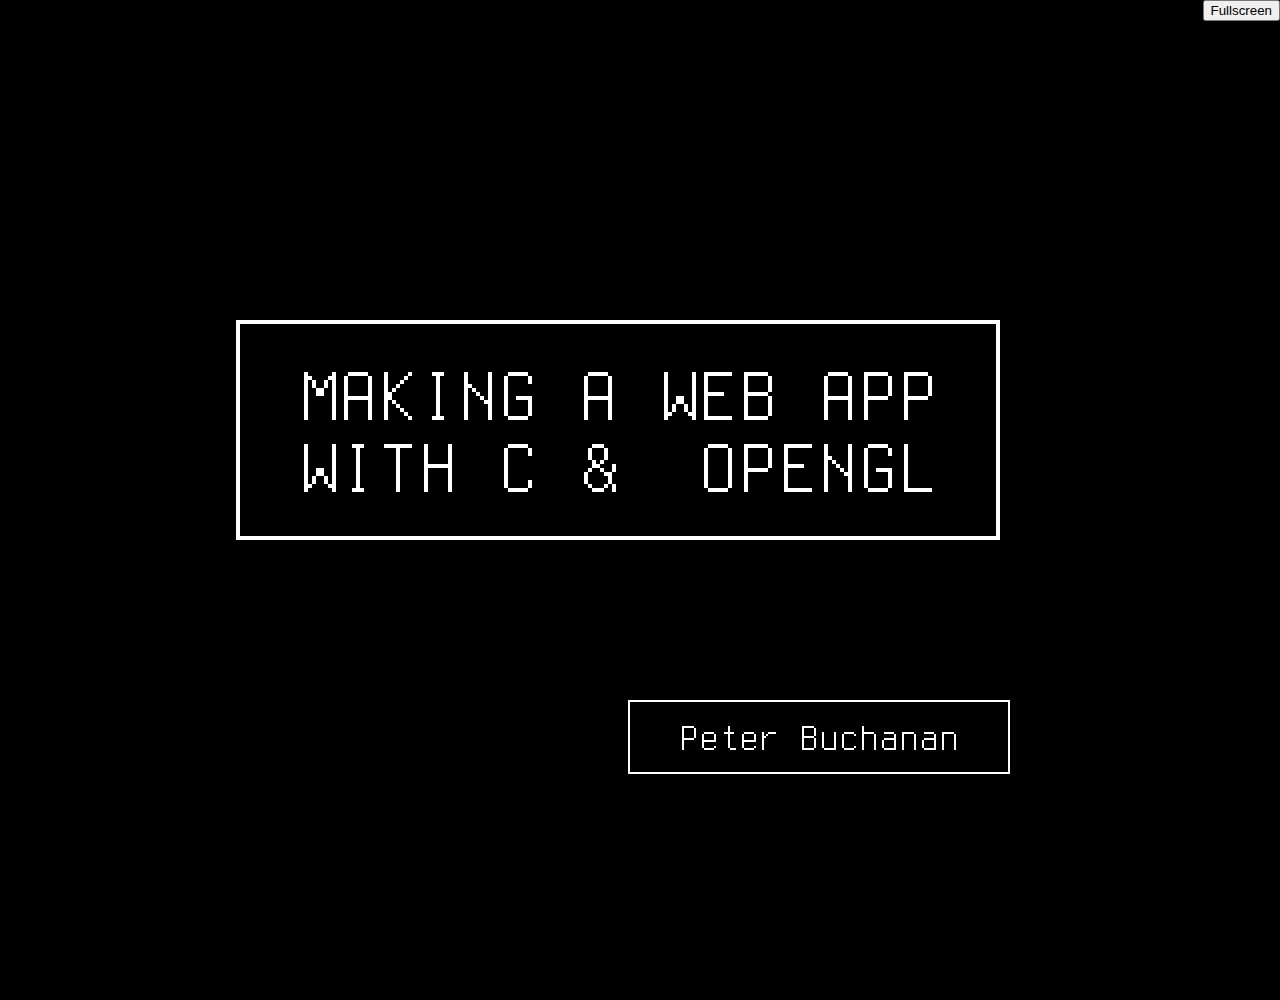
<file: webasmPresentation/index.html>
<!doctype html>
<html lang="en-us">

  <head>
    <meta charset="utf-8">
    <meta http-equiv="Content-Type" content="text/html; charset=utf-8">
    <title>Presentation</title>
    <style>
      body {
        font-family: arial;
        margin: 0;
        padding: none; background-color: black;
      }

      .emscripten { padding-right: 0; margin-left: auto; margin-right: auto; display: block; }
      div.emscripten { text-align: center; }
      div.emscripten_border { border: 1px solid black; }
      /* the canvas *must not* have any border or padding, or mouse coords will be wrong */
      canvas.emscripten { border: 0px none; background-color: black; }

      #controls {
        position: absolute;
        right: 0;
      }

    </style>
  </head>

<body>

    <span id='controls'> <span><input type="button" value="Fullscreen" onclick="Module.requestFullscreen(true, false)"> </span> </span>

    <canvas class="emscripten" id="canvas" oncontextmenu="event.preventDefault()"></canvas>

    <script type='text/javascript'>

      var Module = {
        preRun: [],
        postRun: [],
        print: (function() {
          var element = document.getElementById('output');
          if (element) element.value = ''; // clear browser cache
          return function(text) {
            if (arguments.length > 1) text = Array.prototype.slice.call(arguments).join(' ');
            // These replacements are necessary if you render to raw HTML
            //text = text.replace(/&/g, "&amp;");
            //text = text.replace(/</g, "&lt;");
            //text = text.replace(/>/g, "&gt;");
            //text = text.replace('\n', '<br>', 'g');
            console.log(text);
            if (element) {
              element.value += text + "\n";
              element.scrollTop = element.scrollHeight; // focus on bottom
            }
          };
        })(),
        printErr: function(text) {
          if (arguments.length > 1) text = Array.prototype.slice.call(arguments).join(' ');
          if (0) { // XXX disabled for safety typeof dump == 'function') {
            dump(text + '\n'); // fast, straight to the real console
          } else {
            console.error(text);
          }
        },
        canvas: (function() {
          var canvas = document.getElementById('canvas');

          // As a default initial behavior, pop up an alert when webgl context is lost. To make your
          // application robust, you may want to override this behavior before shipping!
          // See http://www.khronos.org/registry/webgl/specs/latest/1.0/#5.15.2
          canvas.addEventListener("webglcontextlost", function(e) { alert('WebGL context lost. You will need to reload the page.'); e.preventDefault(); }, false);

          return canvas;
        })(),
        setStatus: function(text) {
          if (!Module.setStatus.last) Module.setStatus.last = { time: Date.now(), text: '' };
          if (text === Module.setStatus.text) return;
          var m = text.match(/([^(]+)\((\d+(\.\d+)?)\/(\d+)\)/);
          var now = Date.now();
          if (m && now - Date.now() < 30) return; // if this is a progress update, skip it if too soon
          if (m) {
            text = m[1];
          } else {
          }
        },
        totalDependencies: 0,
        monitorRunDependencies: function(left) {
          this.totalDependencies = Math.max(this.totalDependencies, left);
          Module.setStatus(left ? 'Preparing... (' + (this.totalDependencies-left) + '/' + this.totalDependencies + ')' : 'All downloads complete.');
        }
      };
      Module.setStatus('Downloading...');
      window.onerror = function(event) {
        // TODO: do not warn on ok events like simulating an infinite loop or exitStatus
        Module.setStatus('Exception thrown, see JavaScript console');
        Module.setStatus = function(text) {
          if (text) Module.printErr('[post-exception status] ' + text);
        };
      };
    </script>
    <script async type="text/javascript" src="main.js"></script>
  </body>
</html>
</file>
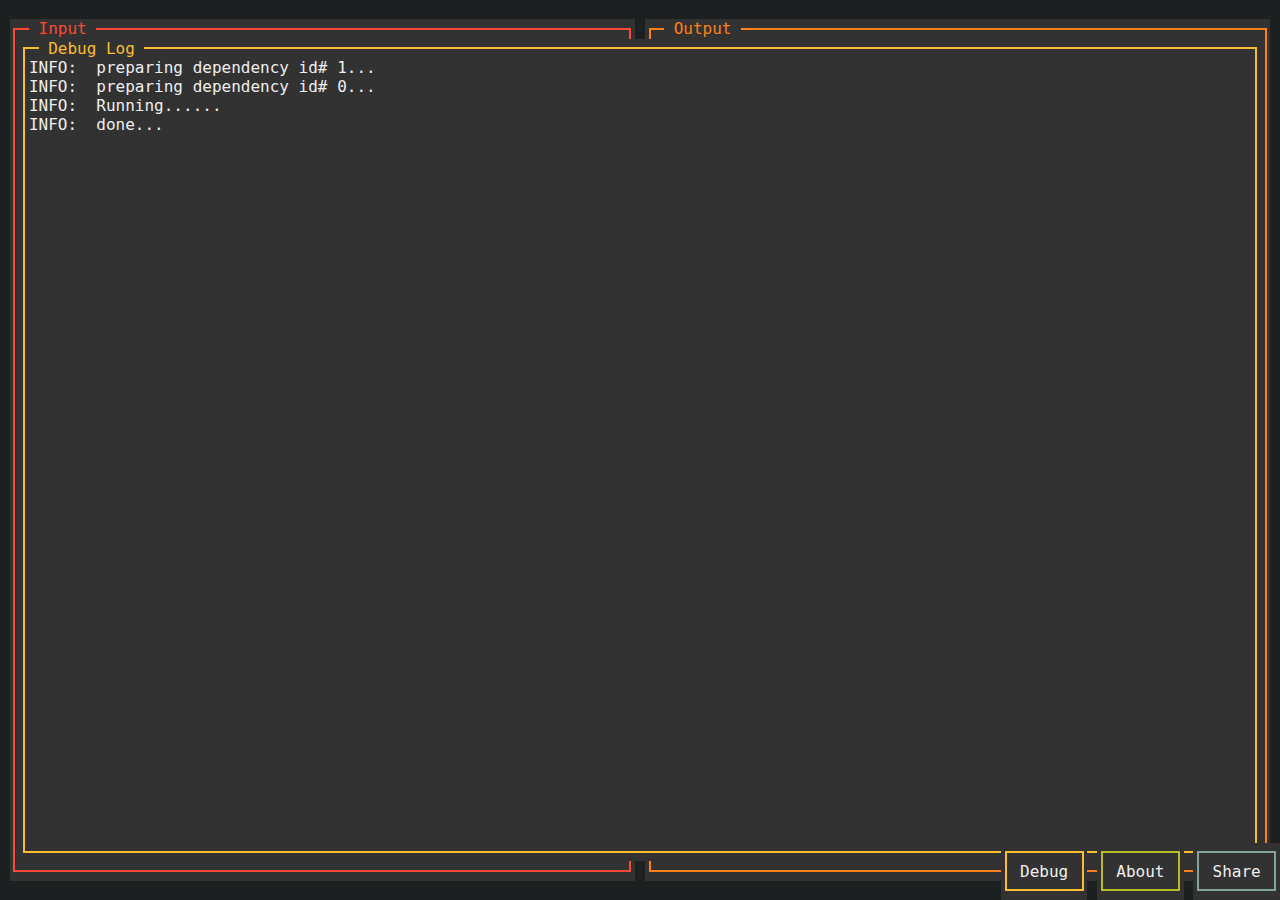
<file: cdecl/test.html>
<!doctype html>
<head>
    <title>CDECL</title>
    <meta name="viewport" content="width=device-width, height=device-height, initial-scale=1.0">
    <meta charset="UTF-8">
    <style id="style"></style>
</head>
<body id="body"> <script type="text/javascript">
'use strict';

/*
 *  Base64 Encoded Constants
 *
 *  I like Javascript's async file stuff, but having everything in a single
 *  file is pretty neat becuase you can just save this one html page to your
 *  computer or add it to your phones offline reading list and still run it
 *  without an internet connection.
 *
 *  That being said a lot of this didn't need to be base64 encoded, but the
 *  newlines and binary data in the files made it a long and tall mess, while
 *  now it's just a very long mess as long as you turn off word wrap.
 *
 *  I didn't have a reason for base64 encoding the style sheet and all of the
 *  html, kind of just think it's funny that you can load both from a string.
 */
const StyleCssContents   = atob('[base64]');
const BodyHtmlContents   = atob('[base64]');
const ModuleWasmContents = atob('AGFzbQEAAAABZxBgAn9/AX9gAX8Bf2ADf39/AX9gAX8AYAN/f38AYAAAYAJ/fwBgAAF/YAR/f39/AGAEf39/fwF/YAN/fn8BfmAFf39/f38AYAV/f39/fwF/YAJ+fwF/YAZ/fH9/f38Bf2ADfn9/[base64]/IwBBEGsiAyQAIAMgAjYCDCAAIAEgAhAsIANBEGokAAvPLgELfyMAQRBrIgskAAJAAkACQAJAAkACQAJAAkACQAJAAkAgAEH0AU0EQEHcpgEoAgAiBkEQIABBC2pBeHEgAEELSRsiBUEDdiIAdiIBQQNxBEAgAUF/[base64]/[base64]/Sw0AIABBC2oiAEF4cSEFQeCmASgCACIHRQ0AQQAgBWshAgJAAkACQAJ/QQAgAEEIdiIARQ0AGkEfIAVB////[base64]/[base64]/[base64]/Rg0FIAIhBkG4qgEoAgAiAEF/aiIDIAFxBEAgAiABayABIANqQQAgAGtxaiEGCyAGIAVNDQUgBkH+////B0sNBUGUqgEoAgAiAARAQYyqASgCACIDIAZqIgcgA00NBiAHIABLDQYLIAYQHiIAIAFHDQEMBwsgBiABayAHcSIGQf7///8HSw0EIAYQHiIBIAAoAgAgACgCBGpGDQMgASEACyAAIQECQCAFQTBqIAZNDQAgBkH+////B0sNACABQX9GDQBBvKoBKAIAIgAgBCAGa2pBACAAa3EiAEH+////B0sNBiAAEB5Bf0cEQCAAIAZqIQYMBwtBACAGaxAeGgwECyABQX9HDQUMAwtBACEEDAcLQQAhAQwFCyABQX9HDQILQZiqAUGYqgEoAgBBBHI2AgALIAJB/v///wdLDQEgAhAeIgFBABAeIgBPDQEgAUF/[base64]/[base64]/[base64]/QQAgAEEIdiIBRQ0AGkEfIABB////[base64]/wFNBEAgBEEDdiIBQQN0QYSnAWohAAJ/QdymASgCACICQQEgAXQiAXFFBEBB3KYBIAEgAnI2AgAgAAwBCyAAKAIICyEBIAAgAzYCCCABIAM2AgwgAyAANgIMIAMgATYCCAwECyADQgA3AhAgAwJ/QQAgBEEIdiIARQ0AGkEfIARB////[base64]/wFNBEAgAkEDdiIBQQN0QYSnAWohAAJ/QdymASgCACICQQEgAXQiAXFFBEBB3KYBIAEgAnI2AgAgAAwBCyAAKAIICyEBIAAgAzYCCCABIAM2AgwgAyAANgIMIAMgATYCCAwBCyADAn9BACACQQh2IgBFDQAaQR8gAkH///8HSw0AGiAAIABBgP4/[base64]/cyADQf/9+3dqcUGAgYKEeHFFDQALIANB/wFxRQRAIAIhAQwBCwNAIAItAAEhAyACQQFqIgEhAiADDQALCyABIABrC8MBAQV/[base64]/[base64]/[base64]/[base64]/wFNBEAgAEEDdiIBQQN0QYSnAWohAAJ/QdymASgCACICQQEgAXQiAXFFBEBB3KYBIAEgAnI2AgAgAAwBCyAAKAIICyECIAAgAzYCCCACIAM2AgwgAyAANgIMIAMgAjYCCA8LIANCADcCECADAn9BACAAQQh2IgFFDQAaQR8gAEH///8HSw0AGiABIAFBgP4/[base64]/KYBKAIAQX9qIgA2AgAgAA0AQaSqASEDA0AgAygCACIAQQhqIQMgAA0AC0H8pgFBfzYCAAsLKAEBfyMAQRBrIgIkACACIAE2AgxByMoAKAIAIAAgARAsIAJBEGokAAsnAQF/[base64]/TARAQdyVAUEwNgIAQX8PCwJAIAA/AEEQdE0NACAAEA0NAEHclQFBMDYCAEF/DwtB4KoBIAA2AgAgAQsZACAAIAEQPiIAQQAgAC0AACABQf8BcUYbC3cBAX8jAEGAAmsiBSQAAkAgAiADTA0AIARBgMAEcQ0AIAUgASACIANrIgRBgAIgBEGAAkkiARsQJiAAIAUgAQR/IAQFIAIgA2shAQNAIAAgBUGAAhAhIARBgH5qIgRB/wFLDQALIAFB/wFxCxAhCyAFQYACaiQACxcAIAAtAABBIHFFBEAgASACIAAQLhoLC5ABAQR/[base64]/[base64]/AkAgACgCFCAAKAIcTQ0AIABBAEEAIAAoAiQRAgAaIAAoAhQNAEF/[base64]/IwBBEGsiAyQAAkACQEGwyQAgASwAABAfRQRAQdyVAUEcNgIADAELIAEQNCECIANBtgM2AgggAyAANgIAIAMgAkGAgAJyNgIEQQAhAEEFIAMQCCICQYFgTwRAQdyVAUEAIAJrNgIAQX8hAgsgAkEASA0BIAIgARBJIgANASACEAQaC0EAIQALIANBEGokACAAC6AFAQN/IwBB0AFrIgQkAAJAIAJFDQAgAkG5GBAYDQBBmNMALQAAQZ9/[base64]////8HIA1rSgRAQdyVAUE9NgIAQX8hDQwBCyABIA1qIQ0LIAUoAkwiCSEBAkACQAJAAn8CQAJAAkACQAJAAkACQAJAAkACQCAJLQAAIgYEQANAAkACQAJAIAZB/[base64]/FAGotAAAiB0F/akEISQ0ACyAHRQ0TAkACQAJAIAdBE0YEQCAPQX9MDQEMFwsgD0EASA0BIAQgD0ECdGogBzYCACAFIAMgD0EDdGopAwA3A0ALQQAhASAARQ0UDAELIABFDRIgBUFAayAHIAIQOSAFKAJMIQ4LIAZB//97cSIKIAYgBkGAwABxGyEGQQAhDEG8xQAhDyAQIQcgDkF/aiwAACIBQV9xIAEgAUEPcUEDRhsgASASGyIBQah/aiIOQSBNDQECQAJ/AkACQCABQb9/[base64]/[base64]//e3EgBiAIQX9KGyEGIAUpA0AhFAJ/[base64]/AU0EQCABQQN2IgJBA3RBhKcBaiEBAn9B3KYBKAIAIgNBASACdCICcUUEQEHcpgEgAiADcjYCACABDAELIAEoAggLIQMgASAANgIIIAMgADYCDCAAIAE2AgwgACADNgIIDwsgAEIANwIQIAACf0EAIAFBCHYiAkUNABpBHyABQf///wdLDQAaIAIgAkGA/[base64]/IQICQCAAEDYNACAAIAFBD2pBASAAKAIgEQIAQQFHDQAgAS0ADyECCyABQRBqJAAgAguSAgEDfyMAQRBrIgMkACABEDQhBCACKAJMQQBOBH9BAQVBAAsaIAIQJRoCQAJAIABFBEAgAigCPCEAIAMgBEG//[base64]/QQIhAQJ/IABBKxAfRQRAIAAtAABB8gBHIQELIAFBgAFyCyABIABB+AAQHxsiAUGAgCByIAEgAEHlABAfGyIBIAFBwAByIAAtAAAiAEHyAEYbIgFBgARyIAEgAEH3AEYbIgFBgAhyIAEgAEHhAEYbC7ABAQJ/[base64]/[base64]/[base64]/[base64]/aiIHQRJLBEAgBkHBAEcNBAwBC0GtPCEGAkAgB0EBaw4SBAQEBAIEBAQEBAQEBAQEBAQAAQtBzjwhBgwBC0G/[base64]/AXFGDQMgAEEBaiIAQQNxDQALCwJAIAAoAgAiAkF/cyACQf/9+3dqcUGAgYKEeHENACADQYGChAhsIQMDQCACIANzIgJBf3MgAkH//ft3anFBgIGChHhxDQEgACgCBCECIABBBGohACACQf/9+3dqIAJBf3NxQYCBgoR4cUUNAAsLA0AgACICLQAAIgMEQCACQQFqIQAgAyABQf8BcUcNAQsLIAIPCyAAEBYgAGoPCyAAC4UFAQR/AkACQAJAAkACQAJAQdjTACgCACIDBEAgA0Hc0wAoAgAiAUECdGooAgAiAkUNAUHclQEoAgAhBAwDC0HY0wBBBBAUIgE2AgAgAUUNBCABQQA2AgBB5JQBQQE2AgBB3NMAQQA2AgAMAQsgAUHklAEoAgAiAUF/[base64]/IAJB3NMAKAIAQQJ0aigCAAVBAAsgAUcEQCABQgE3AiALIAEgAAR/[base64]/wFxIgFFDQACQCABQX9qIgFBA00EQCACQeDLAGooAgAhAiAHKAIAIQMCQAJAAkACQCABQQFrDgMBAgMAC0GuMkGmFUGo0wAoAgAbIQEgAkUNBCAAIAI2AiwgACADNgIoIAAgATYCJCAAQaYVNgIgIARB/[base64]/[base64]/[base64]/[base64]/QYo/QZCUAS0AABs2AhBBjj8gAUEQahAbIAFBhj9Bij9BsNMAKAIAQazTACgCAHIbNgIAQZk/[base64]/IAMQECIEQXZGDQALCyAEIgBBgWBPBEBB3JUBQQAgAGs2AgBBfyEACyADQSBqJAAgAAswAQJ/[base64]/C0UEQANAIAUgAygCDCIERg0CIARBf0wNAyABQQhqIAEgBCABKAIEIgdLIggbIgEgBCAHQQAgCBtrIgcgASgCAGo2AgAgASABKAIEIAdrNgIEIAUgBGshBQJ/QQAgACgCPCABIAYgCGsiBiADQQxqEAUiBEUNABpB3JUBIAQ2AgBBfwtFDQALCyADQX82AgwgBUF/[base64]/AToASyACQYAINgIwIAIgADYCPCACIAJBmAFqNgIsAkAgAUEIcQ0AIANBk6gBNgIEIAMgADYCACADIANBKGo2AghBNiADEAcNACACQQo6AEsLIAJBAzYCKCACQQI2AiQgAkEHNgIgIAJBATYCDEHklQEoAgBFBEAgAkF/NgJMCyACEEcLIQAgA0EwaiQAIAAL9wEBBH8jAEEgayIDJAAgAyABNgIQIAMgAiAAKAIwIgRBAEdrNgIUIAAoAiwhBSADIAQ2AhwgAyAFNgIYAkACQAJ/[base64]/[base64]/IwBBoAFrIgEkACABQQhqQbjJAEGQARAdGiABQYSUATYCNCABQYSUATYCHCABQf////8HNgI4IAFBg5SBgHg2AiQgAUGDlIGAeDYCGCABQQhqQZkzIAAQLCABKAIcIgAgACABKAIYRmtBADoAACABQaABaiQACzMBAX8gACgCFCIDIAEgAiAAKAIQIANrIgEgASACSxsiARAdGiAAIAAoAhQgAWo2AhQgAgtCAQF/[base64]////+fAVYhAiAFIQAgAg0ACwsgBaciAgRAA0AgAUF/aiIBIAIgAkEKbiIDQQpsa0EwcjoAACACQQlLIQQgAyECIAQNAAsLIAELNQAgAFBFBEADQCABQX9qIgEgAKdBD3FBoMkAai0AACACcjoAACAAQgSIIgBCAFINAAsLIAELLQAgAFBFBEADQCABQX9qIgEgAKdBB3FBMHI6AAAgAEIDiCIAQgBSDQALCyABC8sCAQN/IwBB0AFrIgMkACADIAI2AswBQQAhAiADQaABakEAQSgQJiADIAMoAswBNgLIAQJAQQAgASADQcgBaiADQdAAaiADQaABahAtQQBIDQAgACgCTEEATgRAQQEhAgsgACgCACEEIAAsAEpBAEwEQCAAIARBX3E2AgALIARBIHEhBQJ/[base64]/IAFBAEchAgJAAkACQAJAIAFFDQAgAEEDcUUNAANAIAAtAABFDQIgAEEBaiEAIAFBf2oiAUEARyECIAFFDQEgAEEDcQ0ACwsgAkUNAQsgAC0AAEUNAQJAIAFBBE8EQCABQXxqIgNBA3EhAiADQXxxIABqQQRqIQMDQCAAKAIAIgRBf3MgBEH//ft3anFBgIGChHhxDQIgAEEEaiEAIAFBfGoiAUEDSw0ACyACIQEgAyEACyABRQ0BCwNAIAAtAABFDQIgAEEBaiEAIAFBf2oiAQ0ACwtBAA8LIAALiwIAAkAgAAR/IAFB/wBNDQECQEGgzwAoAgAoAgBFBEAgAUGAf3FBgL8DRg0DDAELIAFB/w9NBEAgACABQT9xQYABcjoAASAAIAFBBnZBwAFyOgAAQQIPCyABQYCwA09BACABQYBAcUGAwANHG0UEQCAAIAFBP3FBgAFyOgACIAAgAUEMdkHgAXI6AAAgACABQQZ2QT9xQYABcjoAAUEDDwsgAUGAgHxqQf//P00EQCAAIAFBP3FBgAFyOgADIAAgAUESdkHwAXI6AAAgACABQQZ2QT9xQYABcjoAAiAAIAFBDHZBP3FBgAFyOgABQQQPCwtB3JUBQRk2AgBBfwVBAQsPCyAAIAE6AABBAQtgAQF/IwBBEGsiAyQAAn4Cf0EAIAAoAjwgAacgAUIgiKcgAkH/AXEgA0EIahALIgBFDQAaQdyVASAANgIAQX8LRQRAIAMpAwgMAQsgA0J/NwMIQn8LIQEgA0EQaiQAIAELRAEBfyMAQRBrIgIkACACIAE2AgQgAiAANgIAQdsAIAIQCSIAQYFgTwR/QdyVAUEAIABrNgIAQQAFIAALGiACQRBqJAALBgBB3JUBC5UtAQ5/[base64]/[base64]//[base64]/wFxIgQgAkEBdEGwJGouAQBqIgZBAXRBsCBqLgEAIAJHBEADQCACQQF0QfAnai4BACICQdgBTgRAIARBsCtqLQAAIQELIAFB/wFxIgQgAkEBdEGwJGouAQBqIgZBAXRBsCBqLwEAIAJB//[base64]/[base64]/cyAJaiIBaiIFNgIAQdTTAC0AACECIAAhByABQQFIDQkDQEEBIQEgBy0AACIGBEAgBkGAG2otAAAhAQsgAkF9akHTAU0EQEHs0wAgBzYCAEHo0wAgAjYCAAsgAUH/AXEiBCACQQF0QbAkai4BAGoiBkEBdEGwIGouAQAgAkcEQANAIAJBAXRB8CdqLgEAIgJB2AFOBEAgBEGwK2otAAAhAQsgAUH/AXEiBCACQQF0QbAkai4BAGoiBkEBdEGwIGovAQAgAkH//wNxRw0ACwsgBkEBdEHgK2ouAQAhAiAHQQFqIgcgBUkNAAsMCQtB2NMAKAIAQdzTACgCAEECdGooAgAoAgQhAkGAlAEoAgAhBAtB4NMAIAIgBGoiBTYCAEHU0wAtAAAhAiAAIgchCCAAIAVPDQUDQAJ/[base64]//A3FHDQALCyAGQQF0QeArai4BACECIAUgCEEBaiIIRw0ACwwGC0HBwAAQHAALQfg/EBwAC0Hg0wAgADYCAEE7IQIgACEGDAAACwALCwsLC0HYLxAcAAtB78AAEBwAC0HvwAAQHAALQQEQAQALyAEBAX8CQAJAIAAgAXNBA3ENACABQQNxBEADQCAAIAEtAAAiAjoAACACRQ0DIABBAWohACABQQFqIgFBA3ENAAsLIAEoAgAiAkF/cyACQf/9+3dqcUGAgYKEeHENAANAIAAgAjYCACABKAIEIQIgAEEEaiEAIAFBBGohASACQf/9+3dqIAJBf3NxQYCBgoR4cUUNAAsLIAAgAS0AACICOgAAIAJFDQADQCAAIAEtAAEiAjoAASAAQQFqIQAgAUEBaiEBIAINAAsLC7wFAQp/QbQ/[base64]/[base64]/QaDBABApECJBAAs5AEHI0wBBqT9BiTtB0MoAKAIAEDM2AgBBzNMAQa0/QbI/QcjKACgCABAzNgIAQcjTACgCABA/[base64]//[base64]/MgQE2AAAMYQsgAkF0aigCACEEQQUQFCIBRQ1BIAFBrhUtAAA6AAQgAUGqFSgAADYAACAAIAE2AsAGIABBADYCxAYgBCAAQcAGahAXIQMMYAtBmNMALQAAIgFBn39qIgRBBU0NQSABQcEARw1eDFwLQZjTAC0AACIBQZ9/[base64]/AXEiAUGff2oiBEEFTQ1AQaYVIQYgAUHBAEcNVQxUC0Go0wAoAgBFBEAgAEGTFDYC2AogAEGmFTYC1AogAEGmFTYC0AogBUGxMiAAQdAKahATC0GmFSEDQZjTAC0AACIBQeEARgR/IABBqxc2AsgKIABBphU2AsAKIABBrjJBphVBqNMAKAIAGzYCxAogBUGxMiAAQcAKahATIABB1Rc2ArAKIAVB5TEgAEGwCmoQE0GY0wAtAAAFIAELQf8BcSIBQZ9/[base64]/[base64]/QAA2AIMAjwBAAO7/rP+s/6z/rP+s/+//9v8PAB4AQABgAD0ArP+s/6z/rP+s/0MADwA4AC8ArP+s/0AArP9GAEMAOQCs/0MArP9HAFoArP+CAJQAQACs/1YADwCs/1YArP9DAKz/bQD7/6z/QAASAEMArP+s/6z/rP+s/6z/rP+s/6z/rP+s/6z/rP+s/1cArP+s/3AAkABDAKz/WQByAFYADwAPAEAADQBjAFYAQACs/0MAOQBvAKz/fwCs/6z/rP+s/6z/rP+s/0AAhQBQAFkAWQAUAGUAaQBWAFYArP9LAOz/rP9AAKz/rP+SAEMA/f+s/4AArP81AI4AjgDu/6z/VgCs/6z/rP+s/6z/AACs/34ArP+s/6z/lQBZAHYAQACs//7/rP9ZAKz/QwCOAFIArP+qAI4ArP+s/[base64]/dACu/67/iwCIABAAfAAJAAoAaQA7AIgAKAApAFwAUgBjAIkAaQCPAI4AagB+AG4AoABrAGwAUwCt/3oAagBUAFUAPABrAGwAPgCLAEAAQQCt/3sAfQCLAK3/rf+EAIUASACcAJ8APAA9AF0APgA/[base64]/[base64]/P0BAQEFBQkJCQkJDQ0RERUVFRUZGR0hISEhJSQAAAAAAAKz/rP+s/wEAOwDZ/6z/wf9hAK3/aAD8/6z/1P+s/6z/rP9FAHQAdQCs/6z/8/+s/7wABwBBoBoLUf//[base64]/[base64]////////////////[base64]/[base64]//////[base64]/BsAAAAAAABJHAAAAAAAAF4cAAAAAAAAohwAAAAAAADQHAAAAAAAAPocAAA/HQBBoM8ACwIISwBB2M8ACwEFAEHkzwALAQEAQfzPAAsKAgAAAAMAAAAoSwBBlNAACwECAEGj0AALBf//////AEHo0AALAQUAQfTQAAsBBQBBjNEACw4CAAAABgAAAEhLAAAABABBpNEACwEBAEGz0QALBQr/////AEH40QALCWgoAAAAAAAACQBBjNIACwEBAEGg0gALEgcAAAAAAAAAAwAAAFhPAAAABABBzNIACwT/////');
const AboutTxtContents   = atob('[base64]');
const HelpTxtContents    = atob('VHlwZSBpbiBvdGhlciB0ZXh0IGFyZWEgdG8gYmVnaW4KClR5cGUgJ2hlbHAnIG9yICc/[base64]');
const DateTxtContents    = atob('QnVpbHQgb24gMDMvMTEvMjAgYXQgMDc6NTk6MjUgUE0KCg==');

const StyleElement = document.getElementById('style');
const BodyElement  = document.getElementById('body');

StyleElement.innerHTML = StyleCssContents;
BodyElement.innerHTML  = BodyHtmlContents;

const IoLayer       = document.getElementById('io_layer');
const InputElement  = document.getElementById('input_area');
const OutputElement = document.getElementById('output_area');

const InfoLayer     = document.getElementById('info_layer');
const InfoElement   = document.getElementById('info_area');

const LogLayer      = document.getElementById('log_layer');
const LogElement    = document.getElementById('log_area');

const ShareLayer    = document.getElementById('share_layer');
const ShareElement  = document.getElementById('share_area');

const ControlsLayer = document.getElementById('controls_layer');
const InfoButton    = document.getElementById('info_button');
const LogButton     = document.getElementById('log_button');
const ShareButton   = document.getElementById('share_button');

/*
 *  Partial Application
 *
 *  ap takes a function `f` and a number of args less than the full number of
 *  arguments that `f` takes.
 *
 *  ap returns a closure `c` that takes any remaining args then calls `f`
 *  while passing both sets of arguments.
 */
const ap = function() {
    var c = function() {
        const local = c;
        const inner = Array.from(arguments);
        const arg_array = local.outer.concat(inner);
        return local.func.apply(null, arg_array);
    }

    c.func  = arguments[0];
    c.outer = Array.from(arguments).slice(1);

    return c;
}

const textareaSet = function(elem) {
    const argArray = Array.from(arguments).slice(1);
    const argStr   = argArray.join('');
    elem.value = argStr;
}

const textareaAdd = function(elem) {
    const argArray = Array.from(arguments).slice(1);
    const argStr   = argArray.join('');
    elem.value += argStr;
}

const fancytextReset  = function(elem) {
    elem.innerHTML = '';
}

const fancytextAdd = function(elem) {
    const argArray = Array.from(arguments).slice(1);
    const argStr   = argArray.join('');
    elem.innerHTML += '<pre>' + argStr + '</pre>';
}

/*
 *  Info Layer
 *
 *  I don't have a mac so it's hard for me to debug web stuff that doesn't
 *  work on a borrowed iPhone. The InfoLayer is a floating div that I can
 *  overide console.log to print messages onto so I can debug from a phone
 */
const toggleLayer = function(layer) {
    const ls = toggleLayer;
    const i = layer.id;

    if (ls.visible === undefined) {
        ls.visible = {};
    }

    if (ls.visible[i] === undefined) {
        ls.visible[i] = layer.className != 'hidden';
    }

    layer.className = ls.visible[i] ? 'hidden' : 'layer floating';
    ls.visible[i] = !ls.visible[i];
}

var toggleInfoLayer  = ap(toggleLayer, InfoLayer);
var toggleLogLayer   = ap(toggleLayer, LogLayer);
var toggleShareLayer = ap(toggleLayer, ShareLayer);

const my_log = function(kind) {
    const argArray = Array.from(arguments);
    const logType  = String(arguments[0])
    const logBody  = Array.from(arguments).slice(1).join(' ');

    if (logBody.length != 0)
        textareaAdd(LogElement, logType, logBody, '...\n');
};
const console = {
    log   : ap(my_log, 'LOG:   '),
    info  : ap(my_log, 'INFO:  '),
    warn  : ap(my_log, 'WARN:  '),
    error : ap(my_log, 'ERROR: '),
};

/*
 *  Emscripten IO
 *
 *  It's a bit of a pain in the ass to write Javascript strings to the wasm
 *  heap/stack, churn through it using wasm bytecode program, then read the
 *  result back into a Javascript string.
 *
 *  For me the easiest way to pass strings over the wasm boundry is by using
 *  Emscripten's virtual filesystem API. It's a bit counter-intuitive
 *  (especially for a C programmer) to constantly be writing / reading strings
 *  out to a virtual disk, but as far as I know, your not writing to physical
 *  disk any more than your web browser would normally.
 *
 *  Emscripten's virtual filesytem API bindings for C replace stdio.h file
 *  functions (fopen, fwrite, fread), and it's Javascript API bindings are
 *  their own thing, but pretty straight forward.
 *
 *  `cdecl` already supports reading commands from a file and writing the
 *  output to another file, so porting was just adding a few lines of C code
 *  to open and read and write from specific files ('/in' and '/out') and a
 *  dozen more lines of Javascript that:
 *     -Saves web browser ui text to 'in'
 *     -Calls the wasm bytecode func that reads from 'in' and writes to 'out'
 *     -Reads the 'out' file back into the web browser ui
 */

const saveInput = function(x) {
    const input = x ? x : InputElement.value;
    FS.writeFile('/in', input, {flags:'w'});
}

const runFunction = function(fun) {
    saveInput(InputElement.value + '\n');
    if (fun === undefined) {
        textareaSet(OutputElement, "Unable to Load CDECL's Wasm Module");
    } else {
        fun();
        printOutput();
    }
}

const printOutput = function() {
    textareaSet(OutputElement, FS.readFile('/out', {encoding: 'utf8'}));
}

const genShareLink = function() {
    const url = new URL(window.location.href);
    const input = InputElement.value;
    var path  = url.href;

    if (input) {
        path += '?decl=' + btoa(input);
    }

    textareaSet(ShareElement, path);
}

const readShareLink = function() {
    const decl = new URL(window.location.href).searchParams.get("decl");

    if (decl) {
        try {
            textareaSet(InputElement, atob(decl));
        } catch (e) {
            console.error('Bad URL parameter: ', String(decl));
            console.error(e);
        }
    }
}

const init = function () {
    /*
     *  Initialization / Reinitializations
     *
     *  Text areas hold onto their text even after refreshing.  If they should
     *  be empty or have any default text after a refresh, they need to be
     *  explicitly set.
     *
     */
    textareaSet(InputElement, '');

    textareaSet(OutputElement, HelpTxtContents);

    textareaSet(InfoElement, AboutTxtContents);
    textareaAdd(InfoElement, DateTxtContents);

    textareaSet(LogElement, '');
}

const main = function(module, fs) {
    const run = ap(runFunction, module._cdecl_function);

    InputElement.addEventListener('input', run,  false);
    InfoButton.addEventListener('click',  toggleInfoLayer,  false);
    LogButton.addEventListener('click',   toggleLogLayer,   false);
    ShareButton.addEventListener('click', toggleShareLayer, false);
    ShareButton.addEventListener('click', genShareLink, false);
    console.info('done');

    readShareLink();
    if (InputElement.value !== '') run();

    setTimeout(toggleLogLayer, 1500);
}

const emscriptenModuleConfig = function(module, vfs) {
    module.printErr = console.error;
    module.setStatus = console.info;
    module.monitorRunDependencies = ap(console.info, 'preparing dependency id#');

    module.preRun  = [];
    module.postRun = [ap(main, module, vfs)];

    module.instantiateWasm = function(info, receive) {
        const wasmArrayArr = Uint8Array.from(ModuleWasmContents, c => c.charCodeAt(0));
        const wasmArrayBuf = wasmArrayArr.buffer;
        const wasmCatch    = function(err) { console.error(err); }
        const wasmPromise  = WebAssembly.instantiate(wasmArrayBuf, info).catch(wasmCatch);

        wasmPromise.then(function(result) {
            if (result && result['instance'])
                receive(result['instance']);
        });
    }
    return module;
}

init();

var Module = {};
var FS     = {};

emscriptenModuleConfig(Module, FS);

var Module=typeof Module!=="undefined"?Module:{};var moduleOverrides={};var key;for(key in Module){if(Module.hasOwnProperty(key)){moduleOverrides[key]=Module[key]}}var arguments_=[];var thisProgram="./this.program";var quit_=function(status,toThrow){throw toThrow};var ENVIRONMENT_IS_WEB=false;var ENVIRONMENT_IS_WORKER=false;var ENVIRONMENT_IS_NODE=false;var ENVIRONMENT_IS_SHELL=false;ENVIRONMENT_IS_WEB=typeof window==="object";ENVIRONMENT_IS_WORKER=typeof importScripts==="function";ENVIRONMENT_IS_NODE=typeof process==="object"&&typeof process.versions==="object"&&typeof process.versions.node==="string";ENVIRONMENT_IS_SHELL=!ENVIRONMENT_IS_WEB&&!ENVIRONMENT_IS_NODE&&!ENVIRONMENT_IS_WORKER;var scriptDirectory="";function locateFile(path){if(Module["locateFile"]){return Module["locateFile"](path,scriptDirectory)}return scriptDirectory+path}var read_,readAsync,readBinary,setWindowTitle;var nodeFS;var nodePath;if(ENVIRONMENT_IS_NODE){if(ENVIRONMENT_IS_WORKER){scriptDirectory=require("path").dirname(scriptDirectory)+"/"}else{scriptDirectory=__dirname+"/"}read_=function shell_read(filename,binary){if(!nodeFS)nodeFS=require("fs");if(!nodePath)nodePath=require("path");filename=nodePath["normalize"](filename);return nodeFS["readFileSync"](filename,binary?null:"utf8")};readBinary=function readBinary(filename){var ret=read_(filename,true);if(!ret.buffer){ret=new Uint8Array(ret)}assert(ret.buffer);return ret};if(process["argv"].length>1){thisProgram=process["argv"][1].replace(/\\/g,"/")}arguments_=process["argv"].slice(2);if(typeof module!=="undefined"){module["exports"]=Module}process["on"]("uncaughtException",function(ex){if(!(ex instanceof ExitStatus)){throw ex}});process["on"]("unhandledRejection",abort);quit_=function(status){process["exit"](status)};Module["inspect"]=function(){return"[Emscripten Module object]"}}else if(ENVIRONMENT_IS_SHELL){if(typeof read!="undefined"){read_=function shell_read(f){return read(f)}}readBinary=function readBinary(f){var data;if(typeof readbuffer==="function"){return new Uint8Array(readbuffer(f))}data=read(f,"binary");assert(typeof data==="object");return data};if(typeof scriptArgs!="undefined"){arguments_=scriptArgs}else if(typeof arguments!="undefined"){arguments_=arguments}if(typeof quit==="function"){quit_=function(status){quit(status)}}if(typeof print!=="undefined"){if(typeof console==="undefined")console={};console.log=print;console.warn=console.error=typeof printErr!=="undefined"?printErr:print}}else if(ENVIRONMENT_IS_WEB||ENVIRONMENT_IS_WORKER){if(ENVIRONMENT_IS_WORKER){scriptDirectory=self.location.href}else if(document.currentScript){scriptDirectory=document.currentScript.src}if(scriptDirectory.indexOf("blob:")!==0){scriptDirectory=scriptDirectory.substr(0,scriptDirectory.lastIndexOf("/")+1)}else{scriptDirectory=""}{read_=function shell_read(url){var xhr=new XMLHttpRequest;xhr.open("GET",url,false);xhr.send(null);return xhr.responseText};if(ENVIRONMENT_IS_WORKER){readBinary=function readBinary(url){var xhr=new XMLHttpRequest;xhr.open("GET",url,false);xhr.responseType="arraybuffer";xhr.send(null);return new Uint8Array(xhr.response)}}readAsync=function readAsync(url,onload,onerror){var xhr=new XMLHttpRequest;xhr.open("GET",url,true);xhr.responseType="arraybuffer";xhr.onload=function xhr_onload(){if(xhr.status==200||xhr.status==0&&xhr.response){onload(xhr.response);return}onerror()};xhr.onerror=onerror;xhr.send(null)}}setWindowTitle=function(title){document.title=title}}else{}var out=Module["print"]||console.log.bind(console);var err=Module["printErr"]||console.warn.bind(console);for(key in moduleOverrides){if(moduleOverrides.hasOwnProperty(key)){Module[key]=moduleOverrides[key]}}moduleOverrides=null;if(Module["arguments"])arguments_=Module["arguments"];if(Module["thisProgram"])thisProgram=Module["thisProgram"];if(Module["quit"])quit_=Module["quit"];function dynamicAlloc(size){var ret=HEAP32[DYNAMICTOP_PTR>>2];var end=ret+size+15&-16;if(end>_emscripten_get_heap_size()){abort()}HEAP32[DYNAMICTOP_PTR>>2]=end;return ret}function getNativeTypeSize(type){switch(type){case"i1":case"i8":return 1;case"i16":return 2;case"i32":return 4;case"i64":return 8;case"float":return 4;case"double":return 8;default:{if(type[type.length-1]==="*"){return 4}else if(type[0]==="i"){var bits=parseInt(type.substr(1));assert(bits%8===0,"getNativeTypeSize invalid bits "+bits+", type "+type);return bits/8}else{return 0}}}}var wasmBinary;if(Module["wasmBinary"])wasmBinary=Module["wasmBinary"];var noExitRuntime;if(Module["noExitRuntime"])noExitRuntime=Module["noExitRuntime"];if(typeof WebAssembly!=="object"){err("no native wasm support detected")}function setValue(ptr,value,type,noSafe){type=type||"i8";if(type.charAt(type.length-1)==="*")type="i32";switch(type){case"i1":HEAP8[ptr>>0]=value;break;case"i8":HEAP8[ptr>>0]=value;break;case"i16":HEAP16[ptr>>1]=value;break;case"i32":HEAP32[ptr>>2]=value;break;case"i64":tempI64=[value>>>0,(tempDouble=value,+Math_abs(tempDouble)>=1?tempDouble>0?(Math_min(+Math_floor(tempDouble/4294967296),4294967295)|0)>>>0:~~+Math_ceil((tempDouble-+(~~tempDouble>>>0))/4294967296)>>>0:0)],HEAP32[ptr>>2]=tempI64[0],HEAP32[ptr+4>>2]=tempI64[1];break;case"float":HEAPF32[ptr>>2]=value;break;case"double":HEAPF64[ptr>>3]=value;break;default:abort("invalid type for setValue: "+type)}}var wasmMemory;var wasmTable=new WebAssembly.Table({"initial":8,"maximum":8+0,"element":"anyfunc"});var ABORT=false;var EXITSTATUS=0;function assert(condition,text){if(!condition){abort("Assertion failed: "+text)}}var ALLOC_NONE=3;function allocate(slab,types,allocator,ptr){var zeroinit,size;if(typeof slab==="number"){zeroinit=true;size=slab}else{zeroinit=false;size=slab.length}var singleType=typeof types==="string"?types:null;var ret;if(allocator==ALLOC_NONE){ret=ptr}else{ret=[_malloc,stackAlloc,dynamicAlloc][allocator](Math.max(size,singleType?1:types.length))}if(zeroinit){var stop;ptr=ret;assert((ret&3)==0);stop=ret+(size&~3);for(;ptr<stop;ptr+=4){HEAP32[ptr>>2]=0}stop=ret+size;while(ptr<stop){HEAP8[ptr++>>0]=0}return ret}if(singleType==="i8"){if(slab.subarray||slab.slice){HEAPU8.set(slab,ret)}else{HEAPU8.set(new Uint8Array(slab),ret)}return ret}var i=0,type,typeSize,previousType;while(i<size){var curr=slab[i];type=singleType||types[i];if(type===0){i++;continue}if(type=="i64")type="i32";setValue(ret+i,curr,type);if(previousType!==type){typeSize=getNativeTypeSize(type);previousType=type}i+=typeSize}return ret}var UTF8Decoder=typeof TextDecoder!=="undefined"?new TextDecoder("utf8"):undefined;function UTF8ArrayToString(u8Array,idx,maxBytesToRead){var endIdx=idx+maxBytesToRead;var endPtr=idx;while(u8Array[endPtr]&&!(endPtr>=endIdx))++endPtr;if(endPtr-idx>16&&u8Array.subarray&&UTF8Decoder){return UTF8Decoder.decode(u8Array.subarray(idx,endPtr))}else{var str="";while(idx<endPtr){var u0=u8Array[idx++];if(!(u0&128)){str+=String.fromCharCode(u0);continue}var u1=u8Array[idx++]&63;if((u0&224)==192){str+=String.fromCharCode((u0&31)<<6|u1);continue}var u2=u8Array[idx++]&63;if((u0&240)==224){u0=(u0&15)<<12|u1<<6|u2}else{u0=(u0&7)<<18|u1<<12|u2<<6|u8Array[idx++]&63}if(u0<65536){str+=String.fromCharCode(u0)}else{var ch=u0-65536;str+=String.fromCharCode(55296|ch>>10,56320|ch&1023)}}}return str}function UTF8ToString(ptr,maxBytesToRead){return ptr?UTF8ArrayToString(HEAPU8,ptr,maxBytesToRead):""}function stringToUTF8Array(str,outU8Array,outIdx,maxBytesToWrite){if(!(maxBytesToWrite>0))return 0;var startIdx=outIdx;var endIdx=outIdx+maxBytesToWrite-1;for(var i=0;i<str.length;++i){var u=str.charCodeAt(i);if(u>=55296&&u<=57343){var u1=str.charCodeAt(++i);u=65536+((u&1023)<<10)|u1&1023}if(u<=127){if(outIdx>=endIdx)break;outU8Array[outIdx++]=u}else if(u<=2047){if(outIdx+1>=endIdx)break;outU8Array[outIdx++]=192|u>>6;outU8Array[outIdx++]=128|u&63}else if(u<=65535){if(outIdx+2>=endIdx)break;outU8Array[outIdx++]=224|u>>12;outU8Array[outIdx++]=128|u>>6&63;outU8Array[outIdx++]=128|u&63}else{if(outIdx+3>=endIdx)break;outU8Array[outIdx++]=240|u>>18;outU8Array[outIdx++]=128|u>>12&63;outU8Array[outIdx++]=128|u>>6&63;outU8Array[outIdx++]=128|u&63}}outU8Array[outIdx]=0;return outIdx-startIdx}function stringToUTF8(str,outPtr,maxBytesToWrite){return stringToUTF8Array(str,HEAPU8,outPtr,maxBytesToWrite)}function lengthBytesUTF8(str){var len=0;for(var i=0;i<str.length;++i){var u=str.charCodeAt(i);if(u>=55296&&u<=57343)u=65536+((u&1023)<<10)|str.charCodeAt(++i)&1023;if(u<=127)++len;else if(u<=2047)len+=2;else if(u<=65535)len+=3;else len+=4}return len}var UTF16Decoder=typeof TextDecoder!=="undefined"?new TextDecoder("utf-16le"):undefined;function allocateUTF8OnStack(str){var size=lengthBytesUTF8(str)+1;var ret=stackAlloc(size);stringToUTF8Array(str,HEAP8,ret,size);return ret}function writeAsciiToMemory(str,buffer,dontAddNull){for(var i=0;i<str.length;++i){HEAP8[buffer++>>0]=str.charCodeAt(i)}if(!dontAddNull)HEAP8[buffer>>0]=0}var WASM_PAGE_SIZE=65536;var buffer,HEAP8,HEAPU8,HEAP16,HEAPU16,HEAP32,HEAPU32,HEAPF32,HEAPF64;function updateGlobalBufferAndViews(buf){buffer=buf;Module["HEAP8"]=HEAP8=new Int8Array(buf);Module["HEAP16"]=HEAP16=new Int16Array(buf);Module["HEAP32"]=HEAP32=new Int32Array(buf);Module["HEAPU8"]=HEAPU8=new Uint8Array(buf);Module["HEAPU16"]=HEAPU16=new Uint16Array(buf);Module["HEAPU32"]=HEAPU32=new Uint32Array(buf);Module["HEAPF32"]=HEAPF32=new Float32Array(buf);Module["HEAPF64"]=HEAPF64=new Float64Array(buf)}var DYNAMIC_BASE=5264896,DYNAMICTOP_PTR=21856;var INITIAL_TOTAL_MEMORY=Module["TOTAL_MEMORY"]||16777216;if(Module["wasmMemory"]){wasmMemory=Module["wasmMemory"]}else{wasmMemory=new WebAssembly.Memory({"initial":INITIAL_TOTAL_MEMORY/WASM_PAGE_SIZE,"maximum":INITIAL_TOTAL_MEMORY/WASM_PAGE_SIZE})}if(wasmMemory){buffer=wasmMemory.buffer}INITIAL_TOTAL_MEMORY=buffer.byteLength;updateGlobalBufferAndViews(buffer);HEAP32[DYNAMICTOP_PTR>>2]=DYNAMIC_BASE;function callRuntimeCallbacks(callbacks){while(callbacks.length>0){var callback=callbacks.shift();if(typeof callback=="function"){callback();continue}var func=callback.func;if(typeof func==="number"){if(callback.arg===undefined){Module["dynCall_v"](func)}else{Module["dynCall_vi"](func,callback.arg)}}else{func(callback.arg===undefined?null:callback.arg)}}}var __ATPRERUN__=[];var __ATINIT__=[];var __ATMAIN__=[];var __ATPOSTRUN__=[];var runtimeInitialized=false;var runtimeExited=false;function preRun(){if(Module["preRun"]){if(typeof Module["preRun"]=="function")Module["preRun"]=[Module["preRun"]];while(Module["preRun"].length){addOnPreRun(Module["preRun"].shift())}}callRuntimeCallbacks(__ATPRERUN__)}function initRuntime(){runtimeInitialized=true;if(!Module["noFSInit"]&&!FS.init.initialized)FS.init();TTY.init();callRuntimeCallbacks(__ATINIT__)}function preMain(){FS.ignorePermissions=false;callRuntimeCallbacks(__ATMAIN__)}function exitRuntime(){runtimeExited=true}function postRun(){if(Module["postRun"]){if(typeof Module["postRun"]=="function")Module["postRun"]=[Module["postRun"]];while(Module["postRun"].length){addOnPostRun(Module["postRun"].shift())}}callRuntimeCallbacks(__ATPOSTRUN__)}function addOnPreRun(cb){__ATPRERUN__.unshift(cb)}function addOnPostRun(cb){__ATPOSTRUN__.unshift(cb)}var Math_abs=Math.abs;var Math_ceil=Math.ceil;var Math_floor=Math.floor;var Math_min=Math.min;var runDependencies=0;var runDependencyWatcher=null;var dependenciesFulfilled=null;function getUniqueRunDependency(id){return id}function addRunDependency(id){runDependencies++;if(Module["monitorRunDependencies"]){Module["monitorRunDependencies"](runDependencies)}}function removeRunDependency(id){runDependencies--;if(Module["monitorRunDependencies"]){Module["monitorRunDependencies"](runDependencies)}if(runDependencies==0){if(runDependencyWatcher!==null){clearInterval(runDependencyWatcher);runDependencyWatcher=null}if(dependenciesFulfilled){var callback=dependenciesFulfilled;dependenciesFulfilled=null;callback()}}}Module["preloadedImages"]={};Module["preloadedAudios"]={};function abort(what){if(Module["onAbort"]){Module["onAbort"](what)}what+="";out(what);err(what);ABORT=true;EXITSTATUS=1;what="abort("+what+"). Build with -s ASSERTIONS=1 for more info.";throw new WebAssembly.RuntimeError(what)}var dataURIPrefix="data:application/octet-stream;base64,";function isDataURI(filename){return String.prototype.startsWith?filename.startsWith(dataURIPrefix):filename.indexOf(dataURIPrefix)===0}var wasmBinaryFile="module.wasm";if(!isDataURI(wasmBinaryFile)){wasmBinaryFile=locateFile(wasmBinaryFile)}function getBinary(){try{if(wasmBinary){return new Uint8Array(wasmBinary)}if(readBinary){return readBinary(wasmBinaryFile)}else{throw"both async and sync fetching of the wasm failed"}}catch(err){abort(err)}}function getBinaryPromise(){if(!wasmBinary&&(ENVIRONMENT_IS_WEB||ENVIRONMENT_IS_WORKER)&&typeof fetch==="function"){return fetch(wasmBinaryFile,{credentials:"same-origin"}).then(function(response){if(!response["ok"]){throw"failed to load wasm binary file at '"+wasmBinaryFile+"'"}return response["arrayBuffer"]()}).catch(function(){return getBinary()})}return new Promise(function(resolve,reject){resolve(getBinary())})}function createWasm(){var info={"a":asmLibraryArg};function receiveInstance(instance,module){var exports=instance.exports;Module["asm"]=exports;removeRunDependency("wasm-instantiate")}addRunDependency("wasm-instantiate");function receiveInstantiatedSource(output){receiveInstance(output["instance"])}function instantiateArrayBuffer(receiver){return getBinaryPromise().then(function(binary){return WebAssembly.instantiate(binary,info)}).then(receiver,function(reason){err("failed to asynchronously prepare wasm: "+reason);abort(reason)})}function instantiateAsync(){if(!wasmBinary&&typeof WebAssembly.instantiateStreaming==="function"&&!isDataURI(wasmBinaryFile)&&typeof fetch==="function"){fetch(wasmBinaryFile,{credentials:"same-origin"}).then(function(response){var result=WebAssembly.instantiateStreaming(response,info);return result.then(receiveInstantiatedSource,function(reason){err("wasm streaming compile failed: "+reason);err("falling back to ArrayBuffer instantiation");instantiateArrayBuffer(receiveInstantiatedSource)})})}else{return instantiateArrayBuffer(receiveInstantiatedSource)}}if(Module["instantiateWasm"]){try{var exports=Module["instantiateWasm"](info,receiveInstance);return exports}catch(e){err("Module.instantiateWasm callback failed with error: "+e);return false}}instantiateAsync();return{}}var tempDouble;var tempI64;__ATINIT__.push({func:function(){___wasm_call_ctors()}});function demangle(func){return func}function demangleAll(text){var regex=/\b_Z[\w\d_]+/g;return text.replace(regex,function(x){var y=demangle(x);return x===y?x:y+" ["+x+"]"})}function jsStackTrace(){var err=new Error;if(!err.stack){try{throw new Error}catch(e){err=e}if(!err.stack){return"(no stack trace available)"}}return err.stack.toString()}function stackTrace(){var js=jsStackTrace();if(Module["extraStackTrace"])js+="\n"+Module["extraStackTrace"]();return demangleAll(js)}function ___lock(){}function ___setErrNo(value){if(Module["___errno_location"])HEAP32[Module["___errno_location"]()>>2]=value;return value}function ___map_file(pathname,size){___setErrNo(63);return-1}var PATH={splitPath:function(filename){var splitPathRe=/^(\/?|)([\s\S]*?)((?:\.{1,2}|[^\/]+?|)(\.[^.\/]*|))(?:[\/]*)$/;return splitPathRe.exec(filename).slice(1)},normalizeArray:function(parts,allowAboveRoot){var up=0;for(var i=parts.length-1;i>=0;i--){var last=parts[i];if(last==="."){parts.splice(i,1)}else if(last===".."){parts.splice(i,1);up++}else if(up){parts.splice(i,1);up--}}if(allowAboveRoot){for(;up;up--){parts.unshift("..")}}return parts},normalize:function(path){var isAbsolute=path.charAt(0)==="/",trailingSlash=path.substr(-1)==="/";path=PATH.normalizeArray(path.split("/").filter(function(p){return!!p}),!isAbsolute).join("/");if(!path&&!isAbsolute){path="."}if(path&&trailingSlash){path+="/"}return(isAbsolute?"/":"")+path},dirname:function(path){var result=PATH.splitPath(path),root=result[0],dir=result[1];if(!root&&!dir){return"."}if(dir){dir=dir.substr(0,dir.length-1)}return root+dir},basename:function(path){if(path==="/")return"/";var lastSlash=path.lastIndexOf("/");if(lastSlash===-1)return path;return path.substr(lastSlash+1)},extname:function(path){return PATH.splitPath(path)[3]},join:function(){var paths=Array.prototype.slice.call(arguments,0);return PATH.normalize(paths.join("/"))},join2:function(l,r){return PATH.normalize(l+"/"+r)}};var PATH_FS={resolve:function(){var resolvedPath="",resolvedAbsolute=false;for(var i=arguments.length-1;i>=-1&&!resolvedAbsolute;i--){var path=i>=0?arguments[i]:FS.cwd();if(typeof path!=="string"){throw new TypeError("Arguments to path.resolve must be strings")}else if(!path){return""}resolvedPath=path+"/"+resolvedPath;resolvedAbsolute=path.charAt(0)==="/"}resolvedPath=PATH.normalizeArray(resolvedPath.split("/").filter(function(p){return!!p}),!resolvedAbsolute).join("/");return(resolvedAbsolute?"/":"")+resolvedPath||"."},relative:function(from,to){from=PATH_FS.resolve(from).substr(1);to=PATH_FS.resolve(to).substr(1);function trim(arr){var start=0;for(;start<arr.length;start++){if(arr[start]!=="")break}var end=arr.length-1;for(;end>=0;end--){if(arr[end]!=="")break}if(start>end)return[];return arr.slice(start,end-start+1)}var fromParts=trim(from.split("/"));var toParts=trim(to.split("/"));var length=Math.min(fromParts.length,toParts.length);var samePartsLength=length;for(var i=0;i<length;i++){if(fromParts[i]!==toParts[i]){samePartsLength=i;break}}var outputParts=[];for(var i=samePartsLength;i<fromParts.length;i++){outputParts.push("..")}outputParts=outputParts.concat(toParts.slice(samePartsLength));return outputParts.join("/")}};var TTY={ttys:[],init:function(){},shutdown:function(){},register:function(dev,ops){TTY.ttys[dev]={input:[],output:[],ops:ops};FS.registerDevice(dev,TTY.stream_ops)},stream_ops:{open:function(stream){var tty=TTY.ttys[stream.node.rdev];if(!tty){throw new FS.ErrnoError(43)}stream.tty=tty;stream.seekable=false},close:function(stream){stream.tty.ops.flush(stream.tty)},flush:function(stream){stream.tty.ops.flush(stream.tty)},read:function(stream,buffer,offset,length,pos){if(!stream.tty||!stream.tty.ops.get_char){throw new FS.ErrnoError(60)}var bytesRead=0;for(var i=0;i<length;i++){var result;try{result=stream.tty.ops.get_char(stream.tty)}catch(e){throw new FS.ErrnoError(29)}if(result===undefined&&bytesRead===0){throw new FS.ErrnoError(6)}if(result===null||result===undefined)break;bytesRead++;buffer[offset+i]=result}if(bytesRead){stream.node.timestamp=Date.now()}return bytesRead},write:function(stream,buffer,offset,length,pos){if(!stream.tty||!stream.tty.ops.put_char){throw new FS.ErrnoError(60)}try{for(var i=0;i<length;i++){stream.tty.ops.put_char(stream.tty,buffer[offset+i])}}catch(e){throw new FS.ErrnoError(29)}if(length){stream.node.timestamp=Date.now()}return i}},default_tty_ops:{get_char:function(tty){if(!tty.input.length){var result=null;if(ENVIRONMENT_IS_NODE){var BUFSIZE=256;var buf=Buffer.alloc?Buffer.alloc(BUFSIZE):new Buffer(BUFSIZE);var bytesRead=0;try{bytesRead=nodeFS.readSync(process.stdin.fd,buf,0,BUFSIZE,null)}catch(e){if(e.toString().indexOf("EOF")!=-1)bytesRead=0;else throw e}if(bytesRead>0){result=buf.slice(0,bytesRead).toString("utf-8")}else{result=null}}else if(typeof window!="undefined"&&typeof window.prompt=="function"){result=window.prompt("Input: ");if(result!==null){result+="\n"}}else if(typeof readline=="function"){result=readline();if(result!==null){result+="\n"}}if(!result){return null}tty.input=intArrayFromString(result,true)}return tty.input.shift()},put_char:function(tty,val){if(val===null||val===10){out(UTF8ArrayToString(tty.output,0));tty.output=[]}else{if(val!=0)tty.output.push(val)}},flush:function(tty){if(tty.output&&tty.output.length>0){out(UTF8ArrayToString(tty.output,0));tty.output=[]}}},default_tty1_ops:{put_char:function(tty,val){if(val===null||val===10){err(UTF8ArrayToString(tty.output,0));tty.output=[]}else{if(val!=0)tty.output.push(val)}},flush:function(tty){if(tty.output&&tty.output.length>0){err(UTF8ArrayToString(tty.output,0));tty.output=[]}}}};var MEMFS={ops_table:null,mount:function(mount){return MEMFS.createNode(null,"/",16384|511,0)},createNode:function(parent,name,mode,dev){if(FS.isBlkdev(mode)||FS.isFIFO(mode)){throw new FS.ErrnoError(63)}if(!MEMFS.ops_table){MEMFS.ops_table={dir:{node:{getattr:MEMFS.node_ops.getattr,setattr:MEMFS.node_ops.setattr,lookup:MEMFS.node_ops.lookup,mknod:MEMFS.node_ops.mknod,rename:MEMFS.node_ops.rename,unlink:MEMFS.node_ops.unlink,rmdir:MEMFS.node_ops.rmdir,readdir:MEMFS.node_ops.readdir,symlink:MEMFS.node_ops.symlink},stream:{llseek:MEMFS.stream_ops.llseek}},file:{node:{getattr:MEMFS.node_ops.getattr,setattr:MEMFS.node_ops.setattr},stream:{llseek:MEMFS.stream_ops.llseek,read:MEMFS.stream_ops.read,write:MEMFS.stream_ops.write,allocate:MEMFS.stream_ops.allocate,mmap:MEMFS.stream_ops.mmap,msync:MEMFS.stream_ops.msync}},link:{node:{getattr:MEMFS.node_ops.getattr,setattr:MEMFS.node_ops.setattr,readlink:MEMFS.node_ops.readlink},stream:{}},chrdev:{node:{getattr:MEMFS.node_ops.getattr,setattr:MEMFS.node_ops.setattr},stream:FS.chrdev_stream_ops}}}var node=FS.createNode(parent,name,mode,dev);if(FS.isDir(node.mode)){node.node_ops=MEMFS.ops_table.dir.node;node.stream_ops=MEMFS.ops_table.dir.stream;node.contents={}}else if(FS.isFile(node.mode)){node.node_ops=MEMFS.ops_table.file.node;node.stream_ops=MEMFS.ops_table.file.stream;node.usedBytes=0;node.contents=null}else if(FS.isLink(node.mode)){node.node_ops=MEMFS.ops_table.link.node;node.stream_ops=MEMFS.ops_table.link.stream}else if(FS.isChrdev(node.mode)){node.node_ops=MEMFS.ops_table.chrdev.node;node.stream_ops=MEMFS.ops_table.chrdev.stream}node.timestamp=Date.now();if(parent){parent.contents[name]=node}return node},getFileDataAsRegularArray:function(node){if(node.contents&&node.contents.subarray){var arr=[];for(var i=0;i<node.usedBytes;++i)arr.push(node.contents[i]);return arr}return node.contents},getFileDataAsTypedArray:function(node){if(!node.contents)return new Uint8Array;if(node.contents.subarray)return node.contents.subarray(0,node.usedBytes);return new Uint8Array(node.contents)},expandFileStorage:function(node,newCapacity){var prevCapacity=node.contents?node.contents.length:0;if(prevCapacity>=newCapacity)return;var CAPACITY_DOUBLING_MAX=1024*1024;newCapacity=Math.max(newCapacity,prevCapacity*(prevCapacity<CAPACITY_DOUBLING_MAX?2:1.125)|0);if(prevCapacity!=0)newCapacity=Math.max(newCapacity,256);var oldContents=node.contents;node.contents=new Uint8Array(newCapacity);if(node.usedBytes>0)node.contents.set(oldContents.subarray(0,node.usedBytes),0);return},resizeFileStorage:function(node,newSize){if(node.usedBytes==newSize)return;if(newSize==0){node.contents=null;node.usedBytes=0;return}if(!node.contents||node.contents.subarray){var oldContents=node.contents;node.contents=new Uint8Array(newSize);if(oldContents){node.contents.set(oldContents.subarray(0,Math.min(newSize,node.usedBytes)))}node.usedBytes=newSize;return}if(!node.contents)node.contents=[];if(node.contents.length>newSize)node.contents.length=newSize;else while(node.contents.length<newSize)node.contents.push(0);node.usedBytes=newSize},node_ops:{getattr:function(node){var attr={};attr.dev=FS.isChrdev(node.mode)?node.id:1;attr.ino=node.id;attr.mode=node.mode;attr.nlink=1;attr.uid=0;attr.gid=0;attr.rdev=node.rdev;if(FS.isDir(node.mode)){attr.size=4096}else if(FS.isFile(node.mode)){attr.size=node.usedBytes}else if(FS.isLink(node.mode)){attr.size=node.link.length}else{attr.size=0}attr.atime=new Date(node.timestamp);attr.mtime=new Date(node.timestamp);attr.ctime=new Date(node.timestamp);attr.blksize=4096;attr.blocks=Math.ceil(attr.size/attr.blksize);return attr},setattr:function(node,attr){if(attr.mode!==undefined){node.mode=attr.mode}if(attr.timestamp!==undefined){node.timestamp=attr.timestamp}if(attr.size!==undefined){MEMFS.resizeFileStorage(node,attr.size)}},lookup:function(parent,name){throw FS.genericErrors[44]},mknod:function(parent,name,mode,dev){return MEMFS.createNode(parent,name,mode,dev)},rename:function(old_node,new_dir,new_name){if(FS.isDir(old_node.mode)){var new_node;try{new_node=FS.lookupNode(new_dir,new_name)}catch(e){}if(new_node){for(var i in new_node.contents){throw new FS.ErrnoError(55)}}}delete old_node.parent.contents[old_node.name];old_node.name=new_name;new_dir.contents[new_name]=old_node;old_node.parent=new_dir},unlink:function(parent,name){delete parent.contents[name]},rmdir:function(parent,name){var node=FS.lookupNode(parent,name);for(var i in node.contents){throw new FS.ErrnoError(55)}delete parent.contents[name]},readdir:function(node){var entries=[".",".."];for(var key in node.contents){if(!node.contents.hasOwnProperty(key)){continue}entries.push(key)}return entries},symlink:function(parent,newname,oldpath){var node=MEMFS.createNode(parent,newname,511|40960,0);node.link=oldpath;return node},readlink:function(node){if(!FS.isLink(node.mode)){throw new FS.ErrnoError(28)}return node.link}},stream_ops:{read:function(stream,buffer,offset,length,position){var contents=stream.node.contents;if(position>=stream.node.usedBytes)return 0;var size=Math.min(stream.node.usedBytes-position,length);if(size>8&&contents.subarray){buffer.set(contents.subarray(position,position+size),offset)}else{for(var i=0;i<size;i++)buffer[offset+i]=contents[position+i]}return size},write:function(stream,buffer,offset,length,position,canOwn){if(!length)return 0;var node=stream.node;node.timestamp=Date.now();if(buffer.subarray&&(!node.contents||node.contents.subarray)){if(canOwn){node.contents=buffer.subarray(offset,offset+length);node.usedBytes=length;return length}else if(node.usedBytes===0&&position===0){node.contents=buffer.slice(offset,offset+length);node.usedBytes=length;return length}else if(position+length<=node.usedBytes){node.contents.set(buffer.subarray(offset,offset+length),position);return length}}MEMFS.expandFileStorage(node,position+length);if(node.contents.subarray&&buffer.subarray)node.contents.set(buffer.subarray(offset,offset+length),position);else{for(var i=0;i<length;i++){node.contents[position+i]=buffer[offset+i]}}node.usedBytes=Math.max(node.usedBytes,position+length);return length},llseek:function(stream,offset,whence){var position=offset;if(whence===1){position+=stream.position}else if(whence===2){if(FS.isFile(stream.node.mode)){position+=stream.node.usedBytes}}if(position<0){throw new FS.ErrnoError(28)}return position},allocate:function(stream,offset,length){MEMFS.expandFileStorage(stream.node,offset+length);stream.node.usedBytes=Math.max(stream.node.usedBytes,offset+length)},mmap:function(stream,buffer,offset,length,position,prot,flags){if(!FS.isFile(stream.node.mode)){throw new FS.ErrnoError(43)}var ptr;var allocated;var contents=stream.node.contents;if(!(flags&2)&&contents.buffer===buffer.buffer){allocated=false;ptr=contents.byteOffset}else{if(position>0||position+length<stream.node.usedBytes){if(contents.subarray){contents=contents.subarray(position,position+length)}else{contents=Array.prototype.slice.call(contents,position,position+length)}}allocated=true;var fromHeap=buffer.buffer==HEAP8.buffer;ptr=_malloc(length);if(!ptr){throw new FS.ErrnoError(48)}(fromHeap?HEAP8:buffer).set(contents,ptr)}return{ptr:ptr,allocated:allocated}},msync:function(stream,buffer,offset,length,mmapFlags){if(!FS.isFile(stream.node.mode)){throw new FS.ErrnoError(43)}if(mmapFlags&2){return 0}var bytesWritten=MEMFS.stream_ops.write(stream,buffer,0,length,offset,false);return 0}}};var FS={root:null,mounts:[],devices:{},streams:[],nextInode:1,nameTable:null,currentPath:"/",initialized:false,ignorePermissions:true,trackingDelegate:{},tracking:{openFlags:{READ:1,WRITE:2}},ErrnoError:null,genericErrors:{},filesystems:null,syncFSRequests:0,handleFSError:function(e){if(!(e instanceof FS.ErrnoError))throw e+" : "+stackTrace();return ___setErrNo(e.errno)},lookupPath:function(path,opts){path=PATH_FS.resolve(FS.cwd(),path);opts=opts||{};if(!path)return{path:"",node:null};var defaults={follow_mount:true,recurse_count:0};for(var key in defaults){if(opts[key]===undefined){opts[key]=defaults[key]}}if(opts.recurse_count>8){throw new FS.ErrnoError(32)}var parts=PATH.normalizeArray(path.split("/").filter(function(p){return!!p}),false);var current=FS.root;var current_path="/";for(var i=0;i<parts.length;i++){var islast=i===parts.length-1;if(islast&&opts.parent){break}current=FS.lookupNode(current,parts[i]);current_path=PATH.join2(current_path,parts[i]);if(FS.isMountpoint(current)){if(!islast||islast&&opts.follow_mount){current=current.mounted.root}}if(!islast||opts.follow){var count=0;while(FS.isLink(current.mode)){var link=FS.readlink(current_path);current_path=PATH_FS.resolve(PATH.dirname(current_path),link);var lookup=FS.lookupPath(current_path,{recurse_count:opts.recurse_count});current=lookup.node;if(count++>40){throw new FS.ErrnoError(32)}}}}return{path:current_path,node:current}},getPath:function(node){var path;while(true){if(FS.isRoot(node)){var mount=node.mount.mountpoint;if(!path)return mount;return mount[mount.length-1]!=="/"?mount+"/"+path:mount+path}path=path?node.name+"/"+path:node.name;node=node.parent}},hashName:function(parentid,name){var hash=0;for(var i=0;i<name.length;i++){hash=(hash<<5)-hash+name.charCodeAt(i)|0}return(parentid+hash>>>0)%FS.nameTable.length},hashAddNode:function(node){var hash=FS.hashName(node.parent.id,node.name);node.name_next=FS.nameTable[hash];FS.nameTable[hash]=node},hashRemoveNode:function(node){var hash=FS.hashName(node.parent.id,node.name);if(FS.nameTable[hash]===node){FS.nameTable[hash]=node.name_next}else{var current=FS.nameTable[hash];while(current){if(current.name_next===node){current.name_next=node.name_next;break}current=current.name_next}}},lookupNode:function(parent,name){var errCode=FS.mayLookup(parent);if(errCode){throw new FS.ErrnoError(errCode,parent)}var hash=FS.hashName(parent.id,name);for(var node=FS.nameTable[hash];node;node=node.name_next){var nodeName=node.name;if(node.parent.id===parent.id&&nodeName===name){return node}}return FS.lookup(parent,name)},createNode:function(parent,name,mode,rdev){if(!FS.FSNode){FS.FSNode=function(parent,name,mode,rdev){if(!parent){parent=this}this.parent=parent;this.mount=parent.mount;this.mounted=null;this.id=FS.nextInode++;this.name=name;this.mode=mode;this.node_ops={};this.stream_ops={};this.rdev=rdev};FS.FSNode.prototype={};var readMode=292|73;var writeMode=146;Object.defineProperties(FS.FSNode.prototype,{read:{get:function(){return(this.mode&readMode)===readMode},set:function(val){val?this.mode|=readMode:this.mode&=~readMode}},write:{get:function(){return(this.mode&writeMode)===writeMode},set:function(val){val?this.mode|=writeMode:this.mode&=~writeMode}},isFolder:{get:function(){return FS.isDir(this.mode)}},isDevice:{get:function(){return FS.isChrdev(this.mode)}}})}var node=new FS.FSNode(parent,name,mode,rdev);FS.hashAddNode(node);return node},destroyNode:function(node){FS.hashRemoveNode(node)},isRoot:function(node){return node===node.parent},isMountpoint:function(node){return!!node.mounted},isFile:function(mode){return(mode&61440)===32768},isDir:function(mode){return(mode&61440)===16384},isLink:function(mode){return(mode&61440)===40960},isChrdev:function(mode){return(mode&61440)===8192},isBlkdev:function(mode){return(mode&61440)===24576},isFIFO:function(mode){return(mode&61440)===4096},isSocket:function(mode){return(mode&49152)===49152},flagModes:{"r":0,"rs":1052672,"r+":2,"w":577,"wx":705,"xw":705,"w+":578,"wx+":706,"xw+":706,"a":1089,"ax":1217,"xa":1217,"a+":1090,"ax+":1218,"xa+":1218},modeStringToFlags:function(str){var flags=FS.flagModes[str];if(typeof flags==="undefined"){throw new Error("Unknown file open mode: "+str)}return flags},flagsToPermissionString:function(flag){var perms=["r","w","rw"][flag&3];if(flag&512){perms+="w"}return perms},nodePermissions:function(node,perms){if(FS.ignorePermissions){return 0}if(perms.indexOf("r")!==-1&&!(node.mode&292)){return 2}else if(perms.indexOf("w")!==-1&&!(node.mode&146)){return 2}else if(perms.indexOf("x")!==-1&&!(node.mode&73)){return 2}return 0},mayLookup:function(dir){var errCode=FS.nodePermissions(dir,"x");if(errCode)return errCode;if(!dir.node_ops.lookup)return 2;return 0},mayCreate:function(dir,name){try{var node=FS.lookupNode(dir,name);return 20}catch(e){}return FS.nodePermissions(dir,"wx")},mayDelete:function(dir,name,isdir){var node;try{node=FS.lookupNode(dir,name)}catch(e){return e.errno}var errCode=FS.nodePermissions(dir,"wx");if(errCode){return errCode}if(isdir){if(!FS.isDir(node.mode)){return 54}if(FS.isRoot(node)||FS.getPath(node)===FS.cwd()){return 10}}else{if(FS.isDir(node.mode)){return 31}}return 0},mayOpen:function(node,flags){if(!node){return 44}if(FS.isLink(node.mode)){return 32}else if(FS.isDir(node.mode)){if(FS.flagsToPermissionString(flags)!=="r"||flags&512){return 31}}return FS.nodePermissions(node,FS.flagsToPermissionString(flags))},MAX_OPEN_FDS:4096,nextfd:function(fd_start,fd_end){fd_start=fd_start||0;fd_end=fd_end||FS.MAX_OPEN_FDS;for(var fd=fd_start;fd<=fd_end;fd++){if(!FS.streams[fd]){return fd}}throw new FS.ErrnoError(33)},getStream:function(fd){return FS.streams[fd]},createStream:function(stream,fd_start,fd_end){if(!FS.FSStream){FS.FSStream=function(){};FS.FSStream.prototype={};Object.defineProperties(FS.FSStream.prototype,{object:{get:function(){return this.node},set:function(val){this.node=val}},isRead:{get:function(){return(this.flags&2097155)!==1}},isWrite:{get:function(){return(this.flags&2097155)!==0}},isAppend:{get:function(){return this.flags&1024}}})}var newStream=new FS.FSStream;for(var p in stream){newStream[p]=stream[p]}stream=newStream;var fd=FS.nextfd(fd_start,fd_end);stream.fd=fd;FS.streams[fd]=stream;return stream},closeStream:function(fd){FS.streams[fd]=null},chrdev_stream_ops:{open:function(stream){var device=FS.getDevice(stream.node.rdev);stream.stream_ops=device.stream_ops;if(stream.stream_ops.open){stream.stream_ops.open(stream)}},llseek:function(){throw new FS.ErrnoError(70)}},major:function(dev){return dev>>8},minor:function(dev){return dev&255},makedev:function(ma,mi){return ma<<8|mi},registerDevice:function(dev,ops){FS.devices[dev]={stream_ops:ops}},getDevice:function(dev){return FS.devices[dev]},getMounts:function(mount){var mounts=[];var check=[mount];while(check.length){var m=check.pop();mounts.push(m);check.push.apply(check,m.mounts)}return mounts},syncfs:function(populate,callback){if(typeof populate==="function"){callback=populate;populate=false}FS.syncFSRequests++;if(FS.syncFSRequests>1){err("warning: "+FS.syncFSRequests+" FS.syncfs operations in flight at once, probably just doing extra work")}var mounts=FS.getMounts(FS.root.mount);var completed=0;function doCallback(errCode){FS.syncFSRequests--;return callback(errCode)}function done(errCode){if(errCode){if(!done.errored){done.errored=true;return doCallback(errCode)}return}if(++completed>=mounts.length){doCallback(null)}}mounts.forEach(function(mount){if(!mount.type.syncfs){return done(null)}mount.type.syncfs(mount,populate,done)})},mount:function(type,opts,mountpoint){var root=mountpoint==="/";var pseudo=!mountpoint;var node;if(root&&FS.root){throw new FS.ErrnoError(10)}else if(!root&&!pseudo){var lookup=FS.lookupPath(mountpoint,{follow_mount:false});mountpoint=lookup.path;node=lookup.node;if(FS.isMountpoint(node)){throw new FS.ErrnoError(10)}if(!FS.isDir(node.mode)){throw new FS.ErrnoError(54)}}var mount={type:type,opts:opts,mountpoint:mountpoint,mounts:[]};var mountRoot=type.mount(mount);mountRoot.mount=mount;mount.root=mountRoot;if(root){FS.root=mountRoot}else if(node){node.mounted=mount;if(node.mount){node.mount.mounts.push(mount)}}return mountRoot},unmount:function(mountpoint){var lookup=FS.lookupPath(mountpoint,{follow_mount:false});if(!FS.isMountpoint(lookup.node)){throw new FS.ErrnoError(28)}var node=lookup.node;var mount=node.mounted;var mounts=FS.getMounts(mount);Object.keys(FS.nameTable).forEach(function(hash){var current=FS.nameTable[hash];while(current){var next=current.name_next;if(mounts.indexOf(current.mount)!==-1){FS.destroyNode(current)}current=next}});node.mounted=null;var idx=node.mount.mounts.indexOf(mount);node.mount.mounts.splice(idx,1)},lookup:function(parent,name){return parent.node_ops.lookup(parent,name)},mknod:function(path,mode,dev){var lookup=FS.lookupPath(path,{parent:true});var parent=lookup.node;var name=PATH.basename(path);if(!name||name==="."||name===".."){throw new FS.ErrnoError(28)}var errCode=FS.mayCreate(parent,name);if(errCode){throw new FS.ErrnoError(errCode)}if(!parent.node_ops.mknod){throw new FS.ErrnoError(63)}return parent.node_ops.mknod(parent,name,mode,dev)},create:function(path,mode){mode=mode!==undefined?mode:438;mode&=4095;mode|=32768;return FS.mknod(path,mode,0)},mkdir:function(path,mode){mode=mode!==undefined?mode:511;mode&=511|512;mode|=16384;return FS.mknod(path,mode,0)},mkdirTree:function(path,mode){var dirs=path.split("/");var d="";for(var i=0;i<dirs.length;++i){if(!dirs[i])continue;d+="/"+dirs[i];try{FS.mkdir(d,mode)}catch(e){if(e.errno!=20)throw e}}},mkdev:function(path,mode,dev){if(typeof dev==="undefined"){dev=mode;mode=438}mode|=8192;return FS.mknod(path,mode,dev)},symlink:function(oldpath,newpath){if(!PATH_FS.resolve(oldpath)){throw new FS.ErrnoError(44)}var lookup=FS.lookupPath(newpath,{parent:true});var parent=lookup.node;if(!parent){throw new FS.ErrnoError(44)}var newname=PATH.basename(newpath);var errCode=FS.mayCreate(parent,newname);if(errCode){throw new FS.ErrnoError(errCode)}if(!parent.node_ops.symlink){throw new FS.ErrnoError(63)}return parent.node_ops.symlink(parent,newname,oldpath)},rename:function(old_path,new_path){var old_dirname=PATH.dirname(old_path);var new_dirname=PATH.dirname(new_path);var old_name=PATH.basename(old_path);var new_name=PATH.basename(new_path);var lookup,old_dir,new_dir;try{lookup=FS.lookupPath(old_path,{parent:true});old_dir=lookup.node;lookup=FS.lookupPath(new_path,{parent:true});new_dir=lookup.node}catch(e){throw new FS.ErrnoError(10)}if(!old_dir||!new_dir)throw new FS.ErrnoError(44);if(old_dir.mount!==new_dir.mount){throw new FS.ErrnoError(75)}var old_node=FS.lookupNode(old_dir,old_name);var relative=PATH_FS.relative(old_path,new_dirname);if(relative.charAt(0)!=="."){throw new FS.ErrnoError(28)}relative=PATH_FS.relative(new_path,old_dirname);if(relative.charAt(0)!=="."){throw new FS.ErrnoError(55)}var new_node;try{new_node=FS.lookupNode(new_dir,new_name)}catch(e){}if(old_node===new_node){return}var isdir=FS.isDir(old_node.mode);var errCode=FS.mayDelete(old_dir,old_name,isdir);if(errCode){throw new FS.ErrnoError(errCode)}errCode=new_node?FS.mayDelete(new_dir,new_name,isdir):FS.mayCreate(new_dir,new_name);if(errCode){throw new FS.ErrnoError(errCode)}if(!old_dir.node_ops.rename){throw new FS.ErrnoError(63)}if(FS.isMountpoint(old_node)||new_node&&FS.isMountpoint(new_node)){throw new FS.ErrnoError(10)}if(new_dir!==old_dir){errCode=FS.nodePermissions(old_dir,"w");if(errCode){throw new FS.ErrnoError(errCode)}}try{if(FS.trackingDelegate["willMovePath"]){FS.trackingDelegate["willMovePath"](old_path,new_path)}}catch(e){err("FS.trackingDelegate['willMovePath']('"+old_path+"', '"+new_path+"') threw an exception: "+e.message)}FS.hashRemoveNode(old_node);try{old_dir.node_ops.rename(old_node,new_dir,new_name)}catch(e){throw e}finally{FS.hashAddNode(old_node)}try{if(FS.trackingDelegate["onMovePath"])FS.trackingDelegate["onMovePath"](old_path,new_path)}catch(e){err("FS.trackingDelegate['onMovePath']('"+old_path+"', '"+new_path+"') threw an exception: "+e.message)}},rmdir:function(path){var lookup=FS.lookupPath(path,{parent:true});var parent=lookup.node;var name=PATH.basename(path);var node=FS.lookupNode(parent,name);var errCode=FS.mayDelete(parent,name,true);if(errCode){throw new FS.ErrnoError(errCode)}if(!parent.node_ops.rmdir){throw new FS.ErrnoError(63)}if(FS.isMountpoint(node)){throw new FS.ErrnoError(10)}try{if(FS.trackingDelegate["willDeletePath"]){FS.trackingDelegate["willDeletePath"](path)}}catch(e){err("FS.trackingDelegate['willDeletePath']('"+path+"') threw an exception: "+e.message)}parent.node_ops.rmdir(parent,name);FS.destroyNode(node);try{if(FS.trackingDelegate["onDeletePath"])FS.trackingDelegate["onDeletePath"](path)}catch(e){err("FS.trackingDelegate['onDeletePath']('"+path+"') threw an exception: "+e.message)}},readdir:function(path){var lookup=FS.lookupPath(path,{follow:true});var node=lookup.node;if(!node.node_ops.readdir){throw new FS.ErrnoError(54)}return node.node_ops.readdir(node)},unlink:function(path){var lookup=FS.lookupPath(path,{parent:true});var parent=lookup.node;var name=PATH.basename(path);var node=FS.lookupNode(parent,name);var errCode=FS.mayDelete(parent,name,false);if(errCode){throw new FS.ErrnoError(errCode)}if(!parent.node_ops.unlink){throw new FS.ErrnoError(63)}if(FS.isMountpoint(node)){throw new FS.ErrnoError(10)}try{if(FS.trackingDelegate["willDeletePath"]){FS.trackingDelegate["willDeletePath"](path)}}catch(e){err("FS.trackingDelegate['willDeletePath']('"+path+"') threw an exception: "+e.message)}parent.node_ops.unlink(parent,name);FS.destroyNode(node);try{if(FS.trackingDelegate["onDeletePath"])FS.trackingDelegate["onDeletePath"](path)}catch(e){err("FS.trackingDelegate['onDeletePath']('"+path+"') threw an exception: "+e.message)}},readlink:function(path){var lookup=FS.lookupPath(path);var link=lookup.node;if(!link){throw new FS.ErrnoError(44)}if(!link.node_ops.readlink){throw new FS.ErrnoError(28)}return PATH_FS.resolve(FS.getPath(link.parent),link.node_ops.readlink(link))},stat:function(path,dontFollow){var lookup=FS.lookupPath(path,{follow:!dontFollow});var node=lookup.node;if(!node){throw new FS.ErrnoError(44)}if(!node.node_ops.getattr){throw new FS.ErrnoError(63)}return node.node_ops.getattr(node)},lstat:function(path){return FS.stat(path,true)},chmod:function(path,mode,dontFollow){var node;if(typeof path==="string"){var lookup=FS.lookupPath(path,{follow:!dontFollow});node=lookup.node}else{node=path}if(!node.node_ops.setattr){throw new FS.ErrnoError(63)}node.node_ops.setattr(node,{mode:mode&4095|node.mode&~4095,timestamp:Date.now()})},lchmod:function(path,mode){FS.chmod(path,mode,true)},fchmod:function(fd,mode){var stream=FS.getStream(fd);if(!stream){throw new FS.ErrnoError(8)}FS.chmod(stream.node,mode)},chown:function(path,uid,gid,dontFollow){var node;if(typeof path==="string"){var lookup=FS.lookupPath(path,{follow:!dontFollow});node=lookup.node}else{node=path}if(!node.node_ops.setattr){throw new FS.ErrnoError(63)}node.node_ops.setattr(node,{timestamp:Date.now()})},lchown:function(path,uid,gid){FS.chown(path,uid,gid,true)},fchown:function(fd,uid,gid){var stream=FS.getStream(fd);if(!stream){throw new FS.ErrnoError(8)}FS.chown(stream.node,uid,gid)},truncate:function(path,len){if(len<0){throw new FS.ErrnoError(28)}var node;if(typeof path==="string"){var lookup=FS.lookupPath(path,{follow:true});node=lookup.node}else{node=path}if(!node.node_ops.setattr){throw new FS.ErrnoError(63)}if(FS.isDir(node.mode)){throw new FS.ErrnoError(31)}if(!FS.isFile(node.mode)){throw new FS.ErrnoError(28)}var errCode=FS.nodePermissions(node,"w");if(errCode){throw new FS.ErrnoError(errCode)}node.node_ops.setattr(node,{size:len,timestamp:Date.now()})},ftruncate:function(fd,len){var stream=FS.getStream(fd);if(!stream){throw new FS.ErrnoError(8)}if((stream.flags&2097155)===0){throw new FS.ErrnoError(28)}FS.truncate(stream.node,len)},utime:function(path,atime,mtime){var lookup=FS.lookupPath(path,{follow:true});var node=lookup.node;node.node_ops.setattr(node,{timestamp:Math.max(atime,mtime)})},open:function(path,flags,mode,fd_start,fd_end){if(path===""){throw new FS.ErrnoError(44)}flags=typeof flags==="string"?FS.modeStringToFlags(flags):flags;mode=typeof mode==="undefined"?438:mode;if(flags&64){mode=mode&4095|32768}else{mode=0}var node;if(typeof path==="object"){node=path}else{path=PATH.normalize(path);try{var lookup=FS.lookupPath(path,{follow:!(flags&131072)});node=lookup.node}catch(e){}}var created=false;if(flags&64){if(node){if(flags&128){throw new FS.ErrnoError(20)}}else{node=FS.mknod(path,mode,0);created=true}}if(!node){throw new FS.ErrnoError(44)}if(FS.isChrdev(node.mode)){flags&=~512}if(flags&65536&&!FS.isDir(node.mode)){throw new FS.ErrnoError(54)}if(!created){var errCode=FS.mayOpen(node,flags);if(errCode){throw new FS.ErrnoError(errCode)}}if(flags&512){FS.truncate(node,0)}flags&=~(128|512);var stream=FS.createStream({node:node,path:FS.getPath(node),flags:flags,seekable:true,position:0,stream_ops:node.stream_ops,ungotten:[],error:false},fd_start,fd_end);if(stream.stream_ops.open){stream.stream_ops.open(stream)}if(Module["logReadFiles"]&&!(flags&1)){if(!FS.readFiles)FS.readFiles={};if(!(path in FS.readFiles)){FS.readFiles[path]=1;err("FS.trackingDelegate error on read file: "+path)}}try{if(FS.trackingDelegate["onOpenFile"]){var trackingFlags=0;if((flags&2097155)!==1){trackingFlags|=FS.tracking.openFlags.READ}if((flags&2097155)!==0){trackingFlags|=FS.tracking.openFlags.WRITE}FS.trackingDelegate["onOpenFile"](path,trackingFlags)}}catch(e){err("FS.trackingDelegate['onOpenFile']('"+path+"', flags) threw an exception: "+e.message)}return stream},close:function(stream){if(FS.isClosed(stream)){throw new FS.ErrnoError(8)}if(stream.getdents)stream.getdents=null;try{if(stream.stream_ops.close){stream.stream_ops.close(stream)}}catch(e){throw e}finally{FS.closeStream(stream.fd)}stream.fd=null},isClosed:function(stream){return stream.fd===null},llseek:function(stream,offset,whence){if(FS.isClosed(stream)){throw new FS.ErrnoError(8)}if(!stream.seekable||!stream.stream_ops.llseek){throw new FS.ErrnoError(70)}if(whence!=0&&whence!=1&&whence!=2){throw new FS.ErrnoError(28)}stream.position=stream.stream_ops.llseek(stream,offset,whence);stream.ungotten=[];return stream.position},read:function(stream,buffer,offset,length,position){if(length<0||position<0){throw new FS.ErrnoError(28)}if(FS.isClosed(stream)){throw new FS.ErrnoError(8)}if((stream.flags&2097155)===1){throw new FS.ErrnoError(8)}if(FS.isDir(stream.node.mode)){throw new FS.ErrnoError(31)}if(!stream.stream_ops.read){throw new FS.ErrnoError(28)}var seeking=typeof position!=="undefined";if(!seeking){position=stream.position}else if(!stream.seekable){throw new FS.ErrnoError(70)}var bytesRead=stream.stream_ops.read(stream,buffer,offset,length,position);if(!seeking)stream.position+=bytesRead;return bytesRead},write:function(stream,buffer,offset,length,position,canOwn){if(length<0||position<0){throw new FS.ErrnoError(28)}if(FS.isClosed(stream)){throw new FS.ErrnoError(8)}if((stream.flags&2097155)===0){throw new FS.ErrnoError(8)}if(FS.isDir(stream.node.mode)){throw new FS.ErrnoError(31)}if(!stream.stream_ops.write){throw new FS.ErrnoError(28)}if(stream.flags&1024){FS.llseek(stream,0,2)}var seeking=typeof position!=="undefined";if(!seeking){position=stream.position}else if(!stream.seekable){throw new FS.ErrnoError(70)}var bytesWritten=stream.stream_ops.write(stream,buffer,offset,length,position,canOwn);if(!seeking)stream.position+=bytesWritten;try{if(stream.path&&FS.trackingDelegate["onWriteToFile"])FS.trackingDelegate["onWriteToFile"](stream.path)}catch(e){err("FS.trackingDelegate['onWriteToFile']('"+stream.path+"') threw an exception: "+e.message)}return bytesWritten},allocate:function(stream,offset,length){if(FS.isClosed(stream)){throw new FS.ErrnoError(8)}if(offset<0||length<=0){throw new FS.ErrnoError(28)}if((stream.flags&2097155)===0){throw new FS.ErrnoError(8)}if(!FS.isFile(stream.node.mode)&&!FS.isDir(stream.node.mode)){throw new FS.ErrnoError(43)}if(!stream.stream_ops.allocate){throw new FS.ErrnoError(138)}stream.stream_ops.allocate(stream,offset,length)},mmap:function(stream,buffer,offset,length,position,prot,flags){if((prot&2)!==0&&(flags&2)===0&&(stream.flags&2097155)!==2){throw new FS.ErrnoError(2)}if((stream.flags&2097155)===1){throw new FS.ErrnoError(2)}if(!stream.stream_ops.mmap){throw new FS.ErrnoError(43)}return stream.stream_ops.mmap(stream,buffer,offset,length,position,prot,flags)},msync:function(stream,buffer,offset,length,mmapFlags){if(!stream||!stream.stream_ops.msync){return 0}return stream.stream_ops.msync(stream,buffer,offset,length,mmapFlags)},munmap:function(stream){return 0},ioctl:function(stream,cmd,arg){if(!stream.stream_ops.ioctl){throw new FS.ErrnoError(59)}return stream.stream_ops.ioctl(stream,cmd,arg)},readFile:function(path,opts){opts=opts||{};opts.flags=opts.flags||"r";opts.encoding=opts.encoding||"binary";if(opts.encoding!=="utf8"&&opts.encoding!=="binary"){throw new Error('Invalid encoding type "'+opts.encoding+'"')}var ret;var stream=FS.open(path,opts.flags);var stat=FS.stat(path);var length=stat.size;var buf=new Uint8Array(length);FS.read(stream,buf,0,length,0);if(opts.encoding==="utf8"){ret=UTF8ArrayToString(buf,0)}else if(opts.encoding==="binary"){ret=buf}FS.close(stream);return ret},writeFile:function(path,data,opts){opts=opts||{};opts.flags=opts.flags||"w";var stream=FS.open(path,opts.flags,opts.mode);if(typeof data==="string"){var buf=new Uint8Array(lengthBytesUTF8(data)+1);var actualNumBytes=stringToUTF8Array(data,buf,0,buf.length);FS.write(stream,buf,0,actualNumBytes,undefined,opts.canOwn)}else if(ArrayBuffer.isView(data)){FS.write(stream,data,0,data.byteLength,undefined,opts.canOwn)}else{throw new Error("Unsupported data type")}FS.close(stream)},cwd:function(){return FS.currentPath},chdir:function(path){var lookup=FS.lookupPath(path,{follow:true});if(lookup.node===null){throw new FS.ErrnoError(44)}if(!FS.isDir(lookup.node.mode)){throw new FS.ErrnoError(54)}var errCode=FS.nodePermissions(lookup.node,"x");if(errCode){throw new FS.ErrnoError(errCode)}FS.currentPath=lookup.path},createDefaultDirectories:function(){FS.mkdir("/tmp");FS.mkdir("/home");FS.mkdir("/home/web_user")},createDefaultDevices:function(){FS.mkdir("/dev");FS.registerDevice(FS.makedev(1,3),{read:function(){return 0},write:function(stream,buffer,offset,length,pos){return length}});FS.mkdev("/dev/null",FS.makedev(1,3));TTY.register(FS.makedev(5,0),TTY.default_tty_ops);TTY.register(FS.makedev(6,0),TTY.default_tty1_ops);FS.mkdev("/dev/tty",FS.makedev(5,0));FS.mkdev("/dev/tty1",FS.makedev(6,0));var random_device;if(typeof crypto==="object"&&typeof crypto["getRandomValues"]==="function"){var randomBuffer=new Uint8Array(1);random_device=function(){crypto.getRandomValues(randomBuffer);return randomBuffer[0]}}else if(ENVIRONMENT_IS_NODE){try{var crypto_module=require("crypto");random_device=function(){return crypto_module["randomBytes"](1)[0]}}catch(e){}}else{}if(!random_device){random_device=function(){abort("random_device")}}FS.createDevice("/dev","random",random_device);FS.createDevice("/dev","urandom",random_device);FS.mkdir("/dev/shm");FS.mkdir("/dev/shm/tmp")},createSpecialDirectories:function(){FS.mkdir("/proc");FS.mkdir("/proc/self");FS.mkdir("/proc/self/fd");FS.mount({mount:function(){var node=FS.createNode("/proc/self","fd",16384|511,73);node.node_ops={lookup:function(parent,name){var fd=+name;var stream=FS.getStream(fd);if(!stream)throw new FS.ErrnoError(8);var ret={parent:null,mount:{mountpoint:"fake"},node_ops:{readlink:function(){return stream.path}}};ret.parent=ret;return ret}};return node}},{},"/proc/self/fd")},createStandardStreams:function(){if(Module["stdin"]){FS.createDevice("/dev","stdin",Module["stdin"])}else{FS.symlink("/dev/tty","/dev/stdin")}if(Module["stdout"]){FS.createDevice("/dev","stdout",null,Module["stdout"])}else{FS.symlink("/dev/tty","/dev/stdout")}if(Module["stderr"]){FS.createDevice("/dev","stderr",null,Module["stderr"])}else{FS.symlink("/dev/tty1","/dev/stderr")}var stdin=FS.open("/dev/stdin","r");var stdout=FS.open("/dev/stdout","w");var stderr=FS.open("/dev/stderr","w")},ensureErrnoError:function(){if(FS.ErrnoError)return;FS.ErrnoError=function ErrnoError(errno,node){this.node=node;this.setErrno=function(errno){this.errno=errno};this.setErrno(errno);this.message="FS error"};FS.ErrnoError.prototype=new Error;FS.ErrnoError.prototype.constructor=FS.ErrnoError;[44].forEach(function(code){FS.genericErrors[code]=new FS.ErrnoError(code);FS.genericErrors[code].stack="<generic error, no stack>"})},staticInit:function(){FS.ensureErrnoError();FS.nameTable=new Array(4096);FS.mount(MEMFS,{},"/");FS.createDefaultDirectories();FS.createDefaultDevices();FS.createSpecialDirectories();FS.filesystems={"MEMFS":MEMFS}},init:function(input,output,error){FS.init.initialized=true;FS.ensureErrnoError();Module["stdin"]=input||Module["stdin"];Module["stdout"]=output||Module["stdout"];Module["stderr"]=error||Module["stderr"];FS.createStandardStreams()},quit:function(){FS.init.initialized=false;var fflush=Module["_fflush"];if(fflush)fflush(0);for(var i=0;i<FS.streams.length;i++){var stream=FS.streams[i];if(!stream){continue}FS.close(stream)}},getMode:function(canRead,canWrite){var mode=0;if(canRead)mode|=292|73;if(canWrite)mode|=146;return mode},joinPath:function(parts,forceRelative){var path=PATH.join.apply(null,parts);if(forceRelative&&path[0]=="/")path=path.substr(1);return path},absolutePath:function(relative,base){return PATH_FS.resolve(base,relative)},standardizePath:function(path){return PATH.normalize(path)},findObject:function(path,dontResolveLastLink){var ret=FS.analyzePath(path,dontResolveLastLink);if(ret.exists){return ret.object}else{___setErrNo(ret.error);return null}},analyzePath:function(path,dontResolveLastLink){try{var lookup=FS.lookupPath(path,{follow:!dontResolveLastLink});path=lookup.path}catch(e){}var ret={isRoot:false,exists:false,error:0,name:null,path:null,object:null,parentExists:false,parentPath:null,parentObject:null};try{var lookup=FS.lookupPath(path,{parent:true});ret.parentExists=true;ret.parentPath=lookup.path;ret.parentObject=lookup.node;ret.name=PATH.basename(path);lookup=FS.lookupPath(path,{follow:!dontResolveLastLink});ret.exists=true;ret.path=lookup.path;ret.object=lookup.node;ret.name=lookup.node.name;ret.isRoot=lookup.path==="/"}catch(e){ret.error=e.errno}return ret},createFolder:function(parent,name,canRead,canWrite){var path=PATH.join2(typeof parent==="string"?parent:FS.getPath(parent),name);var mode=FS.getMode(canRead,canWrite);return FS.mkdir(path,mode)},createPath:function(parent,path,canRead,canWrite){parent=typeof parent==="string"?parent:FS.getPath(parent);var parts=path.split("/").reverse();while(parts.length){var part=parts.pop();if(!part)continue;var current=PATH.join2(parent,part);try{FS.mkdir(current)}catch(e){}parent=current}return current},createFile:function(parent,name,properties,canRead,canWrite){var path=PATH.join2(typeof parent==="string"?parent:FS.getPath(parent),name);var mode=FS.getMode(canRead,canWrite);return FS.create(path,mode)},createDataFile:function(parent,name,data,canRead,canWrite,canOwn){var path=name?PATH.join2(typeof parent==="string"?parent:FS.getPath(parent),name):parent;var mode=FS.getMode(canRead,canWrite);var node=FS.create(path,mode);if(data){if(typeof data==="string"){var arr=new Array(data.length);for(var i=0,len=data.length;i<len;++i)arr[i]=data.charCodeAt(i);data=arr}FS.chmod(node,mode|146);var stream=FS.open(node,"w");FS.write(stream,data,0,data.length,0,canOwn);FS.close(stream);FS.chmod(node,mode)}return node},createDevice:function(parent,name,input,output){var path=PATH.join2(typeof parent==="string"?parent:FS.getPath(parent),name);var mode=FS.getMode(!!input,!!output);if(!FS.createDevice.major)FS.createDevice.major=64;var dev=FS.makedev(FS.createDevice.major++,0);FS.registerDevice(dev,{open:function(stream){stream.seekable=false},close:function(stream){if(output&&output.buffer&&output.buffer.length){output(10)}},read:function(stream,buffer,offset,length,pos){var bytesRead=0;for(var i=0;i<length;i++){var result;try{result=input()}catch(e){throw new FS.ErrnoError(29)}if(result===undefined&&bytesRead===0){throw new FS.ErrnoError(6)}if(result===null||result===undefined)break;bytesRead++;buffer[offset+i]=result}if(bytesRead){stream.node.timestamp=Date.now()}return bytesRead},write:function(stream,buffer,offset,length,pos){for(var i=0;i<length;i++){try{output(buffer[offset+i])}catch(e){throw new FS.ErrnoError(29)}}if(length){stream.node.timestamp=Date.now()}return i}});return FS.mkdev(path,mode,dev)},createLink:function(parent,name,target,canRead,canWrite){var path=PATH.join2(typeof parent==="string"?parent:FS.getPath(parent),name);return FS.symlink(target,path)},forceLoadFile:function(obj){if(obj.isDevice||obj.isFolder||obj.link||obj.contents)return true;var success=true;if(typeof XMLHttpRequest!=="undefined"){throw new Error("Lazy loading should have been performed (contents set) in createLazyFile, but it was not. Lazy loading only works in web workers. Use --embed-file or --preload-file in emcc on the main thread.")}else if(read_){try{obj.contents=intArrayFromString(read_(obj.url),true);obj.usedBytes=obj.contents.length}catch(e){success=false}}else{throw new Error("Cannot load without read() or XMLHttpRequest.")}if(!success)___setErrNo(29);return success},createLazyFile:function(parent,name,url,canRead,canWrite){function LazyUint8Array(){this.lengthKnown=false;this.chunks=[]}LazyUint8Array.prototype.get=function LazyUint8Array_get(idx){if(idx>this.length-1||idx<0){return undefined}var chunkOffset=idx%this.chunkSize;var chunkNum=idx/this.chunkSize|0;return this.getter(chunkNum)[chunkOffset]};LazyUint8Array.prototype.setDataGetter=function LazyUint8Array_setDataGetter(getter){this.getter=getter};LazyUint8Array.prototype.cacheLength=function LazyUint8Array_cacheLength(){var xhr=new XMLHttpRequest;xhr.open("HEAD",url,false);xhr.send(null);if(!(xhr.status>=200&&xhr.status<300||xhr.status===304))throw new Error("Couldn't load "+url+". Status: "+xhr.status);var datalength=Number(xhr.getResponseHeader("Content-length"));var header;var hasByteServing=(header=xhr.getResponseHeader("Accept-Ranges"))&&header==="bytes";var usesGzip=(header=xhr.getResponseHeader("Content-Encoding"))&&header==="gzip";var chunkSize=1024*1024;if(!hasByteServing)chunkSize=datalength;var doXHR=function(from,to){if(from>to)throw new Error("invalid range ("+from+", "+to+") or no bytes requested!");if(to>datalength-1)throw new Error("only "+datalength+" bytes available! programmer error!");var xhr=new XMLHttpRequest;xhr.open("GET",url,false);if(datalength!==chunkSize)xhr.setRequestHeader("Range","bytes="+from+"-"+to);if(typeof Uint8Array!="undefined")xhr.responseType="arraybuffer";if(xhr.overrideMimeType){xhr.overrideMimeType("text/plain; charset=x-user-defined")}xhr.send(null);if(!(xhr.status>=200&&xhr.status<300||xhr.status===304))throw new Error("Couldn't load "+url+". Status: "+xhr.status);if(xhr.response!==undefined){return new Uint8Array(xhr.response||[])}else{return intArrayFromString(xhr.responseText||"",true)}};var lazyArray=this;lazyArray.setDataGetter(function(chunkNum){var start=chunkNum*chunkSize;var end=(chunkNum+1)*chunkSize-1;end=Math.min(end,datalength-1);if(typeof lazyArray.chunks[chunkNum]==="undefined"){lazyArray.chunks[chunkNum]=doXHR(start,end)}if(typeof lazyArray.chunks[chunkNum]==="undefined")throw new Error("doXHR failed!");return lazyArray.chunks[chunkNum]});if(usesGzip||!datalength){chunkSize=datalength=1;datalength=this.getter(0).length;chunkSize=datalength;out("LazyFiles on gzip forces download of the whole file when length is accessed")}this._length=datalength;this._chunkSize=chunkSize;this.lengthKnown=true};if(typeof XMLHttpRequest!=="undefined"){if(!ENVIRONMENT_IS_WORKER)throw"Cannot do synchronous binary XHRs outside webworkers in modern browsers. Use --embed-file or --preload-file in emcc";var lazyArray=new LazyUint8Array;Object.defineProperties(lazyArray,{length:{get:function(){if(!this.lengthKnown){this.cacheLength()}return this._length}},chunkSize:{get:function(){if(!this.lengthKnown){this.cacheLength()}return this._chunkSize}}});var properties={isDevice:false,contents:lazyArray}}else{var properties={isDevice:false,url:url}}var node=FS.createFile(parent,name,properties,canRead,canWrite);if(properties.contents){node.contents=properties.contents}else if(properties.url){node.contents=null;node.url=properties.url}Object.defineProperties(node,{usedBytes:{get:function(){return this.contents.length}}});var stream_ops={};var keys=Object.keys(node.stream_ops);keys.forEach(function(key){var fn=node.stream_ops[key];stream_ops[key]=function forceLoadLazyFile(){if(!FS.forceLoadFile(node)){throw new FS.ErrnoError(29)}return fn.apply(null,arguments)}});stream_ops.read=function stream_ops_read(stream,buffer,offset,length,position){if(!FS.forceLoadFile(node)){throw new FS.ErrnoError(29)}var contents=stream.node.contents;if(position>=contents.length)return 0;var size=Math.min(contents.length-position,length);if(contents.slice){for(var i=0;i<size;i++){buffer[offset+i]=contents[position+i]}}else{for(var i=0;i<size;i++){buffer[offset+i]=contents.get(position+i)}}return size};node.stream_ops=stream_ops;return node},createPreloadedFile:function(parent,name,url,canRead,canWrite,onload,onerror,dontCreateFile,canOwn,preFinish){Browser.init();var fullname=name?PATH_FS.resolve(PATH.join2(parent,name)):parent;var dep=getUniqueRunDependency("cp "+fullname);function processData(byteArray){function finish(byteArray){if(preFinish)preFinish();if(!dontCreateFile){FS.createDataFile(parent,name,byteArray,canRead,canWrite,canOwn)}if(onload)onload();removeRunDependency(dep)}var handled=false;Module["preloadPlugins"].forEach(function(plugin){if(handled)return;if(plugin["canHandle"](fullname)){plugin["handle"](byteArray,fullname,finish,function(){if(onerror)onerror();removeRunDependency(dep)});handled=true}});if(!handled)finish(byteArray)}addRunDependency(dep);if(typeof url=="string"){Browser.asyncLoad(url,function(byteArray){processData(byteArray)},onerror)}else{processData(url)}},indexedDB:function(){return window.indexedDB||window.mozIndexedDB||window.webkitIndexedDB||window.msIndexedDB},DB_NAME:function(){return"EM_FS_"+window.location.pathname},DB_VERSION:20,DB_STORE_NAME:"FILE_DATA",saveFilesToDB:function(paths,onload,onerror){onload=onload||function(){};onerror=onerror||function(){};var indexedDB=FS.indexedDB();try{var openRequest=indexedDB.open(FS.DB_NAME(),FS.DB_VERSION)}catch(e){return onerror(e)}openRequest.onupgradeneeded=function openRequest_onupgradeneeded(){out("creating db");var db=openRequest.result;db.createObjectStore(FS.DB_STORE_NAME)};openRequest.onsuccess=function openRequest_onsuccess(){var db=openRequest.result;var transaction=db.transaction([FS.DB_STORE_NAME],"readwrite");var files=transaction.objectStore(FS.DB_STORE_NAME);var ok=0,fail=0,total=paths.length;function finish(){if(fail==0)onload();else onerror()}paths.forEach(function(path){var putRequest=files.put(FS.analyzePath(path).object.contents,path);putRequest.onsuccess=function putRequest_onsuccess(){ok++;if(ok+fail==total)finish()};putRequest.onerror=function putRequest_onerror(){fail++;if(ok+fail==total)finish()}});transaction.onerror=onerror};openRequest.onerror=onerror},loadFilesFromDB:function(paths,onload,onerror){onload=onload||function(){};onerror=onerror||function(){};var indexedDB=FS.indexedDB();try{var openRequest=indexedDB.open(FS.DB_NAME(),FS.DB_VERSION)}catch(e){return onerror(e)}openRequest.onupgradeneeded=onerror;openRequest.onsuccess=function openRequest_onsuccess(){var db=openRequest.result;try{var transaction=db.transaction([FS.DB_STORE_NAME],"readonly")}catch(e){onerror(e);return}var files=transaction.objectStore(FS.DB_STORE_NAME);var ok=0,fail=0,total=paths.length;function finish(){if(fail==0)onload();else onerror()}paths.forEach(function(path){var getRequest=files.get(path);getRequest.onsuccess=function getRequest_onsuccess(){if(FS.analyzePath(path).exists){FS.unlink(path)}FS.createDataFile(PATH.dirname(path),PATH.basename(path),getRequest.result,true,true,true);ok++;if(ok+fail==total)finish()};getRequest.onerror=function getRequest_onerror(){fail++;if(ok+fail==total)finish()}});transaction.onerror=onerror};openRequest.onerror=onerror}};var SYSCALLS={DEFAULT_POLLMASK:5,mappings:{},umask:511,calculateAt:function(dirfd,path){if(path[0]!=="/"){var dir;if(dirfd===-100){dir=FS.cwd()}else{var dirstream=FS.getStream(dirfd);if(!dirstream)throw new FS.ErrnoError(8);dir=dirstream.path}path=PATH.join2(dir,path)}return path},doStat:function(func,path,buf){try{var stat=func(path)}catch(e){if(e&&e.node&&PATH.normalize(path)!==PATH.normalize(FS.getPath(e.node))){return-54}throw e}HEAP32[buf>>2]=stat.dev;HEAP32[buf+4>>2]=0;HEAP32[buf+8>>2]=stat.ino;HEAP32[buf+12>>2]=stat.mode;HEAP32[buf+16>>2]=stat.nlink;HEAP32[buf+20>>2]=stat.uid;HEAP32[buf+24>>2]=stat.gid;HEAP32[buf+28>>2]=stat.rdev;HEAP32[buf+32>>2]=0;tempI64=[stat.size>>>0,(tempDouble=stat.size,+Math_abs(tempDouble)>=1?tempDouble>0?(Math_min(+Math_floor(tempDouble/4294967296),4294967295)|0)>>>0:~~+Math_ceil((tempDouble-+(~~tempDouble>>>0))/4294967296)>>>0:0)],HEAP32[buf+40>>2]=tempI64[0],HEAP32[buf+44>>2]=tempI64[1];HEAP32[buf+48>>2]=4096;HEAP32[buf+52>>2]=stat.blocks;HEAP32[buf+56>>2]=stat.atime.getTime()/1e3|0;HEAP32[buf+60>>2]=0;HEAP32[buf+64>>2]=stat.mtime.getTime()/1e3|0;HEAP32[buf+68>>2]=0;HEAP32[buf+72>>2]=stat.ctime.getTime()/1e3|0;HEAP32[buf+76>>2]=0;tempI64=[stat.ino>>>0,(tempDouble=stat.ino,+Math_abs(tempDouble)>=1?tempDouble>0?(Math_min(+Math_floor(tempDouble/4294967296),4294967295)|0)>>>0:~~+Math_ceil((tempDouble-+(~~tempDouble>>>0))/4294967296)>>>0:0)],HEAP32[buf+80>>2]=tempI64[0],HEAP32[buf+84>>2]=tempI64[1];return 0},doMsync:function(addr,stream,len,flags,offset){var buffer=HEAPU8.slice(addr,addr+len);FS.msync(stream,buffer,offset,len,flags)},doMkdir:function(path,mode){path=PATH.normalize(path);if(path[path.length-1]==="/")path=path.substr(0,path.length-1);FS.mkdir(path,mode,0);return 0},doMknod:function(path,mode,dev){switch(mode&61440){case 32768:case 8192:case 24576:case 4096:case 49152:break;default:return-28}FS.mknod(path,mode,dev);return 0},doReadlink:function(path,buf,bufsize){if(bufsize<=0)return-28;var ret=FS.readlink(path);var len=Math.min(bufsize,lengthBytesUTF8(ret));var endChar=HEAP8[buf+len];stringToUTF8(ret,buf,bufsize+1);HEAP8[buf+len]=endChar;return len},doAccess:function(path,amode){if(amode&~7){return-28}var node;var lookup=FS.lookupPath(path,{follow:true});node=lookup.node;if(!node){return-44}var perms="";if(amode&4)perms+="r";if(amode&2)perms+="w";if(amode&1)perms+="x";if(perms&&FS.nodePermissions(node,perms)){return-2}return 0},doDup:function(path,flags,suggestFD){var suggest=FS.getStream(suggestFD);if(suggest)FS.close(suggest);return FS.open(path,flags,0,suggestFD,suggestFD).fd},doReadv:function(stream,iov,iovcnt,offset){var ret=0;for(var i=0;i<iovcnt;i++){var ptr=HEAP32[iov+i*8>>2];var len=HEAP32[iov+(i*8+4)>>2];var curr=FS.read(stream,HEAP8,ptr,len,offset);if(curr<0)return-1;ret+=curr;if(curr<len)break}return ret},doWritev:function(stream,iov,iovcnt,offset){var ret=0;for(var i=0;i<iovcnt;i++){var ptr=HEAP32[iov+i*8>>2];var len=HEAP32[iov+(i*8+4)>>2];var curr=FS.write(stream,HEAP8,ptr,len,offset);if(curr<0)return-1;ret+=curr}return ret},varargs:0,get:function(varargs){SYSCALLS.varargs+=4;var ret=HEAP32[SYSCALLS.varargs-4>>2];return ret},getStr:function(){var ret=UTF8ToString(SYSCALLS.get());return ret},getStreamFromFD:function(fd){if(fd===undefined)fd=SYSCALLS.get();var stream=FS.getStream(fd);if(!stream)throw new FS.ErrnoError(8);return stream},get64:function(){var low=SYSCALLS.get(),high=SYSCALLS.get();return low},getZero:function(){SYSCALLS.get()}};function ___syscall221(which,varargs){SYSCALLS.varargs=varargs;try{var stream=SYSCALLS.getStreamFromFD(),cmd=SYSCALLS.get();switch(cmd){case 0:{var arg=SYSCALLS.get();if(arg<0){return-28}var newStream;newStream=FS.open(stream.path,stream.flags,0,arg);return newStream.fd}case 1:case 2:return 0;case 3:return stream.flags;case 4:{var arg=SYSCALLS.get();stream.flags|=arg;return 0}case 12:{var arg=SYSCALLS.get();var offset=0;HEAP16[arg+offset>>1]=2;return 0}case 13:case 14:return 0;case 16:case 8:return-28;case 9:___setErrNo(28);return-1;default:{return-28}}}catch(e){if(typeof FS==="undefined"||!(e instanceof FS.ErrnoError))abort(e);return-e.errno}}function ___syscall330(which,varargs){SYSCALLS.varargs=varargs;try{var old=SYSCALLS.getStreamFromFD(),suggestFD=SYSCALLS.get(),flags=SYSCALLS.get();if(old.fd===suggestFD)return-28;return SYSCALLS.doDup(old.path,old.flags,suggestFD)}catch(e){if(typeof FS==="undefined"||!(e instanceof FS.ErrnoError))abort(e);return-e.errno}}function ___syscall5(which,varargs){SYSCALLS.varargs=varargs;try{var pathname=SYSCALLS.getStr(),flags=SYSCALLS.get(),mode=SYSCALLS.get();var stream=FS.open(pathname,flags,mode);return stream.fd}catch(e){if(typeof FS==="undefined"||!(e instanceof FS.ErrnoError))abort(e);return-e.errno}}function ___syscall54(which,varargs){SYSCALLS.varargs=varargs;try{var stream=SYSCALLS.getStreamFromFD(),op=SYSCALLS.get();switch(op){case 21509:case 21505:{if(!stream.tty)return-59;return 0}case 21510:case 21511:case 21512:case 21506:case 21507:case 21508:{if(!stream.tty)return-59;return 0}case 21519:{if(!stream.tty)return-59;var argp=SYSCALLS.get();HEAP32[argp>>2]=0;return 0}case 21520:{if(!stream.tty)return-59;return-28}case 21531:{var argp=SYSCALLS.get();return FS.ioctl(stream,op,argp)}case 21523:{if(!stream.tty)return-59;return 0}case 21524:{if(!stream.tty)return-59;return 0}default:abort("bad ioctl syscall "+op)}}catch(e){if(typeof FS==="undefined"||!(e instanceof FS.ErrnoError))abort(e);return-e.errno}}function ___syscall63(which,varargs){SYSCALLS.varargs=varargs;try{var old=SYSCALLS.getStreamFromFD(),suggestFD=SYSCALLS.get();if(old.fd===suggestFD)return suggestFD;return SYSCALLS.doDup(old.path,old.flags,suggestFD)}catch(e){if(typeof FS==="undefined"||!(e instanceof FS.ErrnoError))abort(e);return-e.errno}}function __emscripten_syscall_munmap(addr,len){if(addr===-1||len===0){return-28}var info=SYSCALLS.mappings[addr];if(!info)return 0;if(len===info.len){var stream=FS.getStream(info.fd);SYSCALLS.doMsync(addr,stream,len,info.flags,info.offset);FS.munmap(stream);SYSCALLS.mappings[addr]=null;if(info.allocated){_free(info.malloc)}}return 0}function ___syscall91(which,varargs){SYSCALLS.varargs=varargs;try{var addr=SYSCALLS.get(),len=SYSCALLS.get();return __emscripten_syscall_munmap(addr,len)}catch(e){if(typeof FS==="undefined"||!(e instanceof FS.ErrnoError))abort(e);return-e.errno}}function ___unlock(){}function _emscripten_get_heap_size(){return HEAPU8.length}function _emscripten_memcpy_big(dest,src,num){HEAPU8.set(HEAPU8.subarray(src,src+num),dest)}function abortOnCannotGrowMemory(requestedSize){abort("OOM")}function _emscripten_resize_heap(requestedSize){abortOnCannotGrowMemory(requestedSize)}var ENV={};function __getExecutableName(){return thisProgram||"./this.program"}function _emscripten_get_environ(){if(!_emscripten_get_environ.strings){var env={"USER":"web_user","LOGNAME":"web_user","PATH":"/","PWD":"/","HOME":"/home/web_user","LANG":(typeof navigator==="object"&&navigator.languages&&navigator.languages[0]||"C").replace("-","_")+".UTF-8","_":__getExecutableName()};for(var x in ENV){env[x]=ENV[x]}var strings=[];for(var x in env){strings.push(x+"="+env[x])}_emscripten_get_environ.strings=strings}return _emscripten_get_environ.strings}function _environ_get(__environ,environ_buf){var strings=_emscripten_get_environ();var bufSize=0;strings.forEach(function(string,i){var ptr=environ_buf+bufSize;HEAP32[__environ+i*4>>2]=ptr;writeAsciiToMemory(string,ptr);bufSize+=string.length+1});return 0}function _environ_sizes_get(penviron_count,penviron_buf_size){var strings=_emscripten_get_environ();HEAP32[penviron_count>>2]=strings.length;var bufSize=0;strings.forEach(function(string){bufSize+=string.length+1});HEAP32[penviron_buf_size>>2]=bufSize;return 0}function _exit(status){exit(status)}function _fd_close(fd){try{var stream=SYSCALLS.getStreamFromFD(fd);FS.close(stream);return 0}catch(e){if(typeof FS==="undefined"||!(e instanceof FS.ErrnoError))abort(e);return e.errno}}function _fd_fdstat_get(fd,pbuf){try{var stream=SYSCALLS.getStreamFromFD(fd);var type=stream.tty?2:FS.isDir(stream.mode)?3:FS.isLink(stream.mode)?7:4;HEAP8[pbuf>>0]=type;return 0}catch(e){if(typeof FS==="undefined"||!(e instanceof FS.ErrnoError))abort(e);return e.errno}}function _fd_read(fd,iov,iovcnt,pnum){try{var stream=SYSCALLS.getStreamFromFD(fd);var num=SYSCALLS.doReadv(stream,iov,iovcnt);HEAP32[pnum>>2]=num;return 0}catch(e){if(typeof FS==="undefined"||!(e instanceof FS.ErrnoError))abort(e);return e.errno}}function _fd_seek(fd,offset_low,offset_high,whence,newOffset){try{var stream=SYSCALLS.getStreamFromFD(fd);var HIGH_OFFSET=4294967296;var offset=offset_high*HIGH_OFFSET+(offset_low>>>0);var DOUBLE_LIMIT=9007199254740992;if(offset<=-DOUBLE_LIMIT||offset>=DOUBLE_LIMIT){return-61}FS.llseek(stream,offset,whence);tempI64=[stream.position>>>0,(tempDouble=stream.position,+Math_abs(tempDouble)>=1?tempDouble>0?(Math_min(+Math_floor(tempDouble/4294967296),4294967295)|0)>>>0:~~+Math_ceil((tempDouble-+(~~tempDouble>>>0))/4294967296)>>>0:0)],HEAP32[newOffset>>2]=tempI64[0],HEAP32[newOffset+4>>2]=tempI64[1];if(stream.getdents&&offset===0&&whence===0)stream.getdents=null;return 0}catch(e){if(typeof FS==="undefined"||!(e instanceof FS.ErrnoError))abort(e);return e.errno}}function _fd_write(fd,iov,iovcnt,pnum){try{var stream=SYSCALLS.getStreamFromFD(fd);var num=SYSCALLS.doWritev(stream,iov,iovcnt);HEAP32[pnum>>2]=num;return 0}catch(e){if(typeof FS==="undefined"||!(e instanceof FS.ErrnoError))abort(e);return e.errno}}FS.staticInit();function intArrayFromString(stringy,dontAddNull,length){var len=length>0?length:lengthBytesUTF8(stringy)+1;var u8array=new Array(len);var numBytesWritten=stringToUTF8Array(stringy,u8array,0,u8array.length);if(dontAddNull)u8array.length=numBytesWritten;return u8array}var asmLibraryArg={"d":___lock,"k":___map_file,"c":___syscall221,"r":___syscall330,"i":___syscall5,"h":___syscall54,"q":___syscall63,"j":___syscall91,"a":___unlock,"m":_emscripten_memcpy_big,"n":_emscripten_resize_heap,"o":_environ_get,"p":_environ_sizes_get,"b":_exit,"e":_fd_close,"s":_fd_fdstat_get,"g":_fd_read,"l":_fd_seek,"f":_fd_write,"memory":wasmMemory,"table":wasmTable};var asm=createWasm();Module["asm"]=asm;var ___wasm_call_ctors=Module["___wasm_call_ctors"]=function(){return(___wasm_call_ctors=Module["___wasm_call_ctors"]=Module["asm"]["t"]).apply(null,arguments)};var _malloc=Module["_malloc"]=function(){return(_malloc=Module["_malloc"]=Module["asm"]["u"]).apply(null,arguments)};var _free=Module["_free"]=function(){return(_free=Module["_free"]=Module["asm"]["v"]).apply(null,arguments)};var ___errno_location=Module["___errno_location"]=function(){return(___errno_location=Module["___errno_location"]=Module["asm"]["w"]).apply(null,arguments)};var _cdecl_function=Module["_cdecl_function"]=function(){return(_cdecl_function=Module["_cdecl_function"]=Module["asm"]["x"]).apply(null,arguments)};var _main=Module["_main"]=function(){return(_main=Module["_main"]=Module["asm"]["y"]).apply(null,arguments)};var stackAlloc=Module["stackAlloc"]=function(){return(stackAlloc=Module["stackAlloc"]=Module["asm"]["z"]).apply(null,arguments)};Module["asm"]=asm;var calledRun;function ExitStatus(status){this.name="ExitStatus";this.message="Program terminated with exit("+status+")";this.status=status}var calledMain=false;dependenciesFulfilled=function runCaller(){if(!calledRun)run();if(!calledRun)dependenciesFulfilled=runCaller};function callMain(args){var entryFunction=Module["_main"];args=args||[];var argc=args.length+1;var argv=stackAlloc((argc+1)*4);HEAP32[argv>>2]=allocateUTF8OnStack(thisProgram);for(var i=1;i<argc;i++){HEAP32[(argv>>2)+i]=allocateUTF8OnStack(args[i-1])}HEAP32[(argv>>2)+argc]=0;try{var ret=entryFunction(argc,argv);exit(ret,true)}catch(e){if(e instanceof ExitStatus){return}else if(e=="unwind"){noExitRuntime=true;return}else{var toLog=e;if(e&&typeof e==="object"&&e.stack){toLog=[e,e.stack]}err("exception thrown: "+toLog);quit_(1,e)}}finally{calledMain=true}}function run(args){args=args||arguments_;if(runDependencies>0){return}preRun();if(runDependencies>0)return;function doRun(){if(calledRun)return;calledRun=true;if(ABORT)return;initRuntime();preMain();if(Module["onRuntimeInitialized"])Module["onRuntimeInitialized"]();if(shouldRunNow)callMain(args);postRun()}if(Module["setStatus"]){Module["setStatus"]("Running...");setTimeout(function(){setTimeout(function(){Module["setStatus"]("")},1);doRun()},1)}else{doRun()}}Module["run"]=run;function exit(status,implicit){if(implicit&&noExitRuntime&&status===0){return}if(noExitRuntime){}else{ABORT=true;EXITSTATUS=status;exitRuntime();if(Module["onExit"])Module["onExit"](status)}quit_(status,new ExitStatus(status))}if(Module["preInit"]){if(typeof Module["preInit"]=="function")Module["preInit"]=[Module["preInit"]];while(Module["preInit"].length>0){Module["preInit"].pop()()}}var shouldRunNow=true;if(Module["noInitialRun"])shouldRunNow=false;noExitRuntime=true;run();


</script></body>

</html>
</file>
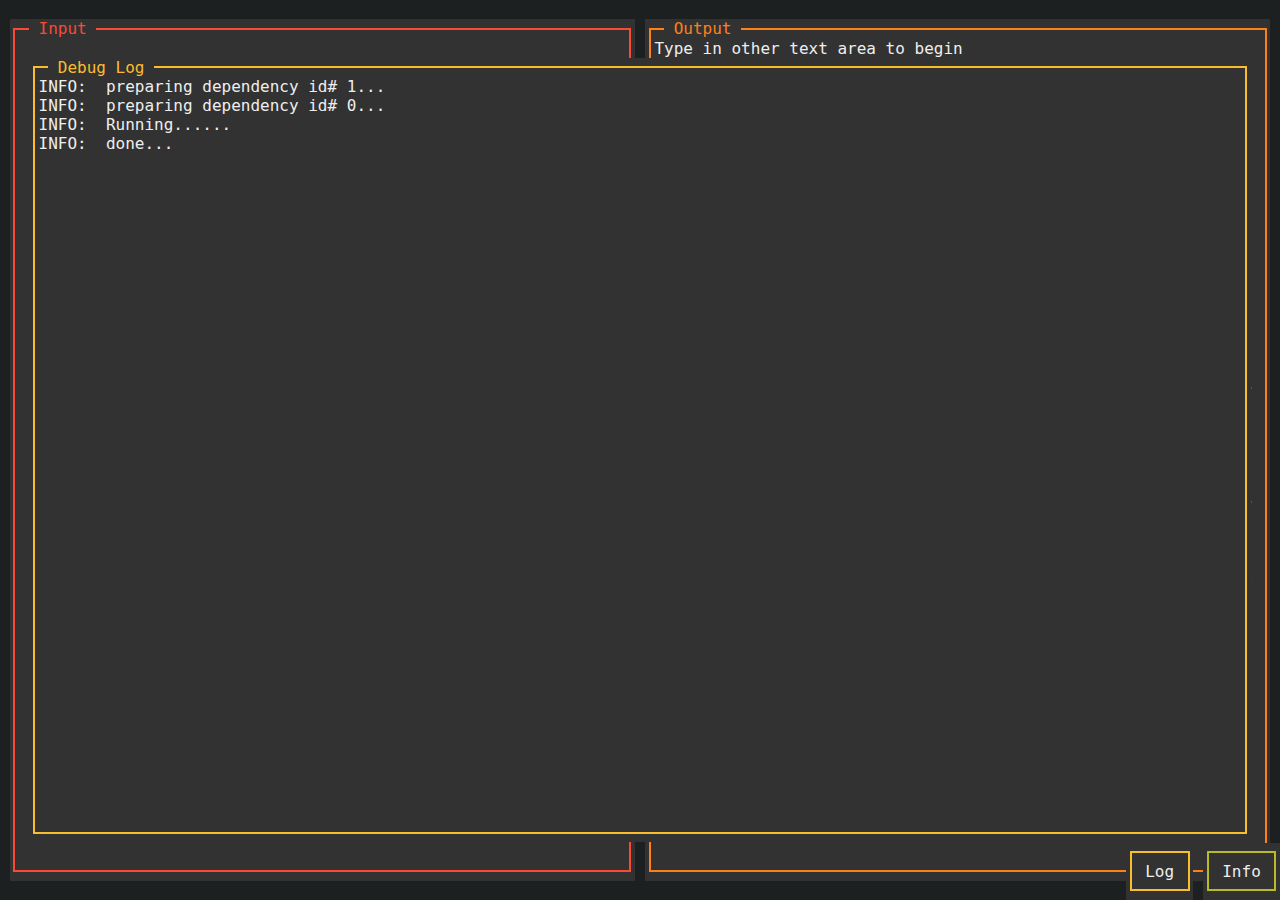
<file: wasmcdecl/test.html>
<!doctype html>
<head>
    <title>CDECL</title>
    <meta name="viewport" content="width=device-width, height=device-height, initial-scale=1.0">
    <meta charset="UTF-8">
    <style id="style"></style>
</head>
<body id="body"> <script type="text/javascript">
'use strict';

/*
 *  Base64 Encoded Constants
 *
 *  I like Javascript's async file stuff, but having everything in a single
 *  file is pretty neat becuase you can just save this one html page to your
 *  computer or add it to your phones offline reading list and still run it
 *  without an internet connection.
 *
 *  That being said a lot of this didn't need to be base64 encoded, but the
 *  newlines and binary data in the files made it a long and tall mess, while
 *  now it's just a very long mess as long as you turn off word wrap.
 *
 *  I didn't have a reason for base64 encoding the style sheet and all of the
 *  html, kind of just think it's funny that you can load both from a string.
 */
const StyleCssContents   = atob('[base64]');
const BodyHtmlContents   = atob('[base64]');
const ModuleWasmContents = atob('AGFzbQEAAAABZxBgAX8Bf2ACf38Bf2ADf39/AX9gAX8AYAAAYAJ/fwBgA39/fwBgAAF/YAR/f39/AX9gA39+fwF+YAR/f39/AGAFf39/f38Bf2AFf39/f38AYAJ+fwF/YAZ/fH9/f38Bf2ADfn9/[base64]/[base64]//[base64]/MgQE2AAAMYQsgAkF0aigCACEDQQUQYyIBRQ1BIAFBrhUtAAA6AAQgAUGqFSgAADYAACAAIAE2AsAGIABBADYCxAYgAyAAQcAGahAcIQEMYAtB+NIALQAAIgVBn39qIgFBBU0NQSAFQcEARw1eDFwLQfjSAC0AACIFQZ9/[base64]/AXEiA0Gff2oiBkEFTQ1AQaYVIQUgA0HBAEcNVQxUC0GI0wAoAgBFBEAgAEGTFDYC2AogAEGmFTYC1AogAEGmFTYC0AogBEGRMiAAQdAKahBCC0GmFSEBQfjSAC0AACIFQeEARgR/IABBqxc2AsgKIABBphU2AsAKIABBjjJBphVBiNMAKAIAGzYCxAogBEGRMiAAQcAKahBCIABB1Rc2ArAKIARBxTEgAEGwCmoQQkH40gAtAAAFIAULQf8BcSIDQZ9/[base64]/[base64]/wFxIgIgAEEBdEGwJGouAQBqIgFBAXRBsCBqLwEAIABB//[base64]/wFxIgUgAEEBdEGwJGouAQBqIgFBAXRBsCBqLgEAIABHBEADQCAAQQF0QfAnai4BACIAQdgBTgRAIAVBsCtqLQAAIQILIAJB/wFxIgUgAEEBdEGwJGouAQBqIgFBAXRBsCBqLwEAIABB//[base64]//[base64]/wFxIgUgAEEBdEGwJGouAQBqIgFBAXRBsCBqLgEAIABHBEADQCAAQQF0QfAnai4BACIAQdgBTgRAIAVBsCtqLQAAIQILIAJB/wFxIgUgAEEBdEGwJGouAQBqIgFBAXRBsCBqLwEAIABB//8DcUcNAAsLIAFBAXRB4CtqLgEAIQAgBCAGQQFqIgZHDQALDAULQaHAABAgAAtB2D8QIAALQcDTACAHNgIAQTshAAwAAAsAAAsAAAsAAAsAAAsAC7oDAQN/[base64]/[base64]/[base64]/[base64]/AXEiAUUNAAJAIAFBf2oiAUEDTQRAIAJBwMsAaigCACECIAcoAgAhAwJAAkACQAJAIAFBAWsOAwECAwALQY4yQaYVQYjTACgCABshASACRQ0EIAAgAjYCLCAAIAM2AiggACABNgIkIABBphU2AiAgBEHdMSAAQSBqEEIMBQtB/NIAKAIARQ0EQY4yQaYVQYjTACgCABshASACBEAgACACNgJMIAAgAzYCSCAAIAE2AkQgAEHjGDYCQCAEQd0xIABBQGsQQgwFCyAAIAM2AjggACABNgI0IABB4xg2AjAgBEGRMiAAQTBqEEIMBAtB/[base64]/[base64]/IAJBvNMAKAIAQQJ0aigCAAVBAAsgAUcEQCABQgE3AiALIAEgAAR/[base64]/QZI/QajKACgCABBMNgIAQajTACgCABAhEBULPwAjAEEQayIAJABByNQAEAFB6NUAECQ2AgBByNQAEAIgAEEQaiQAQYk/QYDBABBPEFNBjT9BgMEAEE8QU0EAC7gFAQp/QZQ/IQEjAEGQAmsiBCQAAkBBlD8tAAANAEGgxAAQYSIBBEAgAS0AAA0BC0GwxAAQYSIBBEAgAS0AAA0BC0H4xAAQYSIBBEAgAS0AAA0BC0H9xAAhAQsCQANAAkAgACABai0AACICRQ0AIAJBL0YNAEEPIQIgAEEBaiIAQQ9HDQEMAgsLIAAhAgtB/[base64]/aiICRQ0AIAVFDQAgAUEBaiEBIAAtAAEhAyAAQQFqIQAgAw0BDAILCyADIQQLIARB/wFxIAEtAABrC00BAn8gAS0AACECAkAgAC0AACIDRQ0AIAIgA0cNAANAIAEtAAEhAiAALQABIgNFDQEgAUEBaiEBIABBAWohACACIANGDQALCyADIAJrC8gBAQF/AkACQCAAIAFzQQNxDQAgAUEDcQRAA0AgACABLQAAIgI6AAAgAkUNAyAAQQFqIQAgAUEBaiIBQQNxDQALCyABKAIAIgJBf3MgAkH//ft3anFBgIGChHhxDQADQCAAIAI2AgAgASgCBCECIABBBGohACABQQRqIQEgAkH//ft3aiACQX9zcUGAgYKEeHFFDQALCyAAIAEtAAAiAjoAACACRQ0AA0AgACABLQABIgI6AAEgAEEBaiEAIAFBAWohASACDQALCwsKACAAIAEQJyAAC9oBAQJ/AkAgAUH/AXEiAwRAIABBA3EEQANAIAAtAAAiAkUNAyACIAFB/wFxRg0DIABBAWoiAEEDcQ0ACwsCQCAAKAIAIgJBf3MgAkH//ft3anFBgIGChHhxDQAgA0GBgoQIbCEDA0AgAiADcyICQX9zIAJB//37d2pxQYCBgoR4cQ0BIAAoAgQhAiAAQQRqIQAgAkH//ft3aiACQX9zcUGAgYKEeHFFDQALCwNAIAAiAi0AACIDBEAgAkEBaiEAIAMgAUH/AXFHDQELCyACDwsgABAqIABqDwsgAAuPAQEDfyAAIQECQAJAIABBA3FFDQAgAC0AAEUEQAwCCwNAIAFBAWoiAUEDcUUNASABLQAADQALDAELA0AgASICQQRqIQEgAigCACIDQX9zIANB//37d2pxQYCBgoR4cUUNAAsgA0H/[base64]/AXEgA0EIahATEGJFBEAgAykDCAwBCyADQn83AwhCfwshASADQRBqJAAgAQu2AQEEfwJAIAIoAhAiAwR/IAMFIAIQQQ0BIAIoAhALIAIoAhQiBWsgAUkEQCACIAAgASACKAIkEQIADwsCQCACLABLQQBIDQAgASEEA0AgBCIDRQ0BIAAgA0F/aiIEai0AAEEKRw0ACyACIAAgAyACKAIkEQIAIgQgA0kNASABIANrIQEgACADaiEAIAIoAhQhBSADIQYLIAUgACABEGkaIAIgAigCFCABajYCFCABIAZqIQQLIAQLQAEBfyABIAJsIQQgBAJ/IAMoAkxBf0wEQCAAIAQgAxAvDAELIAAgBCADEC8LIgBGBEAgAkEAIAEbDwsgACABbgsoAQF/IwBBEGsiAiQAIAIgATYCDEGoygAoAgAgACABED8gAkEQaiQACwoAIABBUGpBCkkLlAIAAkAgAAR/IAFB/wBNDQECQEGAzwAoAgAoAgBFBEAgAUGAf3FBgL8DRg0DQbzVAEEZNgIADAELIAFB/w9NBEAgACABQT9xQYABcjoAASAAIAFBBnZBwAFyOgAAQQIPCyABQYCwA09BACABQYBAcUGAwANHG0UEQCAAIAFBP3FBgAFyOgACIAAgAUEMdkHgAXI6AAAgACABQQZ2QT9xQYABcjoAAUEDDwsgAUGAgHxqQf//[base64]//37d2pxQYCBgoR4cQ0CIABBBGohACABQXxqIgFBA0sNAAsgAyEBIAQhAAsgAUUNAQsDQCAALQAARQ0CIABBAWohACABQX9qIgENAAsLQQAPCyAAC8sCAQN/IwBB0AFrIgMkACADIAI2AswBQQAhAiADQaABakEAQSgQaiADIAMoAswBNgLIAQJAQQAgASADQcgBaiADQdAAaiADQaABahA3QQBIDQAgACgCTEEATgRAQQEhAgsgACgCACEEIAAsAEpBAEwEQCAAIARBX3E2AgALIARBIHEhBAJ/[base64]/AX4jAEHQAGsiBSQAIAUgATYCTCAFQTdqIRMgBUE4aiEQQQAhAQJAA0ACQCANQQBIDQAgAUH/////ByANa0oEQEG81QBBPTYCAEF/IQ0MAQsgASANaiENCyAFKAJMIgohAQJAAkACQAJ/[base64]/[base64]/IQkCQCABLQAAQS5HDQAgAS0AAUEqRgRAAkAgASwAAhAyRQ0AIAUoAkwiAS0AA0EkRw0AIAEsAAJBAnQgBGpBwH5qQQo2AgAgASwAAkEDdCADakGAfWooAgAhCSAFIAFBBGoiATYCTAwCCyARDQYgAAR/IAIgAigCACIBQQRqNgIAIAEoAgAFQQALIQkgBSAFKAJMQQJqIgE2AkwMAQsgBSABQQFqNgJMIAVBzABqEDkhCSAFKAJMIQELQQAhBwNAIAchCEF/IQwgASwAAEG/[base64]//[base64]/[base64]/[base64]/[base64]//[base64]/[base64]/IAQFIAIgA2shAgNAIAAgBUGAAhA4IARBgH5qIgRB/wFLDQALIAJB/wFxCxA4CyAFQYACaiQACy0AIABQRQRAA0AgAUF/aiIBIACnQQdxQTByOgAAIABCA4giAEIAUg0ACwsgAQs1ACAAUEUEQANAIAFBf2oiASAAp0EPcUGAyQBqLQAAIAJyOgAAIABCBIgiAEIAUg0ACwsgAQuDAQIDfwF+AkAgAEKAgICAEFQEQCAAIQUMAQsDQCABQX9qIgEgACAAQgqAIgVCCn59p0EwcjoAACAAQv////+fAVYhAiAFIQAgAg0ACwsgBaciAgRAA0AgAUF/aiIBIAIgAkEKbiIDQQpsa0EwcjoAACACQQlLIQQgAyECIAQNAAsLIAELCgAgACABIAIQNgsMAEGI1gAQAUGQ1gALWQEBfyAAIAAtAEoiAUF/aiABcjoASiAAKAIAIgFBCHEEQCAAIAFBIHI2AgBBfw8LIABCADcCBCAAIAAoAiwiATYCHCAAIAE2AhQgACABIAAoAjBqNgIQQQALIwEBfyMAQRBrIgMkACADIAI2AgwgACABIAIQPyADQRBqJAALJAAgACgCTEF/TARAIAAoAgBBBXZBAXEPCyAAKAIAQQV2QQFxC20BAn9BqMoAKAIAIgEoAkxBAE4Ef0EBBSACCxoCQEF/[base64]/DwsgACAAKAIsIAAoAjBqIgI2AgggACACNgIEIAFBG3RBH3ULsgEBA38gAigCTEEATgR/QQEFIAULGiACIAItAEoiA0F/aiADcjoASgJ/[base64]/AXFGGwtzAQF/QQIhAQJ/IABBKxBKRQRAIAAtAABB8gBHIQELIAFBgAFyCyABIABB+AAQShsiAUGAgCByIAEgAEHlABBKGyIBIAFBwAByIAAtAAAiAEHyAEYbIgFBgARyIAEgAEH3AEYbIgFBgAhyIAEgAEHhAEYbC/oBAQN/IwBBEGsiAyQAIAEQSyEEIAIoAkxBAE4Ef0EBBSAFCxogAhBaGgJAAkAgAEUEQCACKAI8IQAgAyAEQb/+X3E2AgggA0EENgIEIAMgADYCAEHdASADEAUQLUEATg0CDAELIAAgARBPIgBFDQACQAJAIAAoAjwiASACKAI8IgVGBEAgAEF/[base64]/IAAoAhQiAyABIAIgACgCECADayIDIAMgAksbIgMQaRogACAAKAIUIANqNgIUIAILeQEBfyMAQaABayIBJAAgAUEIakGYyQBBkAEQaRogAUHc0wA2AjQgAUHc0wA2AhwgAUH/////[base64]/AToASyACQYAINgIwIAIgADYCPCACIAJBmAFqNgIsAkAgAUEIcQ0AIANBk6gBNgIEIAMgADYCACADIANBKGo2AghBNiADEAgNACACQQo6AEsLIAJBAzYCKCACQQI2AiQgAkEHNgIgIAJBATYCDEHE1QAoAgBFBEAgAkF/[base64]/IwBBEGsiASQAIAFBCjoADwJAIAAoAhAiAkUEQCAAEEENASAAKAIQIQILAkAgACgCFCIDIAJPDQAgACwAS0EKRg0AIAAgA0EBajYCFCADQQo6AAAMAQsgACABQQ9qQQEgACgCJBECAEEBRw0AIAEtAA8aCyABQRBqJAALeQECfyAABEAgACgCTEF/TARAIAAQWw8LIAAQWw8LQdjRACgCAARAQdjRACgCABBaIQELEEAoAgAiAARAA0AgACgCTEEATgR/QQEFIAILGiAAKAIUIAAoAhxLBEAgABBbIAFyIQELIAAoAjgiAA0ACwtBiNYAEAIgAQtpAQJ/AkAgACgCFCAAKAIcTQ0AIABBAEEAIAAoAiQRAgAaIAAoAhQNAEF/DwsgACgCBCIBIAAoAggiAkkEQCAAIAEgAmusQQEgACgCKBEJABoLIABBADYCHCAAQgA3AxAgAEIANwIEQQALQAECfyMAQRBrIgEkAEF/IQICQCAAEEcNACAAIAFBD2pBASAAKAIgEQIAQQFHDQAgAS0ADyECCyABQRBqJAAgAgswAQJ/IAAQQCIBKAIANgI4IAEoAgAiAgRAIAIgADYCNAsgASAANgIAQYjWABACIAALRgEBfyMAQSBrIgEkAAJ/[base64]/[base64]/C+guAQt/[base64]/[base64]///wdLDQAaIAAgAEGA/[base64]/OkAIQADQCAAKAIAIgMgAU0EQCADIAAoAgRqIAFLDQMLIAAoAggiAA0ACwtBABBoIgJBf0YNBSAFIQZBmOoAKAIAIgBBf2oiASACcQRAIAUgAmsgASACakEAIABrcWohBgsgBiAETQ0FIAZB/v///wdLDQVB9OkAKAIAIgAEQEHs6QAoAgAiASAGaiIDIAFNDQYgAyAASw0GCyAGEGgiACACRw0BDAcLIAYgAmsgB3EiBkH+////B0sNBCAGEGgiAiAAKAIAIAAoAgRqRg0DIAIhAAsgACECAkAgBEEwaiAGTQ0AIAZB/v///wdLDQAgAkF/Rg0AQZzqACgCACIAIAggBmtqQQAgAGtxIgBB/v///wdLDQYgABBoQX9HBEAgACAGaiEGDAcLQQAgBmsQaBoMBAsgAkF/Rw0FDAMLQQAhBQwHC0EAIQIMBQsgAkF/Rw0CC0H46QBB+OkAKAIAQQRyNgIACyAFQf7///[base64]/[base64]/AU0EQCAAQQN2IgFBA3RB5OYAaiEAAn9BvOYAKAIAIgRBASABdCIBcUUEQEG85gAgASAEcjYCACAADAELIAAoAggLIQEgACADNgIIIAEgAzYCDCADIAA2AgwgAyABNgIIDAMLIAMCf0EAIABBCHYiBEUNABpBHyAAQf///wdLDQAaIAQgBEGA/[base64]/OkAKQIANwIIQYTqACAFQQhqNgIAQYDqACAGNgIAQfzpACACNgIAQYjqAEEANgIAIAVBGGohAANAIABBBzYCBCAAQQhqIQIgAEEEaiEAIAMgAksNAAsgASAFRg0DIAUgBSgCBEF+cTYCBCABIAUgAWsiBkEBcjYCBCAFIAY2AgAgBkH/AU0EQCAGQQN2IgNBA3RB5OYAaiEAAn9BvOYAKAIAIgJBASADdCIDcUUEQEG85gAgAiADcjYCACAADAELIAAoAggLIQMgACABNgIIIAMgATYCDCABIAA2AgwgASADNgIIDAQLIAFCADcCECABAn9BACAGQQh2IgNFDQAaQR8gBkH///8HSw0AGiADIANBgP4/[base64]/AU0EQCADQQN2IgFBA3RB5OYAaiEAAn9BvOYAKAIAIgNBASABdCIBcUUEQEG85gAgASADcjYCACAADAELIAAoAggLIQEgACACNgIIIAEgAjYCDCACIAA2AgwgAiABNgIIDAELIAICf0EAIANBCHYiAUUNABpBHyADQf///wdLDQAaIAEgAUGA/[base64]/AkAgAEUNACAAQXhqIgIgAEF8aigCACIBQXhxIgBqIQUCQCABQQFxDQAgAUEDcUUNASACIAIoAgAiAWsiAkHM5gAoAgAiBEkNASAAIAFqIQAgAkHQ5gAoAgBHBEAgAUH/[base64]/[base64]/AU0EQCAAQQN2IgFBA3RB5OYAaiEAAn9BvOYAKAIAIgRBASABdCIBcUUEQEG85gAgASAEcjYCACAADAELIAAoAggLIQEgACACNgIIIAEgAjYCDCACIAA2AgwgAiABNgIIDwsgAkIANwIQIAICf0EAIABBCHYiBEUNABpBHyAAQf///wdLDQAaIAQgBEGA/[base64]/NgIACwuBAQECfyAARQRAIAEQYw8LIAFBQE8EQEG81QBBMDYCAEEADwsgAEF4akEQIAFBC2pBeHEgAUELSRsQZiICBEAgAkEIag8LIAEQYyICRQRAQQAPCyACIAAgAEF8aigCACIDQXhxQQRBCCADQQNxG2siAyABIAMgAUkbEGkaIAAQZCACC70HAQl/[base64]/[base64]/[base64]/[base64]/AU0EQCABQQN2IgJBA3RB5OYAaiEBAn9BvOYAKAIAIgRBASACdCICcUUEQEG85gAgAiAEcjYCACABDAELIAEoAggLIQIgASAANgIIIAIgADYCDCAAIAE2AgwgACACNgIIDwsgAEIANwIQIAACf0EAIAFBCHYiBEUNABpBHyABQf///wdLDQAaIAQgBEGA/[base64]/TARAQbzVAEEwNgIAQX8PCwJAIAA/AEEQdE0NACAAEBANAEG81QBBMDYCAEF/[base64]/[base64]/JgCs/0AANgCDAI8AQADu/6z/rP+s/6z/rP/v//b/DwAeAEAAYAA9AKz/rP+s/6z/rP9DAA8AOAAvAKz/rP9AAKz/RgBDADkArP9DAKz/RwBaAKz/ggCUAEAArP9WAA8ArP9WAKz/QwCs/20A+/+s/0AAEgBDAKz/rP+s/6z/rP+s/6z/rP+s/6z/rP+s/6z/rP9XAKz/rP9wAJAAQwCs/1kAcgBWAA8ADwBAAA0AYwBWAEAArP9DADkAbwCs/38ArP+s/6z/rP+s/6z/rP9AAIUAUABZAFkAFABlAGkAVgBWAKz/SwDs/6z/QACs/6z/kgBDAP3/rP+AAKz/NQCOAI4A7v+s/1YArP+s/6z/rP+s/wAArP9+AKz/rP+s/5UAWQB2AEAArP/+/6z/WQCs/0MAjgBSAKz/qgCOAKz/rP8LAKz/[base64]/AIAAgQCIAI0ADwBFACQANQBgADMAOQBYAF4AEAACAAMAEACWACYABABvAAUAUAAGAFsABwB2AE8AogBzAGEAYgAIAA4AXwB0AA4AggCaAOD/DwAsAHQADwCeADAADgBwAHEAhgCHAGgAEAAPABAAEAAJAAoAEQA0AK7/NgCdAHIAeAAQADoAdwChAJQAkgCXAK7/EADg/3QArv+u/4sAiAAQAHwACQAKAGkAOwCIACgAKQBcAFIAYwCJAGkAjwCOAGoAfgBuAKAAawBsAFMArf96AGoAVABVADwAawBsAD4AiwBAAEEArf97AH0AiwCt/63/[base64]/Pz9AQEBBQUJCQkJCQ0NEREVFRUVGRkdISEhISUkAAAAAAACs/6z/rP8BADsA2f+s/8H/YQCt/2gA/P+s/9T/rP+s/6z/RQB0AHUArP+s//P/rP+8AAcAQaAaC1H//[base64]/[base64]/[base64]////////////////[base64]//////[base64]//////8AQcjQAAsBBQBB1NAACwEFAEHs0AALDgIAAAAGAAAAKCsAAAAEAEGE0QALAQEAQZPRAAsFCv////8AQdjRAAsJSCgAAAAAAAAJAEHs0QALAQEAQYDSAAsSBwAAAAAAAAADAAAAOC8AAAAEAEGs0gALBP////8=');
const AboutTxtContents   = atob('[base64]');
const HelpTxtContents    = atob('VHlwZSBpbiBvdGhlciB0ZXh0IGFyZWEgdG8gYmVnaW4KClR5cGUgJ2hlbHAnIG9yICc/[base64]');
const DateTxtContents    = atob('QnVpbHQgb24gMDIvMjUvMjAgYXQgMTE6NDU6MDYgUE0KCg==');

const StyleElement = document.getElementById('style');
const BodyElement  = document.getElementById('body');

StyleElement.innerHTML = StyleCssContents;
BodyElement.innerHTML  = BodyHtmlContents;

const IoLayer       = document.getElementById('io_layer');
const InputElement  = document.getElementById('input_area');
const OutputElement = document.getElementById('output_area');

const InfoLayer     = document.getElementById('info_layer');
const InfoElement   = document.getElementById('info_area');

const LogLayer      = document.getElementById('log_layer');
const LogElement    = document.getElementById('log_area');

const ControlsLayer = document.getElementById('controls_layer');
const InfoButton    = document.getElementById('info_button');
const LogButton     = document.getElementById('log_button');

/*
 *  Partial Application
 *
 *  ap takes a function `f` and a number of args less than the full number of
 *  arguments that `f` takes.
 *
 *  ap returns a closure `c` that takes any remaining args then calls `f`
 *  while passing both sets of arguments.
 */
const ap = function() {
    var c = function() {
        const local = c;
        const inner = Array.from(arguments);
        const arg_array = local.outer.concat(inner);
        return local.func.apply(null, arg_array);
    }

    c.func  = arguments[0];
    c.outer = Array.from(arguments).slice(1);

    return c;
}

const textareaReset  = function(elem) {
    elem.value = '';
}

const textareaAppend  = function(elem) {
    const argArray = Array.from(arguments).slice(1);
    const argStr   = argArray.join('');
    elem.value += argStr;
}

const fancytextReset  = function(elem) {
    elem.innerHTML = '';
}

const fancytextAppend = function(elem) {
    const argArray = Array.from(arguments).slice(1);
    const argStr   = argArray.join('');
    elem.innerHTML += '<pre>' + argStr + '</pre>';
}

/*
 *  Info Layer
 *
 *  I don't have a mac so it's hard for me to debug web stuff that doesn't
 *  work on a borrowed iPhone. The InfoLayer is a floating div that I can
 *  overide console.log to print messages onto so I can debug from a phone
 */
const toggleLayer = function(layer) {
    const ls = toggleLayer;
    const i = layer.id;

    if (ls.visible === undefined) {
        ls.visible = {};
    }

    if (ls.visible[i] === undefined) {
        ls.visible[i] = layer.className != 'hidden';
    }

    layer.className = ls.visible[i] ? 'hidden' : 'layer floating';
    ls.visible[i] = !ls.visible[i];
}

var toggleInfoLayer = ap(toggleLayer, InfoLayer);
var toggleLogLayer  = ap(toggleLayer, LogLayer);

const my_log = function(kind) {
    const argArray = Array.from(arguments);
    const logType  = String(arguments[0])
    const logBody  = Array.from(arguments).slice(1).join(' ');

    if (logBody.length != 0)
        textareaAppend(LogElement, logType, logBody, '...\n');
};
const console = {
    log   : ap(my_log, 'LOG:   '),
    info  : ap(my_log, 'INFO:  '),
    warn  : ap(my_log, 'WARN:  '),
    error : ap(my_log, 'ERROR: '),
};

/*
 *  Emscripten IO
 *
 *  It's a bit of a pain in the ass to write Javascript strings to the wasm
 *  heap/stack, churn through it using wasm bytecode program, then read the
 *  result back into a Javascript string.
 *
 *  For me the easiest way to pass strings over the wasm boundry is by using
 *  Emscripten's virtual filesystem API. It's a bit counter-intuitive
 *  (especially for a C programmer) to constantly be writing / reading strings
 *  out to a virtual disk, but as far as I know, your not writing to physical
 *  disk any more than your web browser would normally.
 *
 *  Emscripten's virtual filesytem API bindings for C replace stdio.h file
 *  functions (fopen, fwrite, fread), and it's Javascript API bindings are
 *  their own thing, but pretty straight forward.
 *
 *  `cdecl` already supports reading commands from a file and writing the
 *  output to another file, so porting was just adding a few lines of C code
 *  to open and read and write from specific files ('/in' and '/out') and a
 *  dozen more lines of Javascript that:
 *     -Saves web browser ui text to 'in'
 *     -Calls the wasm bytecode func that reads from 'in' and writes to 'out'
 *     -Reads the 'out' file back into the web browser ui
 */

const saveInput = function(x) {
    const input = x ? x : InputElement.value;
    FS.writeFile('/in', input, {flags:'w'});
}

const runFunction = function(fun) {
    saveInput(InputElement.value + '\n');
    fun();
    printOutput();
}

const printOutput = function() {
    textareaReset(OutputElement);
    textareaAppend(OutputElement, FS.readFile('/out', {encoding: 'utf8'}));
}

const init = function () {
    /*
     *  Initialization / Reinitializations
     *
     *  Text areas hold onto their text even after refreshing.  If they should
     *  be empty or have any default text after a refresh, they need to be
     *  explicitly set.
     *
     */
    textareaReset(InputElement);

    textareaReset(OutputElement);
    textareaAppend(OutputElement, HelpTxtContents);

    textareaReset(InfoElement);
    textareaAppend(InfoElement, AboutTxtContents);
    textareaAppend(InfoElement, DateTxtContents);

    textareaReset(LogElement);
}

const main = function(module, fs) {
    /*
     * Right now emscripten supports two backends that export c symbols
     * differently. TODO these checks shouldn't be needed after a while.
     */
    const oldFun = module.asm['_cdecl_function'];
    const newFun = module.asm['cdecl_function'];
    const cdecl = oldFun ? oldFun : newFun;

    InputElement.oninput = ap(runFunction, cdecl);
    InfoButton.onclick = toggleInfoLayer;
    LogButton.onclick = toggleLogLayer;
    console.info('done');
    setTimeout(toggleLogLayer, 1500);
}

const emscriptenModuleConfig = function(module, vfs) {
    module.printErr = console.error;
    module.setStatus = console.info;
    module.monitorRunDependencies = ap(console.info, 'preparing dependency id#');

    module.preRun  = [];
    module.postRun = [ap(main, module, vfs)];

    module.instantiateWasm = function(info, receive) {
        const wasmArrayArr = Uint8Array.from(ModuleWasmContents, c => c.charCodeAt(0));
        const wasmArrayBuf = wasmArrayArr.buffer;
        const wasmCatch    = function(err) { console.error(err); }
        const wasmPromise  = WebAssembly.instantiate(wasmArrayBuf, info).catch(wasmCatch);

        wasmPromise.then(function(result) {
            if (result && result['instance'])
                receive(result['instance']);
        });
    }
    return module;
}

init();

var Module = {};
var FS     = {};

emscriptenModuleConfig(Module, FS);

var Module=typeof Module!=="undefined"?Module:{};var moduleOverrides={};var key;for(key in Module){if(Module.hasOwnProperty(key)){moduleOverrides[key]=Module[key]}}var arguments_=[];var thisProgram="./this.program";var quit_=function(status,toThrow){throw toThrow};var ENVIRONMENT_IS_WEB=false;var ENVIRONMENT_IS_WORKER=false;var ENVIRONMENT_IS_NODE=false;var ENVIRONMENT_IS_SHELL=false;ENVIRONMENT_IS_WEB=typeof window==="object";ENVIRONMENT_IS_WORKER=typeof importScripts==="function";ENVIRONMENT_IS_NODE=typeof process==="object"&&typeof process.versions==="object"&&typeof process.versions.node==="string";ENVIRONMENT_IS_SHELL=!ENVIRONMENT_IS_WEB&&!ENVIRONMENT_IS_NODE&&!ENVIRONMENT_IS_WORKER;var scriptDirectory="";function locateFile(path){if(Module["locateFile"]){return Module["locateFile"](path,scriptDirectory)}return scriptDirectory+path}var read_,readAsync,readBinary,setWindowTitle;var nodeFS;var nodePath;if(ENVIRONMENT_IS_NODE){if(ENVIRONMENT_IS_WORKER){scriptDirectory=require("path").dirname(scriptDirectory)+"/"}else{scriptDirectory=__dirname+"/"}read_=function shell_read(filename,binary){if(!nodeFS)nodeFS=require("fs");if(!nodePath)nodePath=require("path");filename=nodePath["normalize"](filename);return nodeFS["readFileSync"](filename,binary?null:"utf8")};readBinary=function readBinary(filename){var ret=read_(filename,true);if(!ret.buffer){ret=new Uint8Array(ret)}assert(ret.buffer);return ret};if(process["argv"].length>1){thisProgram=process["argv"][1].replace(/\\/g,"/")}arguments_=process["argv"].slice(2);if(typeof module!=="undefined"){module["exports"]=Module}process["on"]("uncaughtException",function(ex){if(!(ex instanceof ExitStatus)){throw ex}});process["on"]("unhandledRejection",abort);quit_=function(status){process["exit"](status)};Module["inspect"]=function(){return"[Emscripten Module object]"}}else if(ENVIRONMENT_IS_SHELL){if(typeof read!="undefined"){read_=function shell_read(f){return read(f)}}readBinary=function readBinary(f){var data;if(typeof readbuffer==="function"){return new Uint8Array(readbuffer(f))}data=read(f,"binary");assert(typeof data==="object");return data};if(typeof scriptArgs!="undefined"){arguments_=scriptArgs}else if(typeof arguments!="undefined"){arguments_=arguments}if(typeof quit==="function"){quit_=function(status){quit(status)}}if(typeof print!=="undefined"){if(typeof console==="undefined")console={};console.log=print;console.warn=console.error=typeof printErr!=="undefined"?printErr:print}}else if(ENVIRONMENT_IS_WEB||ENVIRONMENT_IS_WORKER){if(ENVIRONMENT_IS_WORKER){scriptDirectory=self.location.href}else if(document.currentScript){scriptDirectory=document.currentScript.src}if(scriptDirectory.indexOf("blob:")!==0){scriptDirectory=scriptDirectory.substr(0,scriptDirectory.lastIndexOf("/")+1)}else{scriptDirectory=""}{read_=function shell_read(url){var xhr=new XMLHttpRequest;xhr.open("GET",url,false);xhr.send(null);return xhr.responseText};if(ENVIRONMENT_IS_WORKER){readBinary=function readBinary(url){var xhr=new XMLHttpRequest;xhr.open("GET",url,false);xhr.responseType="arraybuffer";xhr.send(null);return new Uint8Array(xhr.response)}}readAsync=function readAsync(url,onload,onerror){var xhr=new XMLHttpRequest;xhr.open("GET",url,true);xhr.responseType="arraybuffer";xhr.onload=function xhr_onload(){if(xhr.status==200||xhr.status==0&&xhr.response){onload(xhr.response);return}onerror()};xhr.onerror=onerror;xhr.send(null)}}setWindowTitle=function(title){document.title=title}}else{}var out=Module["print"]||console.log.bind(console);var err=Module["printErr"]||console.warn.bind(console);for(key in moduleOverrides){if(moduleOverrides.hasOwnProperty(key)){Module[key]=moduleOverrides[key]}}moduleOverrides=null;if(Module["arguments"])arguments_=Module["arguments"];if(Module["thisProgram"])thisProgram=Module["thisProgram"];if(Module["quit"])quit_=Module["quit"];var STACK_ALIGN=16;function dynamicAlloc(size){var ret=HEAP32[DYNAMICTOP_PTR>>2];var end=ret+size+15&-16;if(end>_emscripten_get_heap_size()){abort()}HEAP32[DYNAMICTOP_PTR>>2]=end;return ret}function getNativeTypeSize(type){switch(type){case"i1":case"i8":return 1;case"i16":return 2;case"i32":return 4;case"i64":return 8;case"float":return 4;case"double":return 8;default:{if(type[type.length-1]==="*"){return 4}else if(type[0]==="i"){var bits=parseInt(type.substr(1));assert(bits%8===0,"getNativeTypeSize invalid bits "+bits+", type "+type);return bits/8}else{return 0}}}}function warnOnce(text){if(!warnOnce.shown)warnOnce.shown={};if(!warnOnce.shown[text]){warnOnce.shown[text]=1;err(text)}}function convertJsFunctionToWasm(func,sig){if(typeof WebAssembly.Function==="function"){var typeNames={"i":"i32","j":"i64","f":"f32","d":"f64"};var type={parameters:[],results:sig[0]=="v"?[]:[typeNames[sig[0]]]};for(var i=1;i<sig.length;++i){type.parameters.push(typeNames[sig[i]])}return new WebAssembly.Function(type,func)}var typeSection=[1,0,1,96];var sigRet=sig.slice(0,1);var sigParam=sig.slice(1);var typeCodes={"i":127,"j":126,"f":125,"d":124};typeSection.push(sigParam.length);for(var i=0;i<sigParam.length;++i){typeSection.push(typeCodes[sigParam[i]])}if(sigRet=="v"){typeSection.push(0)}else{typeSection=typeSection.concat([1,typeCodes[sigRet]])}typeSection[1]=typeSection.length-2;var bytes=new Uint8Array([0,97,115,109,1,0,0,0].concat(typeSection,[2,7,1,1,101,1,102,0,0,7,5,1,1,102,0,0]));var module=new WebAssembly.Module(bytes);var instance=new WebAssembly.Instance(module,{"e":{"f":func}});var wrappedFunc=instance.exports["f"];return wrappedFunc}function addFunctionWasm(func,sig){var table=wasmTable;var ret=table.length;try{table.grow(1)}catch(err){if(!(err instanceof RangeError)){throw err}throw"Unable to grow wasm table. Use a higher value for RESERVED_FUNCTION_POINTERS or set ALLOW_TABLE_GROWTH."}try{table.set(ret,func)}catch(err){if(!(err instanceof TypeError)){throw err}assert(typeof sig!=="undefined","Missing signature argument to addFunction");var wrapped=convertJsFunctionToWasm(func,sig);table.set(ret,wrapped)}return ret}function removeFunctionWasm(index){}var funcWrappers={};function dynCall(sig,ptr,args){if(args&&args.length){return Module["dynCall_"+sig].apply(null,[ptr].concat(args))}else{return Module["dynCall_"+sig].call(null,ptr)}}var tempRet0=0;var setTempRet0=function(value){tempRet0=value};var wasmBinary;if(Module["wasmBinary"])wasmBinary=Module["wasmBinary"];var noExitRuntime;if(Module["noExitRuntime"])noExitRuntime=Module["noExitRuntime"];if(typeof WebAssembly!=="object"){err("no native wasm support detected")}function setValue(ptr,value,type,noSafe){type=type||"i8";if(type.charAt(type.length-1)==="*")type="i32";switch(type){case"i1":HEAP8[ptr>>0]=value;break;case"i8":HEAP8[ptr>>0]=value;break;case"i16":HEAP16[ptr>>1]=value;break;case"i32":HEAP32[ptr>>2]=value;break;case"i64":tempI64=[value>>>0,(tempDouble=value,+Math_abs(tempDouble)>=1?tempDouble>0?(Math_min(+Math_floor(tempDouble/4294967296),4294967295)|0)>>>0:~~+Math_ceil((tempDouble-+(~~tempDouble>>>0))/4294967296)>>>0:0)],HEAP32[ptr>>2]=tempI64[0],HEAP32[ptr+4>>2]=tempI64[1];break;case"float":HEAPF32[ptr>>2]=value;break;case"double":HEAPF64[ptr>>3]=value;break;default:abort("invalid type for setValue: "+type)}}var wasmMemory;var wasmTable=new WebAssembly.Table({"initial":8,"maximum":8+0,"element":"anyfunc"});var ABORT=false;var EXITSTATUS=0;function assert(condition,text){if(!condition){abort("Assertion failed: "+text)}}function getCFunc(ident){var func=Module["_"+ident];assert(func,"Cannot call unknown function "+ident+", make sure it is exported");return func}function ccall(ident,returnType,argTypes,args,opts){var toC={"string":function(str){var ret=0;if(str!==null&&str!==undefined&&str!==0){var len=(str.length<<2)+1;ret=stackAlloc(len);stringToUTF8(str,ret,len)}return ret},"array":function(arr){var ret=stackAlloc(arr.length);writeArrayToMemory(arr,ret);return ret}};function convertReturnValue(ret){if(returnType==="string")return UTF8ToString(ret);if(returnType==="boolean")return Boolean(ret);return ret}var func=getCFunc(ident);var cArgs=[];var stack=0;if(args){for(var i=0;i<args.length;i++){var converter=toC[argTypes[i]];if(converter){if(stack===0)stack=stackSave();cArgs[i]=converter(args[i])}else{cArgs[i]=args[i]}}}var ret=func.apply(null,cArgs);ret=convertReturnValue(ret);if(stack!==0)stackRestore(stack);return ret}var ALLOC_NONE=3;function allocate(slab,types,allocator,ptr){var zeroinit,size;if(typeof slab==="number"){zeroinit=true;size=slab}else{zeroinit=false;size=slab.length}var singleType=typeof types==="string"?types:null;var ret;if(allocator==ALLOC_NONE){ret=ptr}else{ret=[_malloc,stackAlloc,dynamicAlloc][allocator](Math.max(size,singleType?1:types.length))}if(zeroinit){var stop;ptr=ret;assert((ret&3)==0);stop=ret+(size&~3);for(;ptr<stop;ptr+=4){HEAP32[ptr>>2]=0}stop=ret+size;while(ptr<stop){HEAP8[ptr++>>0]=0}return ret}if(singleType==="i8"){if(slab.subarray||slab.slice){HEAPU8.set(slab,ret)}else{HEAPU8.set(new Uint8Array(slab),ret)}return ret}var i=0,type,typeSize,previousType;while(i<size){var curr=slab[i];type=singleType||types[i];if(type===0){i++;continue}if(type=="i64")type="i32";setValue(ret+i,curr,type);if(previousType!==type){typeSize=getNativeTypeSize(type);previousType=type}i+=typeSize}return ret}var UTF8Decoder=typeof TextDecoder!=="undefined"?new TextDecoder("utf8"):undefined;function UTF8ArrayToString(u8Array,idx,maxBytesToRead){var endIdx=idx+maxBytesToRead;var endPtr=idx;while(u8Array[endPtr]&&!(endPtr>=endIdx))++endPtr;if(endPtr-idx>16&&u8Array.subarray&&UTF8Decoder){return UTF8Decoder.decode(u8Array.subarray(idx,endPtr))}else{var str="";while(idx<endPtr){var u0=u8Array[idx++];if(!(u0&128)){str+=String.fromCharCode(u0);continue}var u1=u8Array[idx++]&63;if((u0&224)==192){str+=String.fromCharCode((u0&31)<<6|u1);continue}var u2=u8Array[idx++]&63;if((u0&240)==224){u0=(u0&15)<<12|u1<<6|u2}else{u0=(u0&7)<<18|u1<<12|u2<<6|u8Array[idx++]&63}if(u0<65536){str+=String.fromCharCode(u0)}else{var ch=u0-65536;str+=String.fromCharCode(55296|ch>>10,56320|ch&1023)}}}return str}function UTF8ToString(ptr,maxBytesToRead){return ptr?UTF8ArrayToString(HEAPU8,ptr,maxBytesToRead):""}function stringToUTF8Array(str,outU8Array,outIdx,maxBytesToWrite){if(!(maxBytesToWrite>0))return 0;var startIdx=outIdx;var endIdx=outIdx+maxBytesToWrite-1;for(var i=0;i<str.length;++i){var u=str.charCodeAt(i);if(u>=55296&&u<=57343){var u1=str.charCodeAt(++i);u=65536+((u&1023)<<10)|u1&1023}if(u<=127){if(outIdx>=endIdx)break;outU8Array[outIdx++]=u}else if(u<=2047){if(outIdx+1>=endIdx)break;outU8Array[outIdx++]=192|u>>6;outU8Array[outIdx++]=128|u&63}else if(u<=65535){if(outIdx+2>=endIdx)break;outU8Array[outIdx++]=224|u>>12;outU8Array[outIdx++]=128|u>>6&63;outU8Array[outIdx++]=128|u&63}else{if(outIdx+3>=endIdx)break;outU8Array[outIdx++]=240|u>>18;outU8Array[outIdx++]=128|u>>12&63;outU8Array[outIdx++]=128|u>>6&63;outU8Array[outIdx++]=128|u&63}}outU8Array[outIdx]=0;return outIdx-startIdx}function stringToUTF8(str,outPtr,maxBytesToWrite){return stringToUTF8Array(str,HEAPU8,outPtr,maxBytesToWrite)}function lengthBytesUTF8(str){var len=0;for(var i=0;i<str.length;++i){var u=str.charCodeAt(i);if(u>=55296&&u<=57343)u=65536+((u&1023)<<10)|str.charCodeAt(++i)&1023;if(u<=127)++len;else if(u<=2047)len+=2;else if(u<=65535)len+=3;else len+=4}return len}var UTF16Decoder=typeof TextDecoder!=="undefined"?new TextDecoder("utf-16le"):undefined;function allocateUTF8OnStack(str){var size=lengthBytesUTF8(str)+1;var ret=stackAlloc(size);stringToUTF8Array(str,HEAP8,ret,size);return ret}function writeArrayToMemory(array,buffer){HEAP8.set(array,buffer)}function writeAsciiToMemory(str,buffer,dontAddNull){for(var i=0;i<str.length;++i){HEAP8[buffer++>>0]=str.charCodeAt(i)}if(!dontAddNull)HEAP8[buffer>>0]=0}var WASM_PAGE_SIZE=65536;var buffer,HEAP8,HEAPU8,HEAP16,HEAPU16,HEAP32,HEAPU32,HEAPF32,HEAPF64;function updateGlobalBufferAndViews(buf){buffer=buf;Module["HEAP8"]=HEAP8=new Int8Array(buf);Module["HEAP16"]=HEAP16=new Int16Array(buf);Module["HEAP32"]=HEAP32=new Int32Array(buf);Module["HEAPU8"]=HEAPU8=new Uint8Array(buf);Module["HEAPU16"]=HEAPU16=new Uint16Array(buf);Module["HEAPU32"]=HEAPU32=new Uint32Array(buf);Module["HEAPF32"]=HEAPF32=new Float32Array(buf);Module["HEAPF64"]=HEAPF64=new Float64Array(buf)}var STACK_BASE=5256672,DYNAMIC_BASE=5256672,DYNAMICTOP_PTR=13632;var INITIAL_TOTAL_MEMORY=Module["TOTAL_MEMORY"]||16777216;if(Module["wasmMemory"]){wasmMemory=Module["wasmMemory"]}else{wasmMemory=new WebAssembly.Memory({"initial":INITIAL_TOTAL_MEMORY/WASM_PAGE_SIZE,"maximum":INITIAL_TOTAL_MEMORY/WASM_PAGE_SIZE})}if(wasmMemory){buffer=wasmMemory.buffer}INITIAL_TOTAL_MEMORY=buffer.byteLength;updateGlobalBufferAndViews(buffer);HEAP32[DYNAMICTOP_PTR>>2]=DYNAMIC_BASE;function callRuntimeCallbacks(callbacks){while(callbacks.length>0){var callback=callbacks.shift();if(typeof callback=="function"){callback();continue}var func=callback.func;if(typeof func==="number"){if(callback.arg===undefined){Module["dynCall_v"](func)}else{Module["dynCall_vi"](func,callback.arg)}}else{func(callback.arg===undefined?null:callback.arg)}}}var __ATPRERUN__=[];var __ATINIT__=[];var __ATMAIN__=[];var __ATPOSTRUN__=[];var runtimeInitialized=false;var runtimeExited=false;function preRun(){if(Module["preRun"]){if(typeof Module["preRun"]=="function")Module["preRun"]=[Module["preRun"]];while(Module["preRun"].length){addOnPreRun(Module["preRun"].shift())}}callRuntimeCallbacks(__ATPRERUN__)}function initRuntime(){runtimeInitialized=true;if(!Module["noFSInit"]&&!FS.init.initialized)FS.init();TTY.init();callRuntimeCallbacks(__ATINIT__)}function preMain(){FS.ignorePermissions=false;callRuntimeCallbacks(__ATMAIN__)}function exitRuntime(){runtimeExited=true}function postRun(){if(Module["postRun"]){if(typeof Module["postRun"]=="function")Module["postRun"]=[Module["postRun"]];while(Module["postRun"].length){addOnPostRun(Module["postRun"].shift())}}callRuntimeCallbacks(__ATPOSTRUN__)}function addOnPreRun(cb){__ATPRERUN__.unshift(cb)}function addOnPostRun(cb){__ATPOSTRUN__.unshift(cb)}var Math_abs=Math.abs;var Math_ceil=Math.ceil;var Math_floor=Math.floor;var Math_min=Math.min;var runDependencies=0;var runDependencyWatcher=null;var dependenciesFulfilled=null;function getUniqueRunDependency(id){return id}function addRunDependency(id){runDependencies++;if(Module["monitorRunDependencies"]){Module["monitorRunDependencies"](runDependencies)}}function removeRunDependency(id){runDependencies--;if(Module["monitorRunDependencies"]){Module["monitorRunDependencies"](runDependencies)}if(runDependencies==0){if(runDependencyWatcher!==null){clearInterval(runDependencyWatcher);runDependencyWatcher=null}if(dependenciesFulfilled){var callback=dependenciesFulfilled;dependenciesFulfilled=null;callback()}}}Module["preloadedImages"]={};Module["preloadedAudios"]={};function abort(what){if(Module["onAbort"]){Module["onAbort"](what)}what+="";out(what);err(what);ABORT=true;EXITSTATUS=1;what="abort("+what+"). Build with -s ASSERTIONS=1 for more info.";throw new WebAssembly.RuntimeError(what)}var dataURIPrefix="data:application/octet-stream;base64,";function isDataURI(filename){return String.prototype.startsWith?filename.startsWith(dataURIPrefix):filename.indexOf(dataURIPrefix)===0}var wasmBinaryFile="module.wasm";if(!isDataURI(wasmBinaryFile)){wasmBinaryFile=locateFile(wasmBinaryFile)}function getBinary(){try{if(wasmBinary){return new Uint8Array(wasmBinary)}if(readBinary){return readBinary(wasmBinaryFile)}else{throw"both async and sync fetching of the wasm failed"}}catch(err){abort(err)}}function getBinaryPromise(){if(!wasmBinary&&(ENVIRONMENT_IS_WEB||ENVIRONMENT_IS_WORKER)&&typeof fetch==="function"){return fetch(wasmBinaryFile,{credentials:"same-origin"}).then(function(response){if(!response["ok"]){throw"failed to load wasm binary file at '"+wasmBinaryFile+"'"}return response["arrayBuffer"]()}).catch(function(){return getBinary()})}return new Promise(function(resolve,reject){resolve(getBinary())})}function createWasm(){var info={"env":asmLibraryArg,"wasi_snapshot_preview1":asmLibraryArg};function receiveInstance(instance,module){var exports=instance.exports;Module["asm"]=exports;removeRunDependency("wasm-instantiate")}addRunDependency("wasm-instantiate");function receiveInstantiatedSource(output){receiveInstance(output["instance"])}function instantiateArrayBuffer(receiver){return getBinaryPromise().then(function(binary){return WebAssembly.instantiate(binary,info)}).then(receiver,function(reason){err("failed to asynchronously prepare wasm: "+reason);abort(reason)})}function instantiateAsync(){if(!wasmBinary&&typeof WebAssembly.instantiateStreaming==="function"&&!isDataURI(wasmBinaryFile)&&typeof fetch==="function"){fetch(wasmBinaryFile,{credentials:"same-origin"}).then(function(response){var result=WebAssembly.instantiateStreaming(response,info);return result.then(receiveInstantiatedSource,function(reason){err("wasm streaming compile failed: "+reason);err("falling back to ArrayBuffer instantiation");instantiateArrayBuffer(receiveInstantiatedSource)})})}else{return instantiateArrayBuffer(receiveInstantiatedSource)}}if(Module["instantiateWasm"]){try{var exports=Module["instantiateWasm"](info,receiveInstance);return exports}catch(e){err("Module.instantiateWasm callback failed with error: "+e);return false}}instantiateAsync();return{}}var tempDouble;var tempI64;__ATINIT__.push({func:function(){___wasm_call_ctors()}});function demangle(func){return func}function demangleAll(text){var regex=/\b_Z[\w\d_]+/g;return text.replace(regex,function(x){var y=demangle(x);return x===y?x:y+" ["+x+"]"})}function jsStackTrace(){var err=new Error;if(!err.stack){try{throw new Error}catch(e){err=e}if(!err.stack){return"(no stack trace available)"}}return err.stack.toString()}function stackTrace(){var js=jsStackTrace();if(Module["extraStackTrace"])js+="\n"+Module["extraStackTrace"]();return demangleAll(js)}function ___lock(){}function ___setErrNo(value){if(Module["___errno_location"])HEAP32[Module["___errno_location"]()>>2]=value;return value}function ___map_file(pathname,size){___setErrNo(63);return-1}var PATH={splitPath:function(filename){var splitPathRe=/^(\/?|)([\s\S]*?)((?:\.{1,2}|[^\/]+?|)(\.[^.\/]*|))(?:[\/]*)$/;return splitPathRe.exec(filename).slice(1)},normalizeArray:function(parts,allowAboveRoot){var up=0;for(var i=parts.length-1;i>=0;i--){var last=parts[i];if(last==="."){parts.splice(i,1)}else if(last===".."){parts.splice(i,1);up++}else if(up){parts.splice(i,1);up--}}if(allowAboveRoot){for(;up;up--){parts.unshift("..")}}return parts},normalize:function(path){var isAbsolute=path.charAt(0)==="/",trailingSlash=path.substr(-1)==="/";path=PATH.normalizeArray(path.split("/").filter(function(p){return!!p}),!isAbsolute).join("/");if(!path&&!isAbsolute){path="."}if(path&&trailingSlash){path+="/"}return(isAbsolute?"/":"")+path},dirname:function(path){var result=PATH.splitPath(path),root=result[0],dir=result[1];if(!root&&!dir){return"."}if(dir){dir=dir.substr(0,dir.length-1)}return root+dir},basename:function(path){if(path==="/")return"/";var lastSlash=path.lastIndexOf("/");if(lastSlash===-1)return path;return path.substr(lastSlash+1)},extname:function(path){return PATH.splitPath(path)[3]},join:function(){var paths=Array.prototype.slice.call(arguments,0);return PATH.normalize(paths.join("/"))},join2:function(l,r){return PATH.normalize(l+"/"+r)}};var PATH_FS={resolve:function(){var resolvedPath="",resolvedAbsolute=false;for(var i=arguments.length-1;i>=-1&&!resolvedAbsolute;i--){var path=i>=0?arguments[i]:FS.cwd();if(typeof path!=="string"){throw new TypeError("Arguments to path.resolve must be strings")}else if(!path){return""}resolvedPath=path+"/"+resolvedPath;resolvedAbsolute=path.charAt(0)==="/"}resolvedPath=PATH.normalizeArray(resolvedPath.split("/").filter(function(p){return!!p}),!resolvedAbsolute).join("/");return(resolvedAbsolute?"/":"")+resolvedPath||"."},relative:function(from,to){from=PATH_FS.resolve(from).substr(1);to=PATH_FS.resolve(to).substr(1);function trim(arr){var start=0;for(;start<arr.length;start++){if(arr[start]!=="")break}var end=arr.length-1;for(;end>=0;end--){if(arr[end]!=="")break}if(start>end)return[];return arr.slice(start,end-start+1)}var fromParts=trim(from.split("/"));var toParts=trim(to.split("/"));var length=Math.min(fromParts.length,toParts.length);var samePartsLength=length;for(var i=0;i<length;i++){if(fromParts[i]!==toParts[i]){samePartsLength=i;break}}var outputParts=[];for(var i=samePartsLength;i<fromParts.length;i++){outputParts.push("..")}outputParts=outputParts.concat(toParts.slice(samePartsLength));return outputParts.join("/")}};var TTY={ttys:[],init:function(){},shutdown:function(){},register:function(dev,ops){TTY.ttys[dev]={input:[],output:[],ops:ops};FS.registerDevice(dev,TTY.stream_ops)},stream_ops:{open:function(stream){var tty=TTY.ttys[stream.node.rdev];if(!tty){throw new FS.ErrnoError(43)}stream.tty=tty;stream.seekable=false},close:function(stream){stream.tty.ops.flush(stream.tty)},flush:function(stream){stream.tty.ops.flush(stream.tty)},read:function(stream,buffer,offset,length,pos){if(!stream.tty||!stream.tty.ops.get_char){throw new FS.ErrnoError(60)}var bytesRead=0;for(var i=0;i<length;i++){var result;try{result=stream.tty.ops.get_char(stream.tty)}catch(e){throw new FS.ErrnoError(29)}if(result===undefined&&bytesRead===0){throw new FS.ErrnoError(6)}if(result===null||result===undefined)break;bytesRead++;buffer[offset+i]=result}if(bytesRead){stream.node.timestamp=Date.now()}return bytesRead},write:function(stream,buffer,offset,length,pos){if(!stream.tty||!stream.tty.ops.put_char){throw new FS.ErrnoError(60)}try{for(var i=0;i<length;i++){stream.tty.ops.put_char(stream.tty,buffer[offset+i])}}catch(e){throw new FS.ErrnoError(29)}if(length){stream.node.timestamp=Date.now()}return i}},default_tty_ops:{get_char:function(tty){if(!tty.input.length){var result=null;if(ENVIRONMENT_IS_NODE){var BUFSIZE=256;var buf=Buffer.alloc?Buffer.alloc(BUFSIZE):new Buffer(BUFSIZE);var bytesRead=0;try{bytesRead=nodeFS.readSync(process.stdin.fd,buf,0,BUFSIZE,null)}catch(e){if(e.toString().indexOf("EOF")!=-1)bytesRead=0;else throw e}if(bytesRead>0){result=buf.slice(0,bytesRead).toString("utf-8")}else{result=null}}else if(typeof window!="undefined"&&typeof window.prompt=="function"){result=window.prompt("Input: ");if(result!==null){result+="\n"}}else if(typeof readline=="function"){result=readline();if(result!==null){result+="\n"}}if(!result){return null}tty.input=intArrayFromString(result,true)}return tty.input.shift()},put_char:function(tty,val){if(val===null||val===10){out(UTF8ArrayToString(tty.output,0));tty.output=[]}else{if(val!=0)tty.output.push(val)}},flush:function(tty){if(tty.output&&tty.output.length>0){out(UTF8ArrayToString(tty.output,0));tty.output=[]}}},default_tty1_ops:{put_char:function(tty,val){if(val===null||val===10){err(UTF8ArrayToString(tty.output,0));tty.output=[]}else{if(val!=0)tty.output.push(val)}},flush:function(tty){if(tty.output&&tty.output.length>0){err(UTF8ArrayToString(tty.output,0));tty.output=[]}}}};var MEMFS={ops_table:null,mount:function(mount){return MEMFS.createNode(null,"/",16384|511,0)},createNode:function(parent,name,mode,dev){if(FS.isBlkdev(mode)||FS.isFIFO(mode)){throw new FS.ErrnoError(63)}if(!MEMFS.ops_table){MEMFS.ops_table={dir:{node:{getattr:MEMFS.node_ops.getattr,setattr:MEMFS.node_ops.setattr,lookup:MEMFS.node_ops.lookup,mknod:MEMFS.node_ops.mknod,rename:MEMFS.node_ops.rename,unlink:MEMFS.node_ops.unlink,rmdir:MEMFS.node_ops.rmdir,readdir:MEMFS.node_ops.readdir,symlink:MEMFS.node_ops.symlink},stream:{llseek:MEMFS.stream_ops.llseek}},file:{node:{getattr:MEMFS.node_ops.getattr,setattr:MEMFS.node_ops.setattr},stream:{llseek:MEMFS.stream_ops.llseek,read:MEMFS.stream_ops.read,write:MEMFS.stream_ops.write,allocate:MEMFS.stream_ops.allocate,mmap:MEMFS.stream_ops.mmap,msync:MEMFS.stream_ops.msync}},link:{node:{getattr:MEMFS.node_ops.getattr,setattr:MEMFS.node_ops.setattr,readlink:MEMFS.node_ops.readlink},stream:{}},chrdev:{node:{getattr:MEMFS.node_ops.getattr,setattr:MEMFS.node_ops.setattr},stream:FS.chrdev_stream_ops}}}var node=FS.createNode(parent,name,mode,dev);if(FS.isDir(node.mode)){node.node_ops=MEMFS.ops_table.dir.node;node.stream_ops=MEMFS.ops_table.dir.stream;node.contents={}}else if(FS.isFile(node.mode)){node.node_ops=MEMFS.ops_table.file.node;node.stream_ops=MEMFS.ops_table.file.stream;node.usedBytes=0;node.contents=null}else if(FS.isLink(node.mode)){node.node_ops=MEMFS.ops_table.link.node;node.stream_ops=MEMFS.ops_table.link.stream}else if(FS.isChrdev(node.mode)){node.node_ops=MEMFS.ops_table.chrdev.node;node.stream_ops=MEMFS.ops_table.chrdev.stream}node.timestamp=Date.now();if(parent){parent.contents[name]=node}return node},getFileDataAsRegularArray:function(node){if(node.contents&&node.contents.subarray){var arr=[];for(var i=0;i<node.usedBytes;++i)arr.push(node.contents[i]);return arr}return node.contents},getFileDataAsTypedArray:function(node){if(!node.contents)return new Uint8Array;if(node.contents.subarray)return node.contents.subarray(0,node.usedBytes);return new Uint8Array(node.contents)},expandFileStorage:function(node,newCapacity){var prevCapacity=node.contents?node.contents.length:0;if(prevCapacity>=newCapacity)return;var CAPACITY_DOUBLING_MAX=1024*1024;newCapacity=Math.max(newCapacity,prevCapacity*(prevCapacity<CAPACITY_DOUBLING_MAX?2:1.125)|0);if(prevCapacity!=0)newCapacity=Math.max(newCapacity,256);var oldContents=node.contents;node.contents=new Uint8Array(newCapacity);if(node.usedBytes>0)node.contents.set(oldContents.subarray(0,node.usedBytes),0);return},resizeFileStorage:function(node,newSize){if(node.usedBytes==newSize)return;if(newSize==0){node.contents=null;node.usedBytes=0;return}if(!node.contents||node.contents.subarray){var oldContents=node.contents;node.contents=new Uint8Array(newSize);if(oldContents){node.contents.set(oldContents.subarray(0,Math.min(newSize,node.usedBytes)))}node.usedBytes=newSize;return}if(!node.contents)node.contents=[];if(node.contents.length>newSize)node.contents.length=newSize;else while(node.contents.length<newSize)node.contents.push(0);node.usedBytes=newSize},node_ops:{getattr:function(node){var attr={};attr.dev=FS.isChrdev(node.mode)?node.id:1;attr.ino=node.id;attr.mode=node.mode;attr.nlink=1;attr.uid=0;attr.gid=0;attr.rdev=node.rdev;if(FS.isDir(node.mode)){attr.size=4096}else if(FS.isFile(node.mode)){attr.size=node.usedBytes}else if(FS.isLink(node.mode)){attr.size=node.link.length}else{attr.size=0}attr.atime=new Date(node.timestamp);attr.mtime=new Date(node.timestamp);attr.ctime=new Date(node.timestamp);attr.blksize=4096;attr.blocks=Math.ceil(attr.size/attr.blksize);return attr},setattr:function(node,attr){if(attr.mode!==undefined){node.mode=attr.mode}if(attr.timestamp!==undefined){node.timestamp=attr.timestamp}if(attr.size!==undefined){MEMFS.resizeFileStorage(node,attr.size)}},lookup:function(parent,name){throw FS.genericErrors[44]},mknod:function(parent,name,mode,dev){return MEMFS.createNode(parent,name,mode,dev)},rename:function(old_node,new_dir,new_name){if(FS.isDir(old_node.mode)){var new_node;try{new_node=FS.lookupNode(new_dir,new_name)}catch(e){}if(new_node){for(var i in new_node.contents){throw new FS.ErrnoError(55)}}}delete old_node.parent.contents[old_node.name];old_node.name=new_name;new_dir.contents[new_name]=old_node;old_node.parent=new_dir},unlink:function(parent,name){delete parent.contents[name]},rmdir:function(parent,name){var node=FS.lookupNode(parent,name);for(var i in node.contents){throw new FS.ErrnoError(55)}delete parent.contents[name]},readdir:function(node){var entries=[".",".."];for(var key in node.contents){if(!node.contents.hasOwnProperty(key)){continue}entries.push(key)}return entries},symlink:function(parent,newname,oldpath){var node=MEMFS.createNode(parent,newname,511|40960,0);node.link=oldpath;return node},readlink:function(node){if(!FS.isLink(node.mode)){throw new FS.ErrnoError(28)}return node.link}},stream_ops:{read:function(stream,buffer,offset,length,position){var contents=stream.node.contents;if(position>=stream.node.usedBytes)return 0;var size=Math.min(stream.node.usedBytes-position,length);if(size>8&&contents.subarray){buffer.set(contents.subarray(position,position+size),offset)}else{for(var i=0;i<size;i++)buffer[offset+i]=contents[position+i]}return size},write:function(stream,buffer,offset,length,position,canOwn){if(!length)return 0;var node=stream.node;node.timestamp=Date.now();if(buffer.subarray&&(!node.contents||node.contents.subarray)){if(canOwn){node.contents=buffer.subarray(offset,offset+length);node.usedBytes=length;return length}else if(node.usedBytes===0&&position===0){node.contents=buffer.slice(offset,offset+length);node.usedBytes=length;return length}else if(position+length<=node.usedBytes){node.contents.set(buffer.subarray(offset,offset+length),position);return length}}MEMFS.expandFileStorage(node,position+length);if(node.contents.subarray&&buffer.subarray)node.contents.set(buffer.subarray(offset,offset+length),position);else{for(var i=0;i<length;i++){node.contents[position+i]=buffer[offset+i]}}node.usedBytes=Math.max(node.usedBytes,position+length);return length},llseek:function(stream,offset,whence){var position=offset;if(whence===1){position+=stream.position}else if(whence===2){if(FS.isFile(stream.node.mode)){position+=stream.node.usedBytes}}if(position<0){throw new FS.ErrnoError(28)}return position},allocate:function(stream,offset,length){MEMFS.expandFileStorage(stream.node,offset+length);stream.node.usedBytes=Math.max(stream.node.usedBytes,offset+length)},mmap:function(stream,buffer,offset,length,position,prot,flags){if(!FS.isFile(stream.node.mode)){throw new FS.ErrnoError(43)}var ptr;var allocated;var contents=stream.node.contents;if(!(flags&2)&&contents.buffer===buffer.buffer){allocated=false;ptr=contents.byteOffset}else{if(position>0||position+length<stream.node.usedBytes){if(contents.subarray){contents=contents.subarray(position,position+length)}else{contents=Array.prototype.slice.call(contents,position,position+length)}}allocated=true;var fromHeap=buffer.buffer==HEAP8.buffer;ptr=_malloc(length);if(!ptr){throw new FS.ErrnoError(48)}(fromHeap?HEAP8:buffer).set(contents,ptr)}return{ptr:ptr,allocated:allocated}},msync:function(stream,buffer,offset,length,mmapFlags){if(!FS.isFile(stream.node.mode)){throw new FS.ErrnoError(43)}if(mmapFlags&2){return 0}var bytesWritten=MEMFS.stream_ops.write(stream,buffer,0,length,offset,false);return 0}}};var FS={root:null,mounts:[],devices:{},streams:[],nextInode:1,nameTable:null,currentPath:"/",initialized:false,ignorePermissions:true,trackingDelegate:{},tracking:{openFlags:{READ:1,WRITE:2}},ErrnoError:null,genericErrors:{},filesystems:null,syncFSRequests:0,handleFSError:function(e){if(!(e instanceof FS.ErrnoError))throw e+" : "+stackTrace();return ___setErrNo(e.errno)},lookupPath:function(path,opts){path=PATH_FS.resolve(FS.cwd(),path);opts=opts||{};if(!path)return{path:"",node:null};var defaults={follow_mount:true,recurse_count:0};for(var key in defaults){if(opts[key]===undefined){opts[key]=defaults[key]}}if(opts.recurse_count>8){throw new FS.ErrnoError(32)}var parts=PATH.normalizeArray(path.split("/").filter(function(p){return!!p}),false);var current=FS.root;var current_path="/";for(var i=0;i<parts.length;i++){var islast=i===parts.length-1;if(islast&&opts.parent){break}current=FS.lookupNode(current,parts[i]);current_path=PATH.join2(current_path,parts[i]);if(FS.isMountpoint(current)){if(!islast||islast&&opts.follow_mount){current=current.mounted.root}}if(!islast||opts.follow){var count=0;while(FS.isLink(current.mode)){var link=FS.readlink(current_path);current_path=PATH_FS.resolve(PATH.dirname(current_path),link);var lookup=FS.lookupPath(current_path,{recurse_count:opts.recurse_count});current=lookup.node;if(count++>40){throw new FS.ErrnoError(32)}}}}return{path:current_path,node:current}},getPath:function(node){var path;while(true){if(FS.isRoot(node)){var mount=node.mount.mountpoint;if(!path)return mount;return mount[mount.length-1]!=="/"?mount+"/"+path:mount+path}path=path?node.name+"/"+path:node.name;node=node.parent}},hashName:function(parentid,name){var hash=0;for(var i=0;i<name.length;i++){hash=(hash<<5)-hash+name.charCodeAt(i)|0}return(parentid+hash>>>0)%FS.nameTable.length},hashAddNode:function(node){var hash=FS.hashName(node.parent.id,node.name);node.name_next=FS.nameTable[hash];FS.nameTable[hash]=node},hashRemoveNode:function(node){var hash=FS.hashName(node.parent.id,node.name);if(FS.nameTable[hash]===node){FS.nameTable[hash]=node.name_next}else{var current=FS.nameTable[hash];while(current){if(current.name_next===node){current.name_next=node.name_next;break}current=current.name_next}}},lookupNode:function(parent,name){var errCode=FS.mayLookup(parent);if(errCode){throw new FS.ErrnoError(errCode,parent)}var hash=FS.hashName(parent.id,name);for(var node=FS.nameTable[hash];node;node=node.name_next){var nodeName=node.name;if(node.parent.id===parent.id&&nodeName===name){return node}}return FS.lookup(parent,name)},createNode:function(parent,name,mode,rdev){if(!FS.FSNode){FS.FSNode=function(parent,name,mode,rdev){if(!parent){parent=this}this.parent=parent;this.mount=parent.mount;this.mounted=null;this.id=FS.nextInode++;this.name=name;this.mode=mode;this.node_ops={};this.stream_ops={};this.rdev=rdev};FS.FSNode.prototype={};var readMode=292|73;var writeMode=146;Object.defineProperties(FS.FSNode.prototype,{read:{get:function(){return(this.mode&readMode)===readMode},set:function(val){val?this.mode|=readMode:this.mode&=~readMode}},write:{get:function(){return(this.mode&writeMode)===writeMode},set:function(val){val?this.mode|=writeMode:this.mode&=~writeMode}},isFolder:{get:function(){return FS.isDir(this.mode)}},isDevice:{get:function(){return FS.isChrdev(this.mode)}}})}var node=new FS.FSNode(parent,name,mode,rdev);FS.hashAddNode(node);return node},destroyNode:function(node){FS.hashRemoveNode(node)},isRoot:function(node){return node===node.parent},isMountpoint:function(node){return!!node.mounted},isFile:function(mode){return(mode&61440)===32768},isDir:function(mode){return(mode&61440)===16384},isLink:function(mode){return(mode&61440)===40960},isChrdev:function(mode){return(mode&61440)===8192},isBlkdev:function(mode){return(mode&61440)===24576},isFIFO:function(mode){return(mode&61440)===4096},isSocket:function(mode){return(mode&49152)===49152},flagModes:{"r":0,"rs":1052672,"r+":2,"w":577,"wx":705,"xw":705,"w+":578,"wx+":706,"xw+":706,"a":1089,"ax":1217,"xa":1217,"a+":1090,"ax+":1218,"xa+":1218},modeStringToFlags:function(str){var flags=FS.flagModes[str];if(typeof flags==="undefined"){throw new Error("Unknown file open mode: "+str)}return flags},flagsToPermissionString:function(flag){var perms=["r","w","rw"][flag&3];if(flag&512){perms+="w"}return perms},nodePermissions:function(node,perms){if(FS.ignorePermissions){return 0}if(perms.indexOf("r")!==-1&&!(node.mode&292)){return 2}else if(perms.indexOf("w")!==-1&&!(node.mode&146)){return 2}else if(perms.indexOf("x")!==-1&&!(node.mode&73)){return 2}return 0},mayLookup:function(dir){var errCode=FS.nodePermissions(dir,"x");if(errCode)return errCode;if(!dir.node_ops.lookup)return 2;return 0},mayCreate:function(dir,name){try{var node=FS.lookupNode(dir,name);return 20}catch(e){}return FS.nodePermissions(dir,"wx")},mayDelete:function(dir,name,isdir){var node;try{node=FS.lookupNode(dir,name)}catch(e){return e.errno}var errCode=FS.nodePermissions(dir,"wx");if(errCode){return errCode}if(isdir){if(!FS.isDir(node.mode)){return 54}if(FS.isRoot(node)||FS.getPath(node)===FS.cwd()){return 10}}else{if(FS.isDir(node.mode)){return 31}}return 0},mayOpen:function(node,flags){if(!node){return 44}if(FS.isLink(node.mode)){return 32}else if(FS.isDir(node.mode)){if(FS.flagsToPermissionString(flags)!=="r"||flags&512){return 31}}return FS.nodePermissions(node,FS.flagsToPermissionString(flags))},MAX_OPEN_FDS:4096,nextfd:function(fd_start,fd_end){fd_start=fd_start||0;fd_end=fd_end||FS.MAX_OPEN_FDS;for(var fd=fd_start;fd<=fd_end;fd++){if(!FS.streams[fd]){return fd}}throw new FS.ErrnoError(33)},getStream:function(fd){return FS.streams[fd]},createStream:function(stream,fd_start,fd_end){if(!FS.FSStream){FS.FSStream=function(){};FS.FSStream.prototype={};Object.defineProperties(FS.FSStream.prototype,{object:{get:function(){return this.node},set:function(val){this.node=val}},isRead:{get:function(){return(this.flags&2097155)!==1}},isWrite:{get:function(){return(this.flags&2097155)!==0}},isAppend:{get:function(){return this.flags&1024}}})}var newStream=new FS.FSStream;for(var p in stream){newStream[p]=stream[p]}stream=newStream;var fd=FS.nextfd(fd_start,fd_end);stream.fd=fd;FS.streams[fd]=stream;return stream},closeStream:function(fd){FS.streams[fd]=null},chrdev_stream_ops:{open:function(stream){var device=FS.getDevice(stream.node.rdev);stream.stream_ops=device.stream_ops;if(stream.stream_ops.open){stream.stream_ops.open(stream)}},llseek:function(){throw new FS.ErrnoError(70)}},major:function(dev){return dev>>8},minor:function(dev){return dev&255},makedev:function(ma,mi){return ma<<8|mi},registerDevice:function(dev,ops){FS.devices[dev]={stream_ops:ops}},getDevice:function(dev){return FS.devices[dev]},getMounts:function(mount){var mounts=[];var check=[mount];while(check.length){var m=check.pop();mounts.push(m);check.push.apply(check,m.mounts)}return mounts},syncfs:function(populate,callback){if(typeof populate==="function"){callback=populate;populate=false}FS.syncFSRequests++;if(FS.syncFSRequests>1){err("warning: "+FS.syncFSRequests+" FS.syncfs operations in flight at once, probably just doing extra work")}var mounts=FS.getMounts(FS.root.mount);var completed=0;function doCallback(errCode){FS.syncFSRequests--;return callback(errCode)}function done(errCode){if(errCode){if(!done.errored){done.errored=true;return doCallback(errCode)}return}if(++completed>=mounts.length){doCallback(null)}}mounts.forEach(function(mount){if(!mount.type.syncfs){return done(null)}mount.type.syncfs(mount,populate,done)})},mount:function(type,opts,mountpoint){var root=mountpoint==="/";var pseudo=!mountpoint;var node;if(root&&FS.root){throw new FS.ErrnoError(10)}else if(!root&&!pseudo){var lookup=FS.lookupPath(mountpoint,{follow_mount:false});mountpoint=lookup.path;node=lookup.node;if(FS.isMountpoint(node)){throw new FS.ErrnoError(10)}if(!FS.isDir(node.mode)){throw new FS.ErrnoError(54)}}var mount={type:type,opts:opts,mountpoint:mountpoint,mounts:[]};var mountRoot=type.mount(mount);mountRoot.mount=mount;mount.root=mountRoot;if(root){FS.root=mountRoot}else if(node){node.mounted=mount;if(node.mount){node.mount.mounts.push(mount)}}return mountRoot},unmount:function(mountpoint){var lookup=FS.lookupPath(mountpoint,{follow_mount:false});if(!FS.isMountpoint(lookup.node)){throw new FS.ErrnoError(28)}var node=lookup.node;var mount=node.mounted;var mounts=FS.getMounts(mount);Object.keys(FS.nameTable).forEach(function(hash){var current=FS.nameTable[hash];while(current){var next=current.name_next;if(mounts.indexOf(current.mount)!==-1){FS.destroyNode(current)}current=next}});node.mounted=null;var idx=node.mount.mounts.indexOf(mount);node.mount.mounts.splice(idx,1)},lookup:function(parent,name){return parent.node_ops.lookup(parent,name)},mknod:function(path,mode,dev){var lookup=FS.lookupPath(path,{parent:true});var parent=lookup.node;var name=PATH.basename(path);if(!name||name==="."||name===".."){throw new FS.ErrnoError(28)}var errCode=FS.mayCreate(parent,name);if(errCode){throw new FS.ErrnoError(errCode)}if(!parent.node_ops.mknod){throw new FS.ErrnoError(63)}return parent.node_ops.mknod(parent,name,mode,dev)},create:function(path,mode){mode=mode!==undefined?mode:438;mode&=4095;mode|=32768;return FS.mknod(path,mode,0)},mkdir:function(path,mode){mode=mode!==undefined?mode:511;mode&=511|512;mode|=16384;return FS.mknod(path,mode,0)},mkdirTree:function(path,mode){var dirs=path.split("/");var d="";for(var i=0;i<dirs.length;++i){if(!dirs[i])continue;d+="/"+dirs[i];try{FS.mkdir(d,mode)}catch(e){if(e.errno!=20)throw e}}},mkdev:function(path,mode,dev){if(typeof dev==="undefined"){dev=mode;mode=438}mode|=8192;return FS.mknod(path,mode,dev)},symlink:function(oldpath,newpath){if(!PATH_FS.resolve(oldpath)){throw new FS.ErrnoError(44)}var lookup=FS.lookupPath(newpath,{parent:true});var parent=lookup.node;if(!parent){throw new FS.ErrnoError(44)}var newname=PATH.basename(newpath);var errCode=FS.mayCreate(parent,newname);if(errCode){throw new FS.ErrnoError(errCode)}if(!parent.node_ops.symlink){throw new FS.ErrnoError(63)}return parent.node_ops.symlink(parent,newname,oldpath)},rename:function(old_path,new_path){var old_dirname=PATH.dirname(old_path);var new_dirname=PATH.dirname(new_path);var old_name=PATH.basename(old_path);var new_name=PATH.basename(new_path);var lookup,old_dir,new_dir;try{lookup=FS.lookupPath(old_path,{parent:true});old_dir=lookup.node;lookup=FS.lookupPath(new_path,{parent:true});new_dir=lookup.node}catch(e){throw new FS.ErrnoError(10)}if(!old_dir||!new_dir)throw new FS.ErrnoError(44);if(old_dir.mount!==new_dir.mount){throw new FS.ErrnoError(75)}var old_node=FS.lookupNode(old_dir,old_name);var relative=PATH_FS.relative(old_path,new_dirname);if(relative.charAt(0)!=="."){throw new FS.ErrnoError(28)}relative=PATH_FS.relative(new_path,old_dirname);if(relative.charAt(0)!=="."){throw new FS.ErrnoError(55)}var new_node;try{new_node=FS.lookupNode(new_dir,new_name)}catch(e){}if(old_node===new_node){return}var isdir=FS.isDir(old_node.mode);var errCode=FS.mayDelete(old_dir,old_name,isdir);if(errCode){throw new FS.ErrnoError(errCode)}errCode=new_node?FS.mayDelete(new_dir,new_name,isdir):FS.mayCreate(new_dir,new_name);if(errCode){throw new FS.ErrnoError(errCode)}if(!old_dir.node_ops.rename){throw new FS.ErrnoError(63)}if(FS.isMountpoint(old_node)||new_node&&FS.isMountpoint(new_node)){throw new FS.ErrnoError(10)}if(new_dir!==old_dir){errCode=FS.nodePermissions(old_dir,"w");if(errCode){throw new FS.ErrnoError(errCode)}}try{if(FS.trackingDelegate["willMovePath"]){FS.trackingDelegate["willMovePath"](old_path,new_path)}}catch(e){err("FS.trackingDelegate['willMovePath']('"+old_path+"', '"+new_path+"') threw an exception: "+e.message)}FS.hashRemoveNode(old_node);try{old_dir.node_ops.rename(old_node,new_dir,new_name)}catch(e){throw e}finally{FS.hashAddNode(old_node)}try{if(FS.trackingDelegate["onMovePath"])FS.trackingDelegate["onMovePath"](old_path,new_path)}catch(e){err("FS.trackingDelegate['onMovePath']('"+old_path+"', '"+new_path+"') threw an exception: "+e.message)}},rmdir:function(path){var lookup=FS.lookupPath(path,{parent:true});var parent=lookup.node;var name=PATH.basename(path);var node=FS.lookupNode(parent,name);var errCode=FS.mayDelete(parent,name,true);if(errCode){throw new FS.ErrnoError(errCode)}if(!parent.node_ops.rmdir){throw new FS.ErrnoError(63)}if(FS.isMountpoint(node)){throw new FS.ErrnoError(10)}try{if(FS.trackingDelegate["willDeletePath"]){FS.trackingDelegate["willDeletePath"](path)}}catch(e){err("FS.trackingDelegate['willDeletePath']('"+path+"') threw an exception: "+e.message)}parent.node_ops.rmdir(parent,name);FS.destroyNode(node);try{if(FS.trackingDelegate["onDeletePath"])FS.trackingDelegate["onDeletePath"](path)}catch(e){err("FS.trackingDelegate['onDeletePath']('"+path+"') threw an exception: "+e.message)}},readdir:function(path){var lookup=FS.lookupPath(path,{follow:true});var node=lookup.node;if(!node.node_ops.readdir){throw new FS.ErrnoError(54)}return node.node_ops.readdir(node)},unlink:function(path){var lookup=FS.lookupPath(path,{parent:true});var parent=lookup.node;var name=PATH.basename(path);var node=FS.lookupNode(parent,name);var errCode=FS.mayDelete(parent,name,false);if(errCode){throw new FS.ErrnoError(errCode)}if(!parent.node_ops.unlink){throw new FS.ErrnoError(63)}if(FS.isMountpoint(node)){throw new FS.ErrnoError(10)}try{if(FS.trackingDelegate["willDeletePath"]){FS.trackingDelegate["willDeletePath"](path)}}catch(e){err("FS.trackingDelegate['willDeletePath']('"+path+"') threw an exception: "+e.message)}parent.node_ops.unlink(parent,name);FS.destroyNode(node);try{if(FS.trackingDelegate["onDeletePath"])FS.trackingDelegate["onDeletePath"](path)}catch(e){err("FS.trackingDelegate['onDeletePath']('"+path+"') threw an exception: "+e.message)}},readlink:function(path){var lookup=FS.lookupPath(path);var link=lookup.node;if(!link){throw new FS.ErrnoError(44)}if(!link.node_ops.readlink){throw new FS.ErrnoError(28)}return PATH_FS.resolve(FS.getPath(link.parent),link.node_ops.readlink(link))},stat:function(path,dontFollow){var lookup=FS.lookupPath(path,{follow:!dontFollow});var node=lookup.node;if(!node){throw new FS.ErrnoError(44)}if(!node.node_ops.getattr){throw new FS.ErrnoError(63)}return node.node_ops.getattr(node)},lstat:function(path){return FS.stat(path,true)},chmod:function(path,mode,dontFollow){var node;if(typeof path==="string"){var lookup=FS.lookupPath(path,{follow:!dontFollow});node=lookup.node}else{node=path}if(!node.node_ops.setattr){throw new FS.ErrnoError(63)}node.node_ops.setattr(node,{mode:mode&4095|node.mode&~4095,timestamp:Date.now()})},lchmod:function(path,mode){FS.chmod(path,mode,true)},fchmod:function(fd,mode){var stream=FS.getStream(fd);if(!stream){throw new FS.ErrnoError(8)}FS.chmod(stream.node,mode)},chown:function(path,uid,gid,dontFollow){var node;if(typeof path==="string"){var lookup=FS.lookupPath(path,{follow:!dontFollow});node=lookup.node}else{node=path}if(!node.node_ops.setattr){throw new FS.ErrnoError(63)}node.node_ops.setattr(node,{timestamp:Date.now()})},lchown:function(path,uid,gid){FS.chown(path,uid,gid,true)},fchown:function(fd,uid,gid){var stream=FS.getStream(fd);if(!stream){throw new FS.ErrnoError(8)}FS.chown(stream.node,uid,gid)},truncate:function(path,len){if(len<0){throw new FS.ErrnoError(28)}var node;if(typeof path==="string"){var lookup=FS.lookupPath(path,{follow:true});node=lookup.node}else{node=path}if(!node.node_ops.setattr){throw new FS.ErrnoError(63)}if(FS.isDir(node.mode)){throw new FS.ErrnoError(31)}if(!FS.isFile(node.mode)){throw new FS.ErrnoError(28)}var errCode=FS.nodePermissions(node,"w");if(errCode){throw new FS.ErrnoError(errCode)}node.node_ops.setattr(node,{size:len,timestamp:Date.now()})},ftruncate:function(fd,len){var stream=FS.getStream(fd);if(!stream){throw new FS.ErrnoError(8)}if((stream.flags&2097155)===0){throw new FS.ErrnoError(28)}FS.truncate(stream.node,len)},utime:function(path,atime,mtime){var lookup=FS.lookupPath(path,{follow:true});var node=lookup.node;node.node_ops.setattr(node,{timestamp:Math.max(atime,mtime)})},open:function(path,flags,mode,fd_start,fd_end){if(path===""){throw new FS.ErrnoError(44)}flags=typeof flags==="string"?FS.modeStringToFlags(flags):flags;mode=typeof mode==="undefined"?438:mode;if(flags&64){mode=mode&4095|32768}else{mode=0}var node;if(typeof path==="object"){node=path}else{path=PATH.normalize(path);try{var lookup=FS.lookupPath(path,{follow:!(flags&131072)});node=lookup.node}catch(e){}}var created=false;if(flags&64){if(node){if(flags&128){throw new FS.ErrnoError(20)}}else{node=FS.mknod(path,mode,0);created=true}}if(!node){throw new FS.ErrnoError(44)}if(FS.isChrdev(node.mode)){flags&=~512}if(flags&65536&&!FS.isDir(node.mode)){throw new FS.ErrnoError(54)}if(!created){var errCode=FS.mayOpen(node,flags);if(errCode){throw new FS.ErrnoError(errCode)}}if(flags&512){FS.truncate(node,0)}flags&=~(128|512);var stream=FS.createStream({node:node,path:FS.getPath(node),flags:flags,seekable:true,position:0,stream_ops:node.stream_ops,ungotten:[],error:false},fd_start,fd_end);if(stream.stream_ops.open){stream.stream_ops.open(stream)}if(Module["logReadFiles"]&&!(flags&1)){if(!FS.readFiles)FS.readFiles={};if(!(path in FS.readFiles)){FS.readFiles[path]=1;err("FS.trackingDelegate error on read file: "+path)}}try{if(FS.trackingDelegate["onOpenFile"]){var trackingFlags=0;if((flags&2097155)!==1){trackingFlags|=FS.tracking.openFlags.READ}if((flags&2097155)!==0){trackingFlags|=FS.tracking.openFlags.WRITE}FS.trackingDelegate["onOpenFile"](path,trackingFlags)}}catch(e){err("FS.trackingDelegate['onOpenFile']('"+path+"', flags) threw an exception: "+e.message)}return stream},close:function(stream){if(FS.isClosed(stream)){throw new FS.ErrnoError(8)}if(stream.getdents)stream.getdents=null;try{if(stream.stream_ops.close){stream.stream_ops.close(stream)}}catch(e){throw e}finally{FS.closeStream(stream.fd)}stream.fd=null},isClosed:function(stream){return stream.fd===null},llseek:function(stream,offset,whence){if(FS.isClosed(stream)){throw new FS.ErrnoError(8)}if(!stream.seekable||!stream.stream_ops.llseek){throw new FS.ErrnoError(70)}if(whence!=0&&whence!=1&&whence!=2){throw new FS.ErrnoError(28)}stream.position=stream.stream_ops.llseek(stream,offset,whence);stream.ungotten=[];return stream.position},read:function(stream,buffer,offset,length,position){if(length<0||position<0){throw new FS.ErrnoError(28)}if(FS.isClosed(stream)){throw new FS.ErrnoError(8)}if((stream.flags&2097155)===1){throw new FS.ErrnoError(8)}if(FS.isDir(stream.node.mode)){throw new FS.ErrnoError(31)}if(!stream.stream_ops.read){throw new FS.ErrnoError(28)}var seeking=typeof position!=="undefined";if(!seeking){position=stream.position}else if(!stream.seekable){throw new FS.ErrnoError(70)}var bytesRead=stream.stream_ops.read(stream,buffer,offset,length,position);if(!seeking)stream.position+=bytesRead;return bytesRead},write:function(stream,buffer,offset,length,position,canOwn){if(length<0||position<0){throw new FS.ErrnoError(28)}if(FS.isClosed(stream)){throw new FS.ErrnoError(8)}if((stream.flags&2097155)===0){throw new FS.ErrnoError(8)}if(FS.isDir(stream.node.mode)){throw new FS.ErrnoError(31)}if(!stream.stream_ops.write){throw new FS.ErrnoError(28)}if(stream.flags&1024){FS.llseek(stream,0,2)}var seeking=typeof position!=="undefined";if(!seeking){position=stream.position}else if(!stream.seekable){throw new FS.ErrnoError(70)}var bytesWritten=stream.stream_ops.write(stream,buffer,offset,length,position,canOwn);if(!seeking)stream.position+=bytesWritten;try{if(stream.path&&FS.trackingDelegate["onWriteToFile"])FS.trackingDelegate["onWriteToFile"](stream.path)}catch(e){err("FS.trackingDelegate['onWriteToFile']('"+stream.path+"') threw an exception: "+e.message)}return bytesWritten},allocate:function(stream,offset,length){if(FS.isClosed(stream)){throw new FS.ErrnoError(8)}if(offset<0||length<=0){throw new FS.ErrnoError(28)}if((stream.flags&2097155)===0){throw new FS.ErrnoError(8)}if(!FS.isFile(stream.node.mode)&&!FS.isDir(stream.node.mode)){throw new FS.ErrnoError(43)}if(!stream.stream_ops.allocate){throw new FS.ErrnoError(138)}stream.stream_ops.allocate(stream,offset,length)},mmap:function(stream,buffer,offset,length,position,prot,flags){if((prot&2)!==0&&(flags&2)===0&&(stream.flags&2097155)!==2){throw new FS.ErrnoError(2)}if((stream.flags&2097155)===1){throw new FS.ErrnoError(2)}if(!stream.stream_ops.mmap){throw new FS.ErrnoError(43)}return stream.stream_ops.mmap(stream,buffer,offset,length,position,prot,flags)},msync:function(stream,buffer,offset,length,mmapFlags){if(!stream||!stream.stream_ops.msync){return 0}return stream.stream_ops.msync(stream,buffer,offset,length,mmapFlags)},munmap:function(stream){return 0},ioctl:function(stream,cmd,arg){if(!stream.stream_ops.ioctl){throw new FS.ErrnoError(59)}return stream.stream_ops.ioctl(stream,cmd,arg)},readFile:function(path,opts){opts=opts||{};opts.flags=opts.flags||"r";opts.encoding=opts.encoding||"binary";if(opts.encoding!=="utf8"&&opts.encoding!=="binary"){throw new Error('Invalid encoding type "'+opts.encoding+'"')}var ret;var stream=FS.open(path,opts.flags);var stat=FS.stat(path);var length=stat.size;var buf=new Uint8Array(length);FS.read(stream,buf,0,length,0);if(opts.encoding==="utf8"){ret=UTF8ArrayToString(buf,0)}else if(opts.encoding==="binary"){ret=buf}FS.close(stream);return ret},writeFile:function(path,data,opts){opts=opts||{};opts.flags=opts.flags||"w";var stream=FS.open(path,opts.flags,opts.mode);if(typeof data==="string"){var buf=new Uint8Array(lengthBytesUTF8(data)+1);var actualNumBytes=stringToUTF8Array(data,buf,0,buf.length);FS.write(stream,buf,0,actualNumBytes,undefined,opts.canOwn)}else if(ArrayBuffer.isView(data)){FS.write(stream,data,0,data.byteLength,undefined,opts.canOwn)}else{throw new Error("Unsupported data type")}FS.close(stream)},cwd:function(){return FS.currentPath},chdir:function(path){var lookup=FS.lookupPath(path,{follow:true});if(lookup.node===null){throw new FS.ErrnoError(44)}if(!FS.isDir(lookup.node.mode)){throw new FS.ErrnoError(54)}var errCode=FS.nodePermissions(lookup.node,"x");if(errCode){throw new FS.ErrnoError(errCode)}FS.currentPath=lookup.path},createDefaultDirectories:function(){FS.mkdir("/tmp");FS.mkdir("/home");FS.mkdir("/home/web_user")},createDefaultDevices:function(){FS.mkdir("/dev");FS.registerDevice(FS.makedev(1,3),{read:function(){return 0},write:function(stream,buffer,offset,length,pos){return length}});FS.mkdev("/dev/null",FS.makedev(1,3));TTY.register(FS.makedev(5,0),TTY.default_tty_ops);TTY.register(FS.makedev(6,0),TTY.default_tty1_ops);FS.mkdev("/dev/tty",FS.makedev(5,0));FS.mkdev("/dev/tty1",FS.makedev(6,0));var random_device;if(typeof crypto==="object"&&typeof crypto["getRandomValues"]==="function"){var randomBuffer=new Uint8Array(1);random_device=function(){crypto.getRandomValues(randomBuffer);return randomBuffer[0]}}else if(ENVIRONMENT_IS_NODE){try{var crypto_module=require("crypto");random_device=function(){return crypto_module["randomBytes"](1)[0]}}catch(e){}}else{}if(!random_device){random_device=function(){abort("random_device")}}FS.createDevice("/dev","random",random_device);FS.createDevice("/dev","urandom",random_device);FS.mkdir("/dev/shm");FS.mkdir("/dev/shm/tmp")},createSpecialDirectories:function(){FS.mkdir("/proc");FS.mkdir("/proc/self");FS.mkdir("/proc/self/fd");FS.mount({mount:function(){var node=FS.createNode("/proc/self","fd",16384|511,73);node.node_ops={lookup:function(parent,name){var fd=+name;var stream=FS.getStream(fd);if(!stream)throw new FS.ErrnoError(8);var ret={parent:null,mount:{mountpoint:"fake"},node_ops:{readlink:function(){return stream.path}}};ret.parent=ret;return ret}};return node}},{},"/proc/self/fd")},createStandardStreams:function(){if(Module["stdin"]){FS.createDevice("/dev","stdin",Module["stdin"])}else{FS.symlink("/dev/tty","/dev/stdin")}if(Module["stdout"]){FS.createDevice("/dev","stdout",null,Module["stdout"])}else{FS.symlink("/dev/tty","/dev/stdout")}if(Module["stderr"]){FS.createDevice("/dev","stderr",null,Module["stderr"])}else{FS.symlink("/dev/tty1","/dev/stderr")}var stdin=FS.open("/dev/stdin","r");var stdout=FS.open("/dev/stdout","w");var stderr=FS.open("/dev/stderr","w")},ensureErrnoError:function(){if(FS.ErrnoError)return;FS.ErrnoError=function ErrnoError(errno,node){this.node=node;this.setErrno=function(errno){this.errno=errno};this.setErrno(errno);this.message="FS error"};FS.ErrnoError.prototype=new Error;FS.ErrnoError.prototype.constructor=FS.ErrnoError;[44].forEach(function(code){FS.genericErrors[code]=new FS.ErrnoError(code);FS.genericErrors[code].stack="<generic error, no stack>"})},staticInit:function(){FS.ensureErrnoError();FS.nameTable=new Array(4096);FS.mount(MEMFS,{},"/");FS.createDefaultDirectories();FS.createDefaultDevices();FS.createSpecialDirectories();FS.filesystems={"MEMFS":MEMFS}},init:function(input,output,error){FS.init.initialized=true;FS.ensureErrnoError();Module["stdin"]=input||Module["stdin"];Module["stdout"]=output||Module["stdout"];Module["stderr"]=error||Module["stderr"];FS.createStandardStreams()},quit:function(){FS.init.initialized=false;var fflush=Module["_fflush"];if(fflush)fflush(0);for(var i=0;i<FS.streams.length;i++){var stream=FS.streams[i];if(!stream){continue}FS.close(stream)}},getMode:function(canRead,canWrite){var mode=0;if(canRead)mode|=292|73;if(canWrite)mode|=146;return mode},joinPath:function(parts,forceRelative){var path=PATH.join.apply(null,parts);if(forceRelative&&path[0]=="/")path=path.substr(1);return path},absolutePath:function(relative,base){return PATH_FS.resolve(base,relative)},standardizePath:function(path){return PATH.normalize(path)},findObject:function(path,dontResolveLastLink){var ret=FS.analyzePath(path,dontResolveLastLink);if(ret.exists){return ret.object}else{___setErrNo(ret.error);return null}},analyzePath:function(path,dontResolveLastLink){try{var lookup=FS.lookupPath(path,{follow:!dontResolveLastLink});path=lookup.path}catch(e){}var ret={isRoot:false,exists:false,error:0,name:null,path:null,object:null,parentExists:false,parentPath:null,parentObject:null};try{var lookup=FS.lookupPath(path,{parent:true});ret.parentExists=true;ret.parentPath=lookup.path;ret.parentObject=lookup.node;ret.name=PATH.basename(path);lookup=FS.lookupPath(path,{follow:!dontResolveLastLink});ret.exists=true;ret.path=lookup.path;ret.object=lookup.node;ret.name=lookup.node.name;ret.isRoot=lookup.path==="/"}catch(e){ret.error=e.errno}return ret},createFolder:function(parent,name,canRead,canWrite){var path=PATH.join2(typeof parent==="string"?parent:FS.getPath(parent),name);var mode=FS.getMode(canRead,canWrite);return FS.mkdir(path,mode)},createPath:function(parent,path,canRead,canWrite){parent=typeof parent==="string"?parent:FS.getPath(parent);var parts=path.split("/").reverse();while(parts.length){var part=parts.pop();if(!part)continue;var current=PATH.join2(parent,part);try{FS.mkdir(current)}catch(e){}parent=current}return current},createFile:function(parent,name,properties,canRead,canWrite){var path=PATH.join2(typeof parent==="string"?parent:FS.getPath(parent),name);var mode=FS.getMode(canRead,canWrite);return FS.create(path,mode)},createDataFile:function(parent,name,data,canRead,canWrite,canOwn){var path=name?PATH.join2(typeof parent==="string"?parent:FS.getPath(parent),name):parent;var mode=FS.getMode(canRead,canWrite);var node=FS.create(path,mode);if(data){if(typeof data==="string"){var arr=new Array(data.length);for(var i=0,len=data.length;i<len;++i)arr[i]=data.charCodeAt(i);data=arr}FS.chmod(node,mode|146);var stream=FS.open(node,"w");FS.write(stream,data,0,data.length,0,canOwn);FS.close(stream);FS.chmod(node,mode)}return node},createDevice:function(parent,name,input,output){var path=PATH.join2(typeof parent==="string"?parent:FS.getPath(parent),name);var mode=FS.getMode(!!input,!!output);if(!FS.createDevice.major)FS.createDevice.major=64;var dev=FS.makedev(FS.createDevice.major++,0);FS.registerDevice(dev,{open:function(stream){stream.seekable=false},close:function(stream){if(output&&output.buffer&&output.buffer.length){output(10)}},read:function(stream,buffer,offset,length,pos){var bytesRead=0;for(var i=0;i<length;i++){var result;try{result=input()}catch(e){throw new FS.ErrnoError(29)}if(result===undefined&&bytesRead===0){throw new FS.ErrnoError(6)}if(result===null||result===undefined)break;bytesRead++;buffer[offset+i]=result}if(bytesRead){stream.node.timestamp=Date.now()}return bytesRead},write:function(stream,buffer,offset,length,pos){for(var i=0;i<length;i++){try{output(buffer[offset+i])}catch(e){throw new FS.ErrnoError(29)}}if(length){stream.node.timestamp=Date.now()}return i}});return FS.mkdev(path,mode,dev)},createLink:function(parent,name,target,canRead,canWrite){var path=PATH.join2(typeof parent==="string"?parent:FS.getPath(parent),name);return FS.symlink(target,path)},forceLoadFile:function(obj){if(obj.isDevice||obj.isFolder||obj.link||obj.contents)return true;var success=true;if(typeof XMLHttpRequest!=="undefined"){throw new Error("Lazy loading should have been performed (contents set) in createLazyFile, but it was not. Lazy loading only works in web workers. Use --embed-file or --preload-file in emcc on the main thread.")}else if(read_){try{obj.contents=intArrayFromString(read_(obj.url),true);obj.usedBytes=obj.contents.length}catch(e){success=false}}else{throw new Error("Cannot load without read() or XMLHttpRequest.")}if(!success)___setErrNo(29);return success},createLazyFile:function(parent,name,url,canRead,canWrite){function LazyUint8Array(){this.lengthKnown=false;this.chunks=[]}LazyUint8Array.prototype.get=function LazyUint8Array_get(idx){if(idx>this.length-1||idx<0){return undefined}var chunkOffset=idx%this.chunkSize;var chunkNum=idx/this.chunkSize|0;return this.getter(chunkNum)[chunkOffset]};LazyUint8Array.prototype.setDataGetter=function LazyUint8Array_setDataGetter(getter){this.getter=getter};LazyUint8Array.prototype.cacheLength=function LazyUint8Array_cacheLength(){var xhr=new XMLHttpRequest;xhr.open("HEAD",url,false);xhr.send(null);if(!(xhr.status>=200&&xhr.status<300||xhr.status===304))throw new Error("Couldn't load "+url+". Status: "+xhr.status);var datalength=Number(xhr.getResponseHeader("Content-length"));var header;var hasByteServing=(header=xhr.getResponseHeader("Accept-Ranges"))&&header==="bytes";var usesGzip=(header=xhr.getResponseHeader("Content-Encoding"))&&header==="gzip";var chunkSize=1024*1024;if(!hasByteServing)chunkSize=datalength;var doXHR=function(from,to){if(from>to)throw new Error("invalid range ("+from+", "+to+") or no bytes requested!");if(to>datalength-1)throw new Error("only "+datalength+" bytes available! programmer error!");var xhr=new XMLHttpRequest;xhr.open("GET",url,false);if(datalength!==chunkSize)xhr.setRequestHeader("Range","bytes="+from+"-"+to);if(typeof Uint8Array!="undefined")xhr.responseType="arraybuffer";if(xhr.overrideMimeType){xhr.overrideMimeType("text/plain; charset=x-user-defined")}xhr.send(null);if(!(xhr.status>=200&&xhr.status<300||xhr.status===304))throw new Error("Couldn't load "+url+". Status: "+xhr.status);if(xhr.response!==undefined){return new Uint8Array(xhr.response||[])}else{return intArrayFromString(xhr.responseText||"",true)}};var lazyArray=this;lazyArray.setDataGetter(function(chunkNum){var start=chunkNum*chunkSize;var end=(chunkNum+1)*chunkSize-1;end=Math.min(end,datalength-1);if(typeof lazyArray.chunks[chunkNum]==="undefined"){lazyArray.chunks[chunkNum]=doXHR(start,end)}if(typeof lazyArray.chunks[chunkNum]==="undefined")throw new Error("doXHR failed!");return lazyArray.chunks[chunkNum]});if(usesGzip||!datalength){chunkSize=datalength=1;datalength=this.getter(0).length;chunkSize=datalength;out("LazyFiles on gzip forces download of the whole file when length is accessed")}this._length=datalength;this._chunkSize=chunkSize;this.lengthKnown=true};if(typeof XMLHttpRequest!=="undefined"){if(!ENVIRONMENT_IS_WORKER)throw"Cannot do synchronous binary XHRs outside webworkers in modern browsers. Use --embed-file or --preload-file in emcc";var lazyArray=new LazyUint8Array;Object.defineProperties(lazyArray,{length:{get:function(){if(!this.lengthKnown){this.cacheLength()}return this._length}},chunkSize:{get:function(){if(!this.lengthKnown){this.cacheLength()}return this._chunkSize}}});var properties={isDevice:false,contents:lazyArray}}else{var properties={isDevice:false,url:url}}var node=FS.createFile(parent,name,properties,canRead,canWrite);if(properties.contents){node.contents=properties.contents}else if(properties.url){node.contents=null;node.url=properties.url}Object.defineProperties(node,{usedBytes:{get:function(){return this.contents.length}}});var stream_ops={};var keys=Object.keys(node.stream_ops);keys.forEach(function(key){var fn=node.stream_ops[key];stream_ops[key]=function forceLoadLazyFile(){if(!FS.forceLoadFile(node)){throw new FS.ErrnoError(29)}return fn.apply(null,arguments)}});stream_ops.read=function stream_ops_read(stream,buffer,offset,length,position){if(!FS.forceLoadFile(node)){throw new FS.ErrnoError(29)}var contents=stream.node.contents;if(position>=contents.length)return 0;var size=Math.min(contents.length-position,length);if(contents.slice){for(var i=0;i<size;i++){buffer[offset+i]=contents[position+i]}}else{for(var i=0;i<size;i++){buffer[offset+i]=contents.get(position+i)}}return size};node.stream_ops=stream_ops;return node},createPreloadedFile:function(parent,name,url,canRead,canWrite,onload,onerror,dontCreateFile,canOwn,preFinish){Browser.init();var fullname=name?PATH_FS.resolve(PATH.join2(parent,name)):parent;var dep=getUniqueRunDependency("cp "+fullname);function processData(byteArray){function finish(byteArray){if(preFinish)preFinish();if(!dontCreateFile){FS.createDataFile(parent,name,byteArray,canRead,canWrite,canOwn)}if(onload)onload();removeRunDependency(dep)}var handled=false;Module["preloadPlugins"].forEach(function(plugin){if(handled)return;if(plugin["canHandle"](fullname)){plugin["handle"](byteArray,fullname,finish,function(){if(onerror)onerror();removeRunDependency(dep)});handled=true}});if(!handled)finish(byteArray)}addRunDependency(dep);if(typeof url=="string"){Browser.asyncLoad(url,function(byteArray){processData(byteArray)},onerror)}else{processData(url)}},indexedDB:function(){return window.indexedDB||window.mozIndexedDB||window.webkitIndexedDB||window.msIndexedDB},DB_NAME:function(){return"EM_FS_"+window.location.pathname},DB_VERSION:20,DB_STORE_NAME:"FILE_DATA",saveFilesToDB:function(paths,onload,onerror){onload=onload||function(){};onerror=onerror||function(){};var indexedDB=FS.indexedDB();try{var openRequest=indexedDB.open(FS.DB_NAME(),FS.DB_VERSION)}catch(e){return onerror(e)}openRequest.onupgradeneeded=function openRequest_onupgradeneeded(){out("creating db");var db=openRequest.result;db.createObjectStore(FS.DB_STORE_NAME)};openRequest.onsuccess=function openRequest_onsuccess(){var db=openRequest.result;var transaction=db.transaction([FS.DB_STORE_NAME],"readwrite");var files=transaction.objectStore(FS.DB_STORE_NAME);var ok=0,fail=0,total=paths.length;function finish(){if(fail==0)onload();else onerror()}paths.forEach(function(path){var putRequest=files.put(FS.analyzePath(path).object.contents,path);putRequest.onsuccess=function putRequest_onsuccess(){ok++;if(ok+fail==total)finish()};putRequest.onerror=function putRequest_onerror(){fail++;if(ok+fail==total)finish()}});transaction.onerror=onerror};openRequest.onerror=onerror},loadFilesFromDB:function(paths,onload,onerror){onload=onload||function(){};onerror=onerror||function(){};var indexedDB=FS.indexedDB();try{var openRequest=indexedDB.open(FS.DB_NAME(),FS.DB_VERSION)}catch(e){return onerror(e)}openRequest.onupgradeneeded=onerror;openRequest.onsuccess=function openRequest_onsuccess(){var db=openRequest.result;try{var transaction=db.transaction([FS.DB_STORE_NAME],"readonly")}catch(e){onerror(e);return}var files=transaction.objectStore(FS.DB_STORE_NAME);var ok=0,fail=0,total=paths.length;function finish(){if(fail==0)onload();else onerror()}paths.forEach(function(path){var getRequest=files.get(path);getRequest.onsuccess=function getRequest_onsuccess(){if(FS.analyzePath(path).exists){FS.unlink(path)}FS.createDataFile(PATH.dirname(path),PATH.basename(path),getRequest.result,true,true,true);ok++;if(ok+fail==total)finish()};getRequest.onerror=function getRequest_onerror(){fail++;if(ok+fail==total)finish()}});transaction.onerror=onerror};openRequest.onerror=onerror}};var SYSCALLS={DEFAULT_POLLMASK:5,mappings:{},umask:511,calculateAt:function(dirfd,path){if(path[0]!=="/"){var dir;if(dirfd===-100){dir=FS.cwd()}else{var dirstream=FS.getStream(dirfd);if(!dirstream)throw new FS.ErrnoError(8);dir=dirstream.path}path=PATH.join2(dir,path)}return path},doStat:function(func,path,buf){try{var stat=func(path)}catch(e){if(e&&e.node&&PATH.normalize(path)!==PATH.normalize(FS.getPath(e.node))){return-54}throw e}HEAP32[buf>>2]=stat.dev;HEAP32[buf+4>>2]=0;HEAP32[buf+8>>2]=stat.ino;HEAP32[buf+12>>2]=stat.mode;HEAP32[buf+16>>2]=stat.nlink;HEAP32[buf+20>>2]=stat.uid;HEAP32[buf+24>>2]=stat.gid;HEAP32[buf+28>>2]=stat.rdev;HEAP32[buf+32>>2]=0;tempI64=[stat.size>>>0,(tempDouble=stat.size,+Math_abs(tempDouble)>=1?tempDouble>0?(Math_min(+Math_floor(tempDouble/4294967296),4294967295)|0)>>>0:~~+Math_ceil((tempDouble-+(~~tempDouble>>>0))/4294967296)>>>0:0)],HEAP32[buf+40>>2]=tempI64[0],HEAP32[buf+44>>2]=tempI64[1];HEAP32[buf+48>>2]=4096;HEAP32[buf+52>>2]=stat.blocks;HEAP32[buf+56>>2]=stat.atime.getTime()/1e3|0;HEAP32[buf+60>>2]=0;HEAP32[buf+64>>2]=stat.mtime.getTime()/1e3|0;HEAP32[buf+68>>2]=0;HEAP32[buf+72>>2]=stat.ctime.getTime()/1e3|0;HEAP32[buf+76>>2]=0;tempI64=[stat.ino>>>0,(tempDouble=stat.ino,+Math_abs(tempDouble)>=1?tempDouble>0?(Math_min(+Math_floor(tempDouble/4294967296),4294967295)|0)>>>0:~~+Math_ceil((tempDouble-+(~~tempDouble>>>0))/4294967296)>>>0:0)],HEAP32[buf+80>>2]=tempI64[0],HEAP32[buf+84>>2]=tempI64[1];return 0},doMsync:function(addr,stream,len,flags,offset){var buffer=HEAPU8.slice(addr,addr+len);FS.msync(stream,buffer,offset,len,flags)},doMkdir:function(path,mode){path=PATH.normalize(path);if(path[path.length-1]==="/")path=path.substr(0,path.length-1);FS.mkdir(path,mode,0);return 0},doMknod:function(path,mode,dev){switch(mode&61440){case 32768:case 8192:case 24576:case 4096:case 49152:break;default:return-28}FS.mknod(path,mode,dev);return 0},doReadlink:function(path,buf,bufsize){if(bufsize<=0)return-28;var ret=FS.readlink(path);var len=Math.min(bufsize,lengthBytesUTF8(ret));var endChar=HEAP8[buf+len];stringToUTF8(ret,buf,bufsize+1);HEAP8[buf+len]=endChar;return len},doAccess:function(path,amode){if(amode&~7){return-28}var node;var lookup=FS.lookupPath(path,{follow:true});node=lookup.node;if(!node){return-44}var perms="";if(amode&4)perms+="r";if(amode&2)perms+="w";if(amode&1)perms+="x";if(perms&&FS.nodePermissions(node,perms)){return-2}return 0},doDup:function(path,flags,suggestFD){var suggest=FS.getStream(suggestFD);if(suggest)FS.close(suggest);return FS.open(path,flags,0,suggestFD,suggestFD).fd},doReadv:function(stream,iov,iovcnt,offset){var ret=0;for(var i=0;i<iovcnt;i++){var ptr=HEAP32[iov+i*8>>2];var len=HEAP32[iov+(i*8+4)>>2];var curr=FS.read(stream,HEAP8,ptr,len,offset);if(curr<0)return-1;ret+=curr;if(curr<len)break}return ret},doWritev:function(stream,iov,iovcnt,offset){var ret=0;for(var i=0;i<iovcnt;i++){var ptr=HEAP32[iov+i*8>>2];var len=HEAP32[iov+(i*8+4)>>2];var curr=FS.write(stream,HEAP8,ptr,len,offset);if(curr<0)return-1;ret+=curr}return ret},varargs:0,get:function(varargs){SYSCALLS.varargs+=4;var ret=HEAP32[SYSCALLS.varargs-4>>2];return ret},getStr:function(){var ret=UTF8ToString(SYSCALLS.get());return ret},getStreamFromFD:function(fd){if(fd===undefined)fd=SYSCALLS.get();var stream=FS.getStream(fd);if(!stream)throw new FS.ErrnoError(8);return stream},get64:function(){var low=SYSCALLS.get(),high=SYSCALLS.get();return low},getZero:function(){SYSCALLS.get()}};function ___syscall221(which,varargs){SYSCALLS.varargs=varargs;try{var stream=SYSCALLS.getStreamFromFD(),cmd=SYSCALLS.get();switch(cmd){case 0:{var arg=SYSCALLS.get();if(arg<0){return-28}var newStream;newStream=FS.open(stream.path,stream.flags,0,arg);return newStream.fd}case 1:case 2:return 0;case 3:return stream.flags;case 4:{var arg=SYSCALLS.get();stream.flags|=arg;return 0}case 12:{var arg=SYSCALLS.get();var offset=0;HEAP16[arg+offset>>1]=2;return 0}case 13:case 14:return 0;case 16:case 8:return-28;case 9:___setErrNo(28);return-1;default:{return-28}}}catch(e){if(typeof FS==="undefined"||!(e instanceof FS.ErrnoError))abort(e);return-e.errno}}function ___syscall330(which,varargs){SYSCALLS.varargs=varargs;try{var old=SYSCALLS.getStreamFromFD(),suggestFD=SYSCALLS.get(),flags=SYSCALLS.get();if(old.fd===suggestFD)return-28;return SYSCALLS.doDup(old.path,old.flags,suggestFD)}catch(e){if(typeof FS==="undefined"||!(e instanceof FS.ErrnoError))abort(e);return-e.errno}}function ___syscall5(which,varargs){SYSCALLS.varargs=varargs;try{var pathname=SYSCALLS.getStr(),flags=SYSCALLS.get(),mode=SYSCALLS.get();var stream=FS.open(pathname,flags,mode);return stream.fd}catch(e){if(typeof FS==="undefined"||!(e instanceof FS.ErrnoError))abort(e);return-e.errno}}function ___syscall54(which,varargs){SYSCALLS.varargs=varargs;try{var stream=SYSCALLS.getStreamFromFD(),op=SYSCALLS.get();switch(op){case 21509:case 21505:{if(!stream.tty)return-59;return 0}case 21510:case 21511:case 21512:case 21506:case 21507:case 21508:{if(!stream.tty)return-59;return 0}case 21519:{if(!stream.tty)return-59;var argp=SYSCALLS.get();HEAP32[argp>>2]=0;return 0}case 21520:{if(!stream.tty)return-59;return-28}case 21531:{var argp=SYSCALLS.get();return FS.ioctl(stream,op,argp)}case 21523:{if(!stream.tty)return-59;return 0}case 21524:{if(!stream.tty)return-59;return 0}default:abort("bad ioctl syscall "+op)}}catch(e){if(typeof FS==="undefined"||!(e instanceof FS.ErrnoError))abort(e);return-e.errno}}function ___syscall63(which,varargs){SYSCALLS.varargs=varargs;try{var old=SYSCALLS.getStreamFromFD(),suggestFD=SYSCALLS.get();if(old.fd===suggestFD)return suggestFD;return SYSCALLS.doDup(old.path,old.flags,suggestFD)}catch(e){if(typeof FS==="undefined"||!(e instanceof FS.ErrnoError))abort(e);return-e.errno}}function __emscripten_syscall_munmap(addr,len){if(addr===-1||len===0){return-28}var info=SYSCALLS.mappings[addr];if(!info)return 0;if(len===info.len){var stream=FS.getStream(info.fd);SYSCALLS.doMsync(addr,stream,len,info.flags,info.offset);FS.munmap(stream);SYSCALLS.mappings[addr]=null;if(info.allocated){_free(info.malloc)}}return 0}function ___syscall91(which,varargs){SYSCALLS.varargs=varargs;try{var addr=SYSCALLS.get(),len=SYSCALLS.get();return __emscripten_syscall_munmap(addr,len)}catch(e){if(typeof FS==="undefined"||!(e instanceof FS.ErrnoError))abort(e);return-e.errno}}function ___unlock(){}function _emscripten_get_heap_size(){return HEAPU8.length}function _emscripten_get_sbrk_ptr(){return 13632}function _emscripten_memcpy_big(dest,src,num){HEAPU8.set(HEAPU8.subarray(src,src+num),dest)}function abortOnCannotGrowMemory(requestedSize){abort("OOM")}function _emscripten_resize_heap(requestedSize){abortOnCannotGrowMemory(requestedSize)}var ENV={};function __getExecutableName(){return thisProgram||"./this.program"}function _emscripten_get_environ(){if(!_emscripten_get_environ.strings){var env={"USER":"web_user","LOGNAME":"web_user","PATH":"/","PWD":"/","HOME":"/home/web_user","LANG":(typeof navigator==="object"&&navigator.languages&&navigator.languages[0]||"C").replace("-","_")+".UTF-8","_":__getExecutableName()};for(var x in ENV){env[x]=ENV[x]}var strings=[];for(var x in env){strings.push(x+"="+env[x])}_emscripten_get_environ.strings=strings}return _emscripten_get_environ.strings}function _environ_get(__environ,environ_buf){var strings=_emscripten_get_environ();var bufSize=0;strings.forEach(function(string,i){var ptr=environ_buf+bufSize;HEAP32[__environ+i*4>>2]=ptr;writeAsciiToMemory(string,ptr);bufSize+=string.length+1});return 0}function _environ_sizes_get(penviron_count,penviron_buf_size){var strings=_emscripten_get_environ();HEAP32[penviron_count>>2]=strings.length;var bufSize=0;strings.forEach(function(string){bufSize+=string.length+1});HEAP32[penviron_buf_size>>2]=bufSize;return 0}function _exit(status){exit(status)}function _fd_close(fd){try{var stream=SYSCALLS.getStreamFromFD(fd);FS.close(stream);return 0}catch(e){if(typeof FS==="undefined"||!(e instanceof FS.ErrnoError))abort(e);return e.errno}}function _fd_fdstat_get(fd,pbuf){try{var stream=SYSCALLS.getStreamFromFD(fd);var type=stream.tty?2:FS.isDir(stream.mode)?3:FS.isLink(stream.mode)?7:4;HEAP8[pbuf>>0]=type;return 0}catch(e){if(typeof FS==="undefined"||!(e instanceof FS.ErrnoError))abort(e);return e.errno}}function _fd_read(fd,iov,iovcnt,pnum){try{var stream=SYSCALLS.getStreamFromFD(fd);var num=SYSCALLS.doReadv(stream,iov,iovcnt);HEAP32[pnum>>2]=num;return 0}catch(e){if(typeof FS==="undefined"||!(e instanceof FS.ErrnoError))abort(e);return e.errno}}function _fd_seek(fd,offset_low,offset_high,whence,newOffset){try{var stream=SYSCALLS.getStreamFromFD(fd);var HIGH_OFFSET=4294967296;var offset=offset_high*HIGH_OFFSET+(offset_low>>>0);var DOUBLE_LIMIT=9007199254740992;if(offset<=-DOUBLE_LIMIT||offset>=DOUBLE_LIMIT){return-61}FS.llseek(stream,offset,whence);tempI64=[stream.position>>>0,(tempDouble=stream.position,+Math_abs(tempDouble)>=1?tempDouble>0?(Math_min(+Math_floor(tempDouble/4294967296),4294967295)|0)>>>0:~~+Math_ceil((tempDouble-+(~~tempDouble>>>0))/4294967296)>>>0:0)],HEAP32[newOffset>>2]=tempI64[0],HEAP32[newOffset+4>>2]=tempI64[1];if(stream.getdents&&offset===0&&whence===0)stream.getdents=null;return 0}catch(e){if(typeof FS==="undefined"||!(e instanceof FS.ErrnoError))abort(e);return e.errno}}function _fd_write(fd,iov,iovcnt,pnum){try{var stream=SYSCALLS.getStreamFromFD(fd);var num=SYSCALLS.doWritev(stream,iov,iovcnt);HEAP32[pnum>>2]=num;return 0}catch(e){if(typeof FS==="undefined"||!(e instanceof FS.ErrnoError))abort(e);return e.errno}}function _setTempRet0($i){setTempRet0($i|0)}FS.staticInit();var ASSERTIONS=false;function intArrayFromString(stringy,dontAddNull,length){var len=length>0?length:lengthBytesUTF8(stringy)+1;var u8array=new Array(len);var numBytesWritten=stringToUTF8Array(stringy,u8array,0,u8array.length);if(dontAddNull)u8array.length=numBytesWritten;return u8array}var asmLibraryArg={"__lock":___lock,"__map_file":___map_file,"__syscall221":___syscall221,"__syscall330":___syscall330,"__syscall5":___syscall5,"__syscall54":___syscall54,"__syscall63":___syscall63,"__syscall91":___syscall91,"__unlock":___unlock,"emscripten_get_sbrk_ptr":_emscripten_get_sbrk_ptr,"emscripten_memcpy_big":_emscripten_memcpy_big,"emscripten_resize_heap":_emscripten_resize_heap,"environ_get":_environ_get,"environ_sizes_get":_environ_sizes_get,"exit":_exit,"fd_close":_fd_close,"fd_fdstat_get":_fd_fdstat_get,"fd_read":_fd_read,"fd_seek":_fd_seek,"fd_write":_fd_write,"memory":wasmMemory,"setTempRet0":_setTempRet0,"table":wasmTable};var asm=createWasm();Module["asm"]=asm;var ___wasm_call_ctors=Module["___wasm_call_ctors"]=function(){return(___wasm_call_ctors=Module["___wasm_call_ctors"]=Module["asm"]["__wasm_call_ctors"]).apply(null,arguments)};var _malloc=Module["_malloc"]=function(){return(_malloc=Module["_malloc"]=Module["asm"]["malloc"]).apply(null,arguments)};var _free=Module["_free"]=function(){return(_free=Module["_free"]=Module["asm"]["free"]).apply(null,arguments)};var ___errno_location=Module["___errno_location"]=function(){return(___errno_location=Module["___errno_location"]=Module["asm"]["__errno_location"]).apply(null,arguments)};var _cdecl_function=Module["_cdecl_function"]=function(){return(_cdecl_function=Module["_cdecl_function"]=Module["asm"]["cdecl_function"]).apply(null,arguments)};var _main=Module["_main"]=function(){return(_main=Module["_main"]=Module["asm"]["main"]).apply(null,arguments)};var _setThrew=Module["_setThrew"]=function(){return(_setThrew=Module["_setThrew"]=Module["asm"]["setThrew"]).apply(null,arguments)};var stackSave=Module["stackSave"]=function(){return(stackSave=Module["stackSave"]=Module["asm"]["stackSave"]).apply(null,arguments)};var stackAlloc=Module["stackAlloc"]=function(){return(stackAlloc=Module["stackAlloc"]=Module["asm"]["stackAlloc"]).apply(null,arguments)};var stackRestore=Module["stackRestore"]=function(){return(stackRestore=Module["stackRestore"]=Module["asm"]["stackRestore"]).apply(null,arguments)};var __growWasmMemory=Module["__growWasmMemory"]=function(){return(__growWasmMemory=Module["__growWasmMemory"]=Module["asm"]["__growWasmMemory"]).apply(null,arguments)};var dynCall_ii=Module["dynCall_ii"]=function(){return(dynCall_ii=Module["dynCall_ii"]=Module["asm"]["dynCall_ii"]).apply(null,arguments)};var dynCall_iiii=Module["dynCall_iiii"]=function(){return(dynCall_iiii=Module["dynCall_iiii"]=Module["asm"]["dynCall_iiii"]).apply(null,arguments)};var dynCall_jiji=Module["dynCall_jiji"]=function(){return(dynCall_jiji=Module["dynCall_jiji"]=Module["asm"]["dynCall_jiji"]).apply(null,arguments)};Module["asm"]=asm;var calledRun;function ExitStatus(status){this.name="ExitStatus";this.message="Program terminated with exit("+status+")";this.status=status}var calledMain=false;dependenciesFulfilled=function runCaller(){if(!calledRun)run();if(!calledRun)dependenciesFulfilled=runCaller};function callMain(args){var entryFunction=Module["_main"];args=args||[];var argc=args.length+1;var argv=stackAlloc((argc+1)*4);HEAP32[argv>>2]=allocateUTF8OnStack(thisProgram);for(var i=1;i<argc;i++){HEAP32[(argv>>2)+i]=allocateUTF8OnStack(args[i-1])}HEAP32[(argv>>2)+argc]=0;try{var ret=entryFunction(argc,argv);exit(ret,true)}catch(e){if(e instanceof ExitStatus){return}else if(e=="unwind"){noExitRuntime=true;return}else{var toLog=e;if(e&&typeof e==="object"&&e.stack){toLog=[e,e.stack]}err("exception thrown: "+toLog);quit_(1,e)}}finally{calledMain=true}}function run(args){args=args||arguments_;if(runDependencies>0){return}preRun();if(runDependencies>0)return;function doRun(){if(calledRun)return;calledRun=true;if(ABORT)return;initRuntime();preMain();if(Module["onRuntimeInitialized"])Module["onRuntimeInitialized"]();if(shouldRunNow)callMain(args);postRun()}if(Module["setStatus"]){Module["setStatus"]("Running...");setTimeout(function(){setTimeout(function(){Module["setStatus"]("")},1);doRun()},1)}else{doRun()}}Module["run"]=run;function exit(status,implicit){if(implicit&&noExitRuntime&&status===0){return}if(noExitRuntime){}else{ABORT=true;EXITSTATUS=status;exitRuntime();if(Module["onExit"])Module["onExit"](status)}quit_(status,new ExitStatus(status))}if(Module["preInit"]){if(typeof Module["preInit"]=="function")Module["preInit"]=[Module["preInit"]];while(Module["preInit"].length>0){Module["preInit"].pop()()}}var shouldRunNow=true;if(Module["noInitialRun"])shouldRunNow=false;noExitRuntime=true;run();

</script></body>

</html>
</file>
